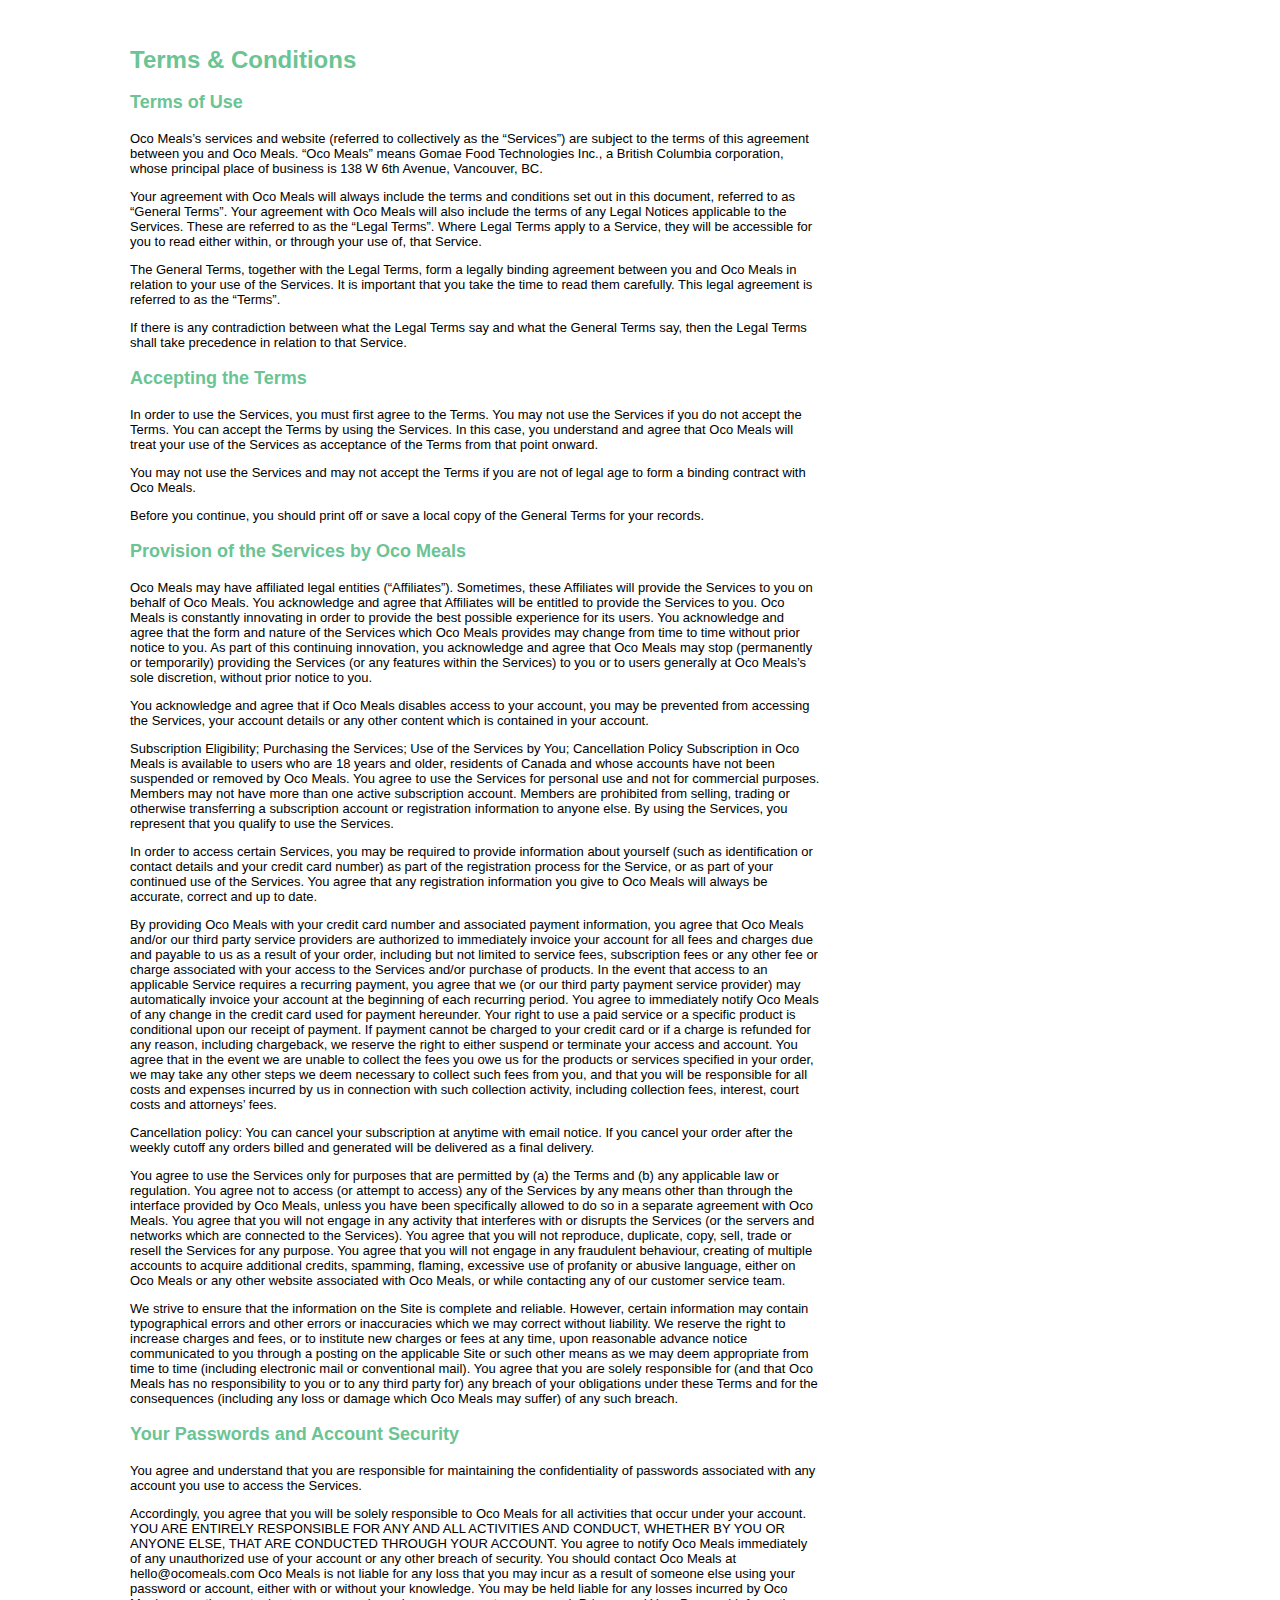
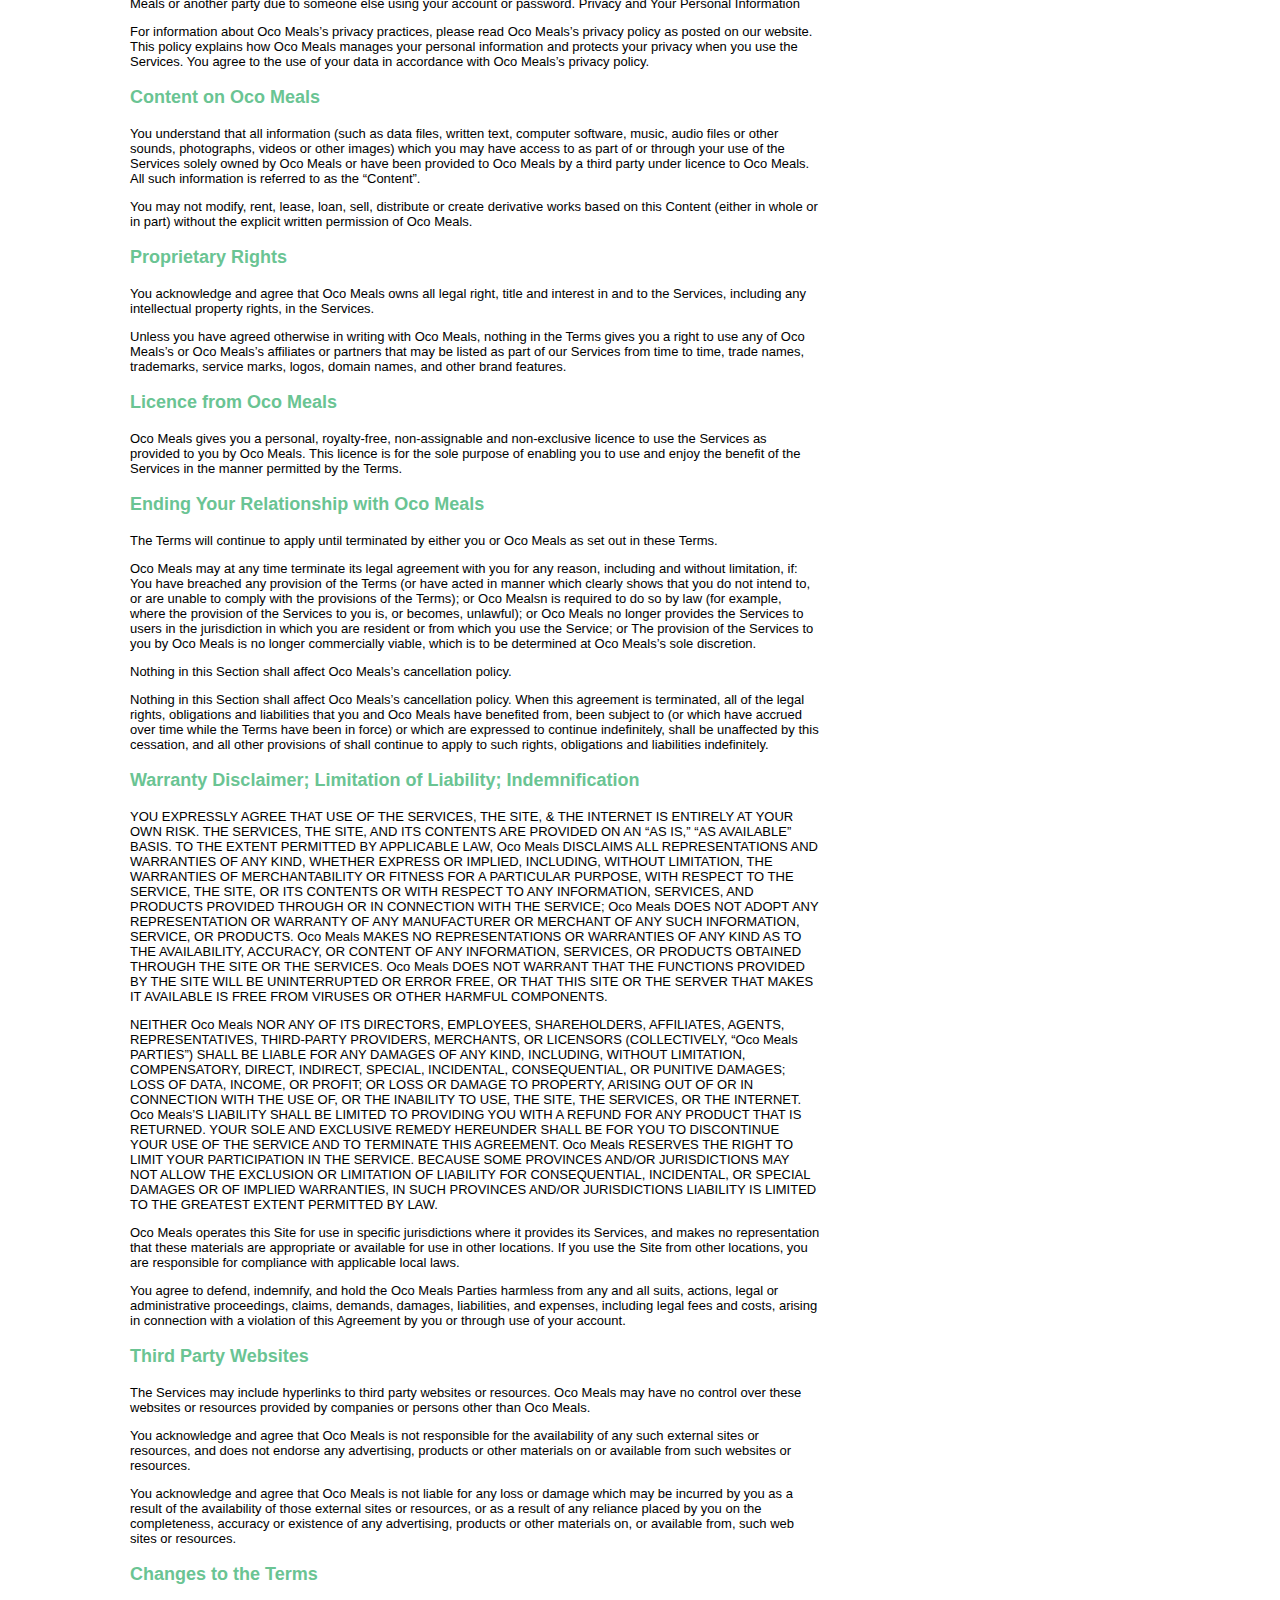
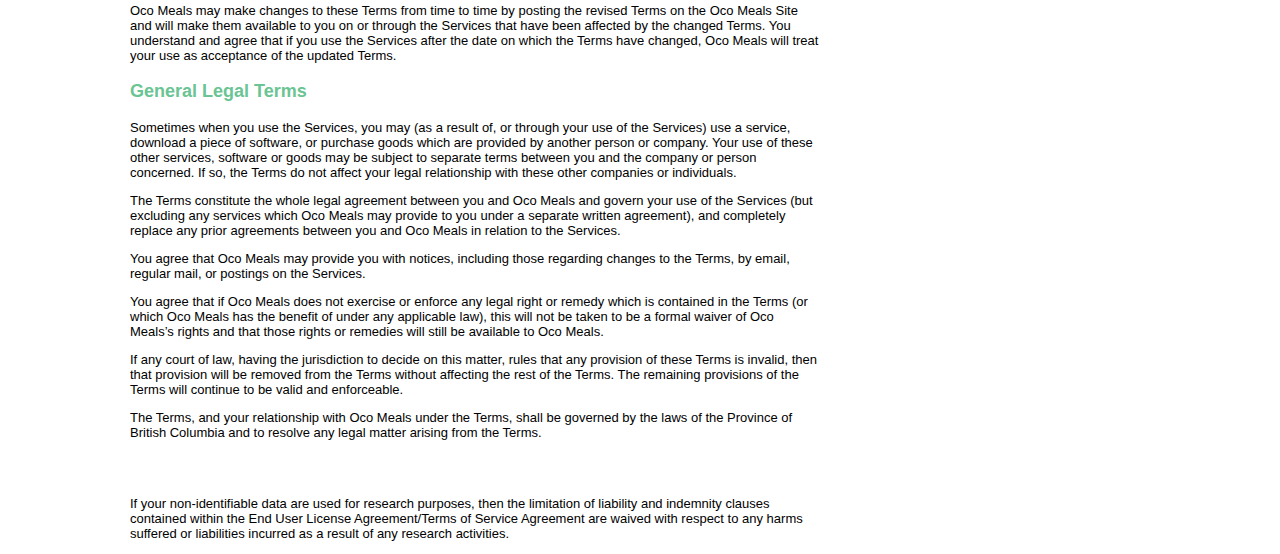
<file: ts/index.html>
<!DOCTYPE>
<html>

<head>
  <meta http-equiv="Content-Type" content="text/html; charset=UTF-8" />
  <title>Terms and Conditions</title>
  <link href="./styles.css" rel="stylesheet" type="text/css" />
  <link rel="shortcut icon" href="./imgs/oco-favicon.jpg" type="image/png">
</head>

<body class="agreement">
  <br />
  <br />
  <div class="main-div">
  <div class="width-threefifths">
    <tr>
      <td>
        <h1>Terms & Conditions</h1>
        <h3>Terms of Use</h3>
        <p>Oco Meals’s services and website (referred to collectively as the “Services”) are subject to the terms of
          this agreement between you and Oco Meals. “Oco Meals” means Gomae Food Technologies Inc., a British Columbia
          corporation, whose principal place of business is 138 W 6th Avenue, Vancouver, BC.</p>
        <p>Your agreement with Oco Meals will always include the terms and conditions set out in this document, referred
          to as “General Terms”. Your agreement with Oco Meals will also include the terms of any Legal Notices
          applicable to the Services. These are referred to as the “Legal Terms”. Where Legal Terms apply to a Service,
          they will be accessible for you to read either within, or through your use of, that Service.</p>
        <p>The General Terms, together with the Legal Terms, form a legally binding agreement between you and Oco Meals
          in relation to your use of the Services. It is important that you take the time to read them carefully. This
          legal agreement is referred to as the “Terms”.</p>
        <p>If there is any contradiction between what the Legal Terms say and what the General Terms say, then the Legal
          Terms shall take precedence in relation to that Service.</p>

        <h3>Accepting the Terms</h3>
        <p>In order to use the Services, you must first agree to the Terms. You may not use the Services if you do not
          accept the Terms.
          You can accept the Terms by using the Services. In this case, you understand and agree that Oco Meals will
          treat your use of the Services as acceptance of the Terms from that point onward.</p>
        <p>You may not use the Services and may not accept the Terms if you are not of legal age to form a binding
          contract with Oco Meals.</p>
        <p>Before you continue, you should print off or save a local copy of the General Terms for your records.</p>

        <h3>Provision of the Services by Oco Meals</h3>
        <p>Oco Meals may have affiliated legal entities (“Affiliates”). Sometimes, these Affiliates will provide the
          Services to you on behalf of Oco Meals. You acknowledge and agree that Affiliates will be entitled to provide
          the Services to you.
          Oco Meals is constantly innovating in order to provide the best possible experience for its users. You
          acknowledge and agree that the form and nature of the Services which Oco Meals provides may change from time
          to time without prior notice to you.
          As part of this continuing innovation, you acknowledge and agree that Oco Meals may stop (permanently or
          temporarily) providing the Services (or any features within the Services) to you or to users generally at Oco
          Meals’s sole discretion, without prior notice to you.</p>
        <p>You acknowledge and agree that if Oco Meals disables access to your account, you may be prevented from
          accessing the Services, your account details or any other content which is contained in your account.</p>
        <p>Subscription Eligibility; Purchasing the Services; Use of the Services by You; Cancellation Policy
          Subscription in Oco Meals is available to users who are 18 years and older, residents of Canada and whose
          accounts have not been suspended or removed by Oco Meals. You agree to use the Services for personal use and
          not for commercial purposes. Members may not have more than one active subscription account. Members are
          prohibited from selling, trading or otherwise transferring a subscription account or registration information
          to anyone else. By using the Services, you represent that you qualify to use the Services.</p>
        <p> In order to access certain Services, you may be required to provide information about yourself (such as
          identification or contact details and your credit card number) as part of the registration process for the
          Service, or as part of your continued use of the Services. You agree that any registration information you
          give to Oco Meals will always be accurate, correct and up to date.
        </p>
        <p>
          By providing Oco Meals with your credit card number and associated payment information, you agree that Oco
          Meals and/or our third party service providers are authorized to immediately invoice your account for all fees
          and charges due and payable to us as a result of your order, including but not limited to service fees,
          subscription fees or any other fee or charge associated with your access to the Services and/or purchase of
          products. In the event that access to an applicable Service requires a recurring payment, you agree that we
          (or our third party payment service provider) may automatically invoice your account at the beginning of each
          recurring period. You agree to immediately notify Oco Meals of any change in the credit card used for payment
          hereunder. Your right to use a paid service or a specific product is conditional upon our receipt of payment.
          If payment cannot be charged to your credit card or if a charge is refunded for any reason, including
          chargeback, we reserve the right to either suspend or terminate your access and account. You agree that in the
          event we are unable to collect the fees you owe us for the products or services specified in your order, we
          may take any other steps we deem necessary to collect such fees from you, and that you will be responsible for
          all costs and expenses incurred by us in connection with such collection activity, including collection fees,
          interest, court costs and attorneys’ fees.</p>
        <p>Cancellation policy: You can cancel your subscription at anytime with email notice. If you cancel your order
          after the weekly cutoff any orders billed and generated will be delivered as a final delivery.</p>
        <p>You agree to use the Services only for purposes that are permitted by (a) the Terms and (b) any applicable
          law or regulation. You agree not to access (or attempt to access) any of the Services by any means other than
          through the interface provided by Oco Meals, unless you have been specifically allowed to do so in a separate
          agreement with Oco Meals. You agree that you will not engage in any activity that interferes with or disrupts
          the Services (or the servers and networks which are connected to the Services). You agree that you will not
          reproduce, duplicate, copy, sell, trade or resell the Services for any purpose.
          You agree that you will not engage in any fraudulent behaviour, creating of multiple accounts to acquire
          additional credits, spamming, flaming, excessive use of profanity or abusive language, either on Oco Meals or
          any other website associated with Oco Meals, or while contacting any of our customer service team.</p>
        <p>We strive to ensure that the information on the Site is complete and reliable. However, certain information
          may contain typographical errors and other errors or inaccuracies which we may correct without liability.
          We reserve the right to increase charges and fees, or to institute new charges or fees at any time, upon
          reasonable advance notice communicated to you through a posting on the applicable Site or such other means as
          we may deem appropriate from time to time (including electronic mail or conventional mail).
          You agree that you are solely responsible for (and that Oco Meals has no responsibility to you or to any third
          party for) any breach of your obligations under these Terms and for the consequences (including any loss or
          damage which Oco Meals may suffer) of any such breach.</p>

        <h3>Your Passwords and Account Security</h3>
        <p>You agree and understand that you are responsible for maintaining the confidentiality of passwords associated
          with any account you use to access the Services.</p>
        <p>Accordingly, you agree that you will be solely responsible to Oco Meals for all activities that occur under
          your account. YOU ARE ENTIRELY RESPONSIBLE FOR ANY AND ALL ACTIVITIES AND CONDUCT, WHETHER BY YOU OR ANYONE
          ELSE, THAT ARE CONDUCTED THROUGH YOUR ACCOUNT. You agree to notify Oco Meals immediately of any unauthorized
          use of your account or any other breach of security. You should contact Oco Meals at hello@ocomeals.com Oco
          Meals is not liable for any loss that you may incur as a result of someone else using your password or
          account, either with or without your knowledge. You may be held liable for any losses incurred by Oco Meals or
          another party due to someone else using your account or password.
          Privacy and Your Personal Information</p>
        <p>For information about Oco Meals’s privacy practices, please read Oco Meals’s privacy policy as posted on our
          website. This policy explains how Oco Meals manages your personal information and protects your privacy when
          you use the Services.
          You agree to the use of your data in accordance with Oco Meals’s privacy policy.</p>

        <h3>Content on Oco Meals</h3>
        <p>You understand that all information (such as data files, written text, computer software, music, audio files
          or other sounds, photographs, videos or other images) which you may have access to as part of or through your
          use of the Services solely owned by Oco Meals or have been provided to Oco Meals by a third party under
          licence to Oco Meals. All such information is referred to as the “Content”.
        </p>
        <p>You may not modify, rent, lease, loan, sell, distribute or create derivative works based on this Content
          (either in whole or in part) without the explicit written permission of Oco Meals.</p>

        <h3>Proprietary Rights</h3>
        <p>You acknowledge and agree that Oco Meals owns all legal right, title and interest in and to the Services,
          including any intellectual property rights, in the Services.</p>
        <p>Unless you have agreed otherwise in writing with Oco Meals, nothing in the Terms gives you a right to use any
          of Oco Meals’s or Oco Meals’s affiliates or partners that may be listed as part of our Services from time to
          time, trade names, trademarks, service marks, logos, domain names, and other brand features.</p>

        <h3>Licence from Oco Meals</h3>
        <p>Oco Meals gives you a personal, royalty-free, non-assignable and non-exclusive licence to use the Services as
          provided to you by Oco Meals. This licence is for the sole purpose of enabling you to use and enjoy the
          benefit of the Services in the manner permitted by the Terms.</p>

        <h3>Ending Your Relationship with Oco Meals</h3>
        <p>The Terms will continue to apply until terminated by either you or Oco Meals as set out in these Terms.</p>
        <p>Oco Meals may at any time terminate its legal agreement with you for any reason, including and without
          limitation, if:
          You have breached any provision of the Terms (or have acted in manner which clearly shows that you do not
          intend to, or are unable to comply with the provisions of the Terms); or
          Oco Mealsn is required to do so by law (for example, where the provision of the Services to you is, or
          becomes, unlawful); or
          Oco Meals no longer provides the Services to users in the jurisdiction in which you are resident or from which
          you use the Service; or
          The provision of the Services to you by Oco Meals is no longer commercially viable, which is to be determined
          at Oco Meals’s sole discretion.</p>
        <p>Nothing in this Section shall affect Oco Meals’s cancellation policy.</p>
        <p>Nothing in this Section shall affect Oco Meals’s cancellation policy.
          When this agreement is terminated, all of the legal rights, obligations and liabilities that you and Oco Meals
          have benefited from, been subject to (or which have accrued over time while the Terms have been in force) or
          which are expressed to continue indefinitely, shall be unaffected by this cessation, and all other provisions
          of shall continue to apply to such rights, obligations and liabilities indefinitely.</p>
        <h3>Warranty Disclaimer; Limitation of Liability; Indemnification</h3>
        <p>YOU EXPRESSLY AGREE THAT USE OF THE SERVICES, THE SITE, & THE INTERNET IS ENTIRELY AT YOUR OWN RISK. THE
          SERVICES, THE SITE, AND ITS CONTENTS ARE PROVIDED ON AN “AS IS,” “AS AVAILABLE” BASIS. TO THE EXTENT PERMITTED
          BY APPLICABLE LAW, Oco Meals DISCLAIMS ALL REPRESENTATIONS AND WARRANTIES OF ANY KIND, WHETHER EXPRESS OR
          IMPLIED, INCLUDING, WITHOUT LIMITATION, THE WARRANTIES OF MERCHANTABILITY OR FITNESS FOR A PARTICULAR PURPOSE,
          WITH RESPECT TO THE SERVICE, THE SITE, OR ITS CONTENTS OR WITH RESPECT TO ANY INFORMATION, SERVICES, AND
          PRODUCTS PROVIDED THROUGH OR IN CONNECTION WITH THE SERVICE; Oco Meals DOES NOT ADOPT ANY REPRESENTATION OR
          WARRANTY OF ANY MANUFACTURER OR MERCHANT OF ANY SUCH INFORMATION, SERVICE, OR PRODUCTS. Oco Meals MAKES NO
          REPRESENTATIONS OR WARRANTIES OF ANY KIND AS TO THE AVAILABILITY, ACCURACY, OR CONTENT OF ANY INFORMATION,
          SERVICES, OR PRODUCTS OBTAINED THROUGH THE SITE OR THE SERVICES. Oco Meals DOES NOT WARRANT THAT THE FUNCTIONS
          PROVIDED BY THE SITE WILL BE UNINTERRUPTED OR ERROR FREE, OR THAT THIS SITE OR THE SERVER THAT MAKES IT
          AVAILABLE IS FREE FROM VIRUSES OR OTHER HARMFUL COMPONENTS.</p>
        <p>NEITHER Oco Meals NOR ANY OF ITS DIRECTORS, EMPLOYEES, SHAREHOLDERS, AFFILIATES, AGENTS, REPRESENTATIVES,
          THIRD-PARTY PROVIDERS, MERCHANTS, OR LICENSORS (COLLECTIVELY, “Oco Meals PARTIES”) SHALL BE LIABLE FOR ANY
          DAMAGES OF ANY KIND, INCLUDING, WITHOUT LIMITATION, COMPENSATORY, DIRECT, INDIRECT, SPECIAL, INCIDENTAL,
          CONSEQUENTIAL, OR PUNITIVE DAMAGES; LOSS OF DATA, INCOME, OR PROFIT; OR LOSS OR DAMAGE TO PROPERTY, ARISING
          OUT OF OR IN CONNECTION WITH THE USE OF, OR THE INABILITY TO USE, THE SITE, THE SERVICES, OR THE INTERNET. Oco
          Meals’S LIABILITY SHALL BE LIMITED TO PROVIDING YOU WITH A REFUND FOR ANY PRODUCT THAT IS RETURNED. YOUR SOLE
          AND EXCLUSIVE REMEDY HEREUNDER SHALL BE FOR YOU TO DISCONTINUE YOUR USE OF THE SERVICE AND TO TERMINATE THIS
          AGREEMENT. Oco Meals RESERVES THE RIGHT TO LIMIT YOUR PARTICIPATION IN THE SERVICE. BECAUSE SOME PROVINCES
          AND/OR JURISDICTIONS MAY NOT ALLOW THE EXCLUSION OR LIMITATION OF LIABILITY FOR CONSEQUENTIAL, INCIDENTAL, OR
          SPECIAL DAMAGES OR OF IMPLIED WARRANTIES, IN SUCH PROVINCES AND/OR JURISDICTIONS LIABILITY IS LIMITED TO THE
          GREATEST EXTENT PERMITTED BY LAW.</p>
        <p>Oco Meals operates this Site for use in specific jurisdictions where it provides its Services, and makes no
          representation that these materials are appropriate or available for use in other locations. If you use the
          Site from other locations, you are responsible for compliance with applicable local laws.</p>
        <p>You agree to defend, indemnify, and hold the Oco Meals Parties harmless from any and all suits, actions,
          legal or administrative proceedings, claims, demands, damages, liabilities, and expenses, including legal fees
          and costs, arising in connection with a violation of this Agreement by you or through use of your account.</p>
        <h3>Third Party Websites</h3>
        <p>The Services may include hyperlinks to third party websites or resources. Oco Meals may have no control over
          these websites or resources provided by companies or persons other than Oco Meals.</p>
        <p>You acknowledge and agree that Oco Meals is not responsible for the availability of any such external sites
          or resources, and does not endorse any advertising, products or other materials on or available from such
          websites or resources.</p>
        <p>You acknowledge and agree that Oco Meals is not liable for any loss or damage which may be incurred by you as
          a result of the availability of those external sites or resources, or as a result of any reliance placed by
          you on the completeness, accuracy or existence of any advertising, products or other materials on, or
          available from, such web sites or resources.</p>

        <h3>Changes to the Terms</h3>
        <p>Oco Meals may make changes to these Terms from time to time by posting the revised Terms on the Oco Meals
          Site and will make them available to you on or through the Services that have been affected by the changed
          Terms.
          You understand and agree that if you use the Services after the date on which the Terms have changed, Oco
          Meals will treat your use as acceptance of the updated Terms.</p>

        <h3>General Legal Terms</h3>
        <p>Sometimes when you use the Services, you may (as a result of, or through your use of the Services) use a
          service, download a piece of software, or purchase goods which are provided by another person or company. Your
          use of these other services, software or goods may be subject to separate terms between you and the company or
          person concerned. If so, the Terms do not affect your legal relationship with these other companies or
          individuals.</p>
        <p>The Terms constitute the whole legal agreement between you and Oco Meals and govern your use of the Services
          (but excluding any services which Oco Meals may provide to you under a separate written agreement), and
          completely replace any prior agreements between you and Oco Meals in relation to the Services.</p>
        <p>You agree that Oco Meals may provide you with notices, including those regarding changes to the Terms, by
          email, regular mail, or postings on the Services.</p>
        <p>You agree that if Oco Meals does not exercise or enforce any legal right or remedy which is contained in the
          Terms (or which Oco Meals has the benefit of under any applicable law), this will not be taken to be a formal
          waiver of Oco Meals’s rights and that those rights or remedies will still be available to Oco Meals.</p>
        <p>If any court of law, having the jurisdiction to decide on this matter, rules that any provision of these
          Terms is invalid, then that provision will be removed from the Terms without affecting the rest of the Terms.
          The remaining provisions of the Terms will continue to be valid and enforceable.</p>
        <p>The Terms, and your relationship with Oco Meals under the Terms, shall be governed by the laws of the
          Province of British Columbia and to resolve any legal matter arising from the Terms.</p>
        <br>
        <br>
        <p>If your non-identifiable data are used for research purposes, then the limitation of liability and indemnity
          clauses contained within the End User License Agreement/Terms of Service Agreement are waived with respect to
          any harms suffered or liabilities incurred as a result of any research activities.</p>


      </td>
    </tr>
  </div>
</div>
</body>

</html>
</file>
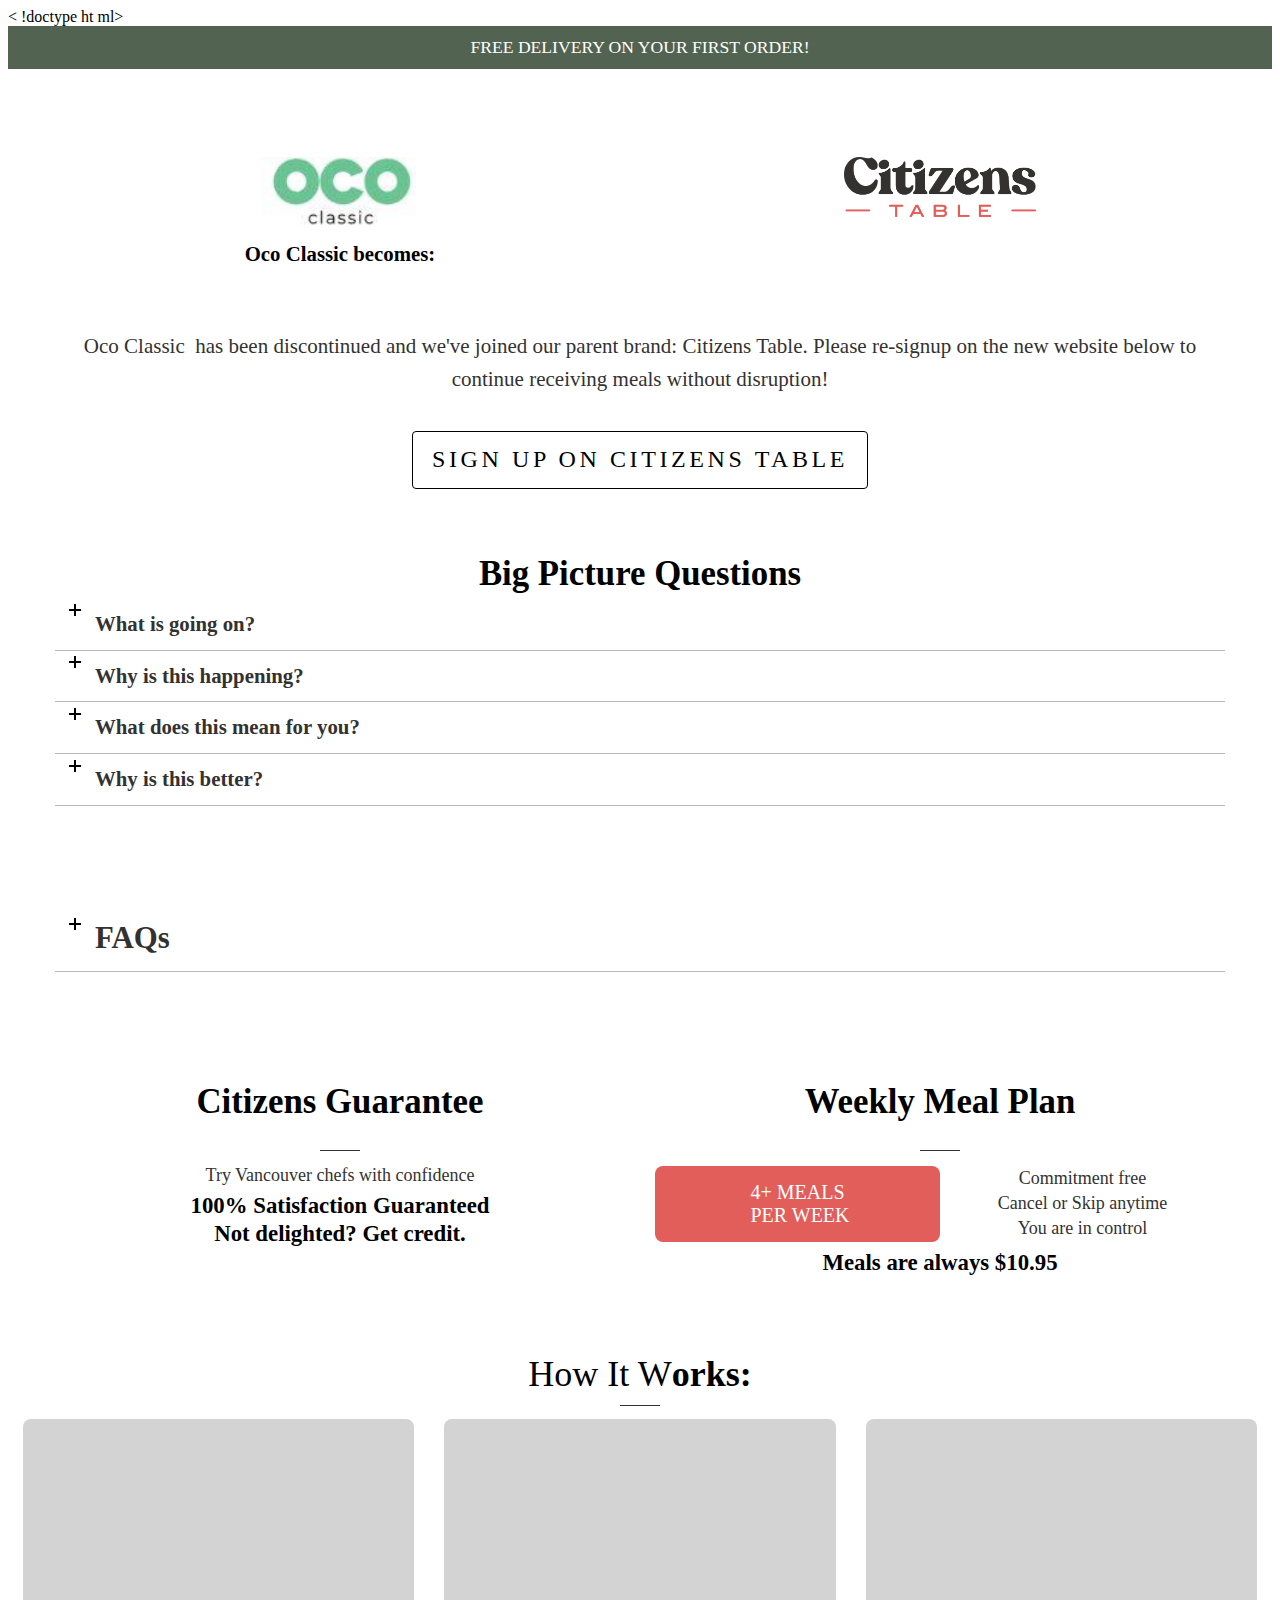
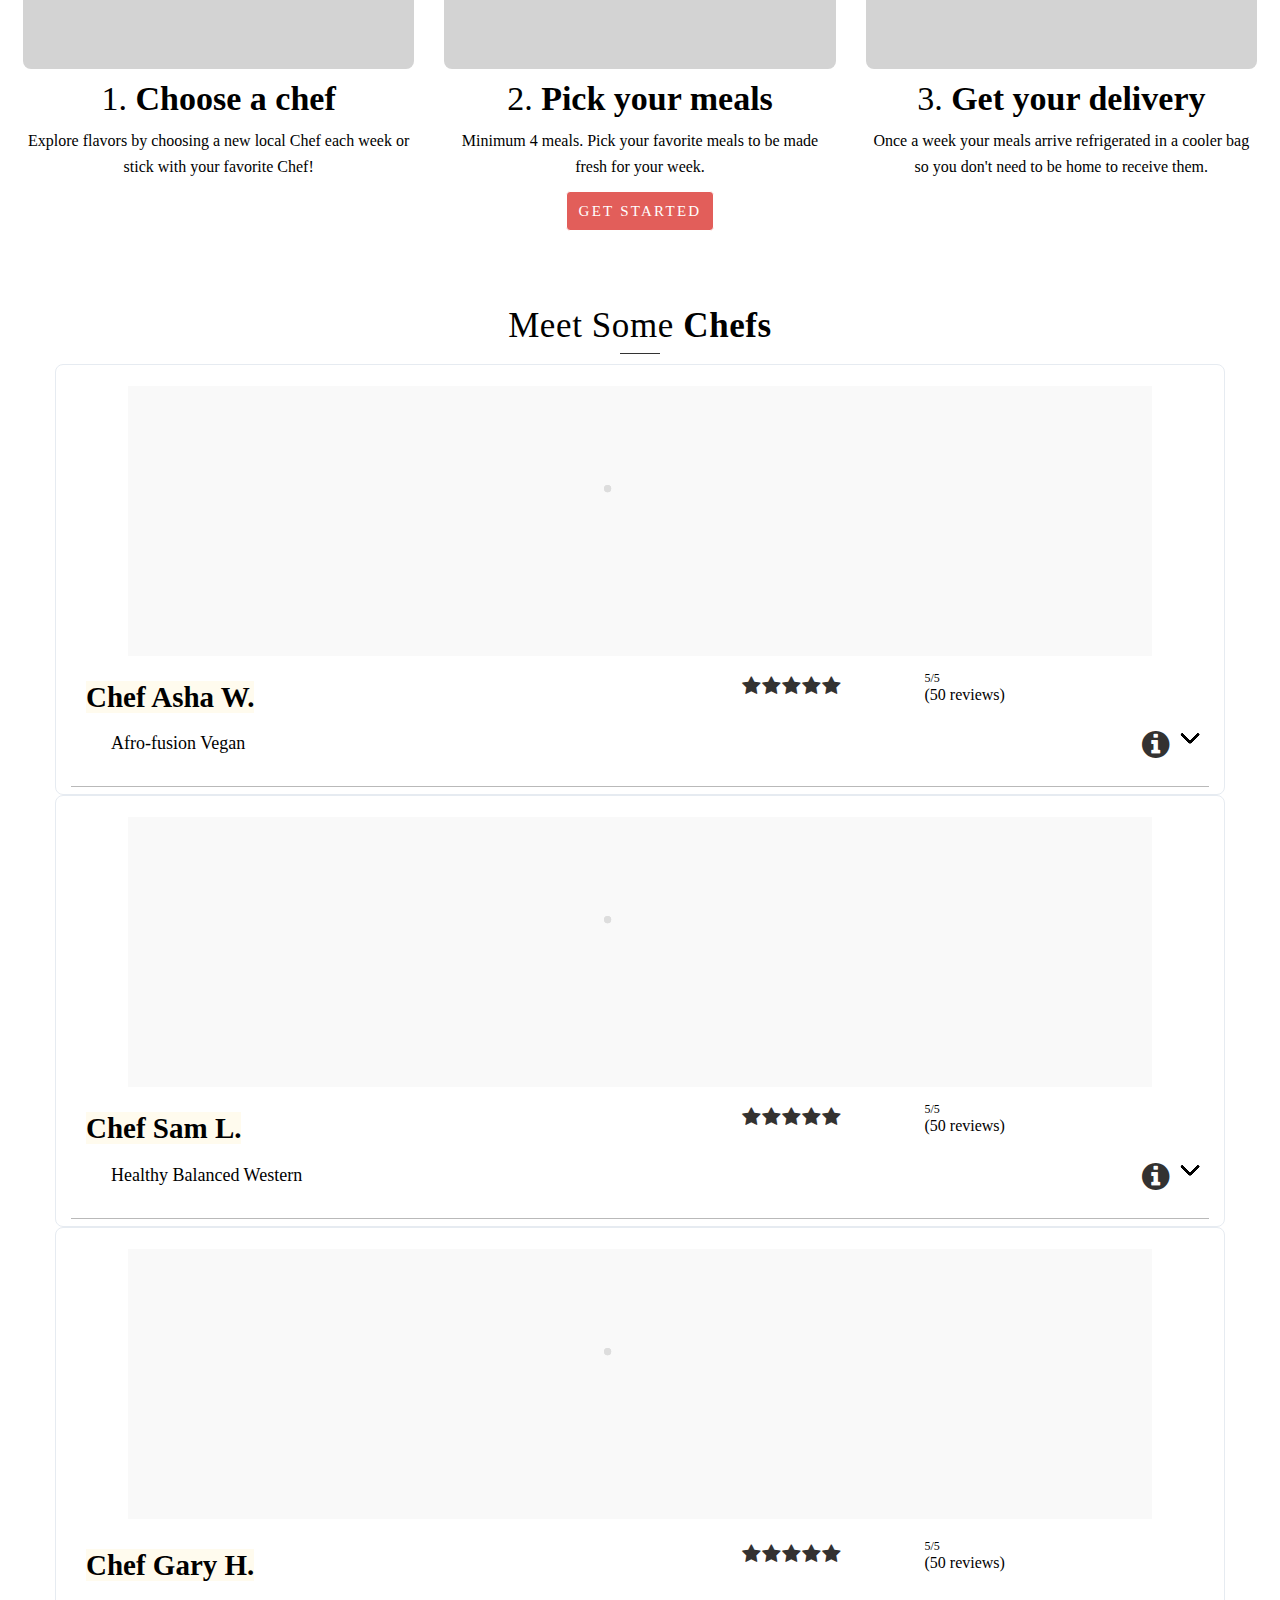
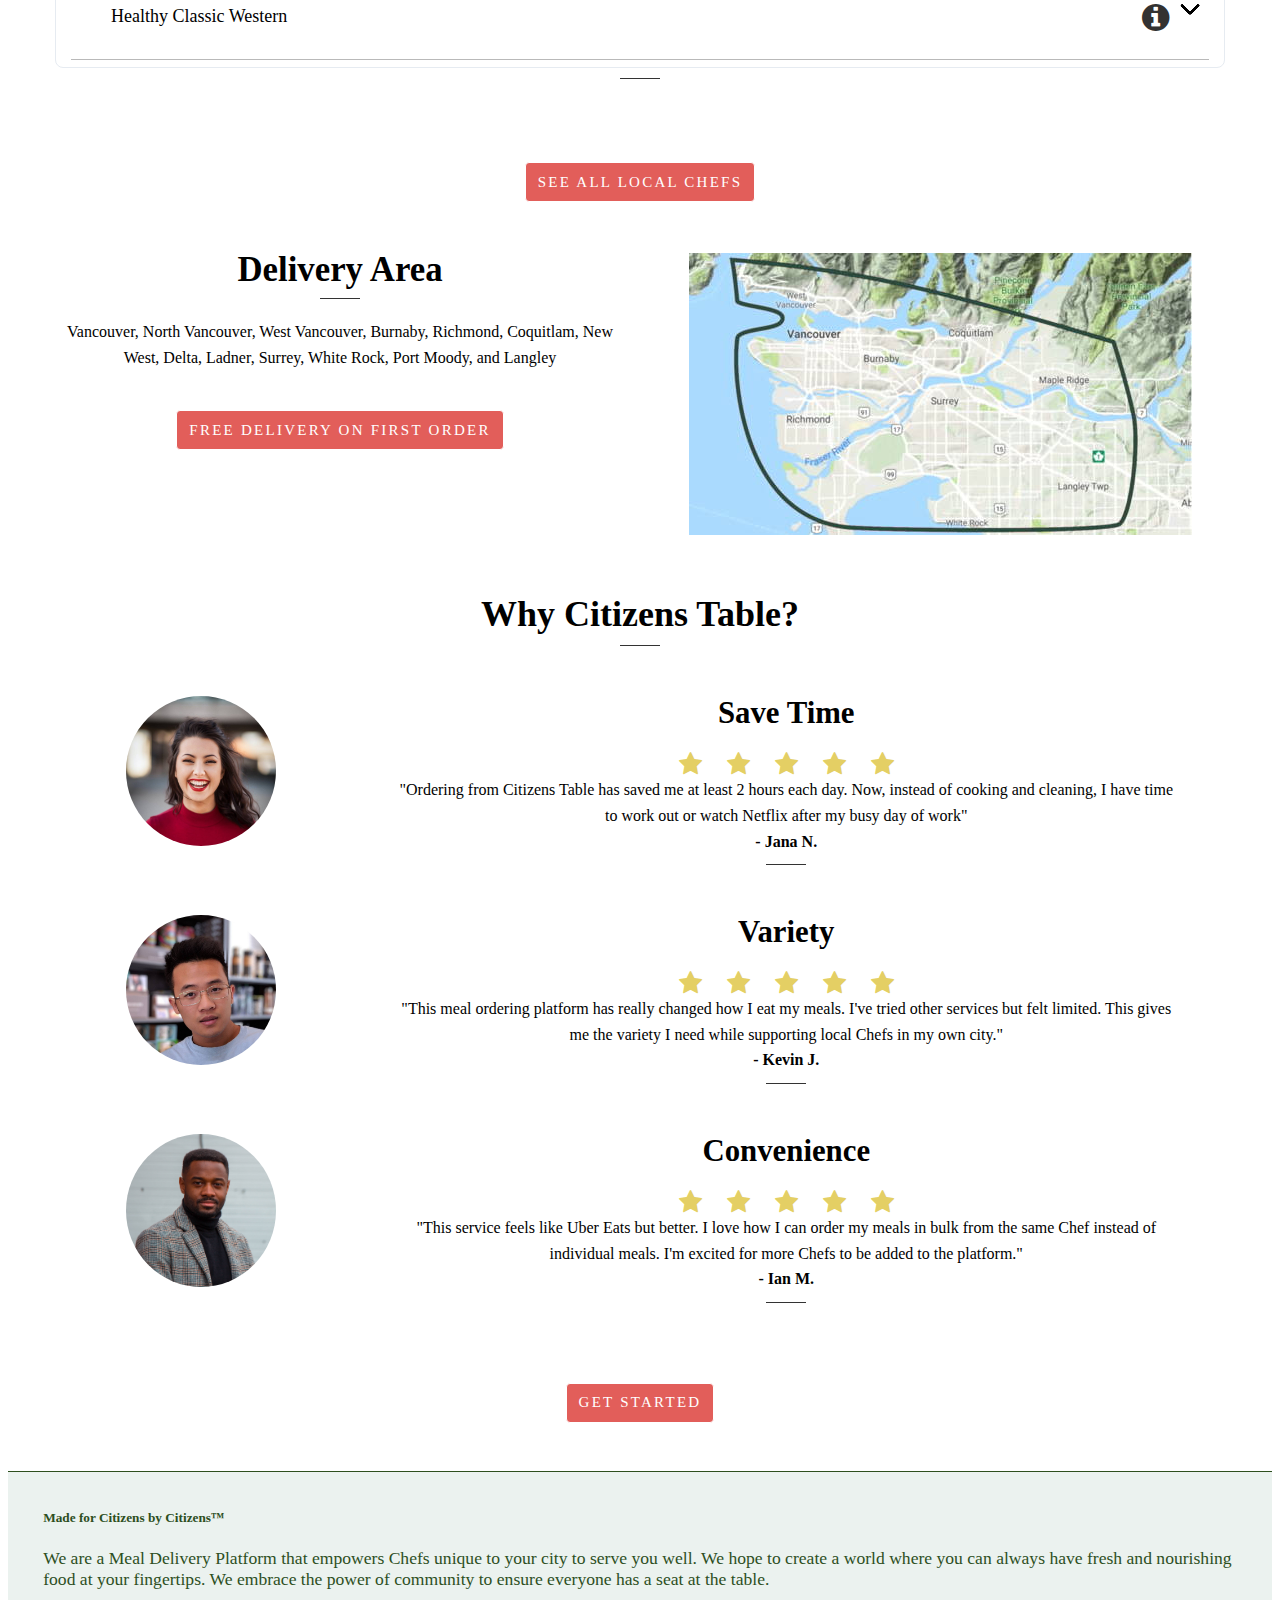
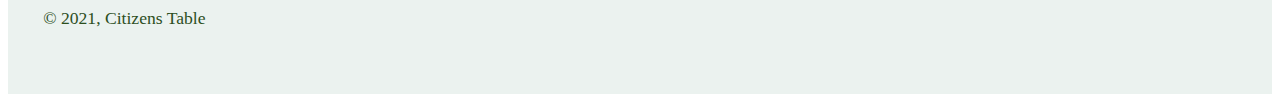
<file: classic/classic_landing.html>
< !doctype ht ml>
































































































































































    <html class="no-js" lang="en" style="scroll-behavior: smooth;">

    <head>
        <meta charset="utf-8">
        <meta http-equiv="X-UA-Compatible" content="IE=edge">
        <meta name="viewport" content="width=device-width,initial-scale=1">
        <meta name="theme-color" content="#9bab9b">

        <link rel="stylesheet" href="https://citizenstable.co/reset.css">
        <link rel="stylesheet" href="https://citizenstable.co/fonts.css">
        <link rel="stylesheet" href="https://citizenstable.co/index.css">
        <link rel="shortcut icon" href="https://citizenstable.co/favicon.ico" type="image/png">
        <title>Oco Classic becomes Citizens Table</title>
        <meta name="description" content="Oco Classic becomes: Oco Classic  has been discontinued and we&#39;ve joined our parent brand: Citizens Table. Please re-signup on the new website below to continue receiving meals without disruption! SIGN UP ON CITIZENS TABLE Big Picture Questions What is going on? Oco Classic will be upgraded into a new brand called Citi">
        <script>
            document.documentElement.className = document.documentElement.className.replace('no-js', 'js');
        </script>




        <meta property="og:site_name" content="Citizens Table">
        <meta property="og:title" content="Oco Classic becomes Citizens Table">
        <meta property="og:type" content="website">
        <meta property="og:description" content="Oco Classic becomes: Oco Classic  has been discontinued and we&#39;ve joined our parent brand: Citizens Table. Please re-signup on the new website below to continue receiving meals without disruption! SIGN UP ON CITIZENS TABLE Big Picture Questions What is going on? Oco Classic will be upgraded into a new brand called Citi">

        <meta name="twitter:site" content="@">
        <meta name="twitter:card" content="summary_large_image">
        <meta name="twitter:title" content="Oco Classic becomes Citizens Table">
        <meta name="twitter:description" content="Oco Classic becomes: Oco Classic  has been discontinued and we&#39;ve joined our parent brand: Citizens Table. Please re-signup on the new website below to continue receiving meals without disruption! SIGN UP ON CITIZENS TABLE Big Picture Questions What is going on? Oco Classic will be upgraded into a new brand called Citi">





        <!-- Facebook Pixel Code -->
        <script>
            ! function(f, b, e, v, n, t, s) {
                if (f.fbq) return;
                n = f.fbq = function() {
                    n.callMethod ?
                        n.callMethod.apply(n, arguments) : n.queue.push(arguments)
                };
                if (!f._fbq) f._fbq = n;
                n.push = n;
                n.loaded = !0;
                n.version = '2.0';
                n.queue = [];
                t = b.createElement(e);
                t.async = !0;
                t.src = v;
                s = b.getElementsByTagName(e)[0];
                s.parentNode.insertBefore(t, s)
            }(window, document, 'script',
                'https://connect.facebook.net/en_US/fbevents.js');
            fbq('init', '383536269579696');
            fbq('track', 'PageView');
        </script>
        <noscript><img height="1" width="1" style="display:none"
src="https://www.facebook.com/tr?id=383536269579696&ev=PageView&noscript=1"
/></noscript>
        <!-- End Facebook Pixel Code -->

        <script>
            ! function() {
                var analytics = window.analytics = window.analytics || [];
                if (!analytics.initialize)
                    if (analytics.invoked) window.console && console.error && console.error("Segment snippet included twice.");
                    else {
                        analytics.invoked = !0;
                        analytics.methods = ["trackSubmit", "trackClick", "trackLink", "trackForm", "pageview", "identify", "reset", "group", "track", "ready", "alias", "debug", "page", "once", "off", "on", "addSourceMiddleware", "addIntegrationMiddleware", "setAnonymousId", "addDestinationMiddleware"];
                        analytics.factory = function(e) {
                            return function() {
                                var t = Array.prototype.slice.call(arguments);
                                t.unshift(e);
                                analytics.push(t);
                                return analytics
                            }
                        };
                        for (var e = 0; e < analytics.methods.length; e++) {
                            var key = analytics.methods[e];
                            analytics[key] = analytics.factory(key)
                        }
                        analytics.load = function(key, e) {
                            var t = document.createElement("script");
                            t.type = "text/javascript";
                            t.async = !0;
                            t.src = "https://cdn.segment.com/analytics.js/v1/" + key + "/analytics.min.js";
                            var n = document.getElementsByTagName("script")[0];
                            n.parentNode.insertBefore(t, n);
                            analytics._loadOptions = e
                        };
                        analytics.SNIPPET_VERSION = "4.13.1";
                        analytics.load("yswVdDw8zlH55C1oiceGHgJgv0a0HRn1");
                        analytics.page();
                    }
            }();
        </script>




        <style>
            .gf_button {
                min-height: 2.3em;
            }
            
            .gf_button,
            a.custom-content__button.button,
            a.gf_button.button.btn {
                line-height: 1.15;
                tab-size: 4;
                -webkit-font-smoothing: antialiased;
                text-size-adjust: 100%;
                font-family: var(--font-body-family) !important;
                box-sizing: border-box;
                touch-action: manipulation;
                display: inline-flex;
                align-items: center;
                justify-content: center;
                text-decoration: none;
                text-align: center;
                border: 1px solid currentColor;
                border-radius: .25rem;
                color: var(--color-button) !important;
                background-color: transparent !important;
                padding: .6em .8em;
                font-style: normal;
                font-weight: var(--font-body-weight-bold);
                text-transform: uppercase;
                white-space: normal;
                font-size: 1.1rem;
                letter-spacing: .15em;
                max-width: 100%;
                word-break: keep-all;
                cursor: pointer;
                margin: 0 1em;
                background-color: var(--color-button) !important;
                border-color: var(--color-button) !important;
                color: var(--color-background) !important;
            }
            
            .gf_button:hover,
            a.custom-content__button.button:hover {
                outline: 0;
                -webkit-tap-highlight-color: transparent !important;
                box-sizing: border-box !important;
                transition: background-color 250ms cubic-bezier(.4, 0, .2, 1) 0ms, box-shadow 250ms cubic-bezier(.4, 0, .2, 1) 0ms, border 250ms cubic-bezier(.4, 0, .2, 1) 0ms !important;
                box-shadow: 0 2px 4px -1px rgba(0, 0, 0, .2), 0 4px 5px 0 rgba(0, 0, 0, .14), 0 1px 10px 0 rgba(0, 0, 0, .12) !important;
            }
            
            body a.button.btn.gf_button,
            .gf_button,
            .cta {
                text-transform: uppercase !important;
            }
            
            .announcement {
                line-height: 1.15;
                box-sizing: border-box;
                padding: .7rem;
                text-align: center;
                background-color: #526451;
                border-bottom: 1px solid #ffffff;
                display: block;
                width: 100%;
            }
            
            .announcement>p {
                width: 100%;
                margin: 0 auto;
                text-align: center;
                box-sizing: border-box;
                font-size: 1.1rem;
                font-weight: var(--font-body-weight-bold);
                word-break: break-word;
                hyphens: auto;
                color: #ffffff;
                margin-bottom: 0;
            }
            
            header {
                margin: 1.7em 1em 0 1em;
            }
            
            .logo {
                background-image: url([data-uri]);
                height: 72px;
                width: 201px;
                background-position: 0;
                align-self: flex-start;
                margin: .6em;
                display: block;
            }
            
            @media(max-width:768px) {
                boby {
                    font-size: 12px
                }
                .logo {
                    background-image: url([data-uri]);
                    height: 48px;
                    width: 134px
                }
            }
            
            main {
                min-height: 80vh !important;
            }
            
            div>img.custom-content__image,
            div>img.image-with-text__image.image-with-text__image--auto {
                direction: ltr;
                color: var(--color-field-text);
                padding: 0;
                border: 0;
                font: inherit;
                vertical-align: baseline;
                font-size: 100%;
                letter-spacing: 0;
                border-radius: 1em;
                width: 100%;
                height: 100%;
                max-width: 28rem;
                min-width: 28rem;
                margin: 0 auto;
            }
            
            .custom-content__wrapper {
                padding: 2em;
            }
            
            div.custom-content__blocks.custom-content__blocks--stack {
                display: flex;
                flex-direction: row;
                justify-content: space-between;
            }
            
            div.custom-content__blocks.custom-content__blocks--stack>* {
                margin: 0 0 2em 0;
            }
            
            .shopify-section:nth-child(3) div.custom-content__blocks.custom-content__blocks--stack {
                display: flex;
                flex-direction: row;
                justify-content: space-between;
                flex-wrap: wrap;
            }
            
            #MainContent>div.shopify-section {
                max-width: 68em;
                margin: 0 auto;
            }
            
            #shopify-section-header {
                width: 100%;
                margin: 0;
            }
            
            .shopify-section:nth-child(3) div.custom-content__blocks.custom-content__blocks--stack div.custom-content__item.custom-content__item--align-middle.custom-content__item--one_half {
                max-width: 28rem;
                min-width: 28rem;
            }
            
            #shopify-section-1611622045a75a3ee5>section>div>div>div>div>div.custom-content__item.custom-content__item--align-middle.custom-content__item--one_whole {
                min-width: 100%;
                max-width: 100%;
                width: 100%;
                text-align: center;
            }
            
            #shopify-section-image-with-text-2>section>div {
                display: flex;
                flex-direction: row;
                justify-content: space-between;
            }
            
            #shopify-section-image-with-text-2>section>div>* {
                margin: 2em;
            }
            
            @media (max-width: 768px) {
                #shopify-section-image-with-text-2>section>div,
                div.custom-content__blocks.custom-content__blocks--stack {
                    flex-direction: column;
                }
                div>img.custom-content__image,
                div>img.image-with-text__image.image-with-text__image--auto,
                .shopify-section:nth-child(3) div.custom-content__blocks.custom-content__blocks--stack div.custom-content__item.custom-content__item--align-middle.custom-content__item--one_half {
                    max-width: 100%;
                    min-width: 0;
                    width: 100%;
                }
            }
            
            footer {
                margin-top: 3em;
                padding: 1rem 2.2rem 3rem;
                border-top: 1px solid #2d4f1e;
                background-color: #ebf2ef;
                color: #2d4f1e;
            }
            
            footer>p {
                font-size: 1.1em;
            }
            
            .custom-content__gallery-indicator.gallery-indicator.gallery-indicator--stacked {
                display: none;
            }
            
            html {
                width: 100%;
            }
        </style>






        <!--Gem_Page_Header_Script-->

        <!--End_Gem_Page_Header_Script-->
        <link rel="canonical" href="https://citizenstable.co/pages/oco-classic-becomes-citizens-table">
        <meta property="og:image" content="classic_imgs/ct-logo.png" />
        <meta property="og:image:secure_url" content="classic_imgs/ct-logo.png" />
        <meta property="og:image:width" content="1207" />
        <meta property="og:image:height" content="482" />
    </head>

    <body>
        <div id="shopify-section-header" class="shopify-section">
            <div class="announcement">
                <p>FREE DELIVERY ON YOUR FIRST ORDER!</p>
            </div>
            <div class="header-wrapper" data-section-id="header" data-section-type="header">


                <header>
                    <!--<nav class="menu-navigation-wrapper menu-navigation-wrapper--hidden"
  role="navigation"
  data-menu-navigation
  data-menu-navigation-type="desktop"
  
>
  <ul class="menu-navigation" role="list"><li class="menu-navigation__list-item"
          
      ><a href="/plans"
            class="menu-navigation__item menu-navigation__item--link"
          >
            <span class="menu-navigation__title menu-navigation__title--main-menu">Place an Order</span>
          </a></li><li class="menu-navigation__list-item"
          
      ><a href="/faq"
            class="menu-navigation__item menu-navigation__item--link"
          >
            <span class="menu-navigation__title menu-navigation__title--main-menu">FAQ</span>
          </a></li><li class="menu-navigation__list-item"
           data-menu-navigation-last-item
      ><a href="/contact-us"
            class="menu-navigation__item menu-navigation__item--link"
          >
            <span class="menu-navigation__title menu-navigation__title--main-menu">Contact Us</span>
          </a></li></ul>
</nav>

<div class="stage header__mobile-navigation" data-popup-stage="menu-navigation" data-mobile-navigation-container>
        <div class="stage__overlay" data-popup-close="menu-navigation"></div>
        <div
          class="drawer drawer--right"
          role="dialog"
          aria-modal="true"
          aria-labelledby="menu-drawer-title"
          tabindex="-1"
          data-popup="menu-navigation"
          data-mobile-navigation-drawer
        >
          <button class="header__icon header__icon--button header__icon--mobile-navigation-close"
            aria-label="Close"
            data-popup-close="menu-navigation"
          >
            <span class="menu-icon">
              <span class="menu-icon__bar"></span>
            </span>
          </button>
          <h2 class="visually-hidden" id="menu-drawer-title">Menu</h2>
          <nav class="mobile-menu-navigation critical-hidden"
  role="navigation"
  data-menu-navigation
  data-menu-navigation-type="mobile"
   data-popup-focus="menu-navigation" tabindex="-1"
>
  <ul class="menu-navigation" role="list"><li class="menu-navigation__list-item"
          
      ><a href="/plans"
            class="menu-navigation__item menu-navigation__item--link"
          >
            <span class="menu-navigation__title menu-navigation__title--main-menu">Place an Order</span>
          </a></li><li class="menu-navigation__list-item"
          
      ><a href="/faq"
            class="menu-navigation__item menu-navigation__item--link"
          >
            <span class="menu-navigation__title menu-navigation__title--main-menu">FAQ</span>
          </a></li><li class="menu-navigation__list-item"
           data-menu-navigation-last-item
      ><a href="/contact-us"
            class="menu-navigation__item menu-navigation__item--link"
          >
            <span class="menu-navigation__title menu-navigation__title--main-menu">Contact Us</span>
          </a></li></ul>
</nav>

        </div>
      </div>-->
                </header>
            </div>




        </div>

        <main id="MainContent" class="content-for-layout" role="main" data-main-content>
            <div class="sticky-header-sentinel" data-sticky-sentinel-header></div>

            <!--GEM_HEADER-->
            <link data-instant-track rel="stylesheet" type="text/css" href="https://maxcdn.bootstrapcdn.com/font-awesome/4.6.3/css/font-awesome.min.css" class="gf-style" />
            <link data-instant-track rel="stylesheet" type="text/css" href="./cloudfront-vendor.css" class="gf-style" />
            <link data-instant-track rel="stylesheet" type="text/css" href="./gem-assets.css" class="gf_page_style">
            <link data-instant-track rel="stylesheet" type="text/css" href="./cloudfront-accordion.css" class="gf_libs">
            <link data-instant-track rel="stylesheet" type="text/css" href="./cloudfront-carousel.css" class="gf_libs">
            <!--GEM_HEADER_END-->

            <!--Gem_Page_Main_Editor-->
            <div class="clearfix"></div>
            <div class="gryffeditor">
                <div data-label="Row" data-key="row" id="r-1616093415549" class="gf_row" data-icon="gpicon-row" data-id="1616093415549" data-layout-lg="6+6" data-extraclass="" data-layout-md="6+6" data-layout-sm="6+6" data-layout-xs="12+12">
                    <div class="gf_column gf_col-lg-6 gf_col-md-6 gf_col-sm-6 gf_col-xs-12" id="c-1616093415575" data-id="1616093415575">
                        <div data-label="Image" data-key="image" id="e-1616093525486" class="element-wrap" data-icon="gpicon-image" data-ver="1.0" data-id="1616093525486" data-resolution="3000x3000">
                            <div class="elm gf-elm-center gf_elm-left-xs gf-elm-center-md gf-elm-center-sm gf-elm-center-xs gf-elm-center-lg" data-exc=""><img src="./classic_imgs/classic-logo.jpeg" alt="" class="gf_image" data-gemlang="en" data-width="auto" data-height="70px" title="" natural-width="226" natural-height="58"></div>
                        </div>
                        <div data-label="Heading" data-key="heading" id="e-1617297242654" class="element-wrap" data-icon="gpicon-heading" data-ver="1" data-id="1617297242654">
                            <div class="elm text-edit gf-elm-center" data-gemlang="en">
                                <h1>Oco Classic becomes:</h1>
                            </div>
                        </div>
                    </div>
                    <div class="gf_column gf_col-lg-6 gf_col-md-6 gf_col-sm-6 gf_col-xs-12" id="c-1616093418812" data-id="1616093418812">
                        <div data-label="Image" data-key="image" id="e-1616093954305" class="element-wrap" data-icon="gpicon-image" data-ver="1.0" data-id="1616093954305" data-resolution="3000x3000">
                            <div class="elm gf-elm-center gf_elm-left-xs gf-elm-center-md gf-elm-center-sm gf-elm-center-xs gf-elm-center-lg" data-exc=""><img src="./classic_imgs/ct-logo.png" alt="" class="gf_image" data-gemlang="en" data-width="auto" data-height="60px" title="" natural-width="1509" natural-height="471"></div>
                        </div>
                    </div>
                </div>
                <!--gfsplit-->
                <div data-label="Row" data-key="row" id="r-1617299073896" class="gf_row" data-icon="gpicon-row" data-id="1617299073896">
                    <div class="gf_col-lg-12 gf_column" id="c-1617299073906" data-id="1617299073906">
                        <div data-label="Text Block" data-key="text-block" id="e-1617300283643" class="element-wrap" data-icon="gpicon-textblock" data-ver="1" data-id="1617300283643">
                            <div class="elm text-edit gf-elm-left gf-elm-center-lg gf-elm-center-md gf-elm-center-sm gf-elm-center-xs" data-gemlang="en" data-exc="">
                                <p>Oco Classic&nbsp; has been discontinued and we've joined our parent brand: Citizens Table. Please re-signup on the new website below to continue receiving meals without disruption!</p>
                                <p><br></p>
                            </div>
                        </div>
                        <div data-label="Button" data-key="button" id="e-1617300165766" class="element-wrap" data-icon="gpicon-gpicon-button" data-ver="1.0" data-id="1617300165766">
                            <div class="elm gf-elm-center gf-elm-center-md gf-elm-center-sm gf-elm-center-xs gf-elm-center-lg" data-stretch-lg="0"><a class="button btn gf_button" href="https://citizenstable.co/vancouver/chefs/V6j3k3?utm_source=classic&amp;utm_campaign=email" target="" data-scroll-speed="2000" data-exc=""><span>SIGN UP ON CITIZENS TABLE</span></a></div>
                        </div>
                    </div>
                </div>
                <!--gfsplit-->
                <div data-label="Row" data-key="row" id="r-1616101944739" class="gf_row" data-icon="gpicon-row" data-id="1616101944739">
                    <div class="gf_col-lg-12 gf_column" id="c-1616101944712" data-id="1616101944712">
                        <div data-label="Heading" data-key="heading" id="e-1617298066810" class="element-wrap" data-icon="gpicon-heading" data-ver="1" data-id="1617298066810">
                            <div class="elm text-edit gf-elm-center" data-gemlang="en">
                                <h1>Big Picture Questions</h1>
                            </div>
                        </div>
                        <div data-label="Accordion" data-key="accordion" id="m-1617297312207" class="module-wrap" data-icon="gpicon-accordion" data-ver="2" data-id="1617297312207" style="display: block;">
                            <div data-accordion-group="" class="module " data-opendefault="1" data-opentab="1" data-single="1" data-bordercolor="#cecece" data-bordersize="1px">
                                <div data-accordion="" style="padding-bottom: ">
                                    <div data-control="" data-index="1" data-key="content" class="plus iCon-left text- item-content">
                                        <div data-label="Heading" data-key="heading" id="e-1616101963476" class="element-wrap" data-icon="gpicon-heading" data-ver="1" data-id="1616101963476">
                                            <div class="elm text-edit gf-elm-center gf-elm-left-lg gf-elm-left-md gf-elm-left-sm gf-elm-left-xs" data-gemlang="en" data-exc="">
                                                <h1>What is going on?</h1>
                                            </div>
                                        </div><button type="button" class="wrapp-icon"><span class="acc-icon" style="background-color:#000000"></span></button><button type="button" class="wrapp-icon"><span class="acc-icon" style="background-color:#000000"></span></button></div>
                                    <div data-content="" style="margin-top: ; background-color: #FFFFFF">
                                        <article data-index="1" data-key="content1" class="item-content">
                                            <div data-label="Text Block" data-key="text-block" id="e-1616101967858" class="element-wrap" data-icon="gpicon-textblock" data-ver="1" data-id="1616101967858">
                                                <div class="elm text-edit gf-elm-left" data-gemlang="en">
                                                    <p>Oco Classic will be upgraded into a new brand called Citizens Table. The last day of Oco Classic operation will be <strong><u>March 31st</u></strong>. We are still the same company and will continue
                                                        to deliver the food you love from our local Chef partners.</p>
                                                </div>
                                            </div>
                                        </article>
                                    </div>
                                </div>
                                <div data-accordion="" style="padding-bottom: ">
                                    <div data-control="" data-index="2" data-key="content" class="plus iCon-left text- item-content">
                                        <div data-label="Heading" data-key="heading" id="e-1616102076801" class="element-wrap" data-icon="gpicon-heading" data-ver="1" data-id="1616102076801">
                                            <div class="elm text-edit gf-elm-center gf-elm-left-lg gf-elm-left-md gf-elm-left-sm gf-elm-left-xs" data-gemlang="en" data-exc="">
                                                <h1>Why is this happening?</h1>
                                            </div>
                                        </div><button type="button" class="wrapp-icon"><span class="acc-icon" style="background-color:#000000"></span></button><button type="button" class="wrapp-icon"><span class="acc-icon" style="background-color:#000000"></span></button></div>
                                    <div data-content="" style="margin-top: ; background-color: #FFFFFF">
                                        <article data-index="2" data-key="content1" class="item-content">
                                            <div data-label="Text Block" data-key="text-block" id="e-1616102076789" class="element-wrap" data-icon="gpicon-textblock" data-ver="1" data-id="1616102076789">
                                                <div class="elm text-edit gf-elm-left" data-gemlang="en">
                                                    <p>Summary: Our logistics needed to change to make our business viable and sustainable in the long term. This change significantly streamlines the logistics component of our business, strengthens our relationships
                                                        with our Chef partners &amp; allows us to offer more chefs/menus to our customers. Citizens Table is the next evolution in our mission to make healthy and sustainable food more accessible, and is
                                                        built on the idea of locals supporting locals.</p>
                                                </div>
                                            </div>
                                            <div data-label="Row" data-key="row" id="r-1616092484281" class="gf_row" data-icon="gpicon-row" data-id="1616092484281" data-layout-lg="6+6" data-extraclass="" data-layout-md="6+6" data-layout-sm="6+6" data-layout-xs="12+12">
                                                <div class="gf_column gf_col-lg-6 gf_col-md-6 gf_col-sm-6 gf_col-xs-12" id="c-1616092484377" data-id="1616092484377">
                                                    <div data-label="Heading" data-key="heading" id="e-1616101918566" class="element-wrap" data-icon="gpicon-heading" data-ver="1" data-id="1616101918566">
                                                        <div class="elm text-edit gf-elm-center" data-gemlang="en">
                                                            <h1>A Letter from our Founder</h1>
                                                        </div>
                                                    </div>
                                                    <div data-label="Text Block" data-key="text-block" id="e-1616092476310" class="element-wrap" data-icon="gpicon-textblock" data-ver="1" data-id="1616092476310">
                                                        <div class="elm text-edit gf-elm-left" data-gemlang="en">
                                                            <p>Dear Oco Classic Family,</p>
                                                            <p><br></p>
                                                            <p>We are so excited to announce our move to a new brand: Citizens Table. This move is really about continuing our vision of making Healthy &amp; Sustainable food more accessible. It also aligns
                                                                with what we want to create: a marketplace. Creating this marketplace will allow us to offer you a greater selection of meals made by local and artisanal Chefs in Vancouver.</p>
                                                            <p><br></p>
                                                            <p>Everyone has been hit hard in the food industry due to COVID. Citizens Table aims to support our local community through empowering the Chefs affected and by providing amazing flavours &amp;
                                                                weekly meals to hungry Citizens (like yourself).</p>
                                                            <p><br></p>
                                                            <p>We're so excited for you to explore the Citizen Chefs unique to Vancouver. We hope to create a place where you can always have fresh and nourishing food at your fingertips. We can't wait for
                                                                you to have a seat at our Table.</p>
                                                            <p><br></p>
                                                            <p>Much love,</p>
                                                            <p>Kenton</p>
                                                            <p></p>
                                                            <p></p>
                                                            <p></p>
                                                            <p></p>
                                                            <p></p>
                                                            <p></p>
                                                            <p></p>
                                                            <p></p>
                                                            <p></p>
                                                            <p></p>
                                                            <p></p>
                                                            <p></p>
                                                            <p></p>
                                                        </div>
                                                    </div>
                                                </div>
                                                <div class="gf_column gf_col-lg-6 gf_col-md-6 gf_col-sm-6 gf_col-xs-12" id="c-1616105724236" data-id="1616105724236">
                                                    <div data-label="Image" data-key="image" id="e-1616105802709" class="element-wrap" data-icon="gpicon-image" data-ver="1.0" data-id="1616105802709" data-resolution="3000x3000">
                                                        <div class="elm gf-elm-center gf_elm-left-xs gf-elm-center-lg gf-elm-center-md gf-elm-center-sm gf-elm-center-xs" data-exc=""><img src="./classic_imgs/kenton.jpeg" alt="" class="gf_image" data-gemlang="en" data-width="auto" data-height="auto" title="" natural-width="485" natural-height="420"></div>
                                                    </div>
                                                    <div data-label="Image" data-key="image" id="e-1616105898536" class="element-wrap" data-icon="gpicon-image" data-ver="1.0" data-id="1616105898536" data-resolution="3000x3000">
                                                        <div class="elm gf-elm-center gf_elm-left-xs gf-elm-center-lg gf-elm-center-md gf-elm-center-sm gf-elm-center-xs" data-exc=""><img src="./classic_imgs/kenton-sig.jpeg" alt="" class="gf_image" data-gemlang="en" data-width="auto" data-height="auto" title="" natural-width="116" natural-height="71"></div>
                                                    </div>
                                                </div>
                                            </div>
                                        </article>
                                    </div>
                                </div>
                                <div data-accordion="" style="padding-bottom: ">
                                    <div data-control="" data-index="3" data-key="content" class="plus iCon-left text- item-content">
                                        <div data-label="Heading" data-key="heading" id="e-1616102208335" class="element-wrap" data-icon="gpicon-heading" data-ver="1" data-id="1616102208335">
                                            <div class="elm text-edit gf-elm-center gf-elm-left-lg gf-elm-left-md gf-elm-left-sm gf-elm-left-xs" data-gemlang="en" data-exc="">
                                                <h1>What does this mean for you?</h1>
                                            </div>
                                        </div><button type="button" class="wrapp-icon"><span class="acc-icon" style="background-color:#000000"></span></button><button type="button" class="wrapp-icon"><span class="acc-icon" style="background-color:#000000"></span></button></div>
                                    <div data-content="" style="margin-top: ; background-color: #FFFFFF">
                                        <article data-index="3" data-key="content1" class="item-content">
                                            <div data-label="Text Block" data-key="text-block" id="e-1616102208321" class="element-wrap" data-icon="gpicon-textblock" data-ver="1" data-id="1616102208321">
                                                <div class="elm text-edit gf-elm-left" data-gemlang="en">
                                                    <p>After March 31st Oco Classic will be redirected to Citizens Table.&nbsp;<span style="color: inherit; font-size: inherit; text-align: inherit; background-color: var(--color-background);">You will need to create an account &amp; order a weekly meal plan. You can cancel or skip anytime. We have a 100% satisfaction guarantee &amp; you are in control.&nbsp;</span></p>
                                                </div>
                                            </div>
                                        </article>
                                    </div>
                                </div>
                                <div data-accordion="" style="padding-bottom: ">
                                    <div data-control="" data-index="4" data-key="content" class="plus iCon-left text- item-content">
                                        <div data-label="Heading" data-key="heading" id="e-1616102430932" class="element-wrap" data-icon="gpicon-heading" data-ver="1" data-id="1616102430932">
                                            <div class="elm text-edit gf-elm-center gf-elm-left-lg gf-elm-left-md gf-elm-left-sm gf-elm-left-xs" data-gemlang="en" data-exc="">
                                                <h1>Why is this better?</h1>
                                            </div>
                                        </div><button type="button" class="wrapp-icon"><span class="acc-icon" style="background-color:#000000"></span></button><button type="button" class="wrapp-icon"><span class="acc-icon" style="background-color:#000000"></span></button>
                                        <button type="button" class="wrapp-icon"><span class="acc-icon" style="background-color:#000000"></span></button>
                                    </div>
                                    <div data-content="" style="margin-top: ; background-color: #FFFFFF">
                                        <article data-index="4" data-key="content1" class="item-content">
                                            <div data-label="Text Block" data-key="text-block" id="e-1616102430934" class="element-wrap" data-icon="gpicon-textblock" data-ver="1" data-id="1616102430934">
                                                <div class="elm text-edit gf-elm-left gf-elm-left-lg gf-elm-left-md gf-elm-left-sm gf-elm-left-xs" data-gemlang="en" data-exc="">
                                                    <p><strong><u>1.&nbsp;<span style="color: inherit; font-size: inherit; text-align: inherit; background-color: var(--color-background);">Closer connection with familiar Chefs</span></u></strong></p>
                                                    <p>We are continuing to work with our talented Chef partners &amp; in most cases offering an extended menu.</p>
                                                    <p><u>2. Discover new Chefs</u></p>
                                                    <p>We will have more meal options from exciting new partnerships.&nbsp;<span style="color: inherit; font-size: inherit; text-align: inherit; background-color: var(--color-background);">We continue to be committed to have the largest variety of Chefs &amp; meals available in Vancouver.</span></p>
                                                    <p><u>3. More say in food quality &amp; the experience</u></p>
                                                    <p>Make meal suggestions &amp; give feedback on the experience directly to the Chefs.</p>
                                                    <p><u>4. More meal options &amp; No rotating menu</u></p>
                                                    <p>New Chefs &amp; expanded menus for existing Chefs means a lot more selection you will love. Menus do not rotate so you can choose what you love best each week!</p>
                                                    <p><u>5. Continued Care for our planet</u></p>
                                                    <p>Our ethos of Zero Waste will continue with Reusable cooler bags. W<span style="color: inherit; font-size: inherit; text-align: inherit; background-color: var(--color-background);">e will transition to zero waste industry standard compostable containers for the meals in an effort to have a more sustainable long term footprint.</span></p>
                                                </div>
                                            </div>
                                        </article>
                                    </div>
                                </div>
                            </div>
                        </div>
                    </div>
                </div>
                <!--gfsplit-->
                <div data-label="Row" data-key="row" id="r-1616111544234" class="gf_row" data-icon="gpicon-row" data-id="1616111544234" style="display: block;">
                    <div class="gf_col-lg-12 gf_column" id="c-1616111544256" data-id="1616111544256">
                        <div data-label="Accordion" data-key="accordion" id="m-1617300716550" class="module-wrap" data-icon="gpicon-accordion" data-ver="2" data-id="1617300716550">
                            <div data-accordion-group="" class="module " data-opendefault="1" data-opentab="1" data-single="1" data-bordercolor="#cecece" data-bordersize="1px">
                                <div data-accordion="" style="padding-bottom: ">
                                    <div data-control="" data-index="1" data-key="content" class="plus iCon-left text- item-content">
                                        <div data-label="Heading" data-key="heading" id="e-1617300758758" class="element-wrap" data-icon="gpicon-heading" data-ver="1" data-id="1617300758758">
                                            <div class="elm text-edit gf-elm-center gf-elm-left-lg gf-elm-left-md gf-elm-left-sm gf-elm-left-xs" data-gemlang="en" data-exc="">
                                                <h1>FAQs</h1>
                                            </div>
                                        </div><button type="button" class="wrapp-icon"><span class="acc-icon" style="background-color:#000000"></span></button><button type="button" class="wrapp-icon"><span class="acc-icon" style="background-color:#000000"></span></button>
                                        <button type="button" class="wrapp-icon"><span class="acc-icon" style="background-color:#000000"></span></button>
                                    </div>
                                    <div data-content="" style="margin-top: ; background-color: #FFFFFF">
                                        <article data-index="1" data-key="content1" class="item-content">
                                            <div data-label="Row" data-key="row" id="r-1617301006115" class="gf_row" data-icon="gpicon-row" data-id="1617301006115">
                                                <div class="gf_col-lg-12 gf_column" id="c-1617301006158" data-id="1617301006158">
                                                    <div data-label="Heading" data-key="heading" id="e-1617300921319" class="element-wrap" data-icon="gpicon-heading" data-ver="1" data-id="1617300921319">
                                                        <div class="elm text-edit gf-elm-center gf-elm-left-lg gf-elm-left-md gf-elm-left-sm gf-elm-left-xs" data-gemlang="en" data-exc="">
                                                            <h1>Do I have to sign up to order?</h1>
                                                        </div>
                                                    </div>
                                                    <div data-label="Text Block" data-key="text-block" id="e-1617300971457" class="element-wrap" data-icon="gpicon-textblock" data-ver="1" data-id="1617300971457">
                                                        <div class="elm text-edit gf-elm-left" data-gemlang="en">
                                                            <p>Yes. You will need to create an account &amp; order a weekly meal plan. You can cancel or skip anytime. We have a 100% satisfaction guarantee &amp; you are in control.&nbsp;</p>
                                                        </div>
                                                    </div>
                                                </div>
                                            </div>
                                            <div data-label="Row" data-key="row" id="r-1617301050288" class="gf_row" data-icon="gpicon-row" data-id="1617301050288">
                                                <div class="gf_col-lg-12 gf_column" id="c-1617301006158" data-id="1617301006158">
                                                    <div data-label="Heading" data-key="heading" id="e-1617301050328" class="element-wrap" data-icon="gpicon-heading" data-ver="1" data-id="1617301050328">
                                                        <div class="elm text-edit gf-elm-center gf-elm-left-lg gf-elm-left-md gf-elm-left-sm gf-elm-left-xs" data-gemlang="en" data-exc="">
                                                            <h1>Do I use the same email?</h1>
                                                        </div>
                                                    </div>
                                                    <div data-label="Text Block" data-key="text-block" id="e-1617301050412" class="element-wrap" data-icon="gpicon-textblock" data-ver="1" data-id="1617301050412">
                                                        <div class="elm text-edit gf-elm-left" data-gemlang="en">
                                                            <p>Yes. This will help us confirm that you've successfully transitioned.</p>
                                                        </div>
                                                    </div>
                                                </div>
                                            </div>
                                            <div data-label="Row" data-key="row" id="r-1617301564241" class="gf_row" data-icon="gpicon-row" data-id="1617301564241">
                                                <div class="gf_col-lg-12 gf_column" id="c-1617301006158" data-id="1617301006158">
                                                    <div data-label="Heading" data-key="heading" id="e-1617301564261" class="element-wrap" data-icon="gpicon-heading" data-ver="1" data-id="1617301564261">
                                                        <div class="elm text-edit gf-elm-center gf-elm-left-lg gf-elm-left-md gf-elm-left-sm gf-elm-left-xs" data-gemlang="en" data-exc="">
                                                            <h1>Why is there a new website?</h1>
                                                        </div>
                                                    </div>
                                                    <div data-label="Text Block" data-key="text-block" id="e-1617301564206" class="element-wrap" data-icon="gpicon-textblock" data-ver="1" data-id="1617301564206">
                                                        <div class="elm text-edit gf-elm-left" data-gemlang="en">
                                                            <p>Our logistics needed to change to make our business viable and sustainable in the long term. This change significantly streamlines the logistics component of our business, strengthens our relationships
                                                                with our Chef partners &amp; allows us to offer more chefs/menus to our customers. Citizens Table is the next evolution in our mission to make healthy and sustainable food more accessible,
                                                                and is built on the idea of locals supporting locals.</p>
                                                        </div>
                                                    </div>
                                                </div>
                                            </div>
                                            <div data-label="Row" data-key="row" id="r-1617301615705" class="gf_row" data-icon="gpicon-row" data-id="1617301615705">
                                                <div class="gf_col-lg-12 gf_column" id="c-1617301006158" data-id="1617301006158">
                                                    <div data-label="Heading" data-key="heading" id="e-1617301615672" class="element-wrap" data-icon="gpicon-heading" data-ver="1" data-id="1617301615672">
                                                        <div class="elm text-edit gf-elm-center gf-elm-left-lg gf-elm-left-md gf-elm-left-sm gf-elm-left-xs" data-gemlang="en" data-exc="">
                                                            <h1>What happens if I don't do anything?</h1>
                                                        </div>
                                                    </div>
                                                    <div data-label="Text Block" data-key="text-block" id="e-1617301615608" class="element-wrap" data-icon="gpicon-textblock" data-ver="1" data-id="1617301615608">
                                                        <div class="elm text-edit gf-elm-left" data-gemlang="en">
                                                            <p>We will follow up with you make sure you've transitioned smoothly.</p>
                                                        </div>
                                                    </div>
                                                </div>
                                            </div>
                                            <div data-label="Row" data-key="row" id="r-1617301665604" class="gf_row" data-icon="gpicon-row" data-id="1617301665604">
                                                <div class="gf_col-lg-12 gf_column" id="c-1617301006158" data-id="1617301006158">
                                                    <div data-label="Heading" data-key="heading" id="e-1617301665615" class="element-wrap" data-icon="gpicon-heading" data-ver="1" data-id="1617301665615">
                                                        <div class="elm text-edit gf-elm-center gf-elm-left-lg gf-elm-left-md gf-elm-left-sm gf-elm-left-xs" data-gemlang="en" data-exc="">
                                                            <h1>I can't figure it out or something is wrong. What do I do?</h1>
                                                        </div>
                                                    </div>
                                                    <div data-label="Text Block" data-key="text-block" id="e-1617301665583" class="element-wrap" data-icon="gpicon-textblock" data-ver="1" data-id="1617301665583">
                                                        <div class="elm text-edit gf-elm-left" data-gemlang="en">
                                                            <p>Text us at (604) 800-5810 and we'll work together to solve the problem.</p>
                                                        </div>
                                                    </div>
                                                </div>
                                            </div>
                                        </article>
                                    </div>
                                </div>
                            </div>
                        </div>
                    </div>
                </div>
                <!--gfsplit-->
                <div data-label="Row" data-key="row" id="r-1614302236520" class="gf_row" data-icon="gpicon-row" data-id="1614302236520" data-extraclass="">
                    <div class="gf_column gf_col-lg-6 gf_col-md-6 gf_col-sm-6 gf_col-xs-12" id="c-1614302236454" data-id="1614302236454">
                        <div data-label="Heading" data-key="heading" id="e-1614302551469" class="element-wrap" data-icon="gpicon-heading" data-ver="1" data-id="1614302551469">
                            <div class="elm text-edit gf-elm-center" data-gemlang="en">
                                <h1>Citizens Guarantee</h1>
                                <div><br></div>
                            </div>
                        </div>
                        <div data-label="Separator" id="e-1570093106439" class="element-wrap" data-icon="gpicon-separator" data-ver="1" data-id="1570093106439">
                            <div class="elm gf-elm-center gf-elm-center-lg gf-elm-center-md gf-elm-center-sm gf-elm-center-xs" data-align="left" data-exc="">
                                <hr class="gf_separator">
                            </div>
                        </div>
                        <div data-label="Text Block" data-key="text-block" id="e-1614206127088" class="element-wrap" data-icon="gpicon-textblock" data-ver="1" data-id="1614206127088" style="display: block;">
                            <div class="elm text-edit gf-elm-left gf-elm-center-lg gf-elm-center-md gf-elm-center-sm gf-elm-center-xs" data-gemlang="en" data-exc="">
                                <p></p>
                                <div>Try Vancouver chefs with confidence</div>
                                <p></p>
                            </div>
                        </div>
                        <div data-label="Heading" data-key="heading" id="e-1614638025429" class="element-wrap" data-icon="gpicon-heading" data-ver="1" data-id="1614638025429">
                            <div class="elm text-edit gf-elm-center" data-gemlang="en">
                                <h1><strong>100% Satisfaction Guaranteed</strong></h1>
                            </div>
                        </div>
                        <div data-label="Heading" data-key="heading" id="e-1614820550489" class="element-wrap" data-icon="gpicon-heading" data-ver="1" data-id="1614820550489">
                            <div class="elm text-edit gf-elm-center" data-gemlang="en">
                                <h1>Not delighted? Get credit.</h1>
                            </div>
                        </div>
                    </div>
                    <div class="gf_column gf_col-lg-6 gf_col-md-6 gf_col-sm-6 gf_col-xs-12" id="c-1614302239023" data-id="1614302239023">
                        <div data-label="Heading" data-key="heading" id="e-1614205822937" class="element-wrap" data-icon="gpicon-heading" data-ver="1" data-id="1614205822937">
                            <div class="elm text-edit gf-elm-center" data-gemlang="en">
                                <h1>Weekly Meal Plan</h1>
                                <div><br></div>
                            </div>
                        </div>
                        <div data-label="Separator" id="e-1614302565242" class="element-wrap" data-icon="gpicon-separator" data-ver="1" data-id="1614302565242">
                            <div class="elm gf-elm-center gf-elm-center-lg gf-elm-center-md gf-elm-center-sm gf-elm-center-xs" data-align="left" data-exc="">
                                <hr class="gf_separator">
                            </div>
                        </div>
                        <div data-label="Row" data-key="row" id="r-1614302421103" class="gf_row gf_row-gap-0" data-icon="gpicon-row" data-id="1614302421103" data-extraclass="" data-row-gap="0px">
                            <div class="gf_column gf_col-lg-6 gf_col-md-6 gf_col-sm-6 gf_col-xs-6" id="c-1614302421177" data-id="1614302421177">
                                <div data-label="Heading" data-key="heading" id="e-1614973920471" class="element-wrap" data-icon="gpicon-heading" data-ver="1" data-id="1614973920471">
                                    <div class="elm text-edit gf-elm-center gf-elm-center-md gf-elm-center-sm gf-elm-center-lg gf-elm-center-xs" data-gemlang="en" data-exc="">
                                        <font color="#ffffff"><span style="font-size: 20px;">4+ MEALS</span></font>
                                        <div>
                                            <font color="#ffffff"><span style="font-size: 20px;">&nbsp;PER WEEK</span></font>
                                        </div>
                                    </div>
                                </div>
                            </div>
                            <div class="gf_column gf_col-lg-6 gf_col-md-6 gf_col-sm-6 gf_col-xs-6" id="c-1614302423134" data-id="1614302423134">
                                <div data-label="Text Block" data-key="text-block" id="e-1614973803562" class="element-wrap" data-icon="gpicon-textblock" data-ver="1" data-id="1614973803562" style="display: block;">
                                    <div class="elm text-edit gf-elm-left gf-elm-center-lg gf-elm-center-md gf-elm-center-sm gf-elm-center-xs" data-gemlang="en" data-exc="">
                                        <p></p>
                                        <div>Commitment free</div>
                                        <div>Cancel or Skip anytime</div>
                                        <div>You are in control</div>
                                        <p></p>
                                    </div>
                                </div>
                            </div>
                        </div>
                        <div data-label="Heading" data-key="heading" id="e-1614637983539" class="element-wrap" data-icon="gpicon-heading" data-ver="1" data-id="1614637983539">
                            <div class="elm text-edit gf-elm-center" data-gemlang="en">
                                <h1><strong>Meals are always $10.95</strong></h1>
                            </div>
                        </div>
                        <div data-label="Text Block" data-key="text-block" id="e-1614637845338" class="element-wrap" data-icon="gpicon-textblock" data-ver="1" data-id="1614637845338">
                            <div class="elm text-edit gf-elm-left gf-elm-center-lg gf-elm-center-md gf-elm-center-sm gf-elm-center-xs" data-gemlang="en" data-exc="">
                                <p></p>
                                <div><br></div>
                                <p></p>
                            </div>
                        </div>
                    </div>
                </div>
                <!--gfsplit-->
                <div data-label="Heading" data-key="heading" id="e-1613172551721" class="element-wrap" data-icon="gpicon-heading" data-ver="1" data-id="1613172551721">
                    <div class="elm text-edit gf-elm-center gf-elm-center-lg gf-elm-center-md gf-elm-center-sm gf-elm-center-xs" data-gemlang="en" data-exc="">
                        <h1>
                            <font color="#000000"><span style="font-weight: normal;">How It W</span>orks:</font>
                        </h1>
                    </div>
                </div>
                <!--gfsplit-->
                <div data-label="Separator" id="e-1614206439092" class="element-wrap" data-icon="gpicon-separator" data-ver="1" data-id="1614206439092">
                    <div class="elm gf-elm-center gf-elm-center-lg gf-elm-center-md gf-elm-center-sm gf-elm-center-xs" data-align="left" data-exc="">
                        <hr class="gf_separator">
                    </div>
                </div>
                <!--gfsplit-->
                <div data-label="Row" data-key="row" id="r-1617299943469" class="gf_row" data-icon="gpicon-row" data-id="1617299943469" data-extraclass="">
                    <div class="gf_column gf_col-lg-4 gf_col-md-4 gf_col-xs-12 gf_col-sm-4" id="c-1613172224648" data-id="1613172224648">
                        <div data-label="Hero Banner" data-key="hero-banner" id="m-1617299943494" class="module-wrap" data-icon="gpicon-herobanner" data-ver="1.0" data-id="1617299943494" style="height: inherit;">
                            <div class="module " data-image="./classic_imgs/mobile.jpeg" data-height="inheritpx" data-effect="none" data-transition="0.5" data-fixedmode="0"><span data-index="1" class="item-content align-middle"></span></div>
                            <div class="gf_hero-bg-wrap">
                                <div class="gf_hero-bg"></div>
                            </div>
                            <div class="gf_hero-overlay" style="background:transparent;opacity:0.2"></div>
                        </div>
                        <div data-label="Heading" data-key="heading" id="e-1617299943425" class="element-wrap" data-icon="gpicon-heading" data-ver="1" data-id="1617299943425">
                            <div class="elm text-edit gf-elm-center gf-elm-center-md gf-elm-center-sm gf-elm-center-lg gf-elm-center-xs" data-gemlang="en" data-exc="">
                                <h1><span style="font-size: 34px; font-weight: normal; text-align: inherit;">1.</span><span style="font-size: 34px; text-align: inherit;"> Choose a chef</span><br></h1>
                            </div>
                        </div>
                        <div data-label="Text Block" data-key="text-block" id="e-1617299943478" class="element-wrap" data-icon="gpicon-textblock" data-ver="1" data-id="1617299943478" style="display: block;">
                            <div class="elm text-edit gf-elm-left gf-elm-center-lg gf-elm-center-md gf-elm-center-sm gf-elm-center-xs" data-gemlang="en" data-exc="">
                                <p>Explore flavors by choosing a new local Chef each week or stick with your favorite Chef!</p>
                            </div>
                        </div>
                    </div>
                    <div class="gf_column gf_col-lg-4 gf_col-md-4 gf_col-xs-12 gf_col-sm-4" id="c-1613172230053" data-id="1613172230053">
                        <div data-label="Hero Banner" data-key="hero-banner" id="m-1617299943420" class="module-wrap" data-icon="gpicon-herobanner" data-ver="1.0" data-id="1617299943420" style="height: inherit;">
                            <div class="module " data-image="./classic_imgs/grab-meal.jpeg" data-height="inheritpx" data-effect="none" data-transition="0.5" data-fixedmode="0"><span data-index="1" class="item-content align-middle"></span></div>
                            <div class="gf_hero-bg-wrap">
                                <div class="gf_hero-bg"></div>
                            </div>
                            <div class="gf_hero-overlay" style="background:transparent;opacity:0.2"></div>
                        </div>
                        <div data-label="Heading" data-key="heading" id="e-1617299943435" class="element-wrap" data-icon="gpicon-heading" data-ver="1" data-id="1617299943435" style="display: block;">
                            <div class="elm text-edit gf-elm-center gf-elm-center-md gf-elm-center-sm gf-elm-center-lg gf-elm-center-xs" data-gemlang="en" data-exc="">
                                <h1><span style="font-weight: normal;">2.</span> Pick your meals</h1>
                            </div>
                        </div>
                        <div data-label="Text Block" data-key="text-block" id="e-1617299943400" class="element-wrap" data-icon="gpicon-textblock" data-ver="1" data-id="1617299943400">
                            <div class="elm text-edit gf-elm-left gf-elm-center-lg gf-elm-center-md gf-elm-center-sm gf-elm-center-xs" data-gemlang="en" data-exc="">
                                <p>Minimum 4 meals. Pick your favorite meals to be made fresh for your week.</p>
                            </div>
                        </div>
                    </div>
                    <div class="gf_column gf_col-lg-4 gf_col-md-4 gf_col-xs-12 gf_col-sm-4" id="c-1613172229941" data-id="1613172229941">
                        <div data-label="Hero Banner" data-key="hero-banner" id="m-1617299943457" class="module-wrap" data-icon="gpicon-herobanner" data-ver="1.0" data-id="1617299943457" style="height: inherit; display: block;">
                            <div class="module " data-image="./classic_imgs/delivered.jpeg" data-height="inheritpx" data-effect="none" data-transition="0.5" data-fixedmode="0"><span data-index="1" class="item-content align-middle"></span></div>
                            <div class="gf_hero-bg-wrap">
                                <div class="gf_hero-bg"></div>
                            </div>
                            <div class="gf_hero-overlay" style="background:transparent;opacity:0.2"></div>
                        </div>
                        <div data-label="Heading" data-key="heading" id="e-1617299943438" class="element-wrap" data-icon="gpicon-heading" data-ver="1" data-id="1617299943438">
                            <div class="elm text-edit gf-elm-center gf-elm-center-md gf-elm-center-sm gf-elm-center-lg gf-elm-center-xs" data-gemlang="en" data-exc="">
                                <h1><span style="font-weight: normal;">3.</span> Get your delivery</h1>
                            </div>
                        </div>
                        <div data-label="Text Block" data-key="text-block" id="e-1617299943344" class="element-wrap" data-icon="gpicon-textblock" data-ver="1" data-id="1617299943344">
                            <div class="elm text-edit gf-elm-left gf-elm--lg gf-elm--md gf-elm--sm gf-elm--xs gf-elm-center-lg gf-elm-center-md gf-elm-center-sm gf-elm-center-xs" data-gemlang="en" data-exc="">
                                <p>Once a week your meals arrive refrigerated in a cooler bag so you don't need to be home to receive them.</p>
                            </div>
                        </div>
                    </div>
                </div>
                <!--gfsplit-->
                <div data-label="Button" id="e-1613176682902" class="element-wrap" data-icon="gpicon-gpicon-button" data-ver="2" data-id="1613176682902" style="display: block;">
                    <div class="elm gf-elm-center gf-elm-center-md gf-elm-center-sm gf-elm-center-xs gf-elm-center-lg" data-stretch-xs="0" data-stretch-lg="0"><a class="button btn gf_button" href="https://citizenstable.co/vancouver/chefs/V6j3k3?utm_source=classic&amp;utm_campaign=email" target="" data-exc="" style="padding-top: 0px; padding-bottom: 0px;" data-scroll-speed-xs="2000" data-scroll-speed="2000"><span>GET STARTED</span></a></div>
                </div>
                <!--gfsplit-->
                <div data-label="Row" id="r-1570093106469" class="gf_row" data-icon="gpicon-row" data-id="1570093106469" data-extraclass="">
                    <div class="gf_col-md-12 gf_column" id="c-1542958344609" data-id="1542958344609">
                        <div data-label="Heading" id="e-1570093106408" class="element-wrap" data-icon="gpicon-heading" data-ver="1" data-id="1570093106408">
                            <div class="elm text-edit gf-elm-center gf-elm-center-lg gf-elm-center-md gf-elm-center-sm gf-elm-center-xs" data-gemlang="en" data-exc="">
                                <h2>
                                    <font color="#000000"><span style="font-weight: normal;">Meet some&nbsp;</span>Chefs</font>
                                </h2>
                            </div>
                        </div>
                        <div data-label="Separator" id="e-1613589217212" class="element-wrap" data-icon="gpicon-separator" data-ver="1" data-id="1613589217212">
                            <div class="elm gf-elm-center gf-elm-center-lg gf-elm-center-md gf-elm-center-sm gf-elm-center-xs" data-align="left" data-exc="">
                                <hr class="gf_separator">
                            </div>
                        </div>
                        <div data-label="Row" data-key="row" id="r-1615320367953" class="gf_row" data-icon="gpicon-row" data-id="1615320367953">
                            <div class="gf_col-lg-12 gf_column" id="c-1613602418946" data-id="1613602418946">
                                <div data-label="Carousel" data-key="carousel" id="m-1615320367950" class="module-wrap" data-icon="gpicon-carousel" data-ver="1.0" data-id="1615320367950" style="">
                                    <div class="module main-slider owl-carousel owl-theme " data-collg="3" data-colmd="1" data-colsm="1" data-colxs="2" data-marginlg="5px" data-marginmd="5px" data-marginsm="5px" data-marginxs="5px" data-dotslg="0" data-dotsmd="1" data-dotssm="1" data-dotsxs="0"
                                        data-navlg="1" data-navmd="1" data-navsm="0" data-navxs="1" data-navspeed="1000" data-autoplay="0" data-autoplaytimeout="15000" data-autoplayhoverpause="1" data-loop="1">
                                        <div class="item">
                                            <div data-index="1" class="item-content">
                                                <div data-label="Image" data-key="image" id="e-1615320368024" class="element-wrap" data-icon="gpicon-image" data-ver="1.0" data-id="1615320368024" data-resolution="576x576">
                                                    <div class="elm gf-elm-center gf_elm-left-xs gf-elm-center-lg gf-elm-center-md gf-elm-center-sm gf-elm-center-xs" data-exc=""><img src="./classic_imgs/asha.jpeg" alt="" class="gf_image" data-gemlang="en" data-width="auto" data-height="auto" title="" natural-width="576" natural-height="576"></div>
                                                </div>
                                            </div>
                                        </div>
                                        <div class="item">
                                            <div data-index="2" class="item-content">
                                                <div data-label="Image" data-key="image" id="e-1615320367968" class="element-wrap" data-icon="gpicon-image" data-ver="1.0" data-id="1615320367968" data-resolution="576x576" style="">
                                                    <div class="elm gf-elm-center gf_elm-left-xs gf-elm-center-lg gf-elm-center-md gf-elm-center-sm gf-elm-center-xs" data-exc=""><img src="./classic_imgs/kalameals.jpeg" alt="" class="gf_image" data-gemlang="en" data-width="auto" data-height="auto" title="" natural-width="480" natural-height="453"></div>
                                                </div>
                                            </div>
                                        </div>
                                        <div class="item">
                                            <div data-index="3" class="item-content">
                                                <div data-label="Image" data-key="image" id="e-1615339565823" class="element-wrap" data-icon="gpicon-image" data-ver="1.0" data-id="1615339565823" data-resolution="576x576" style="">
                                                    <div class="elm gf-elm-center gf_elm-left-xs gf-elm-center-lg gf-elm-center-md gf-elm-center-sm gf-elm-center-xs" data-exc=""><img src="./classic_imgs/meal4.jpeg" alt="" class="gf_image" data-gemlang="en" data-width="auto" data-height="auto" title="" natural-width="480" natural-height="453"></div>
                                                </div>
                                            </div>
                                        </div>
                                        <div class="item">
                                            <div data-index="4" class="item-content">
                                                <div data-label="Image" data-key="image" id="e-1615339567302" class="element-wrap" data-icon="gpicon-image" data-ver="1.0" data-id="1615339567302" data-resolution="576x576" style="">
                                                    <div class="elm gf-elm-center gf_elm-left-xs gf-elm-center-lg gf-elm-center-md gf-elm-center-sm gf-elm-center-xs" data-exc=""><img src="./classic_imgs/meal1.jpeg" alt="" class="gf_image" data-gemlang="en" data-width="auto" data-height="auto" title="" natural-width="576" natural-height="559"></div>
                                                </div>
                                            </div>
                                        </div>
                                        <div class="item">
                                            <div data-index="5" class="item-content">
                                                <div data-label="Image" data-key="image" id="e-1615339581091" class="element-wrap" data-icon="gpicon-image" data-ver="1.0" data-id="1615339581091" data-resolution="576x576" style="">
                                                    <div class="elm gf-elm-center gf_elm-left-xs gf-elm-center-lg gf-elm-center-md gf-elm-center-sm gf-elm-center-xs" data-exc=""><img src="./classic_imgs/meal2.jpeg" alt="" class="gf_image" data-gemlang="en" data-width="auto" data-height="auto" title="" natural-width="480" natural-height="453"></div>
                                                </div>
                                            </div>
                                        </div>
                                        <div class="item">
                                            <div data-index="6" class="item-content">
                                                <div data-label="Image" data-key="image" id="e-1615339580238" class="element-wrap" data-icon="gpicon-image" data-ver="1.0" data-id="1615339580238" data-resolution="576x576" style="">
                                                    <div class="elm gf-elm-center gf_elm-left-xs gf-elm-center-lg gf-elm-center-md gf-elm-center-sm gf-elm-center-xs" data-exc=""><img src="./classic_imgs/meal3.jpeg" alt="" class="gf_image" data-gemlang="en" data-width="auto" data-height="auto" title="" natural-width="480" natural-height="453"></div>
                                                </div>
                                            </div>
                                        </div>
                                    </div>
                                    <div class="gf-carousel-loading">
                                        <div class="gf-caousel-ripple">
                                            <div></div>
                                            <div></div>
                                        </div>
                                    </div>
                                </div>
                                <div data-label="Row" data-key="row" id="r-1615320368059" class="gf_row" data-icon="gpicon-row" data-id="1615320368059" data-extraclass="">
                                    <div class="gf_column gf_col-lg-6 gf_col-md-6 gf_col-sm-6 gf_col-xs-6" id="c-1613600769177" data-id="1613600769177">
                                        <div data-label="Heading" data-key="heading" id="e-1615321449327" class="element-wrap" data-icon="gpicon-heading" data-ver="1" data-id="1615321449327">
                                            <div class="elm text-edit gf-elm-center gf-elm-left-xs" data-gemlang="en" data-exc="">
                                                <h1>Chef Asha</h1>
                                            </div>
                                        </div>
                                    </div>
                                    <div class="gf_column gf_col-lg-6 gf_col-md-6 gf_col-sm-6 gf_col-xs-6" id="c-1613600774182" data-id="1613600774182">
                                        <div data-label="Row" data-key="row" id="r-1615320367978" class="gf_row gf_row-gap-0" data-icon="gpicon-row" data-id="1615320367978" data-extraclass="" data-row-gap="0px">
                                            <div class="gf_column gf_col-lg-4 gf_col-md-4 gf_col-sm-4 gf_col-xs-12" id="c-1614211714570" data-id="1614211714570">
                                                <div data-label="Icon List Hoz" data-key="icon-list-hoz" id="m-1615320367952" class="module-wrap" data-icon="gpicon-iconlist2" data-ver="1.0" data-id="1615320367952">
                                                    <div class="module gf_module-center gf_module-center-lg gf_module--md gf_module--sm gf_module-right-xs ">
                                                        <ul class="gf_icon-list">
                                                            <li class="item" style="width: 10px;">
                                                                <div data-index="1" data-key="content" class="item-content">
                                                                    <div data-label="Icon" id="e-1615320367952-1" class="element-wrap" data-icon="gpicon-icon" data-id="1615320367952-1" data-ver="1.0">
                                                                        <div class="elm gf-elm-center gf-elm-center-lg gf-elm-center-md gf-elm-center-sm gf-elm-center-xs" data-exc="">
                                                                            <div class="gf_icon-wrap" style="color: rgb(51, 50, 49);"><i class="gf_icon fa fa-star"></i></div>
                                                                        </div>
                                                                    </div>
                                                                </div>
                                                            </li>
                                                            <li class="item" style="width: 10px;">
                                                                <div data-index="2" data-key="content" class="item-content">
                                                                    <div data-label="Icon" id="e-1615320368022" class="element-wrap" data-icon="gpicon-icon" data-id="1615320368022" data-ver="1.0">
                                                                        <div class="elm gf-elm-center gf-elm-center-lg gf-elm-center-md gf-elm-center-sm gf-elm-center-xs" data-exc="">
                                                                            <div class="gf_icon-wrap" style="color: rgb(51, 50, 49);"><i class="gf_icon fa fa-star"></i></div>
                                                                        </div>
                                                                    </div>
                                                                </div>
                                                            </li>
                                                            <li class="item" style="width: 10px;">
                                                                <div data-index="3" data-key="content" class="item-content">
                                                                    <div data-label="Icon" id="e-1615320367987" class="element-wrap" data-icon="gpicon-icon" data-id="1615320367987" data-ver="1.0">
                                                                        <div class="elm gf-elm-center gf-elm-center-lg gf-elm-center-md gf-elm-center-sm gf-elm-center-xs" data-exc="">
                                                                            <div class="gf_icon-wrap" style="color: rgb(51, 50, 49);"><i class="gf_icon fa fa-star"></i></div>
                                                                        </div>
                                                                    </div>
                                                                </div>
                                                            </li>
                                                            <li class="item" style="width: 10px;">
                                                                <div data-index="4" data-key="content" class="item-content">
                                                                    <div data-label="Icon" id="e-1615320367956" class="element-wrap" data-icon="gpicon-icon" data-id="1615320367956" data-ver="1.0">
                                                                        <div class="elm gf-elm-center gf-elm-center-lg gf-elm-center-md gf-elm-center-sm gf-elm-center-xs" data-exc="">
                                                                            <div class="gf_icon-wrap" style="color: rgb(51, 50, 49);"><i class="gf_icon fa fa-star"></i></div>
                                                                        </div>
                                                                    </div>
                                                                </div>
                                                            </li>
                                                            <li class="item" style="width: 10px;">
                                                                <div data-index="5" data-key="content" class="item-content">
                                                                    <div data-label="Icon" id="e-1615320367945" class="element-wrap" data-icon="gpicon-icon" data-id="1615320367945" data-ver="1.0">
                                                                        <div class="elm gf-elm-center gf-elm-center-lg gf-elm-center-md gf-elm-center-sm gf-elm-center-xs" data-exc="">
                                                                            <div class="gf_icon-wrap" style="color: rgb(51, 50, 49);"><i class="gf_icon fa fa-star"></i></div>
                                                                        </div>
                                                                    </div>
                                                                </div>
                                                            </li>
                                                        </ul>
                                                    </div>
                                                </div>
                                            </div>
                                            <div class="gf_column gf_col-lg-8 gf_col-md-8 gf_col-sm-8 gf_col-xs-12" id="c-1614211724339" data-id="1614211724339">
                                                <div data-label="Text Block" data-key="text-block" id="e-1615320493546" class="element-wrap" data-icon="gpicon-textblock" data-ver="1" data-id="1615320493546">
                                                    <div class="elm text-edit gf-elm-left gf-elm-right-xs" data-gemlang="en" data-exc="">
                                                        <p>15 reviews</p>
                                                    </div>
                                                </div>
                                            </div>
                                        </div>
                                    </div>
                                </div>
                                <div data-label="Row" data-key="row" id="r-1615320367989" class="gf_row" data-icon="gpicon-row" data-id="1615320367989" data-extraclass="">
                                    <div class="gf_column gf_col-lg-6 gf_col-md-6 gf_col-sm-6 gf_col-xs-12" id="c-1613600769177" data-id="1613600769177">
                                        <div data-label="Heading" data-key="heading" id="e-1615320367912" class="element-wrap" data-icon="gpicon-heading" data-ver="1" data-id="1615320367912" style="">
                                            <div class="elm text-edit gf-elm-center gf-elm-left-md gf-elm-left-sm gf-elm-left-xs gf-elm--lg gf-elm-left-lg" data-gemlang="en" data-exc="">
                                                <h1><span style="background-color: rgb(255, 251, 238);">Chef Asha W.</span></h1>
                                            </div>
                                        </div>
                                    </div>
                                    <div class="gf_column gf_col-lg-6 gf_col-md-6 gf_col-sm-6 gf_col-xs-12" id="c-1613600774182" data-id="1613600774182">
                                        <div data-label="Row" data-key="row" id="r-1615320367916" class="gf_row gf_row-gap-0" data-icon="gpicon-row" data-id="1615320367916" data-extraclass="" data-row-gap="0px">
                                            <div class="gf_column gf_col-lg-6 gf_col-md-6 gf_col-sm-6 gf_col-xs-12" id="c-1614211714570" data-id="1614211714570">
                                                <div data-label="Icon List Hoz" data-key="icon-list-hoz" id="m-1615320367960" class="module-wrap" data-icon="gpicon-iconlist2" data-ver="1.0" data-id="1615320367960">
                                                    <div class="module gf_module-center gf_module-center-lg gf_module--md gf_module--sm gf_module--xs ">
                                                        <ul class="gf_icon-list">
                                                            <li class="item" style="width: 16px;">
                                                                <div data-index="1" data-key="content" class="item-content">
                                                                    <div data-label="Icon" id="e-1615320367960-1" class="element-wrap" data-icon="gpicon-icon" data-id="1615320367960-1" data-ver="1.0">
                                                                        <div class="elm gf-elm-center gf-elm-center-lg gf-elm-center-md gf-elm-center-sm gf-elm-center-xs" data-exc="">
                                                                            <div class="gf_icon-wrap" style="color: rgb(51, 50, 49);"><i class="gf_icon fa fa-star"></i></div>
                                                                        </div>
                                                                    </div>
                                                                </div>
                                                            </li>
                                                            <li class="item" style="width: 16px;">
                                                                <div data-index="2" data-key="content" class="item-content">
                                                                    <div data-label="Icon" id="e-1615320367960-2" class="element-wrap" data-icon="gpicon-icon" data-id="1615320367960-2" data-ver="1.0">
                                                                        <div class="elm gf-elm-center gf-elm-center-lg gf-elm-center-md gf-elm-center-sm gf-elm-center-xs" data-exc="">
                                                                            <div class="gf_icon-wrap" style="color: rgb(51, 50, 49);"><i class="gf_icon fa fa-star"></i></div>
                                                                        </div>
                                                                    </div>
                                                                </div>
                                                            </li>
                                                            <li class="item" style="width: 16px;">
                                                                <div data-index="3" data-key="content" class="item-content">
                                                                    <div data-label="Icon" id="e-1615320367960-3" class="element-wrap" data-icon="gpicon-icon" data-id="1615320367960-3" data-ver="1.0">
                                                                        <div class="elm gf-elm-center gf-elm-center-lg gf-elm-center-md gf-elm-center-sm gf-elm-center-xs" data-exc="">
                                                                            <div class="gf_icon-wrap" style="color: rgb(51, 50, 49);"><i class="gf_icon fa fa-star"></i></div>
                                                                        </div>
                                                                    </div>
                                                                </div>
                                                            </li>
                                                            <li class="item" style="width: 16px;">
                                                                <div data-index="4" data-key="content" class="item-content">
                                                                    <div data-label="Icon" id="e-1615320367960-4" class="element-wrap" data-icon="gpicon-icon" data-id="1615320367960-4" data-ver="1.0">
                                                                        <div class="elm gf-elm-center gf-elm-center-lg gf-elm-center-md gf-elm-center-sm gf-elm-center-xs" data-exc="">
                                                                            <div class="gf_icon-wrap" style="color: rgb(51, 50, 49);"><i class="gf_icon fa fa-star"></i></div>
                                                                        </div>
                                                                    </div>
                                                                </div>
                                                            </li>
                                                            <li class="item" style="width: 16px;">
                                                                <div data-index="5" data-key="content" class="item-content">
                                                                    <div data-label="Icon" id="e-1615320367960-5" class="element-wrap" data-icon="gpicon-icon" data-id="1615320367960-5" data-ver="1.0">
                                                                        <div class="elm gf-elm-center gf-elm-center-lg gf-elm-center-md gf-elm-center-sm gf-elm-center-xs" data-exc="">
                                                                            <div class="gf_icon-wrap" style="color: rgb(51, 50, 49);"><i class="gf_icon fa fa-star"></i></div>
                                                                        </div>
                                                                    </div>
                                                                </div>
                                                            </li>
                                                        </ul>
                                                    </div>
                                                </div>
                                            </div>
                                            <div class="gf_column gf_col-lg-6 gf_col-md-6 gf_col-sm-6 gf_col-xs-12" id="c-1614211724339" data-id="1614211724339">
                                                <div data-label="Heading" data-key="heading" id="e-1615320368005" class="element-wrap" data-icon="gpicon-heading" data-ver="1" data-id="1615320368005">
                                                    <div class="elm text-edit gf-elm-center gf-elm-left-lg gf-elm-left-md gf-elm-left-sm gf-elm-left-xs" data-gemlang="en" data-exc="">
                                                        <h1><span style="font-weight: normal;">5/5</span></h1>
                                                        <div><span style="font-weight: normal;">(50 reviews)</span></div>
                                                    </div>
                                                </div>
                                            </div>
                                        </div>
                                    </div>
                                </div>
                                <div data-label="Accordion" data-key="accordion" id="m-1615320367954" class="module-wrap" data-icon="gpicon-accordion" data-ver="2" data-id="1615320367954">
                                    <div data-accordion-group="" class="module " data-opendefault="0" data-opentab="1" data-single="1" data-bordercolor="#cecece" data-bordersize="1px">
                                        <div data-accordion="" style="padding-bottom: ">
                                            <div data-control="" data-index="1" data-key="content" class="chevron iCon-right text- item-content">
                                                <div data-label="Row" data-key="row" id="r-1615320368028" class="gf_row gf_row-gap-0" data-icon="gpicon-row" data-id="1615320368028" data-extraclass="" data-row-gap="0px">
                                                    <div class="gf_column gf_col-lg-8 gf_col-md-8 gf_col-sm-8 gf_col-xs-8" id="c-1614966920303" data-id="1614966920303">
                                                        <div data-label="Text Block" data-key="text-block" id="e-1615320368023" class="element-wrap" data-icon="gpicon-textblock" data-ver="1" data-id="1615320368023">
                                                            <div class="elm text-edit gf-elm-left gf-elm-left-lg gf-elm-left-md gf-elm-left-sm gf-elm-left-xs" data-gemlang="en" data-exc="">
                                                                <p>Afro-fusion Vegan</p>
                                                            </div>
                                                        </div>
                                                    </div>
                                                    <div class="gf_column gf_col-lg-4 gf_col-md-4 gf_col-sm-4 gf_col-xs-4" id="c-1614966927513" data-id="1614966927513">
                                                        <div data-label="Icon" data-key="icon" id="e-1615340082645" class="element-wrap" data-icon="gpicon-icon" data-ver="1.0" data-id="1615340082645">
                                                            <div class="elm gf-elm-center gf-elm-right-xs gf-elm-right-lg gf-elm-right-md gf-elm-right-sm" data-exc="">
                                                                <div class="gf_icon-wrap" style="color: rgb(51, 50, 49);"><i class="gf_icon fa fa-info-circle"></i></div>
                                                            </div>
                                                        </div>
                                                    </div>
                                                </div><button type="button" class="wrapp-icon"><span class="acc-icon" style="background-color:#000000"></span></button><button type="button" class="wrapp-icon"><span class="acc-icon" style="background-color:#000000"></span></button>
                                                <button type="button" class="wrapp-icon"><span class="acc-icon" style="background-color:#000000"></span></button><button type="button" class="wrapp-icon"><span class="acc-icon" style="background-color:#000000"></span></button>
                                                <button type="button" class="wrapp-icon"><span class="acc-icon" style="background-color:#000000"></span></button>
                                                <button type="button" class="wrapp-icon"><span class="acc-icon" style="background-color:#000000"></span></button><button type="button" class="wrapp-icon"><span class="acc-icon" style="background-color:#000000"></span></button>
                                                <button type="button" class="wrapp-icon"><span class="acc-icon" style="background-color:#000000"></span></button><button type="button" class="wrapp-icon"><span class="acc-icon" style="background-color:#000000"></span></button>
                                                <button type="button" class="wrapp-icon"><span class="acc-icon" style="background-color:#000000"></span></button><button type="button" class="wrapp-icon"><span class="acc-icon" style="background-color:#000000"></span></button>
                                                <button type="button" class="wrapp-icon"><span class="acc-icon" style="background-color:#000000"></span></button>
                                            </div>
                                            <div data-content="" style="margin-top: ; background-color: #FFFFFF">
                                                <article data-index="1" data-key="content1" class="item-content">
                                                    <div data-label="Row" data-key="row" id="r-1615320367913" class="gf_row" data-icon="gpicon-row" data-id="1615320367913" data-extraclass="">
                                                        <div class="gf_column gf_col-lg-6 gf_col-md-6 gf_col-sm-6 gf_col-xs-12" id="c-1614724273455" data-id="1614724273455">
                                                            <div data-label="Text Block" data-key="text-block" id="e-1615321355006" class="element-wrap" data-icon="gpicon-textblock" data-ver="1" data-id="1615321355006">
                                                                <div class="elm text-edit gf-elm-left" data-gemlang="en">
                                                                    <p>Chef Asha owns Kula Kitchen. When we say Kula, we mean “eat!” We are a plant-based food producer in Vancouver. We create Afrocentric plant-based foods that are rich in flavour and nutritious.&nbsp;</p>
                                                                    <p><br></p>
                                                                </div>
                                                            </div>
                                                            <div data-label="Heading" data-key="heading" id="e-1615320367965" class="element-wrap" data-icon="gpicon-heading" data-ver="1" data-id="1615320367965">
                                                                <div class="elm text-edit gf-elm-center" data-gemlang="en">
                                                                    <h1><strong>100% V with DF, GF options</strong></h1>
                                                                </div>
                                                            </div>
                                                            <div data-label="Text Block" data-key="text-block" id="e-1615322660667" class="element-wrap" data-icon="gpicon-textblock" data-ver="1" data-id="1615322660667">
                                                                <div class="elm text-edit gf-elm-left gf-elm-center-lg gf-elm-center-md gf-elm-center-sm gf-elm-center-xs" data-gemlang="en" data-exc="">
                                                                    <p><br></p>
                                                                    <p>Want this Chef for your first week?</p>
                                                                    <p></p>
                                                                    <p></p>
                                                                    <p></p>
                                                                    <p></p>
                                                                    <p></p>
                                                                    <p></p>
                                                                    <p></p>
                                                                    <p></p>
                                                                    <p></p>
                                                                    <p></p>
                                                                </div>
                                                            </div>
                                                            <div data-label="Button" id="e-1615322596281" class="element-wrap" data-icon="gpicon-gpicon-button" data-ver="2" data-id="1615322596281" style="display: block;">
                                                                <div class="elm gf-elm-center gf-elm-center-md gf-elm-center-sm gf-elm-center-xs gf-elm-center-lg" data-stretch-xs="0" data-stretch-lg="0"><a class="button btn gf_button" href="https://citizenstable.co/vancouver/chefs/V6j3k3?utm_source=classic&amp;utm_campaign=email" target="" data-exc="" style="padding-top: 0px; padding-bottom: 0px;"
                                                                        data-scroll-speed-xs="2000" data-scroll-speed="2000"><span>CHOOSE CHEF ASHA</span></a></div>
                                                            </div>
                                                        </div>
                                                        <div class="gf_column gf_col-lg-6 gf_col-md-6 gf_col-sm-6 gf_col-xs-12" id="c-1614724275445" data-id="1614724275445">
                                                            <div data-label="Heading" data-key="heading" id="e-1615320367914" class="element-wrap" data-icon="gpicon-heading" data-ver="1" data-id="1615320367914">
                                                                <div class="elm text-edit gf-elm-center" data-gemlang="en">
                                                                    <h1>Top Selling</h1>
                                                                </div>
                                                            </div>
                                                            <div data-label="Text Block" data-key="text-block" id="e-1615320367972" class="element-wrap" data-icon="gpicon-textblock" data-ver="1" data-id="1615320367972">
                                                                <div class="elm text-edit gf-elm-left gf-elm-center-lg gf-elm-center-md gf-elm-center-sm gf-elm-center-xs" data-gemlang="en" data-exc="">
                                                                    <p>Artichoke Lasagna</p>
                                                                    <p>Spicy Chick-Un Bowl</p>
                                                                    <p>Bolognese Pasta</p>
                                                                    <p>Mushroom Feta Salad</p>
                                                                    <p><br></p>
                                                                    <p></p>
                                                                    <p></p>
                                                                    <p></p>
                                                                    <p></p>
                                                                    <p></p>
                                                                    <p></p>
                                                                    <p></p>
                                                                    <p></p>
                                                                    <p></p>
                                                                    <p></p>
                                                                </div>
                                                            </div>
                                                        </div>
                                                    </div>
                                                </article>
                                            </div>
                                        </div>
                                    </div>
                                </div>
                            </div>
                        </div>
                        <div data-label="Row" data-key="row" id="r-1615321501288" class="gf_row" data-icon="gpicon-row" data-id="1615321501288">
                            <div class="gf_col-lg-12 gf_column" id="c-1613602418946" data-id="1613602418946">
                                <div data-label="Carousel" data-key="carousel" id="m-1615321501253" class="module-wrap" data-icon="gpicon-carousel" data-ver="1.0" data-id="1615321501253" style="">
                                    <div class="module main-slider owl-carousel owl-theme " data-collg="3" data-colmd="1" data-colsm="1" data-colxs="2" data-marginlg="5px" data-marginmd="5px" data-marginsm="5px" data-marginxs="5px" data-dotslg="0" data-dotsmd="1" data-dotssm="1" data-dotsxs="0"
                                        data-navlg="1" data-navmd="1" data-navsm="0" data-navxs="1" data-navspeed="1000" data-autoplay="0" data-autoplaytimeout="15000" data-autoplayhoverpause="1" data-loop="1">
                                        <div class="item">
                                            <div data-index="1" class="item-content">
                                                <div data-label="Image" data-key="image" id="e-1615321501248" class="element-wrap" data-icon="gpicon-image" data-ver="1.0" data-id="1615321501248" data-resolution="576x576">
                                                    <div class="elm gf-elm-center gf_elm-left-xs gf-elm-center-xs gf-elm-center-lg gf-elm-center-md gf-elm-center-sm" data-exc=""><img src="./classic_imgs/chef.jpeg" alt="" class="gf_image" data-gemlang="en" data-width="auto" data-height="auto" title="" natural-width="576" natural-height="576"></div>
                                                </div>
                                            </div>
                                        </div>
                                        <div class="item">
                                            <div data-index="2" class="item-content">
                                                <div data-label="Image" data-key="image" id="e-1615321501200" class="element-wrap" data-icon="gpicon-image" data-ver="1.0" data-id="1615321501200" data-resolution="576x576" style="">
                                                    <div class="elm gf-elm-center gf_elm-left-xs gf-elm-center-xs gf-elm-center-lg gf-elm-center-md gf-elm-center-sm" data-exc=""><img src="./classic_imgs/meals.jpeg" alt="" class="gf_image" data-gemlang="en" data-width="auto" data-height="auto" title="" natural-width="576" natural-height="576"></div>
                                                </div>
                                            </div>
                                        </div>
                                        <div class="item">
                                            <div data-index="3" class="item-content">
                                                <div data-label="Image" data-key="image" id="e-1615339811781" class="element-wrap" data-icon="gpicon-image" data-ver="1.0" data-id="1615339811781" data-resolution="576x576" style="">
                                                    <div class="elm gf-elm-center gf_elm-left-xs gf-elm-center-xs gf-elm-center-lg gf-elm-center-md gf-elm-center-sm" data-exc=""><img src="./classic_imgs/meal7.jpeg" alt="" class="gf_image" data-gemlang="en" data-width="auto" data-height="auto" title="" natural-width="576" natural-height="576"></div>
                                                </div>
                                            </div>
                                        </div>
                                    </div>
                                    <div class="gf-carousel-loading">
                                        <div class="gf-caousel-ripple">
                                            <div></div>
                                            <div></div>
                                        </div>
                                    </div>
                                </div>
                                <div data-label="Row" data-key="row" id="r-1615321501190" class="gf_row" data-icon="gpicon-row" data-id="1615321501190" data-extraclass="">
                                    <div class="gf_column gf_col-lg-6 gf_col-md-6 gf_col-sm-6 gf_col-xs-6" id="c-1613600769177" data-id="1613600769177">
                                        <div data-label="Heading" data-key="heading" id="e-1615321501166" class="element-wrap" data-icon="gpicon-heading" data-ver="1" data-id="1615321501166">
                                            <div class="elm text-edit gf-elm-center gf-elm-left-xs" data-gemlang="en" data-exc="">
                                                <h1>Chef Sam</h1>
                                            </div>
                                        </div>
                                    </div>
                                    <div class="gf_column gf_col-lg-6 gf_col-md-6 gf_col-sm-6 gf_col-xs-6" id="c-1613600774182" data-id="1613600774182">
                                        <div data-label="Row" data-key="row" id="r-1615321501225" class="gf_row gf_row-gap-0" data-icon="gpicon-row" data-id="1615321501225" data-extraclass="" data-row-gap="0px">
                                            <div class="gf_column gf_col-lg-4 gf_col-md-4 gf_col-sm-4 gf_col-xs-12" id="c-1614211714570" data-id="1614211714570">
                                                <div data-label="Icon List Hoz" data-key="icon-list-hoz" id="m-1615321501207" class="module-wrap" data-icon="gpicon-iconlist2" data-ver="1.0" data-id="1615321501207">
                                                    <div class="module gf_module-center gf_module-center-lg gf_module--md gf_module--sm gf_module-right-xs ">
                                                        <ul class="gf_icon-list">
                                                            <li class="item" style="width: 10px;">
                                                                <div data-index="1" data-key="content" class="item-content">
                                                                    <div data-label="Icon" id="e-1615321501207-1" class="element-wrap" data-icon="gpicon-icon" data-id="1615321501207-1" data-ver="1.0">
                                                                        <div class="elm gf-elm-center gf-elm-center-lg gf-elm-center-md gf-elm-center-sm gf-elm-center-xs" data-exc="">
                                                                            <div class="gf_icon-wrap" style="color: rgb(51, 50, 49);"><i class="gf_icon fa fa-star"></i></div>
                                                                        </div>
                                                                    </div>
                                                                </div>
                                                            </li>
                                                            <li class="item" style="width: 10px;">
                                                                <div data-index="2" data-key="content" class="item-content">
                                                                    <div data-label="Icon" id="e-1615321501315" class="element-wrap" data-icon="gpicon-icon" data-id="1615321501315" data-ver="1.0">
                                                                        <div class="elm gf-elm-center gf-elm-center-lg gf-elm-center-md gf-elm-center-sm gf-elm-center-xs" data-exc="">
                                                                            <div class="gf_icon-wrap" style="color: rgb(51, 50, 49);"><i class="gf_icon fa fa-star"></i></div>
                                                                        </div>
                                                                    </div>
                                                                </div>
                                                            </li>
                                                            <li class="item" style="width: 10px;">
                                                                <div data-index="3" data-key="content" class="item-content">
                                                                    <div data-label="Icon" id="e-1615321501285" class="element-wrap" data-icon="gpicon-icon" data-id="1615321501285" data-ver="1.0">
                                                                        <div class="elm gf-elm-center gf-elm-center-lg gf-elm-center-md gf-elm-center-sm gf-elm-center-xs" data-exc="">
                                                                            <div class="gf_icon-wrap" style="color: rgb(51, 50, 49);"><i class="gf_icon fa fa-star"></i></div>
                                                                        </div>
                                                                    </div>
                                                                </div>
                                                            </li>
                                                            <li class="item" style="width: 10px;">
                                                                <div data-index="4" data-key="content" class="item-content">
                                                                    <div data-label="Icon" id="e-1615321501237" class="element-wrap" data-icon="gpicon-icon" data-id="1615321501237" data-ver="1.0">
                                                                        <div class="elm gf-elm-center gf-elm-center-lg gf-elm-center-md gf-elm-center-sm gf-elm-center-xs" data-exc="">
                                                                            <div class="gf_icon-wrap" style="color: rgb(51, 50, 49);"><i class="gf_icon fa fa-star"></i></div>
                                                                        </div>
                                                                    </div>
                                                                </div>
                                                            </li>
                                                            <li class="item" style="width: 10px;">
                                                                <div data-index="5" data-key="content" class="item-content">
                                                                    <div data-label="Icon" id="e-1615321501202" class="element-wrap" data-icon="gpicon-icon" data-id="1615321501202" data-ver="1.0">
                                                                        <div class="elm gf-elm-center gf-elm-center-lg gf-elm-center-md gf-elm-center-sm gf-elm-center-xs" data-exc="">
                                                                            <div class="gf_icon-wrap" style="color: rgb(51, 50, 49);"><i class="gf_icon fa fa-star-half"></i></div>
                                                                        </div>
                                                                    </div>
                                                                </div>
                                                            </li>
                                                        </ul>
                                                    </div>
                                                </div>
                                            </div>
                                            <div class="gf_column gf_col-lg-8 gf_col-md-8 gf_col-sm-8 gf_col-xs-12" id="c-1614211724339" data-id="1614211724339">
                                                <div data-label="Text Block" data-key="text-block" id="e-1615321501323" class="element-wrap" data-icon="gpicon-textblock" data-ver="1" data-id="1615321501323">
                                                    <div class="elm text-edit gf-elm-left gf-elm-right-xs" data-gemlang="en" data-exc="">
                                                        <p>5 reviews</p>
                                                    </div>
                                                </div>
                                            </div>
                                        </div>
                                    </div>
                                </div>
                                <div data-label="Row" data-key="row" id="r-1615321501272" class="gf_row" data-icon="gpicon-row" data-id="1615321501272" data-extraclass="">
                                    <div class="gf_column gf_col-lg-6 gf_col-md-6 gf_col-sm-6 gf_col-xs-12" id="c-1613600769177" data-id="1613600769177">
                                        <div data-label="Heading" data-key="heading" id="e-1615321501218" class="element-wrap" data-icon="gpicon-heading" data-ver="1" data-id="1615321501218" style="">
                                            <div class="elm text-edit gf-elm-center gf-elm-left-md gf-elm-left-sm gf-elm-left-xs gf-elm--lg gf-elm-left-lg" data-gemlang="en" data-exc="">
                                                <h1><span style="background-color: rgb(255, 251, 238);">Chef Sam L.</span></h1>
                                            </div>
                                        </div>
                                    </div>
                                    <div class="gf_column gf_col-lg-6 gf_col-md-6 gf_col-sm-6 gf_col-xs-12" id="c-1613600774182" data-id="1613600774182">
                                        <div data-label="Row" data-key="row" id="r-1615321501347" class="gf_row gf_row-gap-0" data-icon="gpicon-row" data-id="1615321501347" data-extraclass="" data-row-gap="0px">
                                            <div class="gf_column gf_col-lg-6 gf_col-md-6 gf_col-sm-6 gf_col-xs-12" id="c-1614211714570" data-id="1614211714570">
                                                <div data-label="Icon List Hoz" data-key="icon-list-hoz" id="m-1615321501266" class="module-wrap" data-icon="gpicon-iconlist2" data-ver="1.0" data-id="1615321501266">
                                                    <div class="module gf_module-center gf_module-center-lg gf_module--md gf_module--sm gf_module--xs ">
                                                        <ul class="gf_icon-list">
                                                            <li class="item" style="width: 16px;">
                                                                <div data-index="1" data-key="content" class="item-content">
                                                                    <div data-label="Icon" id="e-1615321501266-1" class="element-wrap" data-icon="gpicon-icon" data-id="1615321501266-1" data-ver="1.0">
                                                                        <div class="elm gf-elm-center gf-elm-center-lg gf-elm-center-md gf-elm-center-sm gf-elm-center-xs" data-exc="">
                                                                            <div class="gf_icon-wrap" style="color: rgb(51, 50, 49);"><i class="gf_icon fa fa-star"></i></div>
                                                                        </div>
                                                                    </div>
                                                                </div>
                                                            </li>
                                                            <li class="item" style="width: 16px;">
                                                                <div data-index="2" data-key="content" class="item-content">
                                                                    <div data-label="Icon" id="e-1615321501266-2" class="element-wrap" data-icon="gpicon-icon" data-id="1615321501266-2" data-ver="1.0">
                                                                        <div class="elm gf-elm-center gf-elm-center-lg gf-elm-center-md gf-elm-center-sm gf-elm-center-xs" data-exc="">
                                                                            <div class="gf_icon-wrap" style="color: rgb(51, 50, 49);"><i class="gf_icon fa fa-star"></i></div>
                                                                        </div>
                                                                    </div>
                                                                </div>
                                                            </li>
                                                            <li class="item" style="width: 16px;">
                                                                <div data-index="3" data-key="content" class="item-content">
                                                                    <div data-label="Icon" id="e-1615321501266-3" class="element-wrap" data-icon="gpicon-icon" data-id="1615321501266-3" data-ver="1.0">
                                                                        <div class="elm gf-elm-center gf-elm-center-lg gf-elm-center-md gf-elm-center-sm gf-elm-center-xs" data-exc="">
                                                                            <div class="gf_icon-wrap" style="color: rgb(51, 50, 49);"><i class="gf_icon fa fa-star"></i></div>
                                                                        </div>
                                                                    </div>
                                                                </div>
                                                            </li>
                                                            <li class="item" style="width: 16px;">
                                                                <div data-index="4" data-key="content" class="item-content">
                                                                    <div data-label="Icon" id="e-1615321501266-4" class="element-wrap" data-icon="gpicon-icon" data-id="1615321501266-4" data-ver="1.0">
                                                                        <div class="elm gf-elm-center gf-elm-center-lg gf-elm-center-md gf-elm-center-sm gf-elm-center-xs" data-exc="">
                                                                            <div class="gf_icon-wrap" style="color: rgb(51, 50, 49);"><i class="gf_icon fa fa-star"></i></div>
                                                                        </div>
                                                                    </div>
                                                                </div>
                                                            </li>
                                                            <li class="item" style="width: 16px;">
                                                                <div data-index="5" data-key="content" class="item-content">
                                                                    <div data-label="Icon" id="e-1615321501266-5" class="element-wrap" data-icon="gpicon-icon" data-id="1615321501266-5" data-ver="1.0">
                                                                        <div class="elm gf-elm-center gf-elm-center-lg gf-elm-center-md gf-elm-center-sm gf-elm-center-xs" data-exc="">
                                                                            <div class="gf_icon-wrap" style="color: rgb(51, 50, 49);"><i class="gf_icon fa fa-star"></i></div>
                                                                        </div>
                                                                    </div>
                                                                </div>
                                                            </li>
                                                        </ul>
                                                    </div>
                                                </div>
                                            </div>
                                            <div class="gf_column gf_col-lg-6 gf_col-md-6 gf_col-sm-6 gf_col-xs-12" id="c-1614211724339" data-id="1614211724339">
                                                <div data-label="Heading" data-key="heading" id="e-1615321501185" class="element-wrap" data-icon="gpicon-heading" data-ver="1" data-id="1615321501185">
                                                    <div class="elm text-edit gf-elm-center gf-elm-left-lg gf-elm-left-md gf-elm-left-sm gf-elm-left-xs" data-gemlang="en" data-exc="">
                                                        <h1><span style="font-weight: normal;">5/5</span></h1>
                                                        <div><span style="font-weight: normal;">(50 reviews)</span></div>
                                                    </div>
                                                </div>
                                            </div>
                                        </div>
                                    </div>
                                </div>
                                <div data-label="Accordion" data-key="accordion" id="m-1615321501279" class="module-wrap" data-icon="gpicon-accordion" data-ver="2" data-id="1615321501279">
                                    <div data-accordion-group="" class="module " data-opendefault="0" data-opentab="1" data-single="1" data-bordercolor="#cecece" data-bordersize="1px">
                                        <div data-accordion="" style="padding-bottom: ">
                                            <div data-control="" data-index="1" data-key="content" class="chevron iCon-right text- item-content">
                                                <div data-label="Row" data-key="row" id="r-1615321501239" class="gf_row gf_row-gap-0" data-icon="gpicon-row" data-id="1615321501239" data-extraclass="" data-row-gap="0px">
                                                    <div class="gf_column gf_col-lg-8 gf_col-md-8 gf_col-sm-8 gf_col-xs-8" id="c-1614966920303" data-id="1614966920303">
                                                        <div data-label="Text Block" data-key="text-block" id="e-1615321501243" class="element-wrap" data-icon="gpicon-textblock" data-ver="1" data-id="1615321501243">
                                                            <div class="elm text-edit gf-elm-left gf-elm-left-lg gf-elm-left-md gf-elm-left-sm gf-elm-left-xs" data-gemlang="en" data-exc="">
                                                                <p>Healthy Balanced Western</p>
                                                            </div>
                                                        </div>
                                                    </div>
                                                    <div class="gf_column gf_col-lg-4 gf_col-md-4 gf_col-sm-4 gf_col-xs-4" id="c-1614966927513" data-id="1614966927513">
                                                        <div data-label="Icon" data-key="icon" id="e-1615340112080" class="element-wrap" data-icon="gpicon-icon" data-ver="1.0" data-id="1615340112080">
                                                            <div class="elm gf-elm-center gf-elm-right-xs gf-elm-right-lg gf-elm-right-md gf-elm-right-sm" data-exc="">
                                                                <div class="gf_icon-wrap" style="color: rgb(51, 50, 49);"><i class="gf_icon fa fa-info-circle"></i></div>
                                                            </div>
                                                        </div>
                                                    </div>
                                                </div><button type="button" class="wrapp-icon"><span class="acc-icon" style="background-color:#000000"></span></button><button type="button" class="wrapp-icon"><span class="acc-icon" style="background-color:#000000"></span></button>
                                                <button type="button" class="wrapp-icon"><span class="acc-icon" style="background-color:#000000"></span></button><button type="button" class="wrapp-icon"><span class="acc-icon" style="background-color:#000000"></span></button>
                                                <button type="button" class="wrapp-icon"><span class="acc-icon" style="background-color:#000000"></span></button>
                                                <button type="button" class="wrapp-icon"><span class="acc-icon" style="background-color:#000000"></span></button><button type="button" class="wrapp-icon"><span class="acc-icon" style="background-color:#000000"></span></button>
                                                <button type="button" class="wrapp-icon"><span class="acc-icon" style="background-color:#000000"></span></button><button type="button" class="wrapp-icon"><span class="acc-icon" style="background-color:#000000"></span></button>
                                                <button type="button" class="wrapp-icon"><span class="acc-icon" style="background-color:#000000"></span></button><button type="button" class="wrapp-icon"><span class="acc-icon" style="background-color:#000000"></span></button>
                                                <button type="button" class="wrapp-icon"><span class="acc-icon" style="background-color:#000000"></span></button><button type="button" class="wrapp-icon"><span class="acc-icon" style="background-color:#000000"></span></button>
                                                <button type="button" class="wrapp-icon"><span class="acc-icon" style="background-color:#000000"></span></button>
                                            </div>
                                            <div data-content="" style="margin-top: ; background-color: #FFFFFF">
                                                <article data-index="1" data-key="content1" class="item-content">
                                                    <div data-label="Row" data-key="row" id="r-1615321501254" class="gf_row" data-icon="gpicon-row" data-id="1615321501254" data-extraclass="">
                                                        <div class="gf_column gf_col-lg-6 gf_col-md-6 gf_col-sm-6 gf_col-xs-12" id="c-1614724273455" data-id="1614724273455">
                                                            <div data-label="Text Block" data-key="text-block" id="e-1615321501277" class="element-wrap" data-icon="gpicon-textblock" data-ver="1" data-id="1615321501277">
                                                                <div class="elm text-edit gf-elm-left" data-gemlang="en">
                                                                    <p>As the founder of Level Nutrition, I am looking forward to nourishing and healing your mind &amp; body with plant-powered food. Thank you for joining us on this journey.</p>
                                                                    <p><br></p>
                                                                </div>
                                                            </div>
                                                            <div data-label="Heading" data-key="heading" id="e-1615321501304" class="element-wrap" data-icon="gpicon-heading" data-ver="1" data-id="1615321501304">
                                                                <div class="elm text-edit gf-elm-center" data-gemlang="en">
                                                                    <h1>Mostly V with DF, GF options</h1>
                                                                </div>
                                                            </div>
                                                            <div data-label="Text Block" data-key="text-block" id="e-1615322709324" class="element-wrap" data-icon="gpicon-textblock" data-ver="1" data-id="1615322709324">
                                                                <div class="elm text-edit gf-elm-left gf-elm-center-lg gf-elm-center-md gf-elm-center-sm gf-elm-center-xs" data-gemlang="en" data-exc="">
                                                                    <p><br></p>
                                                                    <p>Want this Chef for your first week?</p>
                                                                    <p></p>
                                                                    <p></p>
                                                                    <p></p>
                                                                    <p></p>
                                                                    <p></p>
                                                                    <p></p>
                                                                    <p></p>
                                                                    <p></p>
                                                                    <p></p>
                                                                    <p></p>
                                                                </div>
                                                            </div>
                                                            <div data-label="Button" id="e-1614884680406" class="element-wrap" data-icon="gpicon-gpicon-button" data-ver="2" data-id="1614884680406" style="display: block;">
                                                                <div class="elm gf-elm-center gf-elm-center-xs gf-elm-center-md gf-elm-center-sm gf-elm-center-lg" data-stretch-xs="0" data-stretch-lg="0"><a class="button btn gf_button" href="https://citizenstable.co/vancouver/chefs/V6j3k3?utm_source=classic&amp;utm_campaign=email" target="" data-exc="" style="padding-top: 0px; padding-bottom: 0px;"
                                                                        data-scroll-speed-xs="2000" data-scroll-speed="2000"><span>CHOOSE CHEF SAM</span></a></div>
                                                            </div>
                                                        </div>
                                                        <div class="gf_column gf_col-lg-6 gf_col-md-6 gf_col-sm-6 gf_col-xs-12" id="c-1614724275445" data-id="1614724275445">
                                                            <div data-label="Heading" data-key="heading" id="e-1615321501256" class="element-wrap" data-icon="gpicon-heading" data-ver="1" data-id="1615321501256">
                                                                <div class="elm text-edit gf-elm-center" data-gemlang="en">
                                                                    <h1>Top Selling</h1>
                                                                </div>
                                                            </div>
                                                            <div data-label="Text Block" data-key="text-block" id="e-1615321501307" class="element-wrap" data-icon="gpicon-textblock" data-ver="1" data-id="1615321501307">
                                                                <div class="elm text-edit gf-elm-left gf-elm-center-lg gf-elm-center-md gf-elm-center-sm gf-elm-center-xs" data-gemlang="en" data-exc="">
                                                                    <p>Falafel Breakfast Wrap</p>
                                                                    <p>Sunrise Salad</p>
                                                                    <p>Falafel Salad</p>
                                                                    <p>Modern Meat Spagetti</p>
                                                                    <p>Modern Meat Shepherds Pie</p>
                                                                    <p><br></p>
                                                                    <p></p>
                                                                    <p></p>
                                                                    <p></p>
                                                                    <p></p>
                                                                    <p></p>
                                                                    <p></p>
                                                                    <p></p>
                                                                    <p></p>
                                                                    <p></p>
                                                                    <p></p>
                                                                    <p></p>
                                                                    <p></p>
                                                                    <p></p>
                                                                </div>
                                                            </div>
                                                        </div>
                                                    </div>
                                                </article>
                                            </div>
                                        </div>
                                    </div>
                                </div>
                            </div>
                        </div>
                        <div data-label="Row" data-key="row" id="r-1615321625683" class="gf_row" data-icon="gpicon-row" data-id="1615321625683">
                            <div class="gf_col-lg-12 gf_column" id="c-1613602418946" data-id="1613602418946">
                                <div data-label="Carousel" data-key="carousel" id="m-1615321625648" class="module-wrap" data-icon="gpicon-carousel" data-ver="1.0" data-id="1615321625648" style="">
                                    <div class="module main-slider owl-carousel owl-theme " data-collg="3" data-colmd="1" data-colsm="1" data-colxs="2" data-marginlg="5px" data-marginmd="5px" data-marginsm="5px" data-marginxs="5px" data-dotslg="0" data-dotsmd="1" data-dotssm="1" data-dotsxs="0"
                                        data-navlg="1" data-navmd="1" data-navsm="0" data-navxs="1" data-navspeed="1000" data-autoplay="0" data-autoplaytimeout="15000" data-autoplayhoverpause="1" data-loop="1">
                                        <div class="item">
                                            <div data-index="1" class="item-content">
                                                <div data-label="Image" data-key="image" id="e-1615321625621" class="element-wrap" data-icon="gpicon-image" data-ver="1.0" data-id="1615321625621" data-resolution="576x576">
                                                    <div class="elm gf-elm-center gf_elm-left-xs gf-elm-center-md gf-elm-center-sm gf-elm-center-xs gf-elm-center-lg" data-exc=""><img src="./classic_imgs/gary.jpeg" alt="" class="gf_image" data-gemlang="en" data-width="auto" data-height="auto" title="" natural-width="576" natural-height="576"></div>
                                                </div>
                                            </div>
                                        </div>
                                        <div class="item">
                                            <div data-index="2" class="item-content">
                                                <div data-label="Image" data-key="image" id="e-1615321625694" class="element-wrap" data-icon="gpicon-image" data-ver="1.0" data-id="1615321625694" data-resolution="576x576" style="">
                                                    <div class="elm gf-elm-center gf_elm-left-xs gf-elm-center-xs gf-elm-center-md gf-elm-center-sm gf-elm-center-lg" data-exc=""><img src="./classic_imgs/meals2.jpeg" alt="" class="gf_image" data-gemlang="en" data-width="auto" data-height="auto" title="" natural-width="576" natural-height="576"></div>
                                                </div>
                                            </div>
                                        </div>
                                        <div class="item">
                                            <div data-index="3" class="item-content">
                                                <div data-label="Image" data-key="image" id="e-1616093182808" class="element-wrap" data-icon="gpicon-image" data-ver="1.0" data-id="1616093182808" data-resolution="576x576" style="">
                                                    <div class="elm gf-elm-center gf_elm-left-xs gf-elm-center-xs gf-elm-center-md gf-elm-center-sm gf-elm-center-lg" data-exc=""><img src="./classic_imgs/meal10.jpeg" alt="" class="gf_image" data-gemlang="en" data-width="auto" data-height="auto" title="" natural-width="576" natural-height="576"></div>
                                                </div>
                                            </div>
                                        </div>
                                    </div>
                                    <div class="gf-carousel-loading">
                                        <div class="gf-caousel-ripple">
                                            <div></div>
                                            <div></div>
                                        </div>
                                    </div>
                                </div>
                                <div data-label="Row" data-key="row" id="r-1615321625645" class="gf_row" data-icon="gpicon-row" data-id="1615321625645" data-extraclass="">
                                    <div class="gf_column gf_col-lg-6 gf_col-md-6 gf_col-sm-6 gf_col-xs-6" id="c-1613600769177" data-id="1613600769177">
                                        <div data-label="Heading" data-key="heading" id="e-1615321625592" class="element-wrap" data-icon="gpicon-heading" data-ver="1" data-id="1615321625592">
                                            <div class="elm text-edit gf-elm-center gf-elm-left-xs" data-gemlang="en" data-exc="">
                                                <h1>Chef Ari</h1>
                                            </div>
                                        </div>
                                    </div>
                                    <div class="gf_column gf_col-lg-6 gf_col-md-6 gf_col-sm-6 gf_col-xs-6" id="c-1613600774182" data-id="1613600774182">
                                        <div data-label="Row" data-key="row" id="r-1615321625722" class="gf_row gf_row-gap-0" data-icon="gpicon-row" data-id="1615321625722" data-extraclass="" data-row-gap="0px">
                                            <div class="gf_column gf_col-lg-4 gf_col-md-4 gf_col-sm-4 gf_col-xs-12" id="c-1614211714570" data-id="1614211714570">
                                                <div data-label="Icon List Hoz" data-key="icon-list-hoz" id="m-1615321625713" class="module-wrap" data-icon="gpicon-iconlist2" data-ver="1.0" data-id="1615321625713">
                                                    <div class="module gf_module-center gf_module-center-lg gf_module--md gf_module--sm gf_module-right-xs ">
                                                        <ul class="gf_icon-list">
                                                            <li class="item" style="width: 10px;">
                                                                <div data-index="1" data-key="content" class="item-content">
                                                                    <div data-label="Icon" id="e-1615321625713-1" class="element-wrap" data-icon="gpicon-icon" data-id="1615321625713-1" data-ver="1.0">
                                                                        <div class="elm gf-elm-center gf-elm-center-lg gf-elm-center-md gf-elm-center-sm gf-elm-center-xs" data-exc="">
                                                                            <div class="gf_icon-wrap" style="color: rgb(51, 50, 49);"><i class="gf_icon fa fa-star"></i></div>
                                                                        </div>
                                                                    </div>
                                                                </div>
                                                            </li>
                                                            <li class="item" style="width: 10px;">
                                                                <div data-index="2" data-key="content" class="item-content">
                                                                    <div data-label="Icon" id="e-1615321625709" class="element-wrap" data-icon="gpicon-icon" data-id="1615321625709" data-ver="1.0">
                                                                        <div class="elm gf-elm-center gf-elm-center-lg gf-elm-center-md gf-elm-center-sm gf-elm-center-xs" data-exc="">
                                                                            <div class="gf_icon-wrap" style="color: rgb(51, 50, 49);"><i class="gf_icon fa fa-star"></i></div>
                                                                        </div>
                                                                    </div>
                                                                </div>
                                                            </li>
                                                            <li class="item" style="width: 10px;">
                                                                <div data-index="3" data-key="content" class="item-content">
                                                                    <div data-label="Icon" id="e-1615321625664" class="element-wrap" data-icon="gpicon-icon" data-id="1615321625664" data-ver="1.0">
                                                                        <div class="elm gf-elm-center gf-elm-center-lg gf-elm-center-md gf-elm-center-sm gf-elm-center-xs" data-exc="">
                                                                            <div class="gf_icon-wrap" style="color: rgb(51, 50, 49);"><i class="gf_icon fa fa-star"></i></div>
                                                                        </div>
                                                                    </div>
                                                                </div>
                                                            </li>
                                                            <li class="item" style="width: 10px;">
                                                                <div data-index="4" data-key="content" class="item-content">
                                                                    <div data-label="Icon" id="e-1615321625598" class="element-wrap" data-icon="gpicon-icon" data-id="1615321625598" data-ver="1.0">
                                                                        <div class="elm gf-elm-center gf-elm-center-lg gf-elm-center-md gf-elm-center-sm gf-elm-center-xs" data-exc="">
                                                                            <div class="gf_icon-wrap" style="color: rgb(51, 50, 49);"><i class="gf_icon fa fa-star"></i></div>
                                                                        </div>
                                                                    </div>
                                                                </div>
                                                            </li>
                                                            <li class="item" style="width: 10px;">
                                                                <div data-index="5" data-key="content" class="item-content">
                                                                    <div data-label="Icon" id="e-1615321625675" class="element-wrap" data-icon="gpicon-icon" data-id="1615321625675" data-ver="1.0">
                                                                        <div class="elm gf-elm-center gf-elm-center-lg gf-elm-center-md gf-elm-center-sm gf-elm-center-xs" data-exc="">
                                                                            <div class="gf_icon-wrap" style="color: rgb(51, 50, 49);"><i class="gf_icon fa fa-star"></i></div>
                                                                        </div>
                                                                    </div>
                                                                </div>
                                                            </li>
                                                        </ul>
                                                    </div>
                                                </div>
                                            </div>
                                            <div class="gf_column gf_col-lg-8 gf_col-md-8 gf_col-sm-8 gf_col-xs-12" id="c-1614211724339" data-id="1614211724339">
                                                <div data-label="Text Block" data-key="text-block" id="e-1615321625680" class="element-wrap" data-icon="gpicon-textblock" data-ver="1" data-id="1615321625680">
                                                    <div class="elm text-edit gf-elm-left gf-elm-right-xs" data-gemlang="en" data-exc="">
                                                        <p>26 reviews</p>
                                                    </div>
                                                </div>
                                            </div>
                                        </div>
                                    </div>
                                </div>
                                <div data-label="Row" data-key="row" id="r-1615321625615" class="gf_row" data-icon="gpicon-row" data-id="1615321625615" data-extraclass="">
                                    <div class="gf_column gf_col-lg-6 gf_col-md-6 gf_col-sm-6 gf_col-xs-12" id="c-1613600769177" data-id="1613600769177">
                                        <div data-label="Heading" data-key="heading" id="e-1615321625688" class="element-wrap" data-icon="gpicon-heading" data-ver="1" data-id="1615321625688" style="">
                                            <div class="elm text-edit gf-elm-center gf-elm-left-md gf-elm-left-sm gf-elm-left-xs gf-elm--lg gf-elm-left-lg" data-gemlang="en" data-exc="">
                                                <h1><span style="background-color: rgb(255, 251, 238);">Chef Gary H.</span></h1>
                                            </div>
                                        </div>
                                    </div>
                                    <div class="gf_column gf_col-lg-6 gf_col-md-6 gf_col-sm-6 gf_col-xs-12" id="c-1613600774182" data-id="1613600774182">
                                        <div data-label="Row" data-key="row" id="r-1615321625731" class="gf_row gf_row-gap-0" data-icon="gpicon-row" data-id="1615321625731" data-extraclass="" data-row-gap="0px">
                                            <div class="gf_column gf_col-lg-6 gf_col-md-6 gf_col-sm-6 gf_col-xs-12" id="c-1614211714570" data-id="1614211714570">
                                                <div data-label="Icon List Hoz" data-key="icon-list-hoz" id="m-1615321625641" class="module-wrap" data-icon="gpicon-iconlist2" data-ver="1.0" data-id="1615321625641">
                                                    <div class="module gf_module-center gf_module-center-lg gf_module--md gf_module--sm gf_module--xs ">
                                                        <ul class="gf_icon-list">
                                                            <li class="item" style="width: 16px;">
                                                                <div data-index="1" data-key="content" class="item-content">
                                                                    <div data-label="Icon" id="e-1615321625641-1" class="element-wrap" data-icon="gpicon-icon" data-id="1615321625641-1" data-ver="1.0">
                                                                        <div class="elm gf-elm-center gf-elm-center-lg gf-elm-center-md gf-elm-center-sm gf-elm-center-xs" data-exc="">
                                                                            <div class="gf_icon-wrap" style="color: rgb(51, 50, 49);"><i class="gf_icon fa fa-star"></i></div>
                                                                        </div>
                                                                    </div>
                                                                </div>
                                                            </li>
                                                            <li class="item" style="width: 16px;">
                                                                <div data-index="2" data-key="content" class="item-content">
                                                                    <div data-label="Icon" id="e-1615321625641-2" class="element-wrap" data-icon="gpicon-icon" data-id="1615321625641-2" data-ver="1.0">
                                                                        <div class="elm gf-elm-center gf-elm-center-lg gf-elm-center-md gf-elm-center-sm gf-elm-center-xs" data-exc="">
                                                                            <div class="gf_icon-wrap" style="color: rgb(51, 50, 49);"><i class="gf_icon fa fa-star"></i></div>
                                                                        </div>
                                                                    </div>
                                                                </div>
                                                            </li>
                                                            <li class="item" style="width: 16px;">
                                                                <div data-index="3" data-key="content" class="item-content">
                                                                    <div data-label="Icon" id="e-1615321625641-3" class="element-wrap" data-icon="gpicon-icon" data-id="1615321625641-3" data-ver="1.0">
                                                                        <div class="elm gf-elm-center gf-elm-center-lg gf-elm-center-md gf-elm-center-sm gf-elm-center-xs" data-exc="">
                                                                            <div class="gf_icon-wrap" style="color: rgb(51, 50, 49);"><i class="gf_icon fa fa-star"></i></div>
                                                                        </div>
                                                                    </div>
                                                                </div>
                                                            </li>
                                                            <li class="item" style="width: 16px;">
                                                                <div data-index="4" data-key="content" class="item-content">
                                                                    <div data-label="Icon" id="e-1615321625641-4" class="element-wrap" data-icon="gpicon-icon" data-id="1615321625641-4" data-ver="1.0">
                                                                        <div class="elm gf-elm-center gf-elm-center-lg gf-elm-center-md gf-elm-center-sm gf-elm-center-xs" data-exc="">
                                                                            <div class="gf_icon-wrap" style="color: rgb(51, 50, 49);"><i class="gf_icon fa fa-star"></i></div>
                                                                        </div>
                                                                    </div>
                                                                </div>
                                                            </li>
                                                            <li class="item" style="width: 16px;">
                                                                <div data-index="5" data-key="content" class="item-content">
                                                                    <div data-label="Icon" id="e-1615321625641-5" class="element-wrap" data-icon="gpicon-icon" data-id="1615321625641-5" data-ver="1.0">
                                                                        <div class="elm gf-elm-center gf-elm-center-lg gf-elm-center-md gf-elm-center-sm gf-elm-center-xs" data-exc="">
                                                                            <div class="gf_icon-wrap" style="color: rgb(51, 50, 49);"><i class="gf_icon fa fa-star"></i></div>
                                                                        </div>
                                                                    </div>
                                                                </div>
                                                            </li>
                                                        </ul>
                                                    </div>
                                                </div>
                                            </div>
                                            <div class="gf_column gf_col-lg-6 gf_col-md-6 gf_col-sm-6 gf_col-xs-12" id="c-1614211724339" data-id="1614211724339">
                                                <div data-label="Heading" data-key="heading" id="e-1615321625715" class="element-wrap" data-icon="gpicon-heading" data-ver="1" data-id="1615321625715">
                                                    <div class="elm text-edit gf-elm-center gf-elm-left-lg gf-elm-left-md gf-elm-left-sm gf-elm-left-xs" data-gemlang="en" data-exc="">
                                                        <h1><span style="font-weight: normal;">5/5</span></h1>
                                                        <div><span style="font-weight: normal;">(50 reviews)</span></div>
                                                    </div>
                                                </div>
                                            </div>
                                        </div>
                                    </div>
                                </div>
                                <div data-label="Accordion" data-key="accordion" id="m-1615321625588" class="module-wrap" data-icon="gpicon-accordion" data-ver="2" data-id="1615321625588">
                                    <div data-accordion-group="" class="module " data-opendefault="0" data-opentab="1" data-single="1" data-bordercolor="#cecece" data-bordersize="1px">
                                        <div data-accordion="" style="padding-bottom: ">
                                            <div data-control="" data-index="1" data-key="content" class="chevron iCon-right text- item-content">
                                                <div data-label="Row" data-key="row" id="r-1615321625616" class="gf_row gf_row-gap-0" data-icon="gpicon-row" data-id="1615321625616" data-extraclass="" data-row-gap="0px">
                                                    <div class="gf_column gf_col-lg-8 gf_col-md-8 gf_col-sm-8 gf_col-xs-8" id="c-1614966920303" data-id="1614966920303">
                                                        <div data-label="Text Block" data-key="text-block" id="e-1615321625685" class="element-wrap" data-icon="gpicon-textblock" data-ver="1" data-id="1615321625685">
                                                            <div class="elm text-edit gf-elm-left gf-elm-left-lg gf-elm-left-md gf-elm-left-sm gf-elm-left-xs" data-gemlang="en" data-exc="">
                                                                <p>Healthy Classic Western</p>
                                                            </div>
                                                        </div>
                                                    </div>
                                                    <div class="gf_column gf_col-lg-4 gf_col-md-4 gf_col-sm-4 gf_col-xs-4" id="c-1614966927513" data-id="1614966927513">
                                                        <div data-label="Icon" data-key="icon" id="e-1615340164492" class="element-wrap" data-icon="gpicon-icon" data-ver="1.0" data-id="1615340164492">
                                                            <div class="elm gf-elm-center gf-elm-right-xs gf-elm-right-lg gf-elm-right-md gf-elm-right-sm" data-exc="">
                                                                <div class="gf_icon-wrap" style="color: rgb(51, 50, 49);"><i class="gf_icon fa fa-info-circle"></i></div>
                                                            </div>
                                                        </div>
                                                    </div>
                                                </div><button type="button" class="wrapp-icon"><span class="acc-icon" style="background-color:#000000"></span></button><button type="button" class="wrapp-icon"><span class="acc-icon" style="background-color:#000000"></span></button>
                                                <button type="button" class="wrapp-icon"><span class="acc-icon" style="background-color:#000000"></span></button><button type="button" class="wrapp-icon"><span class="acc-icon" style="background-color:#000000"></span></button>
                                                <button type="button" class="wrapp-icon"><span class="acc-icon" style="background-color:#000000"></span></button>
                                                <button type="button" class="wrapp-icon"><span class="acc-icon" style="background-color:#000000"></span></button><button type="button" class="wrapp-icon"><span class="acc-icon" style="background-color:#000000"></span></button>
                                                <button type="button" class="wrapp-icon"><span class="acc-icon" style="background-color:#000000"></span></button><button type="button" class="wrapp-icon"><span class="acc-icon" style="background-color:#000000"></span></button>
                                                <button type="button" class="wrapp-icon"><span class="acc-icon" style="background-color:#000000"></span></button><button type="button" class="wrapp-icon"><span class="acc-icon" style="background-color:#000000"></span></button>
                                                <button type="button" class="wrapp-icon"><span class="acc-icon" style="background-color:#000000"></span></button><button type="button" class="wrapp-icon"><span class="acc-icon" style="background-color:#000000"></span></button>
                                                <button type="button" class="wrapp-icon"><span class="acc-icon" style="background-color:#000000"></span></button><button type="button" class="wrapp-icon"><span class="acc-icon" style="background-color:#000000"></span></button>
                                                <button type="button" class="wrapp-icon"><span class="acc-icon" style="background-color:#000000"></span></button>
                                            </div>
                                            <div data-content="" style="margin-top: ; background-color: #FFFFFF">
                                                <article data-index="1" data-key="content1" class="item-content">
                                                    <div data-label="Row" data-key="row" id="r-1615321625594" class="gf_row" data-icon="gpicon-row" data-id="1615321625594" data-extraclass="">
                                                        <div class="gf_column gf_col-lg-6 gf_col-md-6 gf_col-sm-6 gf_col-xs-12" id="c-1614724273455" data-id="1614724273455">
                                                            <div data-label="Text Block" data-key="text-block" id="e-1615321625654" class="element-wrap" data-icon="gpicon-textblock" data-ver="1" data-id="1615321625654">
                                                                <div class="elm text-edit gf-elm-left" data-gemlang="en">
                                                                    <p>Chef Gary H. of Simply Foods offers an elevated menu along with the unique customer experience that you know and trust.</p>
                                                                    <p><br></p>
                                                                </div>
                                                            </div>
                                                            <div data-label="Heading" data-key="heading" id="e-1615321625660" class="element-wrap" data-icon="gpicon-heading" data-ver="1" data-id="1615321625660">
                                                                <div class="elm text-edit gf-elm-center" data-gemlang="en"></div>
                                                            </div>
                                                            <div data-label="Text Block" data-key="text-block" id="e-1615322735506" class="element-wrap" data-icon="gpicon-textblock" data-ver="1" data-id="1615322735506">
                                                                <div class="elm text-edit gf-elm-left gf-elm-center-lg gf-elm-center-md gf-elm-center-sm gf-elm-center-xs" data-gemlang="en" data-exc="">
                                                                    <p><br></p>
                                                                    <p>Want this Chef for your first week?</p>
                                                                    <p></p>
                                                                    <p></p>
                                                                    <p></p>
                                                                    <p></p>
                                                                    <p></p>
                                                                    <p></p>
                                                                    <p></p>
                                                                    <p></p>
                                                                    <p></p>
                                                                    <p></p>
                                                                </div>
                                                            </div>
                                                            <div data-label="Button" id="e-1615322485503" class="element-wrap" data-icon="gpicon-gpicon-button" data-ver="2" data-id="1615322485503" style="display: block;">
                                                                <div class="elm gf-elm-center gf-elm-center-md gf-elm-center-sm gf-elm-center-xs gf-elm-center-lg" data-stretch-xs="0" data-stretch-lg="0"><a class="button btn gf_button" href="https://citizenstable.co/vancouver/chefs/V6j3k3?utm_source=classic&amp;utm_campaign=email" target="" data-exc="" style="padding-top: 0px; padding-bottom: 0px;"
                                                                        data-scroll-speed-xs="2000" data-scroll-speed="2000"><span>CHOOSE CHEF GARY</span></a></div>
                                                            </div>
                                                        </div>
                                                        <div class="gf_column gf_col-lg-6 gf_col-md-6 gf_col-sm-6 gf_col-xs-12" id="c-1614724275445" data-id="1614724275445">
                                                            <div data-label="Heading" data-key="heading" id="e-1615321625691" class="element-wrap" data-icon="gpicon-heading" data-ver="1" data-id="1615321625691">
                                                                <div class="elm text-edit gf-elm-center" data-gemlang="en">
                                                                    <h1>Top Selling</h1>
                                                                </div>
                                                            </div>
                                                            <div data-label="Text Block" data-key="text-block" id="e-1615321625696" class="element-wrap" data-icon="gpicon-textblock" data-ver="1" data-id="1615321625696">
                                                                <div class="elm text-edit gf-elm-left gf-elm-center-lg gf-elm-center-md gf-elm-center-sm gf-elm-center-xs" data-gemlang="en" data-exc="">
                                                                    <p>Beef Lasagna</p>
                                                                    <p>Grilled Chicken Salad</p>
                                                                    <p>Greek Chicken Quinoa Bowl</p>
                                                                    <p>Tandoori Chicken Wrap</p>
                                                                    <p>Beef or Vegetarian Chili</p>
                                                                    <p></p>
                                                                    <p></p>
                                                                    <p></p>
                                                                    <p></p>
                                                                    <p></p>
                                                                    <p></p>
                                                                    <p></p>
                                                                    <p></p>
                                                                    <p></p>
                                                                    <p></p>
                                                                    <p></p>
                                                                    <p></p>
                                                                    <p></p>
                                                                    <p></p>
                                                                    <p></p>
                                                                    <p></p>
                                                                    <p></p>
                                                                    <p></p>
                                                                    <p></p>
                                                                    <p></p>
                                                                    <p></p>
                                                                    <p></p>
                                                                    <p></p>
                                                                    <p></p>
                                                                    <p></p>
                                                                    <p></p>
                                                                </div>
                                                            </div>
                                                        </div>
                                                    </div>
                                                </article>
                                            </div>
                                        </div>
                                    </div>
                                </div>
                            </div>
                        </div>
                        <div data-label="Separator" id="e-1613590383919" class="element-wrap" data-icon="gpicon-separator" data-ver="1" data-id="1613590383919">
                            <div class="elm gf-elm-center gf-elm-center-lg gf-elm-center-md gf-elm-center-sm gf-elm-center-xs" data-align="left" data-exc="">
                                <hr class="gf_separator">
                            </div>
                        </div>
                    </div>
                </div>
                <!--gfsplit-->
                <div data-label="Button" id="e-1615322411256" class="element-wrap" data-icon="gpicon-gpicon-button" data-ver="2" data-id="1615322411256" style="display: block;">
                    <div class="elm gf-elm-center gf-elm-center-md gf-elm-center-sm gf-elm-center-xs gf-elm-center-lg" data-stretch-xs="0" data-stretch-lg="0"><a class="button btn gf_button" href="https://citizenstable.co/vancouver/chefs/V6j3k3?utm_source=classic&amp;utm_campaign=email" target="" data-exc="" style="padding-top: 0px; padding-bottom: 0px;" data-scroll-speed-xs="2000" data-scroll-speed="2000"><span>SEE ALL LOCAL CHEFS</span></a></div>
                </div>
                <!--gfsplit-->
                <div data-label="Row" data-key="row" id="r-1613589053137" class="gf_row" data-icon="gpicon-row" data-id="1613589053137" data-extraclass="">
                    <div class="gf_column gf_col-lg-6 gf_col-md-6 gf_col-sm-6 gf_col-xs-12" id="c-1613589053097" data-id="1613589053097">
                        <div data-label="Heading" data-key="heading" id="e-1614206735809" class="element-wrap" data-icon="gpicon-heading" data-ver="1" data-id="1614206735809">
                            <div class="elm text-edit gf-elm-center gf-elm-center-xs" data-gemlang="en" data-exc="">
                                <h1>
                                    <font color="#000000"><strong>Delivery </strong><strong style="">Area</strong></font>
                                </h1>
                            </div>
                        </div>
                        <div data-label="Separator" id="e-1614206744151" class="element-wrap" data-icon="gpicon-separator" data-ver="1" data-id="1614206744151">
                            <div class="elm gf-elm-center gf-elm-center-lg gf-elm-center-md gf-elm-center-sm gf-elm-center-xs" data-align="left" data-exc="">
                                <hr class="gf_separator">
                            </div>
                        </div>
                        <div data-label="Text Block" data-key="text-block" id="e-1613589131397" class="element-wrap" data-icon="gpicon-textblock" data-ver="1" data-id="1613589131397">
                            <div class="elm text-edit gf-elm-left gf-elm-center-lg gf-elm-center-md gf-elm-center-sm gf-elm-center-xs" data-gemlang="en" data-exc="">
                                <p>Vancouver, North Vancouver, West Vancouver, Burnaby, Richmond, Coquitlam, New West, Delta, Ladner, Surrey, White Rock, Port Moody, and Langley</p>
                            </div>
                        </div>
                        <div data-label="Button" id="e-1613335955651" class="element-wrap" data-icon="gpicon-gpicon-button" data-ver="2" data-id="1613335955651" style="display: block;">
                            <div class="elm gf-elm-center gf-elm-center-md gf-elm-center-sm gf-elm-center-xs gf-elm-center-lg" data-stretch-xs="0" data-stretch-lg="0"><a class="button btn gf_button" href="https://citizenstable.co/vancouver/chefs/V6j3k3?utm_source=classic&amp;utm_campaign=email" target="" data-exc="" style="padding-top: 0px; padding-bottom: 0px;" data-scroll-speed-xs="2000"
                                    data-scroll-speed="2000"><span>FREE DELIVERY ON FIRST ORDER</span></a></div>
                        </div>
                    </div>
                    <div class="gf_column gf_col-lg-6 gf_col-md-6 gf_col-sm-6 gf_col-xs-12" id="c-1613589060658" data-id="1613589060658">
                        <div data-label="Image" data-key="image" id="e-1613589067924" class="element-wrap" data-icon="gpicon-image" data-ver="1.0" data-id="1613589067924" data-resolution="3000x3000">
                            <div class="elm gf-elm-center gf_elm-left-xs gf-elm-center-lg gf-elm-center-md gf-elm-center-sm gf-elm-center-xs" data-exc=""><img src="./classic_imgs/zone.jpeg" alt="" class="gf_image" data-gemlang="en" data-width="auto" data-height="auto" title="" natural-width="503" natural-height="282"></div>
                        </div>
                    </div>
                </div>
                <!--gfsplit-->
                <div data-label="Row" data-key="row" id="r-1613589338746" class="gf_row" data-icon="gpicon-row" data-id="1613589338746">
                    <div class="gf_col-lg-12 gf_column" id="c-1613589338783" data-id="1613589338783">
                        <div data-label="Heading" data-key="heading" id="e-1613589391348" class="element-wrap" data-icon="gpicon-heading" data-ver="1" data-id="1613589391348">
                            <div class="elm text-edit gf-elm-center gf-elm-center-lg gf-elm-center-md gf-elm-center-sm gf-elm-center-xs" data-gemlang="en" data-exc="">
                                <h1>Why Citizens Table?</h1>
                            </div>
                        </div>
                        <div data-label="Separator" id="e-1613589686964" class="element-wrap" data-icon="gpicon-separator" data-ver="1" data-id="1613589686964">
                            <div class="elm gf-elm-center gf-elm-center-lg gf-elm-center-md gf-elm-center-sm gf-elm-center-xs" data-align="left" data-exc="">
                                <hr class="gf_separator">
                            </div>
                        </div>
                        <div data-label="Row" data-key="row" id="r-1614639078348" class="gf_row" data-icon="gpicon-row" data-id="1614639078348" data-extraclass="">
                            <div class="gf_column gf_col-lg-3 gf_col-md-3 gf_col-sm-3 gf_col-xs-12" id="c-1614639078294" data-id="1614639078294">
                                <div data-label="Image" data-key="image" id="e-1614639252072" class="element-wrap" data-icon="gpicon-image" data-ver="1.0" data-id="1614639252072" data-resolution="3000x3000">
                                    <div class="elm gf-elm-center gf_elm-left-xs gf-elm-center-lg gf-elm-center-md gf-elm-center-sm gf-elm-center-xs" data-exc=""><img src="./classic_imgs/person1.jpeg" alt="" class="gf_image" data-gemlang="en" data-width="100px" data-height="auto" title="" natural-width="1080" natural-height="1080"></div>
                                </div>
                            </div>
                            <div class="gf_column gf_col-lg-9 gf_col-md-9 gf_col-sm-9 gf_col-xs-12" id="c-1614639081590" data-id="1614639081590">
                                <div data-label="Heading" data-key="heading" id="e-1614639133983" class="element-wrap" data-icon="gpicon-heading" data-ver="1" data-id="1614639133983">
                                    <div class="elm text-edit gf-elm-center" data-gemlang="en">
                                        <h1>Save Time</h1>
                                    </div>
                                </div>
                                <div data-label="Icon List Hoz" data-key="icon-list-hoz" id="m-1613589486816" class="module-wrap" data-icon="gpicon-iconlist2" data-ver="1.0" data-id="1613589486816">
                                    <div class="module gf_module-center gf_module-center-lg gf_module--md gf_module--sm gf_module--xs ">
                                        <ul class="gf_icon-list">
                                            <li class="item" style="width: 44px;">
                                                <div data-index="1" data-key="content" class="item-content">
                                                    <div data-label="Icon" id="e-1613589486816-1" class="element-wrap" data-icon="gpicon-icon" data-id="1613589486816-1" data-ver="1.0">
                                                        <div class="elm gf-elm-center gf-elm-center-md gf-elm-center-sm gf-elm-center-xs gf-elm-center-lg" data-exc="">
                                                            <div class="gf_icon-wrap" style="color: rgb(228, 207, 100);"><i class="gf_icon fa fa-star"></i></div>
                                                        </div>
                                                    </div>
                                                </div>
                                            </li>
                                            <li class="item" style="width: 44px;">
                                                <div data-index="2" data-key="content" class="item-content">
                                                    <div data-label="Icon" id="e-1614639027359" class="element-wrap" data-icon="gpicon-icon" data-id="1614639027359" data-ver="1.0">
                                                        <div class="elm gf-elm-center gf-elm-center-md gf-elm-center-sm gf-elm-center-xs gf-elm-center-lg" data-exc="">
                                                            <div class="gf_icon-wrap" style="color: rgb(228, 207, 100);"><i class="gf_icon fa fa-star"></i></div>
                                                        </div>
                                                    </div>
                                                </div>
                                            </li>
                                            <li class="item" style="width: 44px;">
                                                <div data-index="3" data-key="content" class="item-content">
                                                    <div data-label="Icon" id="e-1614639026806" class="element-wrap" data-icon="gpicon-icon" data-id="1614639026806" data-ver="1.0">
                                                        <div class="elm gf-elm-center gf-elm-center-md gf-elm-center-sm gf-elm-center-xs gf-elm-center-lg" data-exc="">
                                                            <div class="gf_icon-wrap" style="color: rgb(228, 207, 100);"><i class="gf_icon fa fa-star"></i></div>
                                                        </div>
                                                    </div>
                                                </div>
                                            </li>
                                            <li class="item" style="width: 44px;">
                                                <div data-index="4" data-key="content" class="item-content">
                                                    <div data-label="Icon" id="e-1614639025984" class="element-wrap" data-icon="gpicon-icon" data-id="1614639025984" data-ver="1.0">
                                                        <div class="elm gf-elm-center gf-elm-center-md gf-elm-center-sm gf-elm-center-xs gf-elm-center-lg" data-exc="">
                                                            <div class="gf_icon-wrap" style="color: rgb(228, 207, 100);"><i class="gf_icon fa fa-star"></i></div>
                                                        </div>
                                                    </div>
                                                </div>
                                            </li>
                                            <li class="item" style="width: 44px;">
                                                <div data-index="5" data-key="content" class="item-content">
                                                    <div data-label="Icon" id="e-1614639025321" class="element-wrap" data-icon="gpicon-icon" data-id="1614639025321" data-ver="1.0">
                                                        <div class="elm gf-elm-center gf-elm-center-md gf-elm-center-sm gf-elm-center-xs gf-elm-center-lg" data-exc="">
                                                            <div class="gf_icon-wrap" style="color: rgb(228, 207, 100);"><i class="gf_icon fa fa-star"></i></div>
                                                        </div>
                                                    </div>
                                                </div>
                                            </li>
                                        </ul>
                                    </div>
                                </div>
                                <div data-label="Text Block" data-key="text-block" id="e-1613589346326" class="element-wrap" data-icon="gpicon-textblock" data-ver="1" data-id="1613589346326">
                                    <div class="elm text-edit gf-elm-left gf-elm-center-lg gf-elm-center-md gf-elm-center-sm gf-elm-center-xs" data-gemlang="en" data-exc="">
                                        <p>"Ordering from Citizens Table has saved me at least 2 hours each day. Now, instead of cooking and cleaning, I have time to work out or watch Netflix after my busy day of work"</p>
                                        <p><strong>- Jana N.</strong></p>
                                        <p></p>
                                    </div>
                                </div>
                                <div data-label="Separator" id="e-1613589696012" class="element-wrap" data-icon="gpicon-separator" data-ver="1" data-id="1613589696012">
                                    <div class="elm gf-elm-center gf-elm-center-lg gf-elm-center-md gf-elm-center-sm gf-elm-center-xs" data-align="left" data-exc="">
                                        <hr class="gf_separator">
                                    </div>
                                </div>
                            </div>
                        </div>
                        <div data-label="Row" data-key="row" id="r-1614639396508" class="gf_row" data-icon="gpicon-row" data-id="1614639396508" data-extraclass="" data-layout-lg="3+9" data-layout-md="3+9" data-layout-sm="3+9" data-layout-xs="12+12">
                            <div class="gf_column gf_col-lg-3 gf_col-md-3 gf_col-sm-3 gf_col-xs-12" id="c-1614639078294" data-id="1614639078294">
                                <div data-label="Image" data-key="image" id="e-1614639396388" class="element-wrap" data-icon="gpicon-image" data-ver="1.0" data-id="1614639396388" data-resolution="3000x3000">
                                    <div class="elm gf-elm-center gf_elm-left-xs gf-elm-center-xs gf-elm-center-lg gf-elm-center-md gf-elm-center-sm" data-exc=""><img src="./classic_imgs/person2.jpeg" alt="" class="gf_image" data-gemlang="en" data-width="150px" data-height="auto" title="" natural-width="1080" natural-height="1080"></div>
                                </div>
                            </div>
                            <div class="gf_column gf_col-lg-9 gf_col-md-9 gf_col-sm-9 gf_col-xs-12" id="c-1614639081590" data-id="1614639081590">
                                <div data-label="Heading" data-key="heading" id="e-1614639396404" class="element-wrap" data-icon="gpicon-heading" data-ver="1" data-id="1614639396404">
                                    <div class="elm text-edit gf-elm-center" data-gemlang="en">
                                        <h1>Variety</h1>
                                    </div>
                                </div>
                                <div data-label="Icon List Hoz" data-key="icon-list-hoz" id="m-1614639396399" class="module-wrap" data-icon="gpicon-iconlist2" data-ver="1.0" data-id="1614639396399">
                                    <div class="module gf_module-center gf_module-center-lg gf_module--md gf_module--sm gf_module--xs ">
                                        <ul class="gf_icon-list">
                                            <li class="item" style="width: 44px;">
                                                <div data-index="1" data-key="content" class="item-content">
                                                    <div data-label="Icon" id="e-1614639396399-1" class="element-wrap" data-icon="gpicon-icon" data-id="1614639396399-1" data-ver="1.0">
                                                        <div class="elm gf-elm-center gf-elm-center-md gf-elm-center-sm gf-elm-center-xs gf-elm-center-lg" data-exc="">
                                                            <div class="gf_icon-wrap" style="color: rgb(228, 207, 100);"><i class="gf_icon fa fa-star"></i></div>
                                                        </div>
                                                    </div>
                                                </div>
                                            </li>
                                            <li class="item" style="width: 44px;">
                                                <div data-index="2" data-key="content" class="item-content">
                                                    <div data-label="Icon" id="e-1614639396440" class="element-wrap" data-icon="gpicon-icon" data-id="1614639396440" data-ver="1.0">
                                                        <div class="elm gf-elm-center gf-elm-center-md gf-elm-center-sm gf-elm-center-xs gf-elm-center-lg" data-exc="">
                                                            <div class="gf_icon-wrap" style="color: rgb(228, 207, 100);"><i class="gf_icon fa fa-star"></i></div>
                                                        </div>
                                                    </div>
                                                </div>
                                            </li>
                                            <li class="item" style="width: 44px;">
                                                <div data-index="3" data-key="content" class="item-content">
                                                    <div data-label="Icon" id="e-1614639396437" class="element-wrap" data-icon="gpicon-icon" data-id="1614639396437" data-ver="1.0">
                                                        <div class="elm gf-elm-center gf-elm-center-md gf-elm-center-sm gf-elm-center-xs gf-elm-center-lg" data-exc="">
                                                            <div class="gf_icon-wrap" style="color: rgb(228, 207, 100);"><i class="gf_icon fa fa-star"></i></div>
                                                        </div>
                                                    </div>
                                                </div>
                                            </li>
                                            <li class="item" style="width: 44px;">
                                                <div data-index="4" data-key="content" class="item-content">
                                                    <div data-label="Icon" id="e-1614639396411" class="element-wrap" data-icon="gpicon-icon" data-id="1614639396411" data-ver="1.0">
                                                        <div class="elm gf-elm-center gf-elm-center-md gf-elm-center-sm gf-elm-center-xs gf-elm-center-lg" data-exc="">
                                                            <div class="gf_icon-wrap" style="color: rgb(228, 207, 100);"><i class="gf_icon fa fa-star"></i></div>
                                                        </div>
                                                    </div>
                                                </div>
                                            </li>
                                            <li class="item" style="width: 44px;">
                                                <div data-index="5" data-key="content" class="item-content">
                                                    <div data-label="Icon" id="e-1614639396459" class="element-wrap" data-icon="gpicon-icon" data-id="1614639396459" data-ver="1.0">
                                                        <div class="elm gf-elm-center gf-elm-center-md gf-elm-center-sm gf-elm-center-xs gf-elm-center-lg" data-exc="">
                                                            <div class="gf_icon-wrap" style="color: rgb(228, 207, 100);"><i class="gf_icon fa fa-star"></i></div>
                                                        </div>
                                                    </div>
                                                </div>
                                            </li>
                                        </ul>
                                    </div>
                                </div>
                                <div data-label="Text Block" data-key="text-block" id="e-1613589622404" class="element-wrap" data-icon="gpicon-textblock" data-ver="1" data-id="1613589622404">
                                    <div class="elm text-edit gf-elm-left gf-elm-center-lg gf-elm-center-md gf-elm-center-sm gf-elm-center-xs" data-gemlang="en" data-exc="">
                                        <p>"This meal ordering platform has really changed how I eat my meals. I've tried other services but felt limited. This gives me the variety I need while supporting local Chefs in my own city."</p>
                                        <p><strong>- Kevin J.</strong></p>
                                        <p></p>
                                        <p></p>
                                    </div>
                                </div>
                                <div data-label="Separator" id="e-1614639973143" class="element-wrap" data-icon="gpicon-separator" data-ver="1" data-id="1614639973143">
                                    <div class="elm gf-elm-center gf-elm-center-lg gf-elm-center-md gf-elm-center-sm gf-elm-center-xs" data-align="left" data-exc="">
                                        <hr class="gf_separator">
                                    </div>
                                </div>
                            </div>
                        </div>
                        <div data-label="Row" data-key="row" id="r-1614639859336" class="gf_row" data-icon="gpicon-row" data-id="1614639859336" data-extraclass="">
                            <div class="gf_column gf_col-lg-3 gf_col-md-3 gf_col-sm-3 gf_col-xs-12" id="c-1614639078294" data-id="1614639078294">
                                <div data-label="Image" data-key="image" id="e-1614639859364" class="element-wrap" data-icon="gpicon-image" data-ver="1.0" data-id="1614639859364" data-resolution="3000x3000">
                                    <div class="elm gf-elm-center gf_elm-left-xs gf-elm-center-md gf-elm-center-sm gf-elm-center-xs gf-elm-center-lg" data-exc=""><img src="./classic_imgs/person3.jpeg" alt="" class="gf_image" data-gemlang="en" data-width="150px" data-height="auto" title="" natural-width="2943" natural-height="3000"></div>
                                </div>
                            </div>
                            <div class="gf_column gf_col-lg-9 gf_col-md-9 gf_col-sm-9 gf_col-xs-12" id="c-1614639081590" data-id="1614639081590">
                                <div data-label="Heading" data-key="heading" id="e-1614639859350" class="element-wrap" data-icon="gpicon-heading" data-ver="1" data-id="1614639859350">
                                    <div class="elm text-edit gf-elm-center" data-gemlang="en">
                                        <h1>Convenience</h1>
                                    </div>
                                </div>
                                <div data-label="Icon List Hoz" data-key="icon-list-hoz" id="m-1614639859295" class="module-wrap" data-icon="gpicon-iconlist2" data-ver="1.0" data-id="1614639859295">
                                    <div class="module gf_module-center gf_module-center-lg gf_module--md gf_module--sm gf_module--xs ">
                                        <ul class="gf_icon-list">
                                            <li class="item" style="width: 44px;">
                                                <div data-index="1" data-key="content" class="item-content">
                                                    <div data-label="Icon" id="e-1614639859295-1" class="element-wrap" data-icon="gpicon-icon" data-id="1614639859295-1" data-ver="1.0">
                                                        <div class="elm gf-elm-center gf-elm-center-md gf-elm-center-sm gf-elm-center-xs gf-elm-center-lg" data-exc="">
                                                            <div class="gf_icon-wrap" style="color: rgb(228, 207, 100);"><i class="gf_icon fa fa-star"></i></div>
                                                        </div>
                                                    </div>
                                                </div>
                                            </li>
                                            <li class="item" style="width: 44px;">
                                                <div data-index="2" data-key="content" class="item-content">
                                                    <div data-label="Icon" id="e-1614639859347" class="element-wrap" data-icon="gpicon-icon" data-id="1614639859347" data-ver="1.0">
                                                        <div class="elm gf-elm-center gf-elm-center-md gf-elm-center-sm gf-elm-center-xs gf-elm-center-lg" data-exc="">
                                                            <div class="gf_icon-wrap" style="color: rgb(228, 207, 100);"><i class="gf_icon fa fa-star"></i></div>
                                                        </div>
                                                    </div>
                                                </div>
                                            </li>
                                            <li class="item" style="width: 44px;">
                                                <div data-index="3" data-key="content" class="item-content">
                                                    <div data-label="Icon" id="e-1614639859286" class="element-wrap" data-icon="gpicon-icon" data-id="1614639859286" data-ver="1.0">
                                                        <div class="elm gf-elm-center gf-elm-center-md gf-elm-center-sm gf-elm-center-xs gf-elm-center-lg" data-exc="">
                                                            <div class="gf_icon-wrap" style="color: rgb(228, 207, 100);"><i class="gf_icon fa fa-star"></i></div>
                                                        </div>
                                                    </div>
                                                </div>
                                            </li>
                                            <li class="item" style="width: 44px;">
                                                <div data-index="4" data-key="content" class="item-content">
                                                    <div data-label="Icon" id="e-1614639859246" class="element-wrap" data-icon="gpicon-icon" data-id="1614639859246" data-ver="1.0">
                                                        <div class="elm gf-elm-center gf-elm-center-md gf-elm-center-sm gf-elm-center-xs gf-elm-center-lg" data-exc="">
                                                            <div class="gf_icon-wrap" style="color: rgb(228, 207, 100);"><i class="gf_icon fa fa-star"></i></div>
                                                        </div>
                                                    </div>
                                                </div>
                                            </li>
                                            <li class="item" style="width: 44px;">
                                                <div data-index="5" data-key="content" class="item-content">
                                                    <div data-label="Icon" id="e-1614639859309" class="element-wrap" data-icon="gpicon-icon" data-id="1614639859309" data-ver="1.0">
                                                        <div class="elm gf-elm-center gf-elm-center-md gf-elm-center-sm gf-elm-center-xs gf-elm-center-lg" data-exc="">
                                                            <div class="gf_icon-wrap" style="color: rgb(228, 207, 100);"><i class="gf_icon fa fa-star"></i></div>
                                                        </div>
                                                    </div>
                                                </div>
                                            </li>
                                        </ul>
                                    </div>
                                </div>
                                <div data-label="Text Block" data-key="text-block" id="e-1613589627036" class="element-wrap" data-icon="gpicon-textblock" data-ver="1" data-id="1613589627036">
                                    <div class="elm text-edit gf-elm-left gf-elm-center-lg gf-elm-center-md gf-elm-center-sm gf-elm-center-xs" data-gemlang="en" data-exc="">
                                        <p>"This service feels like Uber Eats but better. I love how I can order my meals in bulk from the same Chef instead of individual meals. I'm excited for more Chefs to be added to the platform."</p>
                                        <p><strong>- Ian M.</strong></p>
                                        <p></p>
                                        <p></p>
                                    </div>
                                </div>
                                <div data-label="Separator" id="e-1613589705737" class="element-wrap" data-icon="gpicon-separator" data-ver="1" data-id="1613589705737">
                                    <div class="elm gf-elm-center gf-elm-center-lg gf-elm-center-md gf-elm-center-sm gf-elm-center-xs" data-align="left" data-exc="">
                                        <hr class="gf_separator">
                                    </div>
                                </div>
                            </div>
                        </div>
                    </div>
                </div>
                <!--gfsplit-->
                <div data-label="Button" id="e-1613591248772" class="element-wrap" data-icon="gpicon-gpicon-button" data-ver="2" data-id="1613591248772" style="display: block;">
                    <div class="elm gf-elm-center gf-elm-center-md gf-elm-center-sm gf-elm-center-xs gf-elm-center-lg" data-stretch-xs="0" data-stretch-lg="0"><a class="button btn gf_button" href="https://citizenstable.co/vancouver/chefs/V6j3k3?utm_source=classic&amp;utm_campaign=email" target="" data-exc="" style="padding-top: 0px; padding-bottom: 0px;" data-scroll-speed-xs="2000" data-scroll-speed="2000"><span>GET STARTED</span></a></div>
                </div>
                <!--gfsplit-->
            </div>
            <div id="divContentBk"></div>
            <!--End_Gem_Page_Main_Editor-->
            <!--GEM_FOOTER-->

            <!--GEM_FOOTER_END-->
        </main>

        <div id="shopify-section-footer" class="shopify-section">
            <footer>
                <h5>Made for Citizens by Citizens™ </h5>
                <p class="footer-text">We are a Meal Delivery Platform that empowers Chefs unique to your city to serve you well. We hope to create a world where you can always have fresh and nourishing food at your fingertips. We embrace the power of community to ensure everyone
                    has a seat at the table. </p>
                <p class="copy">© 2021, Citizens Table</p>
            </footer>


        </div>

        <ul hidden>
            <li id="a11y-refresh-page-message">Choosing a selection results in a full page refresh.</li>
            <li id="a11y-selection-message">Press the space key then arrow keys to make a selection.</li>
        </ul>

        <!--Gem_Page_Footer_Script-->


        <script data-instant-track type="text/javascript">
            var pageLibs = ["./accordion.js",
                "./carousel.js",
                './gem.js',
            ];
        </script>
        <script data-instant-track type="text/javascript">
            var GEMVENDOR = GEMVENDOR || (function() {
                var _js = {};
                return {
                    init: function(Args) {
                        _js = Args;
                    },
                    getLibs: function() {
                        return _js;
                    }
                };
            }());
            GEMVENDOR.init(pageLibs);
        </script>
        <script data-instant-track type="text/javascript" src="./gempagev2.js" class="gf-script" defer></script>




        <!--End_Gem_Page_Footer_Script-->

        <script>
        </script>

    </body>

    </html>
</file>
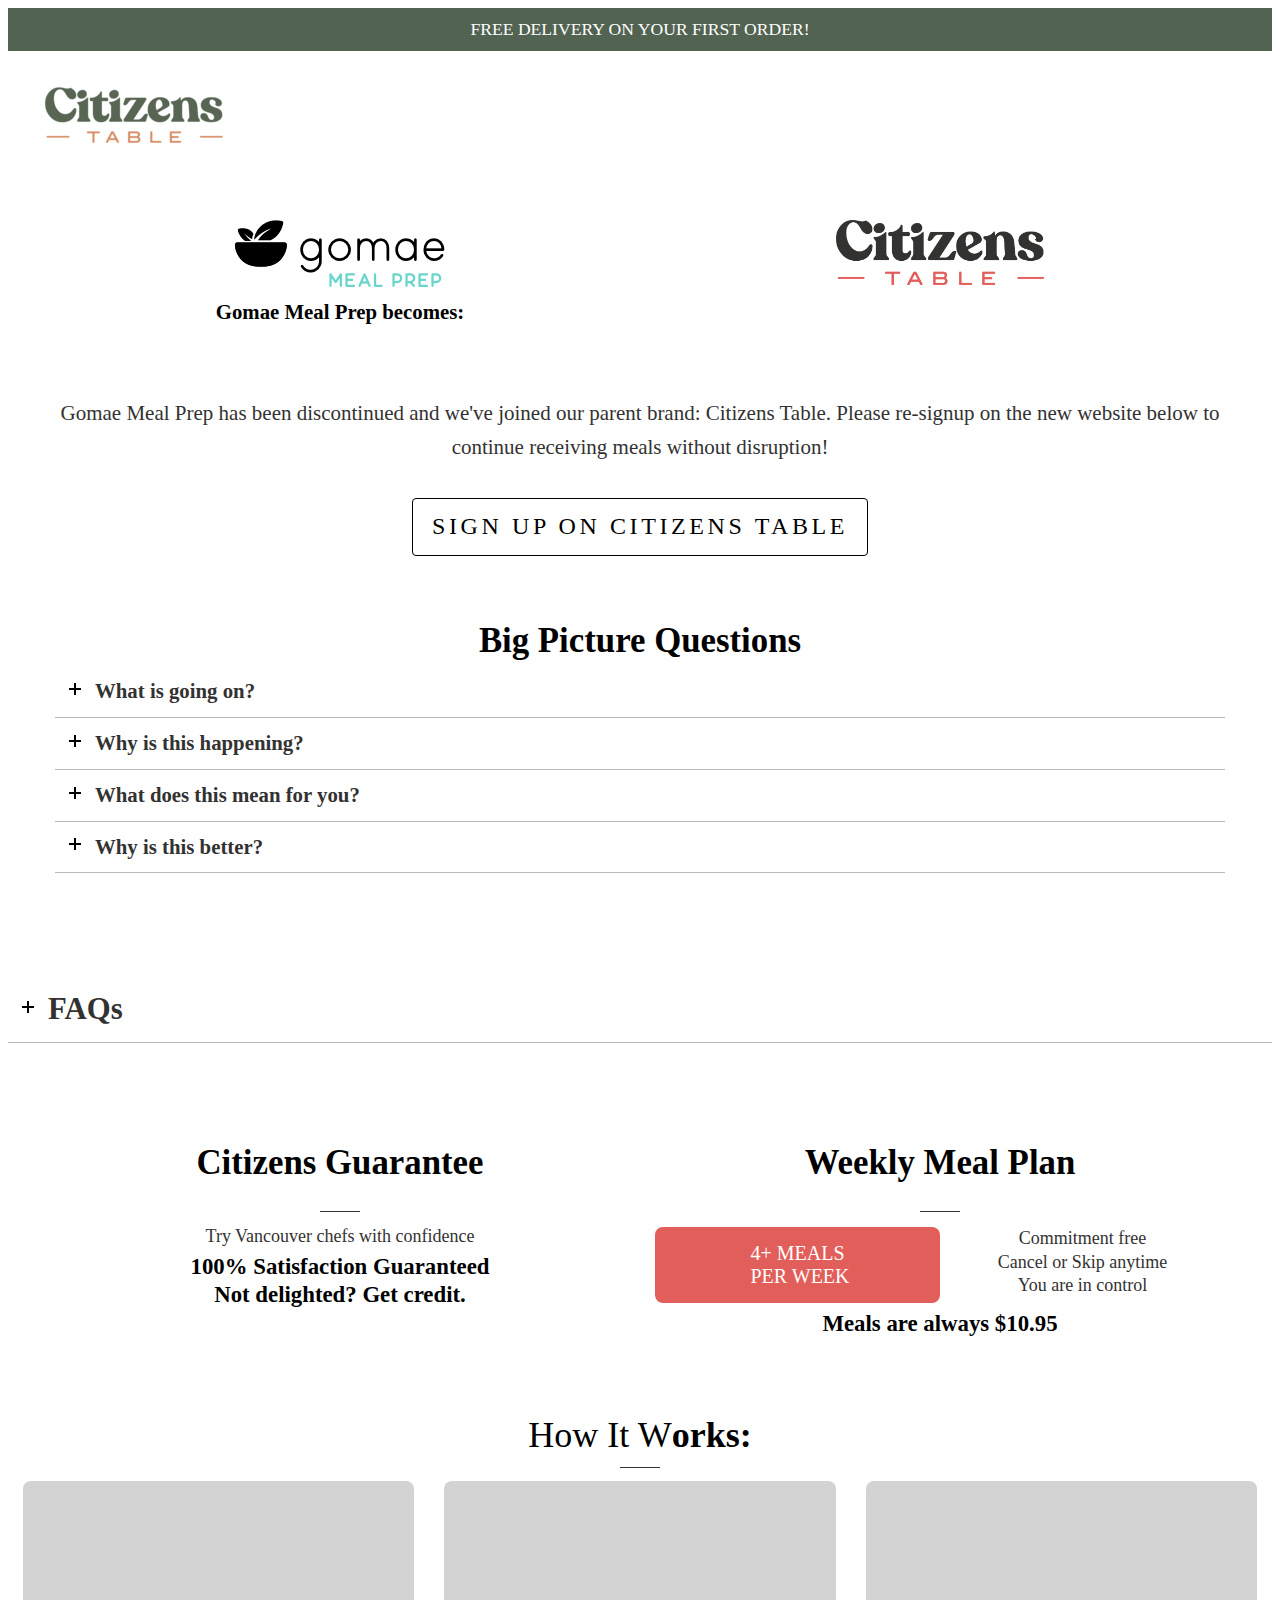
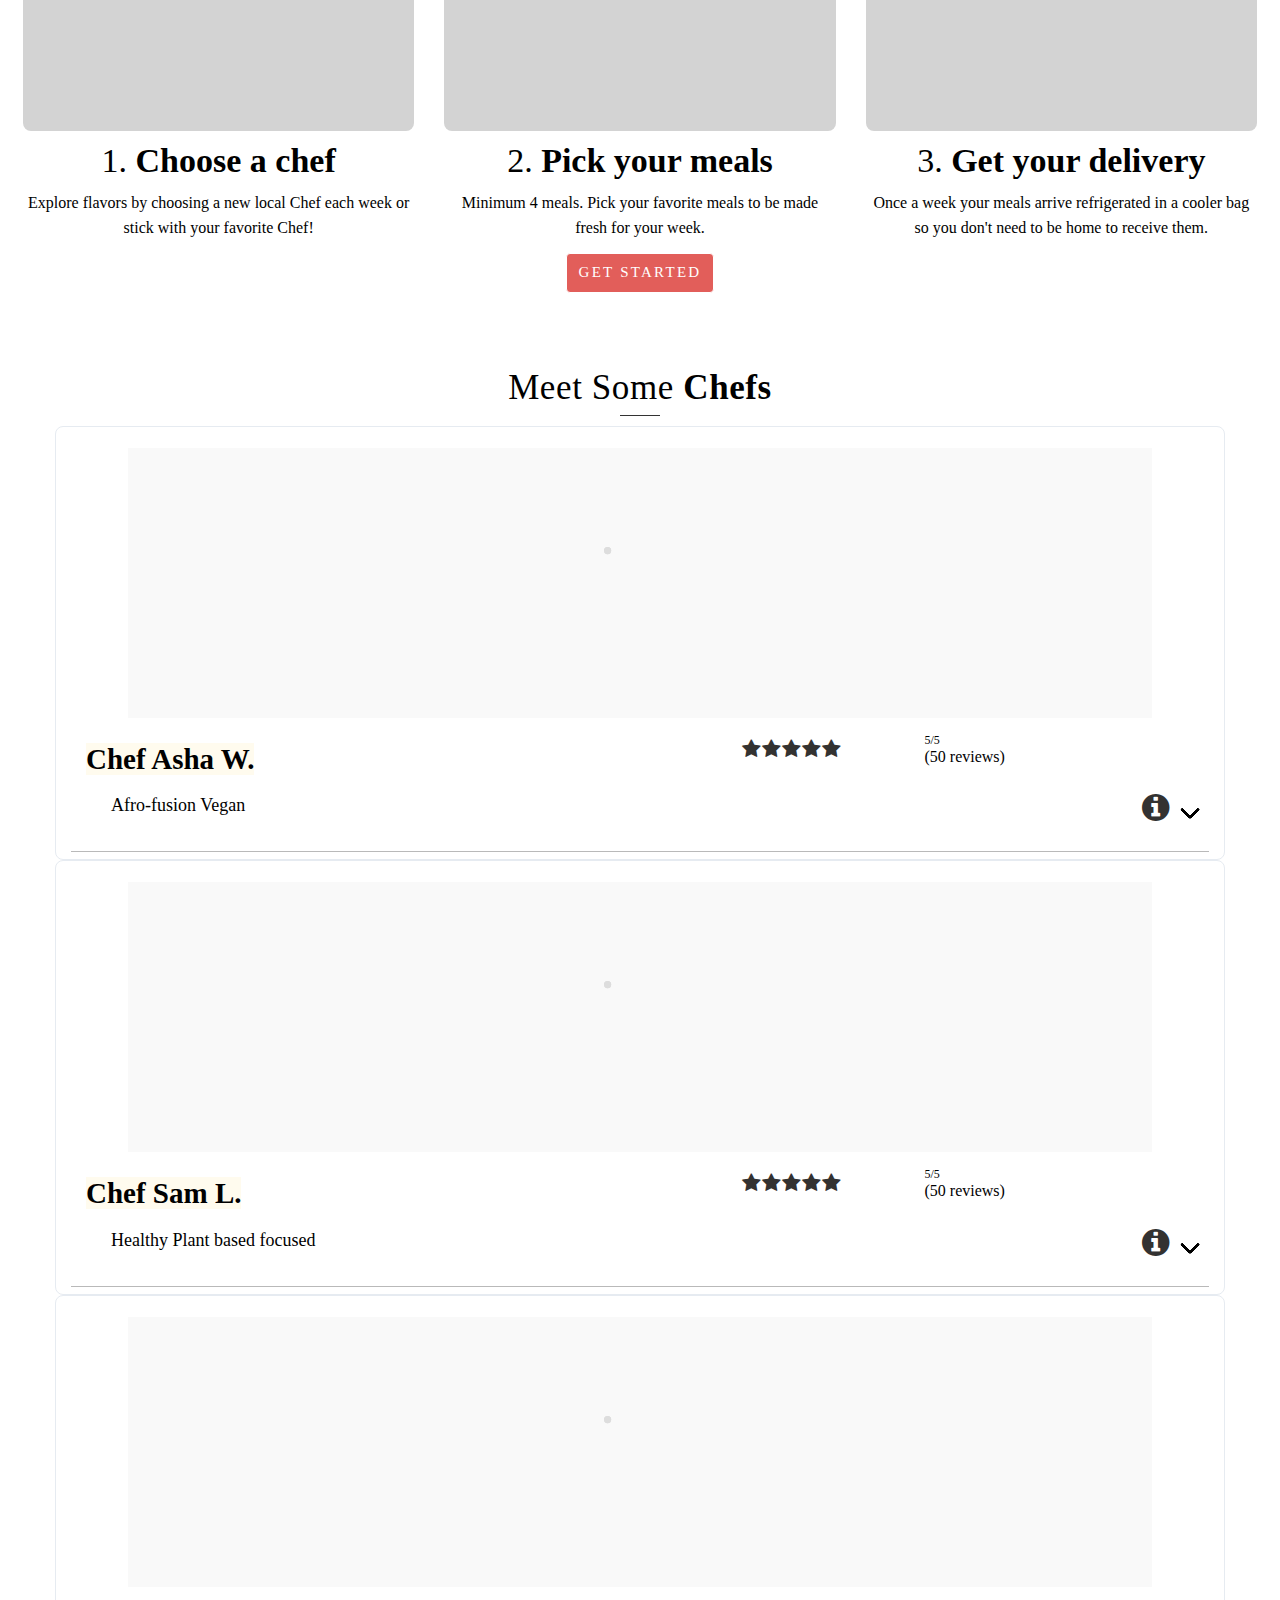
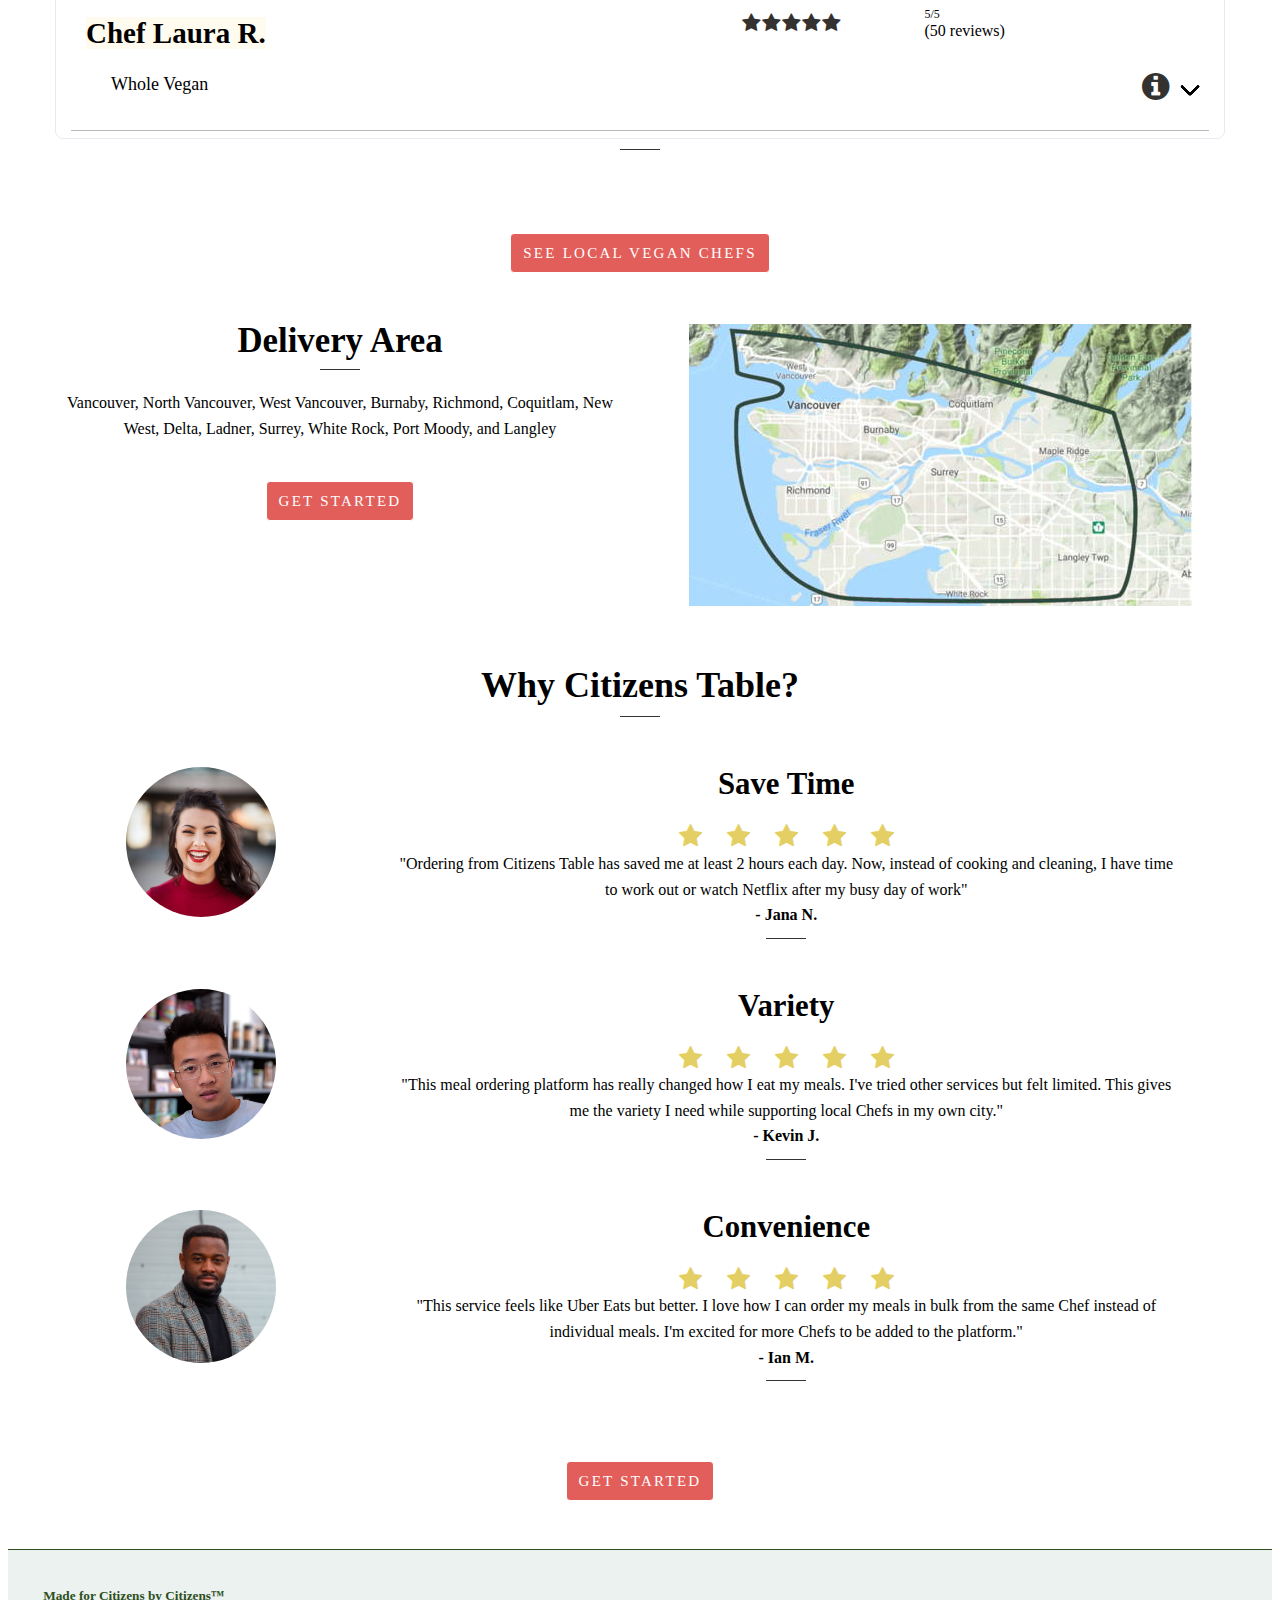
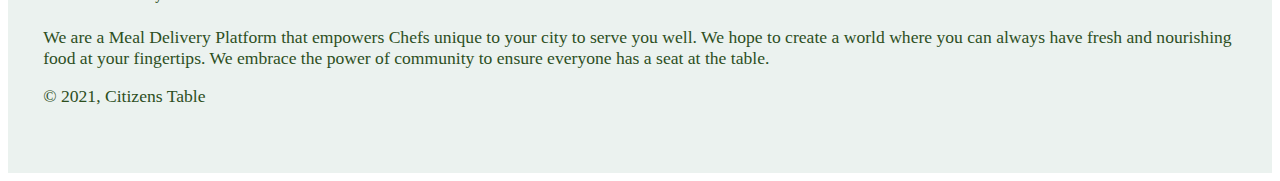
<file: gomae/gomae_landing.html>
<!doctype html>
<html class="no-js" lang="en" style="scroll-behavior: smooth;">

<head>
    <meta charset="utf-8">
    <meta http-equiv="X-UA-Compatible" content="IE=edge">
    <meta name="viewport" content="width=device-width,initial-scale=1">
    <meta name="theme-color" content="#9bab9b">

    <link rel="stylesheet" href="https://citizenstable.co/reset.css">
    <link rel="stylesheet" href="https://citizenstable.co/fonts.css">
    <link rel="stylesheet" href="https://citizenstable.co/index.css">
    <link rel="shortcut icon" href="https://citizenstable.co/favicon.ico" type="image/png">
    <title>Gomae Meal Prep becomes Citizens Table</title>
    <meta name="description" content="Gomae Meal Prep becomes: Gomae Meal Prep has been discontinued and we&#39;ve joined our parent brand: Citizens Table. Please re-signup on the new website below to continue receiving meals without disruption! SIGN UP ON CITIZENS TABLE Big Picture Questions What is going on? Gomae Meal Prep will be joining our main brand: Ci">
    <script>
        document.documentElement.className = document.documentElement.className.replace('no-js', 'js');
    </script>




    <meta property="og:site_name" content="Citizens Table">
    <meta property="og:title" content="Gomae Meal Prep becomes Citizens Table">
    <meta property="og:type" content="website">
    <meta property="og:description" content="Gomae Meal Prep becomes: Gomae Meal Prep has been discontinued and we&#39;ve joined our parent brand: Citizens Table. Please re-signup on the new website below to continue receiving meals without disruption! SIGN UP ON CITIZENS TABLE Big Picture Questions What is going on? Gomae Meal Prep will be joining our main brand: Ci">

    <meta name="twitter:site" content="@">
    <meta name="twitter:card" content="summary_large_image">
    <meta name="twitter:title" content="Gomae Meal Prep becomes Citizens Table">
    <meta name="twitter:description" content="Gomae Meal Prep becomes: Gomae Meal Prep has been discontinued and we&#39;ve joined our parent brand: Citizens Table. Please re-signup on the new website below to continue receiving meals without disruption! SIGN UP ON CITIZENS TABLE Big Picture Questions What is going on? Gomae Meal Prep will be joining our main brand: Ci">






    <!-- Facebook Pixel Code -->
    <script>
        ! function(f, b, e, v, n, t, s) {
            if (f.fbq) return;
            n = f.fbq = function() {
                n.callMethod ?
                    n.callMethod.apply(n, arguments) : n.queue.push(arguments)
            };
            if (!f._fbq) f._fbq = n;
            n.push = n;
            n.loaded = !0;
            n.version = '2.0';
            n.queue = [];
            t = b.createElement(e);
            t.async = !0;
            t.src = v;
            s = b.getElementsByTagName(e)[0];
            s.parentNode.insertBefore(t, s)
        }(window, document, 'script',
            'https://connect.facebook.net/en_US/fbevents.js');
        fbq('init', '383536269579696');
        fbq('track', 'PageView');
    </script>
    <noscript><img height="1" width="1" style="display:none"
      src="https://www.facebook.com/tr?id=383536269579696&ev=PageView&noscript=1" /></noscript>
    <!-- End Facebook Pixel Code -->

    <script>
        ! function() {
            var analytics = window.analytics = window.analytics || [];
            if (!analytics.initialize)
                if (analytics.invoked) window.console && console.error && console.error("Segment snippet included twice.");
                else {
                    analytics.invoked = !0;
                    analytics.methods = ["trackSubmit", "trackClick", "trackLink", "trackForm", "pageview", "identify", "reset", "group", "track", "ready", "alias", "debug", "page", "once", "off", "on", "addSourceMiddleware", "addIntegrationMiddleware", "setAnonymousId", "addDestinationMiddleware"];
                    analytics.factory = function(e) {
                        return function() {
                            var t = Array.prototype.slice.call(arguments);
                            t.unshift(e);
                            analytics.push(t);
                            return analytics
                        }
                    };
                    for (var e = 0; e < analytics.methods.length; e++) {
                        var key = analytics.methods[e];
                        analytics[key] = analytics.factory(key)
                    }
                    analytics.load = function(key, e) {
                        var t = document.createElement("script");
                        t.type = "text/javascript";
                        t.async = !0;
                        t.src = "https://cdn.segment.com/analytics.js/v1/" + key + "/analytics.min.js";
                        var n = document.getElementsByTagName("script")[0];
                        n.parentNode.insertBefore(t, n);
                        analytics._loadOptions = e
                    };
                    analytics.SNIPPET_VERSION = "4.13.1";
                    analytics.load("yswVdDw8zlH55C1oiceGHgJgv0a0HRn1");
                    analytics.page();
                }
        }();
    </script>




    <style>
        .gf_button {
            min-height: 2.3em;
        }
        
        .gf_button,
        a.custom-content__button.button,
        a.gf_button.button.btn {
            line-height: 1.15;
            tab-size: 4;
            -webkit-font-smoothing: antialiased;
            text-size-adjust: 100%;
            font-family: var(--font-body-family) !important;
            box-sizing: border-box;
            touch-action: manipulation;
            display: inline-flex;
            align-items: center;
            justify-content: center;
            text-decoration: none;
            text-align: center;
            border: 1px solid currentColor;
            border-radius: .25rem;
            color: var(--color-button) !important;
            background-color: transparent !important;
            padding: .6em .8em;
            font-style: normal;
            font-weight: var(--font-body-weight-bold);
            text-transform: uppercase;
            white-space: normal;
            font-size: 1.1rem;
            letter-spacing: .15em;
            max-width: 100%;
            word-break: keep-all;
            cursor: pointer;
            margin: 0 1em;
            background-color: var(--color-button) !important;
            border-color: var(--color-button) !important;
            color: var(--color-background) !important;
        }
        
        .gf_button:hover,
        a.custom-content__button.button:hover {
            outline: 0;
            -webkit-tap-highlight-color: transparent !important;
            box-sizing: border-box !important;
            transition: background-color 250ms cubic-bezier(.4, 0, .2, 1) 0ms, box-shadow 250ms cubic-bezier(.4, 0, .2, 1) 0ms, border 250ms cubic-bezier(.4, 0, .2, 1) 0ms !important;
            box-shadow: 0 2px 4px -1px rgba(0, 0, 0, .2), 0 4px 5px 0 rgba(0, 0, 0, .14), 0 1px 10px 0 rgba(0, 0, 0, .12) !important;
        }
        
        body a.button.btn.gf_button,
        .gf_button,
        .cta {
            text-transform: uppercase !important;
        }
        
        .announcement {
            line-height: 1.15;
            box-sizing: border-box;
            padding: .7rem;
            text-align: center;
            background-color: #526451;
            border-bottom: 1px solid #ffffff;
            display: block;
            width: 100%;
        }
        
        .announcement>p {
            width: 100%;
            margin: 0 auto;
            text-align: center;
            box-sizing: border-box;
            font-size: 1.1rem;
            font-weight: var(--font-body-weight-bold);
            word-break: break-word;
            hyphens: auto;
            color: #ffffff;
            margin-bottom: 0;
        }
        
        header {
            margin: 1.7em 1em 0 1em;
        }
        
        .logo {
            background-image: url([data-uri]);
            height: 72px;
            width: 201px;
            background-position: 0;
            align-self: flex-start;
            margin: .6em;
            display: block;
        }
        
        @media(max-width:768px) {
            boby {
                font-size: 12px
            }
            .logo {
                background-image: url([data-uri]);
                height: 48px;
                width: 134px
            }
        }
        
        main {
            min-height: 80vh !important;
        }
        
        div>img.custom-content__image,
        div>img.image-with-text__image.image-with-text__image--auto {
            direction: ltr;
            color: var(--color-field-text);
            padding: 0;
            border: 0;
            font: inherit;
            vertical-align: baseline;
            font-size: 100%;
            letter-spacing: 0;
            border-radius: 1em;
            width: 100%;
            height: 100%;
            max-width: 28rem;
            min-width: 28rem;
            margin: 0 auto;
        }
        
        .custom-content__wrapper {
            padding: 2em;
        }
        
        div.custom-content__blocks.custom-content__blocks--stack {
            display: flex;
            flex-direction: row;
            justify-content: space-between;
        }
        
        div.custom-content__blocks.custom-content__blocks--stack>* {
            margin: 0 0 2em 0;
        }
        
        .shopify-section:nth-child(3) div.custom-content__blocks.custom-content__blocks--stack {
            display: flex;
            flex-direction: row;
            justify-content: space-between;
            flex-wrap: wrap;
        }
        
        #MainContent>div.shopify-section {
            max-width: 68em;
            margin: 0 auto;
        }
        
        #shopify-section-header {
            width: 100%;
            margin: 0;
        }
        
        .shopify-section:nth-child(3) div.custom-content__blocks.custom-content__blocks--stack div.custom-content__item.custom-content__item--align-middle.custom-content__item--one_half {
            max-width: 28rem;
            min-width: 28rem;
        }
        
        #shopify-section-1611622045a75a3ee5>section>div>div>div>div>div.custom-content__item.custom-content__item--align-middle.custom-content__item--one_whole {
            min-width: 100%;
            max-width: 100%;
            width: 100%;
            text-align: center;
        }
        
        #shopify-section-image-with-text-2>section>div {
            display: flex;
            flex-direction: row;
            justify-content: space-between;
        }
        
        #shopify-section-image-with-text-2>section>div>* {
            margin: 2em;
        }
        
        @media (max-width: 768px) {
            #shopify-section-image-with-text-2>section>div,
            div.custom-content__blocks.custom-content__blocks--stack {
                flex-direction: column;
            }
            div>img.custom-content__image,
            div>img.image-with-text__image.image-with-text__image--auto,
            .shopify-section:nth-child(3) div.custom-content__blocks.custom-content__blocks--stack div.custom-content__item.custom-content__item--align-middle.custom-content__item--one_half {
                max-width: 100%;
                min-width: 0;
                width: 100%;
            }
        }
        
        footer {
            margin-top: 3em;
            padding: 1rem 2.2rem 3rem;
            border-top: 1px solid #2d4f1e;
            background-color: #ebf2ef;
            color: #2d4f1e;
        }
        
        footer>p {
            font-size: 1.1em;
        }
        
        .custom-content__gallery-indicator.gallery-indicator.gallery-indicator--stacked {
            display: none;
        }
        
        html {
            width: 100%;
        }
    </style>






    <!--Gem_Page_Header_Script-->

    <!--End_Gem_Page_Header_Script-->
    <link rel="canonical" href="https://citizenstable.co/pages/gomae-meal-prep-landing-page">
    <meta property="og:image" content="gomae_imgs/ct-logo.png" />
    <meta property="og:image:secure_url" content="gomae_imgs/ct-logo.png" />
    <meta property="og:image:width" content="1207" />
    <meta property="og:image:height" content="482" />
</head>

<body>
    <div id="shopify-section-header" class="shopify-section">
        <div class="announcement">
            <p>FREE DELIVERY ON YOUR FIRST ORDER!</p>
        </div>
        <div class="header-wrapper" data-section-id="header" data-section-type="header">


            <header>
                <a href="https://citizenstable.co/" class="logo" aria-label="Citizens Table Logo"></a>
                <!--<nav class="menu-navigation-wrapper menu-navigation-wrapper--hidden"
  role="navigation"
  data-menu-navigation
  data-menu-navigation-type="desktop"
  
>
  <ul class="menu-navigation" role="list"><li class="menu-navigation__list-item"
          
      ><a href="/plans"
            class="menu-navigation__item menu-navigation__item--link"
          >
            <span class="menu-navigation__title menu-navigation__title--main-menu">Place an Order</span>
          </a></li><li class="menu-navigation__list-item"
          
      ><a href="/faq"
            class="menu-navigation__item menu-navigation__item--link"
          >
            <span class="menu-navigation__title menu-navigation__title--main-menu">FAQ</span>
          </a></li><li class="menu-navigation__list-item"
           data-menu-navigation-last-item
      ><a href="/contact-us"
            class="menu-navigation__item menu-navigation__item--link"
          >
            <span class="menu-navigation__title menu-navigation__title--main-menu">Contact Us</span>
          </a></li></ul>
</nav>

<div class="stage header__mobile-navigation" data-popup-stage="menu-navigation" data-mobile-navigation-container>
        <div class="stage__overlay" data-popup-close="menu-navigation"></div>
        <div
          class="drawer drawer--right"
          role="dialog"
          aria-modal="true"
          aria-labelledby="menu-drawer-title"
          tabindex="-1"
          data-popup="menu-navigation"
          data-mobile-navigation-drawer
        >
          <button class="header__icon header__icon--button header__icon--mobile-navigation-close"
            aria-label="Close"
            data-popup-close="menu-navigation"
          >
            <span class="menu-icon">
              <span class="menu-icon__bar"></span>
            </span>
          </button>
          <h2 class="visually-hidden" id="menu-drawer-title">Menu</h2>
          <nav class="mobile-menu-navigation critical-hidden"
  role="navigation"
  data-menu-navigation
  data-menu-navigation-type="mobile"
   data-popup-focus="menu-navigation" tabindex="-1"
>
  <ul class="menu-navigation" role="list"><li class="menu-navigation__list-item"
          
      ><a href="/plans"
            class="menu-navigation__item menu-navigation__item--link"
          >
            <span class="menu-navigation__title menu-navigation__title--main-menu">Place an Order</span>
          </a></li><li class="menu-navigation__list-item"
          
      ><a href="/faq"
            class="menu-navigation__item menu-navigation__item--link"
          >
            <span class="menu-navigation__title menu-navigation__title--main-menu">FAQ</span>
          </a></li><li class="menu-navigation__list-item"
           data-menu-navigation-last-item
      ><a href="/contact-us"
            class="menu-navigation__item menu-navigation__item--link"
          >
            <span class="menu-navigation__title menu-navigation__title--main-menu">Contact Us</span>
          </a></li></ul>
</nav>

        </div>
      </div>-->
            </header>
        </div>




    </div>

    <main id="MainContent" class="content-for-layout" role="main" data-main-content>
        <div class="sticky-header-sentinel" data-sticky-sentinel-header></div>

        <!--GEM_HEADER-->
        <link data-instant-track rel="stylesheet" type="text/css" href="https://maxcdn.bootstrapcdn.com/font-awesome/4.6.3/css/font-awesome.min.css" class="gf-style" />
        <link data-instant-track rel="stylesheet" type="text/css" href="./cloudront-vendor.css" class="gf-style" />
        <link data-instant-track rel="stylesheet" type="text/css" href="gomae_landing.css" class="gf_page_style">
        <link data-instant-track rel="stylesheet" type="text/css" href="./accordion.css" class="gf_libs">
        <link data-instant-track rel="stylesheet" type="text/css" href="./carousel.css" class="gf_libs">
        <!--GEM_HEADER_END-->

        <!--Gem_Page_Main_Editor-->
        <div class="clearfix"></div>
        <div class="gryffeditor">
            <div data-label="Row" data-key="row" id="r-1616093415549" class="gf_row" data-icon="gpicon-row" data-id="1616093415549" data-layout-lg="6+6" data-extraclass="" data-layout-md="6+6" data-layout-sm="6+6" data-layout-xs="12+12">
                <div class="gf_column gf_col-lg-6 gf_col-md-6 gf_col-sm-6 gf_col-xs-12" id="c-1616093415575" data-id="1616093415575">
                    <div data-label="Image" data-key="image" id="e-1616093525486" class="element-wrap" data-icon="gpicon-image" data-ver="1.0" data-id="1616093525486" data-resolution="3000x3000">
                        <div class="elm gf-elm-center gf_elm-left-xs gf-elm-center-lg gf-elm-center-md gf-elm-center-sm gf-elm-center-xs" data-exc=""><img src="./gomae_imgs/gomae-logo.png" alt="" class="gf_image" data-gemlang="en" data-width="auto" data-height="auto" title="" natural-width="210" natural-height="67"></div>
                    </div>
                    <div data-label="Heading" data-key="heading" id="e-1617307635569" class="element-wrap" data-icon="gpicon-heading" data-ver="1" data-id="1617307635569">
                        <div class="elm text-edit gf-elm-center" data-gemlang="en">
                            <h1>Gomae Meal Prep becomes:</h1>
                        </div>
                    </div>
                </div>
                <div class="gf_column gf_col-lg-6 gf_col-md-6 gf_col-sm-6 gf_col-xs-12" id="c-1616093418812" data-id="1616093418812">
                    <div data-label="Image" data-key="image" id="e-1616093954305" class="element-wrap" data-icon="gpicon-image" data-ver="1.0" data-id="1616093954305" data-resolution="3000x3000">
                        <div class="elm gf-elm-center gf_elm-left-xs gf-elm-center-md gf-elm-center-sm gf-elm-center-xs gf-elm-center-lg" data-exc=""><img src="./gomae_imgs/ct-logo.png" alt="" class="gf_image" data-gemlang="en" data-width="auto" data-height="65px" title="" natural-width="1509" natural-height="471"></div>
                    </div>
                </div>
            </div>
            <!--gfsplit-->
            <div data-label="Row" data-key="row" id="r-1617307525671" class="gf_row" data-icon="gpicon-row" data-id="1617307525671">
                <div class="gf_col-lg-12 gf_column" id="c-1617299073906" data-id="1617299073906">
                    <div data-label="Text Block" data-key="text-block" id="e-1617307525721" class="element-wrap" data-icon="gpicon-textblock" data-ver="1" data-id="1617307525721">
                        <div class="elm text-edit gf-elm-left gf-elm-center-lg gf-elm-center-md gf-elm-center-sm gf-elm-center-xs" data-gemlang="en" data-exc="">
                            <p>Gomae Meal Prep has been discontinued and we've joined our parent brand: Citizens Table. Please re-signup on the new website below to continue receiving meals without disruption!</p>
                            <p><br></p>
                        </div>
                    </div>
                    <div data-label="Button" data-key="button" id="e-1617307525646" class="element-wrap" data-icon="gpicon-gpicon-button" data-ver="1.0" data-id="1617307525646">
                        <div class="elm gf-elm-center gf-elm-center-md gf-elm-center-sm gf-elm-center-xs gf-elm-center-lg" data-stretch-lg="0"><a class="button btn gf_button" href="https://citizenstable.co/vancouver/chefs/V6j3k3?utm_source=gomae&amp;utm_campaign=email" target="" data-scroll-speed="2000" data-exc=""><span>SIGN UP ON CITIZENS TABLE</span></a></div>
                    </div>
                </div>
            </div>
            <!--gfsplit-->
            <div data-label="Row" data-key="row" id="r-1617307188670" class="gf_row" data-icon="gpicon-row" data-id="1617307188670">
                <div class="gf_col-lg-12 gf_column" id="c-1616101944712" data-id="1616101944712">
                    <div data-label="Heading" data-key="heading" id="e-1617307188704" class="element-wrap" data-icon="gpicon-heading" data-ver="1" data-id="1617307188704">
                        <div class="elm text-edit gf-elm-center" data-gemlang="en">
                            <h1>Big Picture Questions</h1>
                        </div>
                    </div>
                    <div data-label="Accordion" data-key="accordion" id="m-1617307188802" class="module-wrap" data-icon="gpicon-accordion" data-ver="2" data-id="1617307188802" style="display: block;">
                        <div data-accordion-group="" class="module " data-opendefault="1" data-opentab="1" data-single="1" data-bordercolor="#cecece" data-bordersize="1px">
                            <div data-accordion="" style="padding-bottom: ">
                                <div data-control="" data-index="1" data-key="content" class="plus iCon-left text- item-content">
                                    <div data-label="Heading" data-key="heading" id="e-1617307188799" class="element-wrap" data-icon="gpicon-heading" data-ver="1" data-id="1617307188799">
                                        <div class="elm text-edit gf-elm-center gf-elm-left-lg gf-elm-left-md gf-elm-left-sm gf-elm-left-xs" data-gemlang="en" data-exc="">
                                            <h1>What is going on?</h1>
                                        </div>
                                    </div><button type="button" class="wrapp-icon"><span class="acc-icon"
                      style="background-color:#000000"></span></button><button type="button" class="wrapp-icon"><span
                      class="acc-icon" style="background-color:#000000"></span></button>
                                </div>
                                <div data-content="" style="margin-top: ; background-color: #FFFFFF">
                                    <article data-index="1" data-key="content1" class="item-content">
                                        <div data-label="Text Block" data-key="text-block" id="e-1617307188714" class="element-wrap" data-icon="gpicon-textblock" data-ver="1" data-id="1617307188714">
                                            <div class="elm text-edit gf-elm-left" data-gemlang="en">
                                                <p>Gomae Meal Prep will be joining our main brand: Citizens Table. The last day of Gomae Meal Prep operation will be on March 31st. We are still the same company and will continue to deliver the food you love
                                                    from our local plant based and vegan Chef partners.</p>
                                            </div>
                                        </div>
                                    </article>
                                </div>
                            </div>
                            <div data-accordion="" style="padding-bottom: ">
                                <div data-control="" data-index="2" data-key="content" class="plus iCon-left text- item-content">
                                    <div data-label="Heading" data-key="heading" id="e-1617307188771" class="element-wrap" data-icon="gpicon-heading" data-ver="1" data-id="1617307188771">
                                        <div class="elm text-edit gf-elm-center gf-elm-left-lg gf-elm-left-md gf-elm-left-sm gf-elm-left-xs" data-gemlang="en" data-exc="">
                                            <h1>Why is this happening?</h1>
                                        </div>
                                    </div><button type="button" class="wrapp-icon"><span class="acc-icon"
                      style="background-color:#000000"></span></button><button type="button" class="wrapp-icon"><span
                      class="acc-icon" style="background-color:#000000"></span></button>
                                </div>
                                <div data-content="" style="margin-top: ; background-color: #FFFFFF">
                                    <article data-index="2" data-key="content1" class="item-content">
                                        <div data-label="Text Block" data-key="text-block" id="e-1617307188706" class="element-wrap" data-icon="gpicon-textblock" data-ver="1" data-id="1617307188706">
                                            <div class="elm text-edit gf-elm-left" data-gemlang="en">
                                                <p>Our vision with Gomae has always been to make Healthy and Sustainable Food more Accessible. This move will enable us to offer a vastly greater selection of chefs and menu items.</p>
                                                <p>We will also be offering a greater selection of diets, expanding from vegan to also include vegetarian, flexitarian, and other diets, in an effort to be more inclusive of those in our community, and to use
                                                    our platform as a gateway to introduce people to plant based diets.</p>
                                                <p></p>
                                            </div>
                                        </div>
                                        <div data-label="Row" data-key="row" id="r-1617307188793" class="gf_row" data-icon="gpicon-row" data-id="1617307188793" data-layout-lg="6+6" data-extraclass="" data-layout-md="6+6" data-layout-sm="6+6" data-layout-xs="12+12">
                                            <div class="gf_column gf_col-lg-6 gf_col-md-6 gf_col-sm-6 gf_col-xs-12" id="c-1616092484377" data-id="1616092484377">
                                                <div data-label="Heading" data-key="heading" id="e-1617307188851" class="element-wrap" data-icon="gpicon-heading" data-ver="1" data-id="1617307188851">
                                                    <div class="elm text-edit gf-elm-center" data-gemlang="en">
                                                        <h1>A Letter from our Founder</h1>
                                                    </div>
                                                </div>
                                                <div data-label="Text Block" data-key="text-block" id="e-1617307188792" class="element-wrap" data-icon="gpicon-textblock" data-ver="1" data-id="1617307188792">
                                                    <div class="elm text-edit gf-elm-left" data-gemlang="en">
                                                        <p>Dear Gomae Family,</p>
                                                        <p><br></p>
                                                        <p>We are so excited to announce our move to a new brand: Citizens Table. This move is really about continuing our vision of making Healthy &amp; Sustainable food more accessible. It also aligns with
                                                            what we want to create: a marketplace. Creating this marketplace will allow us to offer you a greater selection of meals made by local and artisanal Chefs in Vancouver. We will also be offering
                                                            a greater selection of diets, expanding from Vegan to also include Vegetarian, Flexitarian, and other diets. Although this change is a big one, we feel it is inline with our vision and really
                                                            is in an effort to be more inclusive of those in our community and to use our platform as a gateway to introduce more people to plant based diets.</p>
                                                        <p><br></p>
                                                        <p>Everyone has been hit hard in the food industry due to COVID. Citizens Table aims to support our local community through empowering the Chefs affected and by providing amazing flavours &amp; weekly
                                                            meals to hungry Citizens (like yourself).</p>
                                                        <p><br></p>
                                                        <p>We're so excited for you to explore the Citizen Chefs unique to your city. We hope to create a place where you can always have fresh and nourishing food at your fingertips. We can't wait for you
                                                            to have a seat at our Table.</p>
                                                        <p><br></p>
                                                        <p>Much love,</p>
                                                        <p>Kenton</p>
                                                        <p><br></p>
                                                        <p></p>
                                                        <p></p>
                                                        <p></p>
                                                        <p></p>
                                                        <p></p>
                                                        <p></p>
                                                        <p></p>
                                                        <p></p>
                                                        <p></p>
                                                        <p></p>
                                                        <p></p>
                                                        <p></p>
                                                        <p></p>
                                                        <p></p>
                                                        <p></p>
                                                        <p></p>
                                                        <p></p>
                                                        <p></p>
                                                        <p></p>
                                                        <p></p>
                                                        <p></p>
                                                        <p></p>
                                                        <p></p>
                                                        <p></p>
                                                        <p></p>
                                                        <p></p>
                                                        <p></p>
                                                    </div>
                                                </div>
                                            </div>
                                            <div class="gf_column gf_col-lg-6 gf_col-md-6 gf_col-sm-6 gf_col-xs-12" id="c-1616105724236" data-id="1616105724236">
                                                <div data-label="Image" data-key="image" id="e-1617307188789" class="element-wrap" data-icon="gpicon-image" data-ver="1.0" data-id="1617307188789" data-resolution="3000x3000">
                                                    <div class="elm gf-elm-center gf_elm-left-xs gf-elm-center-lg gf-elm-center-md gf-elm-center-sm gf-elm-center-xs" data-exc=""><img src="./gomae_imgs/kenton.jpeg" alt="" class="gf_image" data-gemlang="en" data-width="auto" data-height="auto" title="" natural-width="485" natural-height="420"></div>
                                                </div>
                                                <div data-label="Image" data-key="image" id="e-1617307188750" class="element-wrap" data-icon="gpicon-image" data-ver="1.0" data-id="1617307188750" data-resolution="3000x3000">
                                                    <div class="elm gf-elm-center gf_elm-left-xs gf-elm-center-lg gf-elm-center-md gf-elm-center-sm gf-elm-center-xs" data-exc=""><img src="./gomae_imgs/kenton-sig.jpeg" alt="" class="gf_image" data-gemlang="en" data-width="auto" data-height="auto" title="" natural-width="116" natural-height="71"></div>
                                                </div>
                                            </div>
                                        </div>
                                    </article>
                                </div>
                            </div>
                            <div data-accordion="" style="padding-bottom: ">
                                <div data-control="" data-index="3" data-key="content" class="plus iCon-left text- item-content">
                                    <div data-label="Heading" data-key="heading" id="e-1617307188783" class="element-wrap" data-icon="gpicon-heading" data-ver="1" data-id="1617307188783">
                                        <div class="elm text-edit gf-elm-center gf-elm-left-lg gf-elm-left-md gf-elm-left-sm gf-elm-left-xs" data-gemlang="en" data-exc="">
                                            <h1>What does this mean for you?</h1>
                                        </div>
                                    </div><button type="button" class="wrapp-icon"><span class="acc-icon"
                      style="background-color:#000000"></span></button><button type="button" class="wrapp-icon"><span
                      class="acc-icon" style="background-color:#000000"></span></button>
                                </div>
                                <div data-content="" style="margin-top: ; background-color: #FFFFFF">
                                    <article data-index="3" data-key="content1" class="item-content">
                                        <div data-label="Text Block" data-key="text-block" id="e-1617307188798" class="element-wrap" data-icon="gpicon-textblock" data-ver="1" data-id="1617307188798">
                                            <div class="elm text-edit gf-elm-left" data-gemlang="en">
                                                <p>After March 31st, Gomae Meal Prep will be redirected to Citizens Table. You will need to create an account to start receiving weekly deliveries. You can edit your order, skip or cancel anytime. No need to
                                                    cancel your Gomae Account. We will automatically shut it down on March 31st.</p>
                                            </div>
                                        </div>
                                    </article>
                                </div>
                            </div>
                            <div data-accordion="" style="padding-bottom: ">
                                <div data-control="" data-index="4" data-key="content" class="plus iCon-left text- item-content">
                                    <div data-label="Heading" data-key="heading" id="e-1617307188716" class="element-wrap" data-icon="gpicon-heading" data-ver="1" data-id="1617307188716">
                                        <div class="elm text-edit gf-elm-center gf-elm-left-lg gf-elm-left-md gf-elm-left-sm gf-elm-left-xs" data-gemlang="en" data-exc="">
                                            <h1>Why is this better?</h1>
                                        </div>
                                    </div><button type="button" class="wrapp-icon"><span class="acc-icon"
                      style="background-color:#000000"></span></button><button type="button" class="wrapp-icon"><span
                      class="acc-icon" style="background-color:#000000"></span></button><button type="button" class="wrapp-icon"><span class="acc-icon" style="background-color:#000000"></span></button>
                                </div>
                                <div data-content="" style="margin-top: ; background-color: #FFFFFF">
                                    <article data-index="4" data-key="content1" class="item-content">
                                        <div data-label="Text Block" data-key="text-block" id="e-1617307188737" class="element-wrap" data-icon="gpicon-textblock" data-ver="1" data-id="1617307188737">
                                            <div class="elm text-edit gf-elm-left gf-elm-left-lg gf-elm-left-md gf-elm-left-sm gf-elm-left-xs" data-gemlang="en" data-exc="">
                                                <p style="box-sizing: border-box; margin: 0px !important; padding: 0px !important; border: 0px; vertical-align: baseline; font-style: normal; font-variant-ligatures: normal; font-variant-caps: normal; font-variant-numeric: inherit; font-variant-east-asian: inherit; font-weight: 400; font-stretch: inherit; line-height: inherit !important; font-family: Muli, sans-serif; font-size: 14px; letter-spacing: normal; text-align: left; color: rgb(51, 50, 49); orphans: 2; text-indent: 0px; text-transform: none; white-space: normal; widows: 2; word-spacing: 0px; -webkit-text-stroke-width: 0px; background-color: rgb(255, 255, 255); text-decoration-thickness: initial; text-decoration-style: initial; text-decoration-color: initial;">
                                                    <strong style="box-sizing: border-box; margin: 0px; padding: 0px; border: 0px; vertical-align: baseline; font-style: inherit; font-variant: inherit; font-weight: inherit; font-stretch: inherit; line-height: inherit; font-family: inherit; font-size: 14px; letter-spacing: 0px;"><u
                              style="box-sizing: border-box; margin: 0px; padding: 0px; border: 0px; vertical-align: baseline; font-style: inherit; font-variant: inherit; font-weight: inherit; font-stretch: inherit; line-height: inherit; font-family: inherit; font-size: 14px; letter-spacing: 0px;">1.&nbsp;<span
                                style="box-sizing: border-box; margin: 0px; padding: 0px; border: 0px; vertical-align: baseline; font: inherit; letter-spacing: 0px; color: inherit; text-align: inherit; background-color: var(--color-background);">Closer
                                connection with familiar Chefs</span></u></strong></p>
                                                <p style="box-sizing: border-box; margin: 0px !important; padding: 0px !important; border: 0px; vertical-align: baseline; font-style: normal; font-variant-ligatures: normal; font-variant-caps: normal; font-variant-numeric: inherit; font-variant-east-asian: inherit; font-weight: 400; font-stretch: inherit; line-height: inherit !important; font-family: Muli, sans-serif; font-size: 14px; letter-spacing: normal; text-align: left; color: rgb(51, 50, 49); orphans: 2; text-indent: 0px; text-transform: none; white-space: normal; widows: 2; word-spacing: 0px; -webkit-text-stroke-width: 0px; background-color: rgb(255, 255, 255); text-decoration-thickness: initial; text-decoration-style: initial; text-decoration-color: initial;">
                                                    We are continuing to work with our talented Chef partners &amp; in most cases offering an extended menu.</p>
                                                <p style="box-sizing: border-box; margin: 0px !important; padding: 0px !important; border: 0px; vertical-align: baseline; font-style: normal; font-variant-ligatures: normal; font-variant-caps: normal; font-variant-numeric: inherit; font-variant-east-asian: inherit; font-weight: 400; font-stretch: inherit; line-height: inherit !important; font-family: Muli, sans-serif; font-size: 14px; letter-spacing: normal; text-align: left; color: rgb(51, 50, 49); orphans: 2; text-indent: 0px; text-transform: none; white-space: normal; widows: 2; word-spacing: 0px; -webkit-text-stroke-width: 0px; background-color: rgb(255, 255, 255); text-decoration-thickness: initial; text-decoration-style: initial; text-decoration-color: initial;">
                                                    <u style="box-sizing: border-box; margin: 0px; padding: 0px; border: 0px; vertical-align: baseline; font-style: inherit; font-variant: inherit; font-weight: inherit; font-stretch: inherit; line-height: inherit; font-family: inherit; font-size: 14px; letter-spacing: 0px;">2.
                            Discover new Chefs</u></p>
                                                <p style="box-sizing: border-box; margin: 0px !important; padding: 0px !important; border: 0px; vertical-align: baseline; font-style: normal; font-variant-ligatures: normal; font-variant-caps: normal; font-variant-numeric: inherit; font-variant-east-asian: inherit; font-weight: 400; font-stretch: inherit; line-height: inherit !important; font-family: Muli, sans-serif; font-size: 14px; letter-spacing: normal; text-align: left; color: rgb(51, 50, 49); orphans: 2; text-indent: 0px; text-transform: none; white-space: normal; widows: 2; word-spacing: 0px; -webkit-text-stroke-width: 0px; background-color: rgb(255, 255, 255); text-decoration-thickness: initial; text-decoration-style: initial; text-decoration-color: initial;">
                                                    We will have more meal options from exciting new partnerships.&nbsp;<span style="box-sizing: border-box; margin: 0px; padding: 0px; border: 0px; vertical-align: baseline; font: inherit; letter-spacing: 0px; color: inherit; text-align: inherit; background-color: var(--color-background);">Although
                            not all Chefs on Citizens Table are plant based we will continue to support plant based
                            chefs in Vancouver &amp; offer the largest selection of plant based options.</span></p>
                                                <p style="box-sizing: border-box; margin: 0px !important; padding: 0px !important; border: 0px; vertical-align: baseline; font-style: normal; font-variant-ligatures: normal; font-variant-caps: normal; font-variant-numeric: inherit; font-variant-east-asian: inherit; font-weight: 400; font-stretch: inherit; line-height: inherit !important; font-family: Muli, sans-serif; font-size: 14px; letter-spacing: normal; text-align: left; color: rgb(51, 50, 49); orphans: 2; text-indent: 0px; text-transform: none; white-space: normal; widows: 2; word-spacing: 0px; -webkit-text-stroke-width: 0px; background-color: rgb(255, 255, 255); text-decoration-thickness: initial; text-decoration-style: initial; text-decoration-color: initial;">
                                                    <u style="box-sizing: border-box; margin: 0px; padding: 0px; border: 0px; vertical-align: baseline; font-style: inherit; font-variant: inherit; font-weight: inherit; font-stretch: inherit; line-height: inherit; font-family: inherit; font-size: 14px; letter-spacing: 0px;">3.
                            More say in food quality &amp; the experience</u></p>
                                                <p style="box-sizing: border-box; margin: 0px !important; padding: 0px !important; border: 0px; vertical-align: baseline; font-style: normal; font-variant-ligatures: normal; font-variant-caps: normal; font-variant-numeric: inherit; font-variant-east-asian: inherit; font-weight: 400; font-stretch: inherit; line-height: inherit !important; font-family: Muli, sans-serif; font-size: 14px; letter-spacing: normal; text-align: left; color: rgb(51, 50, 49); orphans: 2; text-indent: 0px; text-transform: none; white-space: normal; widows: 2; word-spacing: 0px; -webkit-text-stroke-width: 0px; background-color: rgb(255, 255, 255); text-decoration-thickness: initial; text-decoration-style: initial; text-decoration-color: initial;">
                                                    Make meal suggestions &amp; give feedback on the experience directly to the Chefs.</p>
                                                <p style="box-sizing: border-box; margin: 0px !important; padding: 0px !important; border: 0px; vertical-align: baseline; font-style: normal; font-variant-ligatures: normal; font-variant-caps: normal; font-variant-numeric: inherit; font-variant-east-asian: inherit; font-weight: 400; font-stretch: inherit; line-height: inherit !important; font-family: Muli, sans-serif; font-size: 14px; letter-spacing: normal; text-align: left; color: rgb(51, 50, 49); orphans: 2; text-indent: 0px; text-transform: none; white-space: normal; widows: 2; word-spacing: 0px; -webkit-text-stroke-width: 0px; background-color: rgb(255, 255, 255); text-decoration-thickness: initial; text-decoration-style: initial; text-decoration-color: initial;">
                                                    <u style="box-sizing: border-box; margin: 0px; padding: 0px; border: 0px; vertical-align: baseline; font-style: inherit; font-variant: inherit; font-weight: inherit; font-stretch: inherit; line-height: inherit; font-family: inherit; font-size: 14px; letter-spacing: 0px;">4.
                            More meal options &amp; No rotating menu</u></p>
                                                <p style="box-sizing: border-box; margin: 0px !important; padding: 0px !important; border: 0px; vertical-align: baseline; font-style: normal; font-variant-ligatures: normal; font-variant-caps: normal; font-variant-numeric: inherit; font-variant-east-asian: inherit; font-weight: 400; font-stretch: inherit; line-height: inherit !important; font-family: Muli, sans-serif; font-size: 14px; letter-spacing: normal; text-align: left; color: rgb(51, 50, 49); orphans: 2; text-indent: 0px; text-transform: none; white-space: normal; widows: 2; word-spacing: 0px; -webkit-text-stroke-width: 0px; background-color: rgb(255, 255, 255); text-decoration-thickness: initial; text-decoration-style: initial; text-decoration-color: initial;">
                                                    New Chefs &amp; expanded menus for existing Chefs means a lot more selection you will love. Menus do not rotate so you can choose what you love best each week!</p>
                                                <p style="box-sizing: border-box; margin: 0px !important; padding: 0px !important; border: 0px; vertical-align: baseline; font-style: normal; font-variant-ligatures: normal; font-variant-caps: normal; font-variant-numeric: inherit; font-variant-east-asian: inherit; font-weight: 400; font-stretch: inherit; line-height: inherit !important; font-family: Muli, sans-serif; font-size: 14px; letter-spacing: normal; text-align: left; color: rgb(51, 50, 49); orphans: 2; text-indent: 0px; text-transform: none; white-space: normal; widows: 2; word-spacing: 0px; -webkit-text-stroke-width: 0px; background-color: rgb(255, 255, 255); text-decoration-thickness: initial; text-decoration-style: initial; text-decoration-color: initial;">
                                                    <u style="box-sizing: border-box; margin: 0px; padding: 0px; border: 0px; vertical-align: baseline; font-style: inherit; font-variant: inherit; font-weight: inherit; font-stretch: inherit; line-height: inherit; font-family: inherit; font-size: 14px; letter-spacing: 0px;">5.
                            Continued Care for our planet</u></p>
                                                <p style="box-sizing: border-box; margin: 0px !important; padding: 0px !important; border: 0px; vertical-align: baseline; font-style: normal; font-variant-ligatures: normal; font-variant-caps: normal; font-variant-numeric: inherit; font-variant-east-asian: inherit; font-weight: 400; font-stretch: inherit; line-height: inherit !important; font-family: Muli, sans-serif; font-size: 14px; letter-spacing: normal; text-align: left; color: rgb(51, 50, 49); orphans: 2; text-indent: 0px; text-transform: none; white-space: normal; widows: 2; word-spacing: 0px; -webkit-text-stroke-width: 0px; background-color: rgb(255, 255, 255); text-decoration-thickness: initial; text-decoration-style: initial; text-decoration-color: initial;">
                                                    Our ethos of Zero Waste will continue with Reusable cooler bags.&nbsp;<span style="box-sizing: border-box; margin: 0px; padding: 0px; border: 0px; vertical-align: baseline; font: inherit; letter-spacing: 0px; color: inherit; text-align: inherit; background-color: var(--color-background);">As
                            our current reusable container system is ageing we will transition to zero waste industry
                            standard compostable containers for the meals in an effort to have a more sustainable long
                            term footprint.</span></p>
                                                <p style="box-sizing: border-box; margin: 0px !important; padding: 0px !important; border: 0px; vertical-align: baseline; font-style: normal; font-variant-ligatures: normal; font-variant-caps: normal; font-variant-numeric: inherit; font-variant-east-asian: inherit; font-weight: 400; font-stretch: inherit; line-height: inherit !important; font-family: Muli, sans-serif; font-size: 14px; letter-spacing: normal; text-align: left; color: rgb(51, 50, 49); orphans: 2; text-indent: 0px; text-transform: none; white-space: normal; widows: 2; word-spacing: 0px; -webkit-text-stroke-width: 0px; background-color: rgb(255, 255, 255); text-decoration-thickness: initial; text-decoration-style: initial; text-decoration-color: initial;">
                                                    <span style="box-sizing: border-box; margin: 0px; padding: 0px; border: 0px; vertical-align: baseline; font: inherit; letter-spacing: 0px; color: inherit; text-align: inherit; background-color: var(--color-background);"><u
                              style="box-sizing: border-box; margin: 0px; padding: 0px; border: 0px; vertical-align: baseline; font-style: inherit; font-variant: inherit; font-weight: inherit; font-stretch: inherit; line-height: inherit; font-family: inherit; font-size: 14px; letter-spacing: 0px;">6.
                              Lower Prices</u></span></p>
                                                <p>
                                                    <!--StartFragment-->
                                                    <!--EndFragment-->
                                                </p>
                                                <p style="box-sizing: border-box; margin: 0px !important; padding: 0px !important; border: 0px; vertical-align: baseline; font-style: normal; font-variant-ligatures: normal; font-variant-caps: normal; font-variant-numeric: inherit; font-variant-east-asian: inherit; font-weight: 400; font-stretch: inherit; line-height: inherit !important; font-family: Muli, sans-serif; font-size: 14px; letter-spacing: normal; text-align: left; color: rgb(51, 50, 49); orphans: 2; text-indent: 0px; text-transform: none; white-space: normal; widows: 2; word-spacing: 0px; -webkit-text-stroke-width: 0px; background-color: rgb(255, 255, 255); text-decoration-thickness: initial; text-decoration-style: initial; text-decoration-color: initial;">
                                                    <span style="box-sizing: border-box; margin: 0px; padding: 0px; border: 0px; vertical-align: baseline; font: inherit; letter-spacing: 0px; color: inherit; text-align: inherit; background-color: var(--color-background);">We
                            want meals to be more affordable for our community so we have reduced our margin to allow
                            Chefs &amp; customers to benefit.</span></p>
                                                <p><u></u></p>
                                                <p><u></u></p>
                                                <p><u></u></p>
                                                <p><u></u></p>
                                                <p><u></u></p>
                                                <p><u></u></p>
                                                <p><u></u></p>
                                                <p><u></u></p>
                                                <p><u></u></p>
                                                <p><u></u></p>
                                                <p><u></u></p>
                                            </div>
                                        </div>
                                    </article>
                                </div>
                            </div>
                        </div>
                    </div>
                </div>
            </div>
            <!--gfsplit-->
            <div data-label="Accordion" data-key="accordion" id="m-1617307033732" class="module-wrap" data-icon="gpicon-accordion" data-ver="2" data-id="1617307033732">
                <div data-accordion-group="" class="module " data-opendefault="1" data-opentab="1" data-single="1" data-bordercolor="#cecece" data-bordersize="1px">
                    <div data-accordion="" style="padding-bottom: ">
                        <div data-control="" data-index="1" data-key="content" class="plus iCon-left text- item-content">
                            <div data-label="Heading" data-key="heading" id="e-1617307033768" class="element-wrap" data-icon="gpicon-heading" data-ver="1" data-id="1617307033768">
                                <div class="elm text-edit gf-elm-center gf-elm-left-lg gf-elm-left-md gf-elm-left-sm gf-elm-left-xs" data-gemlang="en" data-exc="">
                                    <h1>FAQs</h1>
                                </div>
                            </div><button type="button" class="wrapp-icon"><span class="acc-icon"
                  style="background-color:#000000"></span></button><button type="button" class="wrapp-icon"><span
                  class="acc-icon" style="background-color:#000000"></span></button><button type="button" class="wrapp-icon"><span class="acc-icon" style="background-color:#000000"></span></button>
                        </div>
                        <div data-content="" style="margin-top: ; background-color: #FFFFFF">
                            <article data-index="1" data-key="content1" class="item-content">
                                <div data-label="Row" data-key="row" id="r-1617307033647" class="gf_row" data-icon="gpicon-row" data-id="1617307033647">
                                    <div class="gf_col-lg-12 gf_column" id="c-1617301006158" data-id="1617301006158">
                                        <div data-label="Heading" data-key="heading" id="e-1617307033723" class="element-wrap" data-icon="gpicon-heading" data-ver="1" data-id="1617307033723">
                                            <div class="elm text-edit gf-elm-center gf-elm-left-lg gf-elm-left-md gf-elm-left-sm gf-elm-left-xs" data-gemlang="en" data-exc="">
                                                <h1>Do I login or make a new account?</h1>
                                            </div>
                                        </div>
                                        <div data-label="Text Block" data-key="text-block" id="e-1617307033722" class="element-wrap" data-icon="gpicon-textblock" data-ver="1" data-id="1617307033722">
                                            <div class="elm text-edit gf-elm-left" data-gemlang="en">
                                                <p>Make a new account. Go through the meal selection and follow the steps to make a new account.
                                                    <u>You will not be able to login to the new website without making a new account.</u></p>
                                            </div>
                                        </div>
                                    </div>
                                </div>
                                <div data-label="Row" data-key="row" id="r-1617307033757" class="gf_row" data-icon="gpicon-row" data-id="1617307033757">
                                    <div class="gf_col-lg-12 gf_column" id="c-1617301006158" data-id="1617301006158">
                                        <div data-label="Heading" data-key="heading" id="e-1617307033696" class="element-wrap" data-icon="gpicon-heading" data-ver="1" data-id="1617307033696">
                                            <div class="elm text-edit gf-elm-center gf-elm-left-lg gf-elm-left-md gf-elm-left-sm gf-elm-left-xs" data-gemlang="en" data-exc="">
                                                <h1>Do I use the same email?</h1>
                                            </div>
                                        </div>
                                        <div data-label="Text Block" data-key="text-block" id="e-1617307033767" class="element-wrap" data-icon="gpicon-textblock" data-ver="1" data-id="1617307033767">
                                            <div class="elm text-edit gf-elm-left" data-gemlang="en">
                                                <p>Yes. This will help us confirm that you've successfully transitioned.</p>
                                            </div>
                                        </div>
                                    </div>
                                </div>
                                <div data-label="Row" data-key="row" id="r-1617307033755" class="gf_row" data-icon="gpicon-row" data-id="1617307033755">
                                    <div class="gf_col-lg-12 gf_column" id="c-1617301006158" data-id="1617301006158">
                                        <div data-label="Heading" data-key="heading" id="e-1617307033724" class="element-wrap" data-icon="gpicon-heading" data-ver="1" data-id="1617307033724">
                                            <div class="elm text-edit gf-elm-center gf-elm-left-lg gf-elm-left-md gf-elm-left-sm gf-elm-left-xs" data-gemlang="en" data-exc="">
                                                <h1>Why do I have to make a new account? Can't you just automatically switch everything over?
                                                </h1>
                                            </div>
                                        </div>
                                        <div data-label="Text Block" data-key="text-block" id="e-1617307033727" class="element-wrap" data-icon="gpicon-textblock" data-ver="1" data-id="1617307033727">
                                            <div class="elm text-edit gf-elm-left" data-gemlang="en">
                                                <p>We would love to switch it over for you automatically, but unfortunately, we can't because of security reasons.</p>
                                            </div>
                                        </div>
                                    </div>
                                </div>
                                <div data-label="Row" data-key="row" id="r-1617308913887" class="gf_row" data-icon="gpicon-row" data-id="1617308913887">
                                    <div class="gf_col-lg-12 gf_column" id="c-1617301006158" data-id="1617301006158">
                                        <div data-label="Heading" data-key="heading" id="e-1617308913926" class="element-wrap" data-icon="gpicon-heading" data-ver="1" data-id="1617308913926">
                                            <div class="elm text-edit gf-elm-center gf-elm-left-lg gf-elm-left-md gf-elm-left-sm gf-elm-left-xs" data-gemlang="en" data-exc="">
                                                <h1>Do I need to cancel my old Gomae account?</h1>
                                            </div>
                                        </div>
                                        <div data-label="Text Block" data-key="text-block" id="e-1617308914020" class="element-wrap" data-icon="gpicon-textblock" data-ver="1" data-id="1617308914020">
                                            <div class="elm text-edit gf-elm-left" data-gemlang="en">
                                                <p>No. It will cancel automatically after you create an account on the new website</p>
                                            </div>
                                        </div>
                                    </div>
                                </div>
                                <div data-label="Row" data-key="row" id="r-1617307033669" class="gf_row" data-icon="gpicon-row" data-id="1617307033669">
                                    <div class="gf_col-lg-12 gf_column" id="c-1617301006158" data-id="1617301006158">
                                        <div data-label="Heading" data-key="heading" id="e-1617307033698" class="element-wrap" data-icon="gpicon-heading" data-ver="1" data-id="1617307033698">
                                            <div class="elm text-edit gf-elm-center gf-elm-left-lg gf-elm-left-md gf-elm-left-sm gf-elm-left-xs" data-gemlang="en" data-exc="">
                                                <h1>What happens if I don't do anything?</h1>
                                            </div>
                                        </div>
                                        <div data-label="Text Block" data-key="text-block" id="e-1617307033651" class="element-wrap" data-icon="gpicon-textblock" data-ver="1" data-id="1617307033651">
                                            <div class="elm text-edit gf-elm-left" data-gemlang="en">
                                                <p>We will follow up with you make sure you've transitioned smoothly.</p>
                                            </div>
                                        </div>
                                    </div>
                                </div>
                                <div data-label="Row" data-key="row" id="r-1617307033720" class="gf_row" data-icon="gpicon-row" data-id="1617307033720">
                                    <div class="gf_col-lg-12 gf_column" id="c-1617301006158" data-id="1617301006158">
                                        <div data-label="Heading" data-key="heading" id="e-1617307033683" class="element-wrap" data-icon="gpicon-heading" data-ver="1" data-id="1617307033683">
                                            <div class="elm text-edit gf-elm-center gf-elm-left-lg gf-elm-left-md gf-elm-left-sm gf-elm-left-xs" data-gemlang="en" data-exc="">
                                                <h1>I can't figure it out or something is wrong. What do I do?</h1>
                                            </div>
                                        </div>
                                        <div data-label="Text Block" data-key="text-block" id="e-1617307033725" class="element-wrap" data-icon="gpicon-textblock" data-ver="1" data-id="1617307033725">
                                            <div class="elm text-edit gf-elm-left" data-gemlang="en">
                                                <p>Text us at (604) 800-5810 and we'll work together to solve the problem.</p>
                                            </div>
                                        </div>
                                    </div>
                                </div>
                                <div data-label="Row" data-key="row" id="r-1617309275254" class="gf_row" data-icon="gpicon-row" data-id="1617309275254">
                                    <div class="gf_col-lg-12 gf_column" id="c-1617301006158" data-id="1617301006158">
                                        <div data-label="Heading" data-key="heading" id="e-1617309275280" class="element-wrap" data-icon="gpicon-heading" data-ver="1" data-id="1617309275280">
                                            <div class="elm text-edit gf-elm-center gf-elm-left-lg gf-elm-left-md gf-elm-left-sm gf-elm-left-xs" data-gemlang="en" data-exc="">
                                                <h1>Will my gift card be valid?</h1>
                                            </div>
                                        </div>
                                        <div data-label="Text Block" data-key="text-block" id="e-1617309275192" class="element-wrap" data-icon="gpicon-textblock" data-ver="1" data-id="1617309275192">
                                            <div class="elm text-edit gf-elm-left" data-gemlang="en">
                                                <p>Yes. Contact customer service via email, hello@citizenstable.co, or text, (604) 800-5810, and we can add it to your new account.</p>
                                            </div>
                                        </div>
                                    </div>
                                </div>
                            </article>
                        </div>
                    </div>
                </div>
            </div>
            <!--gfsplit-->
            <div data-label="Row" data-key="row" id="r-1614302236520" class="gf_row" data-icon="gpicon-row" data-id="1614302236520" data-extraclass="">
                <div class="gf_column gf_col-lg-6 gf_col-md-6 gf_col-sm-6 gf_col-xs-12" id="c-1614302236454" data-id="1614302236454">
                    <div data-label="Heading" data-key="heading" id="e-1614302551469" class="element-wrap" data-icon="gpicon-heading" data-ver="1" data-id="1614302551469">
                        <div class="elm text-edit gf-elm-center" data-gemlang="en">
                            <h1>Citizens Guarantee</h1>
                            <div><br></div>
                        </div>
                    </div>
                    <div data-label="Separator" id="e-1570093106439" class="element-wrap" data-icon="gpicon-separator" data-ver="1" data-id="1570093106439">
                        <div class="elm gf-elm-center gf-elm-center-lg gf-elm-center-md gf-elm-center-sm gf-elm-center-xs" data-align="left" data-exc="">
                            <hr class="gf_separator">
                        </div>
                    </div>
                    <div data-label="Text Block" data-key="text-block" id="e-1614206127088" class="element-wrap" data-icon="gpicon-textblock" data-ver="1" data-id="1614206127088" style="display: block;">
                        <div class="elm text-edit gf-elm-left gf-elm-center-lg gf-elm-center-md gf-elm-center-sm gf-elm-center-xs" data-gemlang="en" data-exc="">
                            <p></p>
                            <div>Try Vancouver chefs with confidence</div>
                            <p></p>
                        </div>
                    </div>
                    <div data-label="Heading" data-key="heading" id="e-1614638025429" class="element-wrap" data-icon="gpicon-heading" data-ver="1" data-id="1614638025429">
                        <div class="elm text-edit gf-elm-center" data-gemlang="en">
                            <h1><strong>100% Satisfaction Guaranteed</strong></h1>
                        </div>
                    </div>
                    <div data-label="Heading" data-key="heading" id="e-1614820550489" class="element-wrap" data-icon="gpicon-heading" data-ver="1" data-id="1614820550489">
                        <div class="elm text-edit gf-elm-center" data-gemlang="en">
                            <h1>Not delighted? Get credit.</h1>
                        </div>
                    </div>
                </div>
                <div class="gf_column gf_col-lg-6 gf_col-md-6 gf_col-sm-6 gf_col-xs-12" id="c-1614302239023" data-id="1614302239023">
                    <div data-label="Heading" data-key="heading" id="e-1614205822937" class="element-wrap" data-icon="gpicon-heading" data-ver="1" data-id="1614205822937">
                        <div class="elm text-edit gf-elm-center" data-gemlang="en">
                            <h1>Weekly Meal Plan</h1>
                            <div><br></div>
                        </div>
                    </div>
                    <div data-label="Separator" id="e-1614302565242" class="element-wrap" data-icon="gpicon-separator" data-ver="1" data-id="1614302565242">
                        <div class="elm gf-elm-center gf-elm-center-lg gf-elm-center-md gf-elm-center-sm gf-elm-center-xs" data-align="left" data-exc="">
                            <hr class="gf_separator">
                        </div>
                    </div>
                    <div data-label="Row" data-key="row" id="r-1614302421103" class="gf_row gf_row-gap-0" data-icon="gpicon-row" data-id="1614302421103" data-extraclass="" data-row-gap="0px">
                        <div class="gf_column gf_col-lg-6 gf_col-md-6 gf_col-sm-6 gf_col-xs-6" id="c-1614302421177" data-id="1614302421177">
                            <div data-label="Heading" data-key="heading" id="e-1614973920471" class="element-wrap" data-icon="gpicon-heading" data-ver="1" data-id="1614973920471">
                                <div class="elm text-edit gf-elm-center gf-elm-center-md gf-elm-center-sm gf-elm-center-lg gf-elm-center-xs" data-gemlang="en" data-exc="">
                                    <font color="#ffffff"><span style="font-size: 20px;">4+ MEALS</span></font>
                                    <div>
                                        <font color="#ffffff"><span style="font-size: 20px;">&nbsp;PER WEEK</span></font>
                                    </div>
                                </div>
                            </div>
                        </div>
                        <div class="gf_column gf_col-lg-6 gf_col-md-6 gf_col-sm-6 gf_col-xs-6" id="c-1614302423134" data-id="1614302423134">
                            <div data-label="Text Block" data-key="text-block" id="e-1614973803562" class="element-wrap" data-icon="gpicon-textblock" data-ver="1" data-id="1614973803562" style="display: block;">
                                <div class="elm text-edit gf-elm-left gf-elm-center-md gf-elm-center-sm gf-elm-center-xs gf-elm-center-lg" data-gemlang="en" data-exc="">
                                    <p></p>
                                    <div>Commitment free</div>
                                    <div>Cancel or Skip anytime</div>
                                    <div>You are in control</div>
                                    <p></p>
                                </div>
                            </div>
                        </div>
                    </div>
                    <div data-label="Heading" data-key="heading" id="e-1614637983539" class="element-wrap" data-icon="gpicon-heading" data-ver="1" data-id="1614637983539">
                        <div class="elm text-edit gf-elm-center" data-gemlang="en">
                            <h1><strong>Meals are always $10.95</strong></h1>
                        </div>
                    </div>
                    <div data-label="Text Block" data-key="text-block" id="e-1614637845338" class="element-wrap" data-icon="gpicon-textblock" data-ver="1" data-id="1614637845338">
                        <div class="elm text-edit gf-elm-left gf-elm-center-lg gf-elm-center-md gf-elm-center-sm gf-elm-center-xs" data-gemlang="en" data-exc="">
                            <p></p>
                            <div><br></div>
                            <p></p>
                        </div>
                    </div>
                </div>
            </div>
            <!--gfsplit-->
            <div data-label="Heading" data-key="heading" id="e-1613172551721" class="element-wrap" data-icon="gpicon-heading" data-ver="1" data-id="1613172551721">
                <div class="elm text-edit gf-elm-center gf-elm-center-lg gf-elm-center-md gf-elm-center-sm gf-elm-center-xs" data-gemlang="en" data-exc="">
                    <h1>
                        <font color="#000000"><span style="font-weight: normal;">How It W</span>orks:</font>
                    </h1>
                </div>
            </div>
            <!--gfsplit-->
            <div data-label="Separator" id="e-1614206439092" class="element-wrap" data-icon="gpicon-separator" data-ver="1" data-id="1614206439092">
                <div class="elm gf-elm-center gf-elm-center-lg gf-elm-center-md gf-elm-center-sm gf-elm-center-xs" data-align="left" data-exc="">
                    <hr class="gf_separator">
                </div>
            </div>
            <!--gfsplit-->
            <div data-label="Row" data-key="row" id="r-1613172224549" class="gf_row" data-icon="gpicon-row" data-id="1613172224549" data-extraclass="">
                <div class="gf_column gf_col-lg-4 gf_col-md-4 gf_col-xs-12 gf_col-sm-4" id="c-1613172224648" data-id="1613172224648">
                    <div data-label="Hero Banner" data-key="hero-banner" id="m-1613172261182" class="module-wrap" data-icon="gpicon-herobanner" data-ver="1.0" data-id="1613172261182" style="height: inherit;">
                        <div class="module " data-image="./gomae_imgs/mobile" data-height="inheritpx" data-effect="none" data-transition="0.5" data-fixedmode="0"><span data-index="1" class="item-content align-middle"></span></div>
                        <div class="gf_hero-bg-wrap">
                            <div class="gf_hero-bg"></div>
                        </div>
                        <div class="gf_hero-overlay" style="background:transparent;opacity:0.2"></div>
                    </div>
                    <div data-label="Heading" data-key="heading" id="e-1613172656170" class="element-wrap" data-icon="gpicon-heading" data-ver="1" data-id="1613172656170">
                        <div class="elm text-edit gf-elm-center gf-elm-center-md gf-elm-center-sm gf-elm-center-lg gf-elm-center-xs" data-gemlang="en" data-exc="">
                            <h1><span style="font-size: 34px; font-weight: normal; text-align: inherit;">1.</span><span style="font-size: 34px; text-align: inherit;"> Choose a chef</span><br></h1>
                        </div>
                    </div>
                    <div data-label="Text Block" data-key="text-block" id="e-1613173090253" class="element-wrap" data-icon="gpicon-textblock" data-ver="1" data-id="1613173090253" style="display: block;">
                        <div class="elm text-edit gf-elm-left gf-elm-center-lg gf-elm-center-md gf-elm-center-sm gf-elm-center-xs" data-gemlang="en" data-exc="">
                            <p>Explore flavors by choosing a new local Chef each week or stick with your favorite Chef!</p>
                        </div>
                    </div>
                </div>
                <div class="gf_column gf_col-lg-4 gf_col-md-4 gf_col-xs-12 gf_col-sm-4" id="c-1613172230053" data-id="1613172230053">
                    <div data-label="Hero Banner" data-key="hero-banner" id="m-1613172414410" class="module-wrap" data-icon="gpicon-herobanner" data-ver="1.0" data-id="1613172414410" style="height: inherit;">
                        <div class="module " data-image="./gomae_imgs/meal1" data-height="inheritpx" data-effect="none" data-transition="0.5" data-fixedmode="0"><span data-index="1" class="item-content align-middle"></span></div>
                        <div class="gf_hero-bg-wrap">
                            <div class="gf_hero-bg"></div>
                        </div>
                        <div class="gf_hero-overlay" style="background:transparent;opacity:0.2"></div>
                    </div>
                    <div data-label="Heading" data-key="heading" id="e-1613172743756" class="element-wrap" data-icon="gpicon-heading" data-ver="1" data-id="1613172743756" style="display: block;">
                        <div class="elm text-edit gf-elm-center gf-elm-center-md gf-elm-center-sm gf-elm-center-lg gf-elm-center-xs" data-gemlang="en" data-exc="">
                            <h1><span style="font-weight: normal;">2.</span> Pick your meals</h1>
                        </div>
                    </div>
                    <div data-label="Text Block" data-key="text-block" id="e-1613173049618" class="element-wrap" data-icon="gpicon-textblock" data-ver="1" data-id="1613173049618">
                        <div class="elm text-edit gf-elm-left gf-elm-center-lg gf-elm-center-md gf-elm-center-sm gf-elm-center-xs" data-gemlang="en" data-exc="">
                            <p>Minimum 4 meals. Pick your favorite meals to be made fresh for your week.</p>
                        </div>
                    </div>
                </div>
                <div class="gf_column gf_col-lg-4 gf_col-md-4 gf_col-xs-12 gf_col-sm-4" id="c-1613172229941" data-id="1613172229941">
                    <div data-label="Hero Banner" data-key="hero-banner" id="m-1613172496268" class="module-wrap" data-icon="gpicon-herobanner" data-ver="1.0" data-id="1613172496268" style="height: inherit; display: block;">
                        <div class="module " data-image="./gomae_imgs/delivered" data-height="inheritpx" data-effect="none" data-transition="0.5" data-fixedmode="0"><span data-index="1" class="item-content align-middle"></span></div>
                        <div class="gf_hero-bg-wrap">
                            <div class="gf_hero-bg"></div>
                        </div>
                        <div class="gf_hero-overlay" style="background:transparent;opacity:0.2"></div>
                    </div>
                    <div data-label="Heading" data-key="heading" id="e-1613172755692" class="element-wrap" data-icon="gpicon-heading" data-ver="1" data-id="1613172755692">
                        <div class="elm text-edit gf-elm-center gf-elm-center-md gf-elm-center-sm gf-elm-center-lg gf-elm-center-xs" data-gemlang="en" data-exc="">
                            <h1><span style="font-weight: normal;">3.</span> Get your delivery</h1>
                        </div>
                    </div>
                    <div data-label="Text Block" data-key="text-block" id="e-1613173055061" class="element-wrap" data-icon="gpicon-textblock" data-ver="1" data-id="1613173055061">
                        <div class="elm text-edit gf-elm-left gf-elm--lg gf-elm--md gf-elm--sm gf-elm--xs gf-elm-center-lg gf-elm-center-md gf-elm-center-sm gf-elm-center-xs" data-gemlang="en" data-exc="">
                            <p>Once a week your meals arrive refrigerated in a cooler bag so you don't need to be home to receive them.
                            </p>
                        </div>
                    </div>
                </div>
            </div>
            <!--gfsplit-->
            <div data-label="Button" id="e-1613176682902" class="element-wrap" data-icon="gpicon-gpicon-button" data-ver="2" data-id="1613176682902" style="display: block;">
                <div class="elm gf-elm-center gf-elm-center-md gf-elm-center-sm gf-elm-center-xs gf-elm-center-lg" data-stretch-xs="0" data-stretch-lg="0"><a class="button btn gf_button" href="https://citizenstable.co/vancouver/chefs/V6j3k3?utm_source=gomae&amp;utm_campaign=email" target="" data-exc="" style="padding-top: 0px; padding-bottom: 0px;" data-scroll-speed-xs="2000" data-scroll-speed="2000"><span>GET STARTED</span></a></div>
            </div>
            <!--gfsplit-->
            <div data-label="Row" id="r-1570093106469" class="gf_row" data-icon="gpicon-row" data-id="1570093106469" data-extraclass="">
                <div class="gf_col-md-12 gf_column" id="c-1542958344609" data-id="1542958344609">
                    <div data-label="Heading" id="e-1570093106408" class="element-wrap" data-icon="gpicon-heading" data-ver="1" data-id="1570093106408">
                        <div class="elm text-edit gf-elm-center gf-elm-center-lg gf-elm-center-md gf-elm-center-sm gf-elm-center-xs" data-gemlang="en" data-exc="">
                            <h2>
                                <font color="#000000"><span style="font-weight: normal;">Meet some&nbsp;</span>Chefs</font>
                            </h2>
                        </div>
                    </div>
                    <div data-label="Separator" id="e-1613589217212" class="element-wrap" data-icon="gpicon-separator" data-ver="1" data-id="1613589217212">
                        <div class="elm gf-elm-center gf-elm-center-lg gf-elm-center-md gf-elm-center-sm gf-elm-center-xs" data-align="left" data-exc="">
                            <hr class="gf_separator">
                        </div>
                    </div>
                    <div data-label="Row" data-key="row" id="r-1615320367953" class="gf_row" data-icon="gpicon-row" data-id="1615320367953">
                        <div class="gf_col-lg-12 gf_column" id="c-1613602418946" data-id="1613602418946">
                            <div data-label="Carousel" data-key="carousel" id="m-1615320367950" class="module-wrap" data-icon="gpicon-carousel" data-ver="1.0" data-id="1615320367950" style="">
                                <div class="module main-slider owl-carousel owl-theme " data-collg="3" data-colmd="1" data-colsm="1" data-colxs="2" data-marginlg="5px" data-marginmd="5px" data-marginsm="5px" data-marginxs="5px" data-dotslg="0" data-dotsmd="1" data-dotssm="1" data-dotsxs="0"
                                    data-navlg="1" data-navmd="1" data-navsm="0" data-navxs="1" data-navspeed="1000" data-autoplay="0" data-autoplaytimeout="15000" data-autoplayhoverpause="1" data-loop="1">
                                    <div class="item">
                                        <div data-index="1" class="item-content">
                                            <div data-label="Image" data-key="image" id="e-1615320368024" class="element-wrap" data-icon="gpicon-image" data-ver="1.0" data-id="1615320368024" data-resolution="576x576">
                                                <div class="elm gf-elm-center gf_elm-left-xs gf-elm-center-lg gf-elm-center-md gf-elm-center-sm gf-elm-center-xs" data-exc=""><img src="./gomae_imgs/asha.jpeg" alt="" class="gf_image" data-gemlang="en" data-width="auto" data-height="auto" title="" natural-width="576" natural-height="576"></div>
                                            </div>
                                        </div>
                                    </div>
                                    <div class="item">
                                        <div data-index="2" class="item-content">
                                            <div data-label="Image" data-key="image" id="e-1615320367968" class="element-wrap" data-icon="gpicon-image" data-ver="1.0" data-id="1615320367968" data-resolution="576x576" style="">
                                                <div class="elm gf-elm-center gf_elm-left-xs gf-elm-center-lg gf-elm-center-md gf-elm-center-sm gf-elm-center-xs" data-exc=""><img src="./gomae_imgs/kalameals.jpeg" alt="" class="gf_image" data-gemlang="en" data-width="auto" data-height="auto" title="" natural-width="480" natural-height="453"></div>
                                            </div>
                                        </div>
                                    </div>
                                    <div class="item">
                                        <div data-index="3" class="item-content">
                                            <div data-label="Image" data-key="image" id="e-1615339565823" class="element-wrap" data-icon="gpicon-image" data-ver="1.0" data-id="1615339565823" data-resolution="576x576" style="">
                                                <div class="elm gf-elm-center gf_elm-left-xs gf-elm-center-lg gf-elm-center-md gf-elm-center-sm gf-elm-center-xs" data-exc=""><img src="./gomae_imgs/meals4.jpeg" alt="" class="gf_image" data-gemlang="en" data-width="auto" data-height="auto" title="" natural-width="480" natural-height="453"></div>
                                            </div>
                                        </div>
                                    </div>
                                    <div class="item">
                                        <div data-index="4" class="item-content">
                                            <div data-label="Image" data-key="image" id="e-1615339567302" class="element-wrap" data-icon="gpicon-image" data-ver="1.0" data-id="1615339567302" data-resolution="576x576" style="">
                                                <div class="elm gf-elm-center gf_elm-left-xs gf-elm-center-lg gf-elm-center-md gf-elm-center-sm gf-elm-center-xs" data-exc=""><img src="./gomae_imgs/meal1.jpeg" alt="" class="gf_image" data-gemlang="en" data-width="auto" data-height="auto" title="" natural-width="576" natural-height="559"></div>
                                            </div>
                                        </div>
                                    </div>
                                    <div class="item">
                                        <div data-index="5" class="item-content">
                                            <div data-label="Image" data-key="image" id="e-1615339581091" class="element-wrap" data-icon="gpicon-image" data-ver="1.0" data-id="1615339581091" data-resolution="576x576" style="">
                                                <div class="elm gf-elm-center gf_elm-left-xs gf-elm-center-lg gf-elm-center-md gf-elm-center-sm gf-elm-center-xs" data-exc=""><img src="./gomae_imgs/meal2.jpeg" alt="" class="gf_image" data-gemlang="en" data-width="auto" data-height="auto" title="" natural-width="480" natural-height="453"></div>
                                            </div>
                                        </div>
                                    </div>
                                    <div class="item">
                                        <div data-index="6" class="item-content">
                                            <div data-label="Image" data-key="image" id="e-1615339580238" class="element-wrap" data-icon="gpicon-image" data-ver="1.0" data-id="1615339580238" data-resolution="576x576" style="">
                                                <div class="elm gf-elm-center gf_elm-left-xs gf-elm-center-lg gf-elm-center-md gf-elm-center-sm gf-elm-center-xs" data-exc=""><img src="./gomae_imgs/meal3.jpeg" alt="" class="gf_image" data-gemlang="en" data-width="auto" data-height="auto" title="" natural-width="480" natural-height="453"></div>
                                            </div>
                                        </div>
                                    </div>
                                </div>
                                <div class="gf-carousel-loading">
                                    <div class="gf-caousel-ripple">
                                        <div></div>
                                        <div></div>
                                    </div>
                                </div>
                            </div>
                            <div data-label="Row" data-key="row" id="r-1615320368059" class="gf_row" data-icon="gpicon-row" data-id="1615320368059" data-extraclass="">
                                <div class="gf_column gf_col-lg-6 gf_col-md-6 gf_col-sm-6 gf_col-xs-6" id="c-1613600769177" data-id="1613600769177">
                                    <div data-label="Heading" data-key="heading" id="e-1615321449327" class="element-wrap" data-icon="gpicon-heading" data-ver="1" data-id="1615321449327">
                                        <div class="elm text-edit gf-elm-center gf-elm-left-xs" data-gemlang="en" data-exc="">
                                            <h1>Chef Asha</h1>
                                        </div>
                                    </div>
                                </div>
                                <div class="gf_column gf_col-lg-6 gf_col-md-6 gf_col-sm-6 gf_col-xs-6" id="c-1613600774182" data-id="1613600774182">
                                    <div data-label="Row" data-key="row" id="r-1615320367978" class="gf_row gf_row-gap-0" data-icon="gpicon-row" data-id="1615320367978" data-extraclass="" data-row-gap="0px">
                                        <div class="gf_column gf_col-lg-4 gf_col-md-4 gf_col-sm-4 gf_col-xs-12" id="c-1614211714570" data-id="1614211714570">
                                            <div data-label="Icon List Hoz" data-key="icon-list-hoz" id="m-1615320367952" class="module-wrap" data-icon="gpicon-iconlist2" data-ver="1.0" data-id="1615320367952">
                                                <div class="module gf_module-center gf_module-center-lg gf_module--md gf_module--sm gf_module-right-xs ">
                                                    <ul class="gf_icon-list">
                                                        <li class="item" style="width: 10px;">
                                                            <div data-index="1" data-key="content" class="item-content">
                                                                <div data-label="Icon" id="e-1615320367952-1" class="element-wrap" data-icon="gpicon-icon" data-id="1615320367952-1" data-ver="1.0">
                                                                    <div class="elm gf-elm-center gf-elm-center-lg gf-elm-center-md gf-elm-center-sm gf-elm-center-xs" data-exc="">
                                                                        <div class="gf_icon-wrap" style="color: rgb(51, 50, 49);"><i class="gf_icon fa fa-star"></i></div>
                                                                    </div>
                                                                </div>
                                                            </div>
                                                        </li>
                                                        <li class="item" style="width: 10px;">
                                                            <div data-index="2" data-key="content" class="item-content">
                                                                <div data-label="Icon" id="e-1615320368022" class="element-wrap" data-icon="gpicon-icon" data-id="1615320368022" data-ver="1.0">
                                                                    <div class="elm gf-elm-center gf-elm-center-lg gf-elm-center-md gf-elm-center-sm gf-elm-center-xs" data-exc="">
                                                                        <div class="gf_icon-wrap" style="color: rgb(51, 50, 49);"><i class="gf_icon fa fa-star"></i></div>
                                                                    </div>
                                                                </div>
                                                            </div>
                                                        </li>
                                                        <li class="item" style="width: 10px;">
                                                            <div data-index="3" data-key="content" class="item-content">
                                                                <div data-label="Icon" id="e-1615320367987" class="element-wrap" data-icon="gpicon-icon" data-id="1615320367987" data-ver="1.0">
                                                                    <div class="elm gf-elm-center gf-elm-center-lg gf-elm-center-md gf-elm-center-sm gf-elm-center-xs" data-exc="">
                                                                        <div class="gf_icon-wrap" style="color: rgb(51, 50, 49);"><i class="gf_icon fa fa-star"></i></div>
                                                                    </div>
                                                                </div>
                                                            </div>
                                                        </li>
                                                        <li class="item" style="width: 10px;">
                                                            <div data-index="4" data-key="content" class="item-content">
                                                                <div data-label="Icon" id="e-1615320367956" class="element-wrap" data-icon="gpicon-icon" data-id="1615320367956" data-ver="1.0">
                                                                    <div class="elm gf-elm-center gf-elm-center-lg gf-elm-center-md gf-elm-center-sm gf-elm-center-xs" data-exc="">
                                                                        <div class="gf_icon-wrap" style="color: rgb(51, 50, 49);"><i class="gf_icon fa fa-star"></i></div>
                                                                    </div>
                                                                </div>
                                                            </div>
                                                        </li>
                                                        <li class="item" style="width: 10px;">
                                                            <div data-index="5" data-key="content" class="item-content">
                                                                <div data-label="Icon" id="e-1615320367945" class="element-wrap" data-icon="gpicon-icon" data-id="1615320367945" data-ver="1.0">
                                                                    <div class="elm gf-elm-center gf-elm-center-lg gf-elm-center-md gf-elm-center-sm gf-elm-center-xs" data-exc="">
                                                                        <div class="gf_icon-wrap" style="color: rgb(51, 50, 49);"><i class="gf_icon fa fa-star"></i></div>
                                                                    </div>
                                                                </div>
                                                            </div>
                                                        </li>
                                                    </ul>
                                                </div>
                                            </div>
                                        </div>
                                        <div class="gf_column gf_col-lg-8 gf_col-md-8 gf_col-sm-8 gf_col-xs-12" id="c-1614211724339" data-id="1614211724339">
                                            <div data-label="Text Block" data-key="text-block" id="e-1615320493546" class="element-wrap" data-icon="gpicon-textblock" data-ver="1" data-id="1615320493546">
                                                <div class="elm text-edit gf-elm-left gf-elm-right-xs" data-gemlang="en" data-exc="">
                                                    <p>15 reviews</p>
                                                </div>
                                            </div>
                                        </div>
                                    </div>
                                </div>
                            </div>
                            <div data-label="Row" data-key="row" id="r-1615320367989" class="gf_row" data-icon="gpicon-row" data-id="1615320367989" data-extraclass="">
                                <div class="gf_column gf_col-lg-6 gf_col-md-6 gf_col-sm-6 gf_col-xs-12" id="c-1613600769177" data-id="1613600769177">
                                    <div data-label="Heading" data-key="heading" id="e-1615320367912" class="element-wrap" data-icon="gpicon-heading" data-ver="1" data-id="1615320367912" style="">
                                        <div class="elm text-edit gf-elm-center gf-elm-left-md gf-elm-left-sm gf-elm-left-xs gf-elm--lg gf-elm-left-lg" data-gemlang="en" data-exc="">
                                            <h1><span style="background-color: rgb(255, 251, 238);">Chef Asha W.</span></h1>
                                        </div>
                                    </div>
                                </div>
                                <div class="gf_column gf_col-lg-6 gf_col-md-6 gf_col-sm-6 gf_col-xs-12" id="c-1613600774182" data-id="1613600774182">
                                    <div data-label="Row" data-key="row" id="r-1615320367916" class="gf_row gf_row-gap-0" data-icon="gpicon-row" data-id="1615320367916" data-extraclass="" data-row-gap="0px">
                                        <div class="gf_column gf_col-lg-6 gf_col-md-6 gf_col-sm-6 gf_col-xs-12" id="c-1614211714570" data-id="1614211714570">
                                            <div data-label="Icon List Hoz" data-key="icon-list-hoz" id="m-1615320367960" class="module-wrap" data-icon="gpicon-iconlist2" data-ver="1.0" data-id="1615320367960">
                                                <div class="module gf_module-center gf_module-center-lg gf_module--md gf_module--sm gf_module--xs ">
                                                    <ul class="gf_icon-list">
                                                        <li class="item" style="width: 16px;">
                                                            <div data-index="1" data-key="content" class="item-content">
                                                                <div data-label="Icon" id="e-1615320367960-1" class="element-wrap" data-icon="gpicon-icon" data-id="1615320367960-1" data-ver="1.0">
                                                                    <div class="elm gf-elm-center gf-elm-center-lg gf-elm-center-md gf-elm-center-sm gf-elm-center-xs" data-exc="">
                                                                        <div class="gf_icon-wrap" style="color: rgb(51, 50, 49);"><i class="gf_icon fa fa-star"></i></div>
                                                                    </div>
                                                                </div>
                                                            </div>
                                                        </li>
                                                        <li class="item" style="width: 16px;">
                                                            <div data-index="2" data-key="content" class="item-content">
                                                                <div data-label="Icon" id="e-1615320367960-2" class="element-wrap" data-icon="gpicon-icon" data-id="1615320367960-2" data-ver="1.0">
                                                                    <div class="elm gf-elm-center gf-elm-center-lg gf-elm-center-md gf-elm-center-sm gf-elm-center-xs" data-exc="">
                                                                        <div class="gf_icon-wrap" style="color: rgb(51, 50, 49);"><i class="gf_icon fa fa-star"></i></div>
                                                                    </div>
                                                                </div>
                                                            </div>
                                                        </li>
                                                        <li class="item" style="width: 16px;">
                                                            <div data-index="3" data-key="content" class="item-content">
                                                                <div data-label="Icon" id="e-1615320367960-3" class="element-wrap" data-icon="gpicon-icon" data-id="1615320367960-3" data-ver="1.0">
                                                                    <div class="elm gf-elm-center gf-elm-center-lg gf-elm-center-md gf-elm-center-sm gf-elm-center-xs" data-exc="">
                                                                        <div class="gf_icon-wrap" style="color: rgb(51, 50, 49);"><i class="gf_icon fa fa-star"></i></div>
                                                                    </div>
                                                                </div>
                                                            </div>
                                                        </li>
                                                        <li class="item" style="width: 16px;">
                                                            <div data-index="4" data-key="content" class="item-content">
                                                                <div data-label="Icon" id="e-1615320367960-4" class="element-wrap" data-icon="gpicon-icon" data-id="1615320367960-4" data-ver="1.0">
                                                                    <div class="elm gf-elm-center gf-elm-center-lg gf-elm-center-md gf-elm-center-sm gf-elm-center-xs" data-exc="">
                                                                        <div class="gf_icon-wrap" style="color: rgb(51, 50, 49);"><i class="gf_icon fa fa-star"></i></div>
                                                                    </div>
                                                                </div>
                                                            </div>
                                                        </li>
                                                        <li class="item" style="width: 16px;">
                                                            <div data-index="5" data-key="content" class="item-content">
                                                                <div data-label="Icon" id="e-1615320367960-5" class="element-wrap" data-icon="gpicon-icon" data-id="1615320367960-5" data-ver="1.0">
                                                                    <div class="elm gf-elm-center gf-elm-center-lg gf-elm-center-md gf-elm-center-sm gf-elm-center-xs" data-exc="">
                                                                        <div class="gf_icon-wrap" style="color: rgb(51, 50, 49);"><i class="gf_icon fa fa-star"></i></div>
                                                                    </div>
                                                                </div>
                                                            </div>
                                                        </li>
                                                    </ul>
                                                </div>
                                            </div>
                                        </div>
                                        <div class="gf_column gf_col-lg-6 gf_col-md-6 gf_col-sm-6 gf_col-xs-12" id="c-1614211724339" data-id="1614211724339">
                                            <div data-label="Heading" data-key="heading" id="e-1615320368005" class="element-wrap" data-icon="gpicon-heading" data-ver="1" data-id="1615320368005">
                                                <div class="elm text-edit gf-elm-center gf-elm-left-lg gf-elm-left-md gf-elm-left-sm gf-elm-left-xs" data-gemlang="en" data-exc="">
                                                    <h1><span style="font-weight: normal;">5/5</span></h1>
                                                    <div><span style="font-weight: normal;">(50 reviews)</span></div>
                                                </div>
                                            </div>
                                        </div>
                                    </div>
                                </div>
                            </div>
                            <div data-label="Accordion" data-key="accordion" id="m-1615320367954" class="module-wrap" data-icon="gpicon-accordion" data-ver="2" data-id="1615320367954">
                                <div data-accordion-group="" class="module " data-opendefault="0" data-opentab="1" data-single="1" data-bordercolor="#cecece" data-bordersize="1px">
                                    <div data-accordion="" style="padding-bottom: ">
                                        <div data-control="" data-index="1" data-key="content" class="chevron iCon-right text- item-content">
                                            <div data-label="Row" data-key="row" id="r-1615320368028" class="gf_row gf_row-gap-0" data-icon="gpicon-row" data-id="1615320368028" data-extraclass="" data-row-gap="0px">
                                                <div class="gf_column gf_col-lg-8 gf_col-md-8 gf_col-sm-8 gf_col-xs-8" id="c-1614966920303" data-id="1614966920303">
                                                    <div data-label="Text Block" data-key="text-block" id="e-1615320368023" class="element-wrap" data-icon="gpicon-textblock" data-ver="1" data-id="1615320368023">
                                                        <div class="elm text-edit gf-elm-left gf-elm-left-lg gf-elm-left-md gf-elm-left-sm gf-elm-left-xs" data-gemlang="en" data-exc="">
                                                            <p>Afro-fusion Vegan</p>
                                                        </div>
                                                    </div>
                                                </div>
                                                <div class="gf_column gf_col-lg-4 gf_col-md-4 gf_col-sm-4 gf_col-xs-4" id="c-1614966927513" data-id="1614966927513">
                                                    <div data-label="Icon" data-key="icon" id="e-1615340082645" class="element-wrap" data-icon="gpicon-icon" data-ver="1.0" data-id="1615340082645">
                                                        <div class="elm gf-elm-center gf-elm-right-xs gf-elm-right-lg gf-elm-right-md gf-elm-right-sm" data-exc="">
                                                            <div class="gf_icon-wrap" style="color: rgb(51, 50, 49);"><i class="gf_icon fa fa-info-circle"></i></div>
                                                        </div>
                                                    </div>
                                                </div>
                                            </div><button type="button" class="wrapp-icon"><span class="acc-icon"
                          style="background-color:#000000"></span></button><button type="button" class="wrapp-icon"><span class="acc-icon"
                          style="background-color:#000000"></span></button><button type="button" class="wrapp-icon"><span class="acc-icon"
                          style="background-color:#000000"></span></button><button type="button" class="wrapp-icon"><span class="acc-icon"
                          style="background-color:#000000"></span></button><button type="button" class="wrapp-icon"><span class="acc-icon"
                          style="background-color:#000000"></span></button><button type="button" class="wrapp-icon"><span class="acc-icon"
                          style="background-color:#000000"></span></button><button type="button" class="wrapp-icon"><span class="acc-icon"
                          style="background-color:#000000"></span></button><button type="button" class="wrapp-icon"><span class="acc-icon"
                          style="background-color:#000000"></span></button><button type="button" class="wrapp-icon"><span class="acc-icon"
                          style="background-color:#000000"></span></button><button type="button" class="wrapp-icon"><span class="acc-icon"
                          style="background-color:#000000"></span></button><button type="button" class="wrapp-icon"><span class="acc-icon"
                          style="background-color:#000000"></span></button><button type="button" class="wrapp-icon"><span class="acc-icon" style="background-color:#000000"></span></button>
                                        </div>
                                        <div data-content="" style="margin-top: ; background-color: #FFFFFF">
                                            <article data-index="1" data-key="content1" class="item-content">
                                                <div data-label="Row" data-key="row" id="r-1615320367913" class="gf_row" data-icon="gpicon-row" data-id="1615320367913" data-extraclass="">
                                                    <div class="gf_column gf_col-lg-6 gf_col-md-6 gf_col-sm-6 gf_col-xs-12" id="c-1614724273455" data-id="1614724273455">
                                                        <div data-label="Text Block" data-key="text-block" id="e-1615321355006" class="element-wrap" data-icon="gpicon-textblock" data-ver="1" data-id="1615321355006">
                                                            <div class="elm text-edit gf-elm-left" data-gemlang="en">
                                                                <p>Chef Asha owns Kula Kitchen. When we say Kula, we mean “eat!” We are a plant-based food producer in Vancouver. We create Afrocentric plant-based foods that are rich in flavour and nutritious.&nbsp;</p>
                                                                <p><br></p>
                                                            </div>
                                                        </div>
                                                        <div data-label="Heading" data-key="heading" id="e-1615320367965" class="element-wrap" data-icon="gpicon-heading" data-ver="1" data-id="1615320367965">
                                                            <div class="elm text-edit gf-elm-center" data-gemlang="en">
                                                                <h1><strong>100% V with DF, GF options</strong></h1>
                                                            </div>
                                                        </div>
                                                        <div data-label="Text Block" data-key="text-block" id="e-1615322660667" class="element-wrap" data-icon="gpicon-textblock" data-ver="1" data-id="1615322660667">
                                                            <div class="elm text-edit gf-elm-left gf-elm-center-lg gf-elm-center-md gf-elm-center-sm gf-elm-center-xs" data-gemlang="en" data-exc="">
                                                                <p><br></p>
                                                                <p>Want this Chef for your first week?</p>
                                                                <p></p>
                                                                <p></p>
                                                                <p></p>
                                                                <p></p>
                                                                <p></p>
                                                                <p></p>
                                                                <p></p>
                                                                <p></p>
                                                                <p></p>
                                                                <p></p>
                                                            </div>
                                                        </div>
                                                        <div data-label="Button" id="e-1615322596281" class="element-wrap" data-icon="gpicon-gpicon-button" data-ver="2" data-id="1615322596281" style="display: block;">
                                                            <div class="elm gf-elm-center gf-elm-center-md gf-elm-center-sm gf-elm-center-xs gf-elm-center-lg" data-stretch-xs="0" data-stretch-lg="0"><a class="button btn gf_button" href="https://citizenstable.co/vancouver/chefs/V6j3k3?utm_source=gomae&amp;utm_campaign=email" target="" data-exc="" style="padding-top: 0px; padding-bottom: 0px;"
                                                                    data-scroll-speed-xs="2000" data-scroll-speed="2000"><span>CHOOSE CHEF ASHA</span></a>
                                                            </div>
                                                        </div>
                                                    </div>
                                                    <div class="gf_column gf_col-lg-6 gf_col-md-6 gf_col-sm-6 gf_col-xs-12" id="c-1614724275445" data-id="1614724275445">
                                                        <div data-label="Heading" data-key="heading" id="e-1615320367914" class="element-wrap" data-icon="gpicon-heading" data-ver="1" data-id="1615320367914">
                                                            <div class="elm text-edit gf-elm-center" data-gemlang="en">
                                                                <h1>Top Selling</h1>
                                                            </div>
                                                        </div>
                                                        <div data-label="Text Block" data-key="text-block" id="e-1615320367972" class="element-wrap" data-icon="gpicon-textblock" data-ver="1" data-id="1615320367972">
                                                            <div class="elm text-edit gf-elm-left gf-elm-center-lg gf-elm-center-md gf-elm-center-sm gf-elm-center-xs" data-gemlang="en" data-exc="">
                                                                <p>Artichoke Lasagna</p>
                                                                <p>Spicy Chick-Un Bowl</p>
                                                                <p>Bolognese Pasta</p>
                                                                <p>Mushroom Feta Salad</p>
                                                                <p><br></p>
                                                                <p></p>
                                                                <p></p>
                                                                <p></p>
                                                                <p></p>
                                                                <p></p>
                                                                <p></p>
                                                                <p></p>
                                                                <p></p>
                                                                <p></p>
                                                                <p></p>
                                                            </div>
                                                        </div>
                                                    </div>
                                                </div>
                                            </article>
                                        </div>
                                    </div>
                                </div>
                            </div>
                        </div>
                    </div>
                    <div data-label="Row" data-key="row" id="r-1615321501288" class="gf_row" data-icon="gpicon-row" data-id="1615321501288">
                        <div class="gf_col-lg-12 gf_column" id="c-1613602418946" data-id="1613602418946">
                            <div data-label="Carousel" data-key="carousel" id="m-1615321501253" class="module-wrap" data-icon="gpicon-carousel" data-ver="1.0" data-id="1615321501253" style="">
                                <div class="module main-slider owl-carousel owl-theme " data-collg="3" data-colmd="1" data-colsm="1" data-colxs="2" data-marginlg="5px" data-marginmd="5px" data-marginsm="5px" data-marginxs="5px" data-dotslg="0" data-dotsmd="1" data-dotssm="1" data-dotsxs="0"
                                    data-navlg="1" data-navmd="1" data-navsm="0" data-navxs="1" data-navspeed="1000" data-autoplay="0" data-autoplaytimeout="15000" data-autoplayhoverpause="1" data-loop="1">
                                    <div class="item">
                                        <div data-index="1" class="item-content">
                                            <div data-label="Image" data-key="image" id="e-1615321501248" class="element-wrap" data-icon="gpicon-image" data-ver="1.0" data-id="1615321501248" data-resolution="576x576">
                                                <div class="elm gf-elm-center gf_elm-left-xs gf-elm-center-xs gf-elm-center-lg gf-elm-center-md gf-elm-center-sm" data-exc=""><img src="./gomae_imgs/chef.jpeg" alt="" class="gf_image" data-gemlang="en" data-width="auto" data-height="auto" title="" natural-width="576" natural-height="576"></div>
                                            </div>
                                        </div>
                                    </div>
                                    <div class="item">
                                        <div data-index="2" class="item-content">
                                            <div data-label="Image" data-key="image" id="e-1615321501200" class="element-wrap" data-icon="gpicon-image" data-ver="1.0" data-id="1615321501200" data-resolution="576x576" style="">
                                                <div class="elm gf-elm-center gf_elm-left-xs gf-elm-center-xs gf-elm-center-lg gf-elm-center-md gf-elm-center-sm" data-exc=""><img src="./gomae_imgs/meals.jpeg" alt="" class="gf_image" data-gemlang="en" data-width="auto" data-height="auto" title="" natural-width="576" natural-height="576"></div>
                                            </div>
                                        </div>
                                    </div>
                                    <div class="item">
                                        <div data-index="3" class="item-content">
                                            <div data-label="Image" data-key="image" id="e-1615339811781" class="element-wrap" data-icon="gpicon-image" data-ver="1.0" data-id="1615339811781" data-resolution="576x576" style="">
                                                <div class="elm gf-elm-center gf_elm-left-xs gf-elm-center-xs gf-elm-center-lg gf-elm-center-md gf-elm-center-sm" data-exc=""><img src="./gomae_imgs/meal4.jpeg" alt="" class="gf_image" data-gemlang="en" data-width="auto" data-height="auto" title="" natural-width="576" natural-height="576"></div>
                                            </div>
                                        </div>
                                    </div>
                                </div>
                                <div class="gf-carousel-loading">
                                    <div class="gf-caousel-ripple">
                                        <div></div>
                                        <div></div>
                                    </div>
                                </div>
                            </div>
                            <div data-label="Row" data-key="row" id="r-1615321501190" class="gf_row" data-icon="gpicon-row" data-id="1615321501190" data-extraclass="">
                                <div class="gf_column gf_col-lg-6 gf_col-md-6 gf_col-sm-6 gf_col-xs-6" id="c-1613600769177" data-id="1613600769177">
                                    <div data-label="Heading" data-key="heading" id="e-1615321501166" class="element-wrap" data-icon="gpicon-heading" data-ver="1" data-id="1615321501166">
                                        <div class="elm text-edit gf-elm-center gf-elm-left-xs" data-gemlang="en" data-exc="">
                                            <h1>Chef Sam</h1>
                                        </div>
                                    </div>
                                </div>
                                <div class="gf_column gf_col-lg-6 gf_col-md-6 gf_col-sm-6 gf_col-xs-6" id="c-1613600774182" data-id="1613600774182">
                                    <div data-label="Row" data-key="row" id="r-1615321501225" class="gf_row gf_row-gap-0" data-icon="gpicon-row" data-id="1615321501225" data-extraclass="" data-row-gap="0px">
                                        <div class="gf_column gf_col-lg-4 gf_col-md-4 gf_col-sm-4 gf_col-xs-12" id="c-1614211714570" data-id="1614211714570">
                                            <div data-label="Icon List Hoz" data-key="icon-list-hoz" id="m-1615321501207" class="module-wrap" data-icon="gpicon-iconlist2" data-ver="1.0" data-id="1615321501207">
                                                <div class="module gf_module-center gf_module-center-lg gf_module--md gf_module--sm gf_module-right-xs ">
                                                    <ul class="gf_icon-list">
                                                        <li class="item" style="width: 10px;">
                                                            <div data-index="1" data-key="content" class="item-content">
                                                                <div data-label="Icon" id="e-1615321501207-1" class="element-wrap" data-icon="gpicon-icon" data-id="1615321501207-1" data-ver="1.0">
                                                                    <div class="elm gf-elm-center gf-elm-center-lg gf-elm-center-md gf-elm-center-sm gf-elm-center-xs" data-exc="">
                                                                        <div class="gf_icon-wrap" style="color: rgb(51, 50, 49);"><i class="gf_icon fa fa-star"></i></div>
                                                                    </div>
                                                                </div>
                                                            </div>
                                                        </li>
                                                        <li class="item" style="width: 10px;">
                                                            <div data-index="2" data-key="content" class="item-content">
                                                                <div data-label="Icon" id="e-1615321501315" class="element-wrap" data-icon="gpicon-icon" data-id="1615321501315" data-ver="1.0">
                                                                    <div class="elm gf-elm-center gf-elm-center-lg gf-elm-center-md gf-elm-center-sm gf-elm-center-xs" data-exc="">
                                                                        <div class="gf_icon-wrap" style="color: rgb(51, 50, 49);"><i class="gf_icon fa fa-star"></i></div>
                                                                    </div>
                                                                </div>
                                                            </div>
                                                        </li>
                                                        <li class="item" style="width: 10px;">
                                                            <div data-index="3" data-key="content" class="item-content">
                                                                <div data-label="Icon" id="e-1615321501285" class="element-wrap" data-icon="gpicon-icon" data-id="1615321501285" data-ver="1.0">
                                                                    <div class="elm gf-elm-center gf-elm-center-lg gf-elm-center-md gf-elm-center-sm gf-elm-center-xs" data-exc="">
                                                                        <div class="gf_icon-wrap" style="color: rgb(51, 50, 49);"><i class="gf_icon fa fa-star"></i></div>
                                                                    </div>
                                                                </div>
                                                            </div>
                                                        </li>
                                                        <li class="item" style="width: 10px;">
                                                            <div data-index="4" data-key="content" class="item-content">
                                                                <div data-label="Icon" id="e-1615321501237" class="element-wrap" data-icon="gpicon-icon" data-id="1615321501237" data-ver="1.0">
                                                                    <div class="elm gf-elm-center gf-elm-center-lg gf-elm-center-md gf-elm-center-sm gf-elm-center-xs" data-exc="">
                                                                        <div class="gf_icon-wrap" style="color: rgb(51, 50, 49);"><i class="gf_icon fa fa-star"></i></div>
                                                                    </div>
                                                                </div>
                                                            </div>
                                                        </li>
                                                        <li class="item" style="width: 10px;">
                                                            <div data-index="5" data-key="content" class="item-content">
                                                                <div data-label="Icon" id="e-1615321501202" class="element-wrap" data-icon="gpicon-icon" data-id="1615321501202" data-ver="1.0">
                                                                    <div class="elm gf-elm-center gf-elm-center-lg gf-elm-center-md gf-elm-center-sm gf-elm-center-xs" data-exc="">
                                                                        <div class="gf_icon-wrap" style="color: rgb(51, 50, 49);"><i class="gf_icon fa fa-star-half"></i></div>
                                                                    </div>
                                                                </div>
                                                            </div>
                                                        </li>
                                                    </ul>
                                                </div>
                                            </div>
                                        </div>
                                        <div class="gf_column gf_col-lg-8 gf_col-md-8 gf_col-sm-8 gf_col-xs-12" id="c-1614211724339" data-id="1614211724339">
                                            <div data-label="Text Block" data-key="text-block" id="e-1615321501323" class="element-wrap" data-icon="gpicon-textblock" data-ver="1" data-id="1615321501323">
                                                <div class="elm text-edit gf-elm-left gf-elm-right-xs" data-gemlang="en" data-exc="">
                                                    <p>5 reviews</p>
                                                </div>
                                            </div>
                                        </div>
                                    </div>
                                </div>
                            </div>
                            <div data-label="Row" data-key="row" id="r-1615321501272" class="gf_row" data-icon="gpicon-row" data-id="1615321501272" data-extraclass="">
                                <div class="gf_column gf_col-lg-6 gf_col-md-6 gf_col-sm-6 gf_col-xs-12" id="c-1613600769177" data-id="1613600769177">
                                    <div data-label="Heading" data-key="heading" id="e-1615321501218" class="element-wrap" data-icon="gpicon-heading" data-ver="1" data-id="1615321501218" style="">
                                        <div class="elm text-edit gf-elm-center gf-elm-left-md gf-elm-left-sm gf-elm-left-xs gf-elm--lg gf-elm-left-lg" data-gemlang="en" data-exc="">
                                            <h1><span style="background-color: rgb(255, 251, 238);">Chef Sam L.</span></h1>
                                        </div>
                                    </div>
                                </div>
                                <div class="gf_column gf_col-lg-6 gf_col-md-6 gf_col-sm-6 gf_col-xs-12" id="c-1613600774182" data-id="1613600774182">
                                    <div data-label="Row" data-key="row" id="r-1615321501347" class="gf_row gf_row-gap-0" data-icon="gpicon-row" data-id="1615321501347" data-extraclass="" data-row-gap="0px">
                                        <div class="gf_column gf_col-lg-6 gf_col-md-6 gf_col-sm-6 gf_col-xs-12" id="c-1614211714570" data-id="1614211714570">
                                            <div data-label="Icon List Hoz" data-key="icon-list-hoz" id="m-1615321501266" class="module-wrap" data-icon="gpicon-iconlist2" data-ver="1.0" data-id="1615321501266">
                                                <div class="module gf_module-center gf_module-center-lg gf_module--md gf_module--sm gf_module--xs ">
                                                    <ul class="gf_icon-list">
                                                        <li class="item" style="width: 16px;">
                                                            <div data-index="1" data-key="content" class="item-content">
                                                                <div data-label="Icon" id="e-1615321501266-1" class="element-wrap" data-icon="gpicon-icon" data-id="1615321501266-1" data-ver="1.0">
                                                                    <div class="elm gf-elm-center gf-elm-center-lg gf-elm-center-md gf-elm-center-sm gf-elm-center-xs" data-exc="">
                                                                        <div class="gf_icon-wrap" style="color: rgb(51, 50, 49);"><i class="gf_icon fa fa-star"></i></div>
                                                                    </div>
                                                                </div>
                                                            </div>
                                                        </li>
                                                        <li class="item" style="width: 16px;">
                                                            <div data-index="2" data-key="content" class="item-content">
                                                                <div data-label="Icon" id="e-1615321501266-2" class="element-wrap" data-icon="gpicon-icon" data-id="1615321501266-2" data-ver="1.0">
                                                                    <div class="elm gf-elm-center gf-elm-center-lg gf-elm-center-md gf-elm-center-sm gf-elm-center-xs" data-exc="">
                                                                        <div class="gf_icon-wrap" style="color: rgb(51, 50, 49);"><i class="gf_icon fa fa-star"></i></div>
                                                                    </div>
                                                                </div>
                                                            </div>
                                                        </li>
                                                        <li class="item" style="width: 16px;">
                                                            <div data-index="3" data-key="content" class="item-content">
                                                                <div data-label="Icon" id="e-1615321501266-3" class="element-wrap" data-icon="gpicon-icon" data-id="1615321501266-3" data-ver="1.0">
                                                                    <div class="elm gf-elm-center gf-elm-center-lg gf-elm-center-md gf-elm-center-sm gf-elm-center-xs" data-exc="">
                                                                        <div class="gf_icon-wrap" style="color: rgb(51, 50, 49);"><i class="gf_icon fa fa-star"></i></div>
                                                                    </div>
                                                                </div>
                                                            </div>
                                                        </li>
                                                        <li class="item" style="width: 16px;">
                                                            <div data-index="4" data-key="content" class="item-content">
                                                                <div data-label="Icon" id="e-1615321501266-4" class="element-wrap" data-icon="gpicon-icon" data-id="1615321501266-4" data-ver="1.0">
                                                                    <div class="elm gf-elm-center gf-elm-center-lg gf-elm-center-md gf-elm-center-sm gf-elm-center-xs" data-exc="">
                                                                        <div class="gf_icon-wrap" style="color: rgb(51, 50, 49);"><i class="gf_icon fa fa-star"></i></div>
                                                                    </div>
                                                                </div>
                                                            </div>
                                                        </li>
                                                        <li class="item" style="width: 16px;">
                                                            <div data-index="5" data-key="content" class="item-content">
                                                                <div data-label="Icon" id="e-1615321501266-5" class="element-wrap" data-icon="gpicon-icon" data-id="1615321501266-5" data-ver="1.0">
                                                                    <div class="elm gf-elm-center gf-elm-center-lg gf-elm-center-md gf-elm-center-sm gf-elm-center-xs" data-exc="">
                                                                        <div class="gf_icon-wrap" style="color: rgb(51, 50, 49);"><i class="gf_icon fa fa-star"></i></div>
                                                                    </div>
                                                                </div>
                                                            </div>
                                                        </li>
                                                    </ul>
                                                </div>
                                            </div>
                                        </div>
                                        <div class="gf_column gf_col-lg-6 gf_col-md-6 gf_col-sm-6 gf_col-xs-12" id="c-1614211724339" data-id="1614211724339">
                                            <div data-label="Heading" data-key="heading" id="e-1615321501185" class="element-wrap" data-icon="gpicon-heading" data-ver="1" data-id="1615321501185">
                                                <div class="elm text-edit gf-elm-center gf-elm-left-lg gf-elm-left-md gf-elm-left-sm gf-elm-left-xs" data-gemlang="en" data-exc="">
                                                    <h1><span style="font-weight: normal;">5/5</span></h1>
                                                    <div><span style="font-weight: normal;">(50 reviews)</span></div>
                                                </div>
                                            </div>
                                        </div>
                                    </div>
                                </div>
                            </div>
                            <div data-label="Accordion" data-key="accordion" id="m-1615321501279" class="module-wrap" data-icon="gpicon-accordion" data-ver="2" data-id="1615321501279">
                                <div data-accordion-group="" class="module " data-opendefault="0" data-opentab="1" data-single="1" data-bordercolor="#cecece" data-bordersize="1px">
                                    <div data-accordion="" style="padding-bottom: ">
                                        <div data-control="" data-index="1" data-key="content" class="chevron iCon-right text- item-content">
                                            <div data-label="Row" data-key="row" id="r-1615321501239" class="gf_row gf_row-gap-0" data-icon="gpicon-row" data-id="1615321501239" data-extraclass="" data-row-gap="0px">
                                                <div class="gf_column gf_col-lg-8 gf_col-md-8 gf_col-sm-8 gf_col-xs-8" id="c-1614966920303" data-id="1614966920303">
                                                    <div data-label="Text Block" data-key="text-block" id="e-1615321501243" class="element-wrap" data-icon="gpicon-textblock" data-ver="1" data-id="1615321501243">
                                                        <div class="elm text-edit gf-elm-left gf-elm-left-lg gf-elm-left-md gf-elm-left-sm gf-elm-left-xs" data-gemlang="en" data-exc="">
                                                            <p>Healthy Plant based focused</p>
                                                        </div>
                                                    </div>
                                                </div>
                                                <div class="gf_column gf_col-lg-4 gf_col-md-4 gf_col-sm-4 gf_col-xs-4" id="c-1614966927513" data-id="1614966927513">
                                                    <div data-label="Icon" data-key="icon" id="e-1615340112080" class="element-wrap" data-icon="gpicon-icon" data-ver="1.0" data-id="1615340112080">
                                                        <div class="elm gf-elm-center gf-elm-right-xs gf-elm-right-lg gf-elm-right-md gf-elm-right-sm" data-exc="">
                                                            <div class="gf_icon-wrap" style="color: rgb(51, 50, 49);"><i class="gf_icon fa fa-info-circle"></i></div>
                                                        </div>
                                                    </div>
                                                </div>
                                            </div><button type="button" class="wrapp-icon"><span class="acc-icon"
                          style="background-color:#000000"></span></button><button type="button" class="wrapp-icon"><span class="acc-icon"
                          style="background-color:#000000"></span></button><button type="button" class="wrapp-icon"><span class="acc-icon"
                          style="background-color:#000000"></span></button><button type="button" class="wrapp-icon"><span class="acc-icon"
                          style="background-color:#000000"></span></button><button type="button" class="wrapp-icon"><span class="acc-icon"
                          style="background-color:#000000"></span></button><button type="button" class="wrapp-icon"><span class="acc-icon"
                          style="background-color:#000000"></span></button><button type="button" class="wrapp-icon"><span class="acc-icon"
                          style="background-color:#000000"></span></button><button type="button" class="wrapp-icon"><span class="acc-icon"
                          style="background-color:#000000"></span></button><button type="button" class="wrapp-icon"><span class="acc-icon"
                          style="background-color:#000000"></span></button><button type="button" class="wrapp-icon"><span class="acc-icon"
                          style="background-color:#000000"></span></button><button type="button" class="wrapp-icon"><span class="acc-icon"
                          style="background-color:#000000"></span></button><button type="button" class="wrapp-icon"><span class="acc-icon"
                          style="background-color:#000000"></span></button><button type="button" class="wrapp-icon"><span class="acc-icon" style="background-color:#000000"></span></button>
                                        </div>
                                        <div data-content="" style="margin-top: ; background-color: #FFFFFF">
                                            <article data-index="1" data-key="content1" class="item-content">
                                                <div data-label="Row" data-key="row" id="r-1615321501254" class="gf_row" data-icon="gpicon-row" data-id="1615321501254" data-extraclass="">
                                                    <div class="gf_column gf_col-lg-6 gf_col-md-6 gf_col-sm-6 gf_col-xs-12" id="c-1614724273455" data-id="1614724273455">
                                                        <div data-label="Text Block" data-key="text-block" id="e-1615321501277" class="element-wrap" data-icon="gpicon-textblock" data-ver="1" data-id="1615321501277">
                                                            <div class="elm text-edit gf-elm-left" data-gemlang="en">
                                                                <p>As the founder of Level Nutrition, I am looking forward to nourishing and healing your mind &amp; body with plant-powered food. Thank you for joining us on this journey.
                                                                </p>
                                                                <p><br></p>
                                                            </div>
                                                        </div>
                                                        <div data-label="Heading" data-key="heading" id="e-1615321501304" class="element-wrap" data-icon="gpicon-heading" data-ver="1" data-id="1615321501304">
                                                            <div class="elm text-edit gf-elm-center" data-gemlang="en">
                                                                <h1>Mostly V with DF, GF options</h1>
                                                            </div>
                                                        </div>
                                                        <div data-label="Text Block" data-key="text-block" id="e-1615322709324" class="element-wrap" data-icon="gpicon-textblock" data-ver="1" data-id="1615322709324">
                                                            <div class="elm text-edit gf-elm-left gf-elm-center-lg gf-elm-center-md gf-elm-center-sm gf-elm-center-xs" data-gemlang="en" data-exc="">
                                                                <p><br></p>
                                                                <p>Want this Chef for your first week?</p>
                                                                <p></p>
                                                                <p></p>
                                                                <p></p>
                                                                <p></p>
                                                                <p></p>
                                                                <p></p>
                                                                <p></p>
                                                                <p></p>
                                                                <p></p>
                                                                <p></p>
                                                            </div>
                                                        </div>
                                                        <div data-label="Button" id="e-1614884680406" class="element-wrap" data-icon="gpicon-gpicon-button" data-ver="2" data-id="1614884680406" style="display: block;">
                                                            <div class="elm gf-elm-center gf-elm-center-xs gf-elm-center-md gf-elm-center-sm gf-elm-center-lg" data-stretch-xs="0" data-stretch-lg="0"><a class="button btn gf_button" href="https://citizenstable.co/vancouver/chefs/V6j3k3?utm_source=gomae&amp;utm_campaign=email" target="" data-exc="" style="padding-top: 0px; padding-bottom: 0px;"
                                                                    data-scroll-speed-xs="2000" data-scroll-speed="2000"><span>CHOOSE CHEF SAM</span></a>
                                                            </div>
                                                        </div>
                                                    </div>
                                                    <div class="gf_column gf_col-lg-6 gf_col-md-6 gf_col-sm-6 gf_col-xs-12" id="c-1614724275445" data-id="1614724275445">
                                                        <div data-label="Heading" data-key="heading" id="e-1615321501256" class="element-wrap" data-icon="gpicon-heading" data-ver="1" data-id="1615321501256">
                                                            <div class="elm text-edit gf-elm-center" data-gemlang="en">
                                                                <h1>Top Selling</h1>
                                                            </div>
                                                        </div>
                                                        <div data-label="Text Block" data-key="text-block" id="e-1615321501307" class="element-wrap" data-icon="gpicon-textblock" data-ver="1" data-id="1615321501307">
                                                            <div class="elm text-edit gf-elm-left gf-elm-center-lg gf-elm-center-md gf-elm-center-sm gf-elm-center-xs" data-gemlang="en" data-exc="">
                                                                <p>Falafel Breakfast Wrap</p>
                                                                <p>Sunrise Salad</p>
                                                                <p>Falafel Salad</p>
                                                                <p>Modern Meat Spagetti</p>
                                                                <p>Modern Meat Shepherds Pie</p>
                                                                <p><br></p>
                                                                <p></p>
                                                                <p></p>
                                                                <p></p>
                                                                <p></p>
                                                                <p></p>
                                                                <p></p>
                                                                <p></p>
                                                                <p></p>
                                                                <p></p>
                                                                <p></p>
                                                                <p></p>
                                                                <p></p>
                                                                <p></p>
                                                            </div>
                                                        </div>
                                                    </div>
                                                </div>
                                            </article>
                                        </div>
                                    </div>
                                </div>
                            </div>
                        </div>
                    </div>
                    <div data-label="Row" data-key="row" id="r-1615321625683" class="gf_row" data-icon="gpicon-row" data-id="1615321625683">
                        <div class="gf_col-lg-12 gf_column" id="c-1613602418946" data-id="1613602418946">
                            <div data-label="Carousel" data-key="carousel" id="m-1615321625648" class="module-wrap" data-icon="gpicon-carousel" data-ver="1.0" data-id="1615321625648" style="">
                                <div class="module main-slider owl-carousel owl-theme " data-collg="3" data-colmd="1" data-colsm="1" data-colxs="2" data-marginlg="5px" data-marginmd="5px" data-marginsm="5px" data-marginxs="5px" data-dotslg="0" data-dotsmd="1" data-dotssm="1" data-dotsxs="0"
                                    data-navlg="1" data-navmd="1" data-navsm="0" data-navxs="1" data-navspeed="1000" data-autoplay="0" data-autoplaytimeout="15000" data-autoplayhoverpause="1" data-loop="1">
                                    <div class="item">
                                        <div data-index="1" class="item-content">
                                            <div data-label="Image" data-key="image" id="e-1615321625621" class="element-wrap" data-icon="gpicon-image" data-ver="1.0" data-id="1615321625621" data-resolution="576x576">
                                                <div class="elm gf-elm-center gf_elm-left-xs gf-elm-center-xs gf-elm-center-lg gf-elm-center-md gf-elm-center-sm" data-exc=""><img src="./gomae_imgs/laura.jpeg" alt="" class="gf_image" data-gemlang="en" data-width="auto" data-height="auto" title="" natural-width="576" natural-height="576"></div>
                                            </div>
                                        </div>
                                    </div>
                                    <div class="item">
                                        <div data-index="2" class="item-content">
                                            <div data-label="Image" data-key="image" id="e-1615321625694" class="element-wrap" data-icon="gpicon-image" data-ver="1.0" data-id="1615321625694" data-resolution="576x576" style="">
                                                <div class="elm gf-elm-center gf_elm-left-xs gf-elm-center-xs gf-elm-center-lg gf-elm-center-md gf-elm-center-sm" data-exc=""><img src="./gomae_imgs/meals2.jpeg" alt="" class="gf_image" data-gemlang="en" data-width="auto" data-height="auto" title="" natural-width="480" natural-height="453"></div>
                                            </div>
                                        </div>
                                    </div>
                                    <div class="item">
                                        <div data-index="3" class="item-content">
                                            <div data-label="Image" data-key="image" id="e-1616093182808" class="element-wrap" data-icon="gpicon-image" data-ver="1.0" data-id="1616093182808" data-resolution="576x576" style="">
                                                <div class="elm gf-elm-center gf_elm-left-xs gf-elm-center-xs gf-elm-center-lg gf-elm-center-md gf-elm-center-sm" data-exc=""><img src="./gomae_imgs/meal5.jpeg" alt="" class="gf_image" data-gemlang="en" data-width="auto" data-height="auto" title="" natural-width="480" natural-height="453"></div>
                                            </div>
                                        </div>
                                    </div>
                                    <div class="item">
                                        <div data-index="4" class="item-content">
                                            <div data-label="Image" data-key="image" id="e-1616093238338" class="element-wrap" data-icon="gpicon-image" data-ver="1.0" data-id="1616093238338" data-resolution="576x576" style="">
                                                <div class="elm gf-elm-center gf_elm-left-xs gf-elm-center-xs gf-elm-center-lg gf-elm-center-md gf-elm-center-sm" data-exc=""><img src="./gomae_imgs/meal6.jpeg" alt="" class="gf_image" data-gemlang="en" data-width="auto" data-height="auto" title="" natural-width="576" natural-height="576"></div>
                                            </div>
                                        </div>
                                    </div>
                                </div>
                                <div class="gf-carousel-loading">
                                    <div class="gf-caousel-ripple">
                                        <div></div>
                                        <div></div>
                                    </div>
                                </div>
                            </div>
                            <div data-label="Row" data-key="row" id="r-1615321625645" class="gf_row" data-icon="gpicon-row" data-id="1615321625645" data-extraclass="">
                                <div class="gf_column gf_col-lg-6 gf_col-md-6 gf_col-sm-6 gf_col-xs-6" id="c-1613600769177" data-id="1613600769177">
                                    <div data-label="Heading" data-key="heading" id="e-1615321625592" class="element-wrap" data-icon="gpicon-heading" data-ver="1" data-id="1615321625592">
                                        <div class="elm text-edit gf-elm-center gf-elm-left-xs" data-gemlang="en" data-exc="">
                                            <h1>Chef Laura</h1>
                                        </div>
                                    </div>
                                </div>
                                <div class="gf_column gf_col-lg-6 gf_col-md-6 gf_col-sm-6 gf_col-xs-6" id="c-1613600774182" data-id="1613600774182">
                                    <div data-label="Row" data-key="row" id="r-1615321625722" class="gf_row gf_row-gap-0" data-icon="gpicon-row" data-id="1615321625722" data-extraclass="" data-row-gap="0px">
                                        <div class="gf_column gf_col-lg-4 gf_col-md-4 gf_col-sm-4 gf_col-xs-12" id="c-1614211714570" data-id="1614211714570">
                                            <div data-label="Icon List Hoz" data-key="icon-list-hoz" id="m-1615321625713" class="module-wrap" data-icon="gpicon-iconlist2" data-ver="1.0" data-id="1615321625713">
                                                <div class="module gf_module-center gf_module-center-lg gf_module--md gf_module--sm gf_module-right-xs ">
                                                    <ul class="gf_icon-list">
                                                        <li class="item" style="width: 10px;">
                                                            <div data-index="1" data-key="content" class="item-content">
                                                                <div data-label="Icon" id="e-1615321625713-1" class="element-wrap" data-icon="gpicon-icon" data-id="1615321625713-1" data-ver="1.0">
                                                                    <div class="elm gf-elm-center gf-elm-center-lg gf-elm-center-md gf-elm-center-sm gf-elm-center-xs" data-exc="">
                                                                        <div class="gf_icon-wrap" style="color: rgb(51, 50, 49);"><i class="gf_icon fa fa-star"></i></div>
                                                                    </div>
                                                                </div>
                                                            </div>
                                                        </li>
                                                        <li class="item" style="width: 10px;">
                                                            <div data-index="2" data-key="content" class="item-content">
                                                                <div data-label="Icon" id="e-1615321625709" class="element-wrap" data-icon="gpicon-icon" data-id="1615321625709" data-ver="1.0">
                                                                    <div class="elm gf-elm-center gf-elm-center-lg gf-elm-center-md gf-elm-center-sm gf-elm-center-xs" data-exc="">
                                                                        <div class="gf_icon-wrap" style="color: rgb(51, 50, 49);"><i class="gf_icon fa fa-star"></i></div>
                                                                    </div>
                                                                </div>
                                                            </div>
                                                        </li>
                                                        <li class="item" style="width: 10px;">
                                                            <div data-index="3" data-key="content" class="item-content">
                                                                <div data-label="Icon" id="e-1615321625664" class="element-wrap" data-icon="gpicon-icon" data-id="1615321625664" data-ver="1.0">
                                                                    <div class="elm gf-elm-center gf-elm-center-lg gf-elm-center-md gf-elm-center-sm gf-elm-center-xs" data-exc="">
                                                                        <div class="gf_icon-wrap" style="color: rgb(51, 50, 49);"><i class="gf_icon fa fa-star"></i></div>
                                                                    </div>
                                                                </div>
                                                            </div>
                                                        </li>
                                                        <li class="item" style="width: 10px;">
                                                            <div data-index="4" data-key="content" class="item-content">
                                                                <div data-label="Icon" id="e-1615321625598" class="element-wrap" data-icon="gpicon-icon" data-id="1615321625598" data-ver="1.0">
                                                                    <div class="elm gf-elm-center gf-elm-center-lg gf-elm-center-md gf-elm-center-sm gf-elm-center-xs" data-exc="">
                                                                        <div class="gf_icon-wrap" style="color: rgb(51, 50, 49);"><i class="gf_icon fa fa-star"></i></div>
                                                                    </div>
                                                                </div>
                                                            </div>
                                                        </li>
                                                        <li class="item" style="width: 10px;">
                                                            <div data-index="5" data-key="content" class="item-content">
                                                                <div data-label="Icon" id="e-1615321625675" class="element-wrap" data-icon="gpicon-icon" data-id="1615321625675" data-ver="1.0">
                                                                    <div class="elm gf-elm-center gf-elm-center-lg gf-elm-center-md gf-elm-center-sm gf-elm-center-xs" data-exc="">
                                                                        <div class="gf_icon-wrap" style="color: rgb(51, 50, 49);"><i class="gf_icon fa fa-star"></i></div>
                                                                    </div>
                                                                </div>
                                                            </div>
                                                        </li>
                                                    </ul>
                                                </div>
                                            </div>
                                        </div>
                                        <div class="gf_column gf_col-lg-8 gf_col-md-8 gf_col-sm-8 gf_col-xs-12" id="c-1614211724339" data-id="1614211724339">
                                            <div data-label="Text Block" data-key="text-block" id="e-1615321625680" class="element-wrap" data-icon="gpicon-textblock" data-ver="1" data-id="1615321625680">
                                                <div class="elm text-edit gf-elm-left gf-elm-right-xs" data-gemlang="en" data-exc="">
                                                    <p>26 reviews</p>
                                                </div>
                                            </div>
                                        </div>
                                    </div>
                                </div>
                            </div>
                            <div data-label="Row" data-key="row" id="r-1615321625615" class="gf_row" data-icon="gpicon-row" data-id="1615321625615" data-extraclass="">
                                <div class="gf_column gf_col-lg-6 gf_col-md-6 gf_col-sm-6 gf_col-xs-12" id="c-1613600769177" data-id="1613600769177">
                                    <div data-label="Heading" data-key="heading" id="e-1615321625688" class="element-wrap" data-icon="gpicon-heading" data-ver="1" data-id="1615321625688" style="">
                                        <div class="elm text-edit gf-elm-center gf-elm-left-md gf-elm-left-sm gf-elm-left-xs gf-elm--lg gf-elm-left-lg" data-gemlang="en" data-exc="">
                                            <h1><span style="background-color: rgb(255, 251, 238);">Chef Laura R.</span></h1>
                                        </div>
                                    </div>
                                </div>
                                <div class="gf_column gf_col-lg-6 gf_col-md-6 gf_col-sm-6 gf_col-xs-12" id="c-1613600774182" data-id="1613600774182">
                                    <div data-label="Row" data-key="row" id="r-1615321625731" class="gf_row gf_row-gap-0" data-icon="gpicon-row" data-id="1615321625731" data-extraclass="" data-row-gap="0px">
                                        <div class="gf_column gf_col-lg-6 gf_col-md-6 gf_col-sm-6 gf_col-xs-12" id="c-1614211714570" data-id="1614211714570">
                                            <div data-label="Icon List Hoz" data-key="icon-list-hoz" id="m-1615321625641" class="module-wrap" data-icon="gpicon-iconlist2" data-ver="1.0" data-id="1615321625641">
                                                <div class="module gf_module-center gf_module-center-lg gf_module--md gf_module--sm gf_module--xs ">
                                                    <ul class="gf_icon-list">
                                                        <li class="item" style="width: 16px;">
                                                            <div data-index="1" data-key="content" class="item-content">
                                                                <div data-label="Icon" id="e-1615321625641-1" class="element-wrap" data-icon="gpicon-icon" data-id="1615321625641-1" data-ver="1.0">
                                                                    <div class="elm gf-elm-center gf-elm-center-lg gf-elm-center-md gf-elm-center-sm gf-elm-center-xs" data-exc="">
                                                                        <div class="gf_icon-wrap" style="color: rgb(51, 50, 49);"><i class="gf_icon fa fa-star"></i></div>
                                                                    </div>
                                                                </div>
                                                            </div>
                                                        </li>
                                                        <li class="item" style="width: 16px;">
                                                            <div data-index="2" data-key="content" class="item-content">
                                                                <div data-label="Icon" id="e-1615321625641-2" class="element-wrap" data-icon="gpicon-icon" data-id="1615321625641-2" data-ver="1.0">
                                                                    <div class="elm gf-elm-center gf-elm-center-lg gf-elm-center-md gf-elm-center-sm gf-elm-center-xs" data-exc="">
                                                                        <div class="gf_icon-wrap" style="color: rgb(51, 50, 49);"><i class="gf_icon fa fa-star"></i></div>
                                                                    </div>
                                                                </div>
                                                            </div>
                                                        </li>
                                                        <li class="item" style="width: 16px;">
                                                            <div data-index="3" data-key="content" class="item-content">
                                                                <div data-label="Icon" id="e-1615321625641-3" class="element-wrap" data-icon="gpicon-icon" data-id="1615321625641-3" data-ver="1.0">
                                                                    <div class="elm gf-elm-center gf-elm-center-lg gf-elm-center-md gf-elm-center-sm gf-elm-center-xs" data-exc="">
                                                                        <div class="gf_icon-wrap" style="color: rgb(51, 50, 49);"><i class="gf_icon fa fa-star"></i></div>
                                                                    </div>
                                                                </div>
                                                            </div>
                                                        </li>
                                                        <li class="item" style="width: 16px;">
                                                            <div data-index="4" data-key="content" class="item-content">
                                                                <div data-label="Icon" id="e-1615321625641-4" class="element-wrap" data-icon="gpicon-icon" data-id="1615321625641-4" data-ver="1.0">
                                                                    <div class="elm gf-elm-center gf-elm-center-lg gf-elm-center-md gf-elm-center-sm gf-elm-center-xs" data-exc="">
                                                                        <div class="gf_icon-wrap" style="color: rgb(51, 50, 49);"><i class="gf_icon fa fa-star"></i></div>
                                                                    </div>
                                                                </div>
                                                            </div>
                                                        </li>
                                                        <li class="item" style="width: 16px;">
                                                            <div data-index="5" data-key="content" class="item-content">
                                                                <div data-label="Icon" id="e-1615321625641-5" class="element-wrap" data-icon="gpicon-icon" data-id="1615321625641-5" data-ver="1.0">
                                                                    <div class="elm gf-elm-center gf-elm-center-lg gf-elm-center-md gf-elm-center-sm gf-elm-center-xs" data-exc="">
                                                                        <div class="gf_icon-wrap" style="color: rgb(51, 50, 49);"><i class="gf_icon fa fa-star"></i></div>
                                                                    </div>
                                                                </div>
                                                            </div>
                                                        </li>
                                                    </ul>
                                                </div>
                                            </div>
                                        </div>
                                        <div class="gf_column gf_col-lg-6 gf_col-md-6 gf_col-sm-6 gf_col-xs-12" id="c-1614211724339" data-id="1614211724339">
                                            <div data-label="Heading" data-key="heading" id="e-1615321625715" class="element-wrap" data-icon="gpicon-heading" data-ver="1" data-id="1615321625715">
                                                <div class="elm text-edit gf-elm-center gf-elm-left-lg gf-elm-left-md gf-elm-left-sm gf-elm-left-xs" data-gemlang="en" data-exc="">
                                                    <h1><span style="font-weight: normal;">5/5</span></h1>
                                                    <div><span style="font-weight: normal;">(50 reviews)</span></div>
                                                </div>
                                            </div>
                                        </div>
                                    </div>
                                </div>
                            </div>
                            <div data-label="Accordion" data-key="accordion" id="m-1615321625588" class="module-wrap" data-icon="gpicon-accordion" data-ver="2" data-id="1615321625588">
                                <div data-accordion-group="" class="module " data-opendefault="0" data-opentab="1" data-single="1" data-bordercolor="#cecece" data-bordersize="1px">
                                    <div data-accordion="" style="padding-bottom: ">
                                        <div data-control="" data-index="1" data-key="content" class="chevron iCon-right text- item-content">
                                            <div data-label="Row" data-key="row" id="r-1615321625616" class="gf_row gf_row-gap-0" data-icon="gpicon-row" data-id="1615321625616" data-extraclass="" data-row-gap="0px">
                                                <div class="gf_column gf_col-lg-8 gf_col-md-8 gf_col-sm-8 gf_col-xs-8" id="c-1614966920303" data-id="1614966920303">
                                                    <div data-label="Text Block" data-key="text-block" id="e-1615321625685" class="element-wrap" data-icon="gpicon-textblock" data-ver="1" data-id="1615321625685">
                                                        <div class="elm text-edit gf-elm-left gf-elm-left-lg gf-elm-left-md gf-elm-left-sm gf-elm-left-xs" data-gemlang="en" data-exc="">
                                                            <p>Whole Vegan</p>
                                                        </div>
                                                    </div>
                                                </div>
                                                <div class="gf_column gf_col-lg-4 gf_col-md-4 gf_col-sm-4 gf_col-xs-4" id="c-1614966927513" data-id="1614966927513">
                                                    <div data-label="Icon" data-key="icon" id="e-1615340164492" class="element-wrap" data-icon="gpicon-icon" data-ver="1.0" data-id="1615340164492">
                                                        <div class="elm gf-elm-center gf-elm-right-xs gf-elm-right-lg gf-elm-right-md gf-elm-right-sm" data-exc="">
                                                            <div class="gf_icon-wrap" style="color: rgb(51, 50, 49);"><i class="gf_icon fa fa-info-circle"></i></div>
                                                        </div>
                                                    </div>
                                                </div>
                                            </div><button type="button" class="wrapp-icon"><span class="acc-icon"
                          style="background-color:#000000"></span></button><button type="button" class="wrapp-icon"><span class="acc-icon"
                          style="background-color:#000000"></span></button><button type="button" class="wrapp-icon"><span class="acc-icon"
                          style="background-color:#000000"></span></button><button type="button" class="wrapp-icon"><span class="acc-icon"
                          style="background-color:#000000"></span></button><button type="button" class="wrapp-icon"><span class="acc-icon"
                          style="background-color:#000000"></span></button><button type="button" class="wrapp-icon"><span class="acc-icon"
                          style="background-color:#000000"></span></button><button type="button" class="wrapp-icon"><span class="acc-icon"
                          style="background-color:#000000"></span></button><button type="button" class="wrapp-icon"><span class="acc-icon"
                          style="background-color:#000000"></span></button><button type="button" class="wrapp-icon"><span class="acc-icon"
                          style="background-color:#000000"></span></button><button type="button" class="wrapp-icon"><span class="acc-icon"
                          style="background-color:#000000"></span></button><button type="button" class="wrapp-icon"><span class="acc-icon"
                          style="background-color:#000000"></span></button><button type="button" class="wrapp-icon"><span class="acc-icon"
                          style="background-color:#000000"></span></button><button type="button" class="wrapp-icon"><span class="acc-icon"
                          style="background-color:#000000"></span></button><button type="button" class="wrapp-icon"><span class="acc-icon" style="background-color:#000000"></span></button>
                                        </div>
                                        <div data-content="" style="margin-top: ; background-color: #FFFFFF">
                                            <article data-index="1" data-key="content1" class="item-content">
                                                <div data-label="Row" data-key="row" id="r-1615321625594" class="gf_row" data-icon="gpicon-row" data-id="1615321625594" data-extraclass="">
                                                    <div class="gf_column gf_col-lg-6 gf_col-md-6 gf_col-sm-6 gf_col-xs-12" id="c-1614724273455" data-id="1614724273455">
                                                        <div data-label="Text Block" data-key="text-block" id="e-1615321625654" class="element-wrap" data-icon="gpicon-textblock" data-ver="1" data-id="1615321625654">
                                                            <div class="elm text-edit gf-elm-left" data-gemlang="en">
                                                                <p>Urban Flavour is born from the belief in the power of food to cherish our well being. Our priority is to bring to house-made delightful high quality products always producing from the best
                                                                    natural and local ingredients.</p>
                                                                <p><br></p>
                                                            </div>
                                                        </div>
                                                        <div data-label="Heading" data-key="heading" id="e-1615321625660" class="element-wrap" data-icon="gpicon-heading" data-ver="1" data-id="1615321625660">
                                                            <div class="elm text-edit gf-elm-center" data-gemlang="en">
                                                                <h1>100% V with DF, GF options</h1>
                                                            </div>
                                                        </div>
                                                        <div data-label="Text Block" data-key="text-block" id="e-1615322735506" class="element-wrap" data-icon="gpicon-textblock" data-ver="1" data-id="1615322735506">
                                                            <div class="elm text-edit gf-elm-left gf-elm-center-lg gf-elm-center-md gf-elm-center-sm gf-elm-center-xs" data-gemlang="en" data-exc="">
                                                                <p><br></p>
                                                                <p>Want this Chef for your first week?</p>
                                                                <p></p>
                                                                <p></p>
                                                                <p></p>
                                                                <p></p>
                                                                <p></p>
                                                                <p></p>
                                                                <p></p>
                                                                <p></p>
                                                                <p></p>
                                                                <p></p>
                                                            </div>
                                                        </div>
                                                        <div data-label="Button" id="e-1615322485503" class="element-wrap" data-icon="gpicon-gpicon-button" data-ver="2" data-id="1615322485503" style="display: block;">
                                                            <div class="elm gf-elm-center gf-elm-center-md gf-elm-center-sm gf-elm-center-xs gf-elm-center-lg" data-stretch-xs="0" data-stretch-lg="0"><a class="button btn gf_button" href="https://citizenstable.co/vancouver/chefs/V6j3k3?utm_source=gomae&amp;utm_campaign=email" target="" data-exc="" style="padding-top: 0px; padding-bottom: 0px;"
                                                                    data-scroll-speed-xs="2000" data-scroll-speed="2000"><span>CHOOSE CHEF
                                    LAURA</span></a></div>
                                                        </div>
                                                    </div>
                                                    <div class="gf_column gf_col-lg-6 gf_col-md-6 gf_col-sm-6 gf_col-xs-12" id="c-1614724275445" data-id="1614724275445">
                                                        <div data-label="Heading" data-key="heading" id="e-1615321625691" class="element-wrap" data-icon="gpicon-heading" data-ver="1" data-id="1615321625691">
                                                            <div class="elm text-edit gf-elm-center" data-gemlang="en">
                                                                <h1>Top Selling</h1>
                                                            </div>
                                                        </div>
                                                        <div data-label="Text Block" data-key="text-block" id="e-1615321625696" class="element-wrap" data-icon="gpicon-textblock" data-ver="1" data-id="1615321625696">
                                                            <div class="elm text-edit gf-elm-left gf-elm-center-lg gf-elm-center-md gf-elm-center-sm gf-elm-center-xs" data-gemlang="en" data-exc="">
                                                                <p>Buddha Bowl</p>
                                                                <p>Masala Chickpea Wrap</p>
                                                                <p>Kale Pakora Salad</p>
                                                                <p>Naan Lentil Wrap</p>
                                                                <p>Rainbow Bean Salad</p>
                                                                <p><br></p>
                                                                <p></p>
                                                                <p></p>
                                                                <p></p>
                                                                <p></p>
                                                                <p></p>
                                                                <p></p>
                                                                <p></p>
                                                                <p></p>
                                                                <p></p>
                                                                <p></p>
                                                                <p></p>
                                                                <p></p>
                                                                <p></p>
                                                                <p></p>
                                                                <p></p>
                                                                <p></p>
                                                                <p></p>
                                                                <p></p>
                                                                <p></p>
                                                            </div>
                                                        </div>
                                                    </div>
                                                </div>
                                            </article>
                                        </div>
                                    </div>
                                </div>
                            </div>
                        </div>
                    </div>
                    <div data-label="Separator" id="e-1613590383919" class="element-wrap" data-icon="gpicon-separator" data-ver="1" data-id="1613590383919">
                        <div class="elm gf-elm-center gf-elm-center-lg gf-elm-center-md gf-elm-center-sm gf-elm-center-xs" data-align="left" data-exc="">
                            <hr class="gf_separator">
                        </div>
                    </div>
                </div>
            </div>
            <!--gfsplit-->
            <div data-label="Button" id="e-1615322411256" class="element-wrap" data-icon="gpicon-gpicon-button" data-ver="2" data-id="1615322411256" style="display: block;">
                <div class="elm gf-elm-center gf-elm-center-md gf-elm-center-sm gf-elm-center-xs gf-elm-center-lg" data-stretch-xs="0" data-stretch-lg="0"><a class="button btn gf_button" href="https://citizenstable.co/vancouver/chefs/V6j3k3?utm_source=gomae&amp;utm_campaign=email" target="" data-exc="" style="padding-top: 0px; padding-bottom: 0px;" data-scroll-speed-xs="2000" data-scroll-speed="2000"><span>SEE LOCAL VEGAN CHEFS</span></a></div>
            </div>
            <!--gfsplit-->
            <div data-label="Row" data-key="row" id="r-1613589053137" class="gf_row" data-icon="gpicon-row" data-id="1613589053137" data-extraclass="">
                <div class="gf_column gf_col-lg-6 gf_col-md-6 gf_col-sm-6 gf_col-xs-12" id="c-1613589053097" data-id="1613589053097">
                    <div data-label="Heading" data-key="heading" id="e-1614206735809" class="element-wrap" data-icon="gpicon-heading" data-ver="1" data-id="1614206735809">
                        <div class="elm text-edit gf-elm-center gf-elm-center-xs" data-gemlang="en" data-exc="">
                            <h1>
                                <font color="#000000"><strong>Delivery </strong><strong style="">Area</strong></font>
                            </h1>
                        </div>
                    </div>
                    <div data-label="Separator" id="e-1614206744151" class="element-wrap" data-icon="gpicon-separator" data-ver="1" data-id="1614206744151">
                        <div class="elm gf-elm-center gf-elm-center-lg gf-elm-center-md gf-elm-center-sm gf-elm-center-xs" data-align="left" data-exc="">
                            <hr class="gf_separator">
                        </div>
                    </div>
                    <div data-label="Text Block" data-key="text-block" id="e-1613589131397" class="element-wrap" data-icon="gpicon-textblock" data-ver="1" data-id="1613589131397">
                        <div class="elm text-edit gf-elm-left gf-elm-center-lg gf-elm-center-md gf-elm-center-sm gf-elm-center-xs" data-gemlang="en" data-exc="">
                            <p>Vancouver, North Vancouver, West Vancouver, Burnaby, Richmond, Coquitlam, New West, Delta, Ladner, Surrey, White Rock, Port Moody, and Langley</p>
                        </div>
                    </div>
                    <div data-label="Button" id="e-1613335955651" class="element-wrap" data-icon="gpicon-gpicon-button" data-ver="2" data-id="1613335955651" style="display: block;">
                        <div class="elm gf-elm-center gf-elm-center-md gf-elm-center-sm gf-elm-center-xs gf-elm-center-lg" data-stretch-xs="0" data-stretch-lg="0"><a class="button btn gf_button" href="https://citizenstable.co/vancouver/chefs/V6j3k3?utm_source=gomae&amp;utm_campaign=email" target="" data-exc="" style="padding-top: 0px; padding-bottom: 0px;" data-scroll-speed-xs="2000" data-scroll-speed="2000"><span>GET STARTED</span></a></div>
                    </div>
                </div>
                <div class="gf_column gf_col-lg-6 gf_col-md-6 gf_col-sm-6 gf_col-xs-12" id="c-1613589060658" data-id="1613589060658">
                    <div data-label="Image" data-key="image" id="e-1613589067924" class="element-wrap" data-icon="gpicon-image" data-ver="1.0" data-id="1613589067924" data-resolution="3000x3000">
                        <div class="elm gf-elm-center gf_elm-left-xs gf-elm-center-lg gf-elm-center-md gf-elm-center-sm gf-elm-center-xs" data-exc=""><img src="./gomae_imgs/zone.jpeg" alt="" class="gf_image" data-gemlang="en" data-width="auto" data-height="auto" title="" natural-width="503" natural-height="282"></div>
                    </div>
                </div>
            </div>
            <!--gfsplit-->
            <div data-label="Row" data-key="row" id="r-1613589338746" class="gf_row" data-icon="gpicon-row" data-id="1613589338746">
                <div class="gf_col-lg-12 gf_column" id="c-1613589338783" data-id="1613589338783">
                    <div data-label="Heading" data-key="heading" id="e-1613589391348" class="element-wrap" data-icon="gpicon-heading" data-ver="1" data-id="1613589391348">
                        <div class="elm text-edit gf-elm-center gf-elm-center-lg gf-elm-center-md gf-elm-center-sm gf-elm-center-xs" data-gemlang="en" data-exc="">
                            <h1>Why Citizens Table?</h1>
                        </div>
                    </div>
                    <div data-label="Separator" id="e-1613589686964" class="element-wrap" data-icon="gpicon-separator" data-ver="1" data-id="1613589686964">
                        <div class="elm gf-elm-center gf-elm-center-lg gf-elm-center-md gf-elm-center-sm gf-elm-center-xs" data-align="left" data-exc="">
                            <hr class="gf_separator">
                        </div>
                    </div>
                    <div data-label="Row" data-key="row" id="r-1614639078348" class="gf_row" data-icon="gpicon-row" data-id="1614639078348" data-extraclass="">
                        <div class="gf_column gf_col-lg-3 gf_col-md-3 gf_col-sm-3 gf_col-xs-12" id="c-1614639078294" data-id="1614639078294">
                            <div data-label="Image" data-key="image" id="e-1614639252072" class="element-wrap" data-icon="gpicon-image" data-ver="1.0" data-id="1614639252072" data-resolution="3000x3000">
                                <div class="elm gf-elm-center gf_elm-left-xs gf-elm-center-lg gf-elm-center-md gf-elm-center-sm gf-elm-center-xs" data-exc=""><img src="./gomae_imgs/person1.jpeg" alt="" class="gf_image" data-gemlang="en" data-width="100px" data-height="auto" title="" natural-width="1080" natural-height="1080"></div>
                            </div>
                        </div>
                        <div class="gf_column gf_col-lg-9 gf_col-md-9 gf_col-sm-9 gf_col-xs-12" id="c-1614639081590" data-id="1614639081590">
                            <div data-label="Heading" data-key="heading" id="e-1614639133983" class="element-wrap" data-icon="gpicon-heading" data-ver="1" data-id="1614639133983">
                                <div class="elm text-edit gf-elm-center" data-gemlang="en">
                                    <h1>Save Time</h1>
                                </div>
                            </div>
                            <div data-label="Icon List Hoz" data-key="icon-list-hoz" id="m-1613589486816" class="module-wrap" data-icon="gpicon-iconlist2" data-ver="1.0" data-id="1613589486816">
                                <div class="module gf_module-center gf_module-center-lg gf_module--md gf_module--sm gf_module--xs ">
                                    <ul class="gf_icon-list">
                                        <li class="item" style="width: 44px;">
                                            <div data-index="1" data-key="content" class="item-content">
                                                <div data-label="Icon" id="e-1613589486816-1" class="element-wrap" data-icon="gpicon-icon" data-id="1613589486816-1" data-ver="1.0">
                                                    <div class="elm gf-elm-center gf-elm-center-md gf-elm-center-sm gf-elm-center-xs gf-elm-center-lg" data-exc="">
                                                        <div class="gf_icon-wrap" style="color: rgb(228, 207, 100);"><i class="gf_icon fa fa-star"></i></div>
                                                    </div>
                                                </div>
                                            </div>
                                        </li>
                                        <li class="item" style="width: 44px;">
                                            <div data-index="2" data-key="content" class="item-content">
                                                <div data-label="Icon" id="e-1614639027359" class="element-wrap" data-icon="gpicon-icon" data-id="1614639027359" data-ver="1.0">
                                                    <div class="elm gf-elm-center gf-elm-center-md gf-elm-center-sm gf-elm-center-xs gf-elm-center-lg" data-exc="">
                                                        <div class="gf_icon-wrap" style="color: rgb(228, 207, 100);"><i class="gf_icon fa fa-star"></i></div>
                                                    </div>
                                                </div>
                                            </div>
                                        </li>
                                        <li class="item" style="width: 44px;">
                                            <div data-index="3" data-key="content" class="item-content">
                                                <div data-label="Icon" id="e-1614639026806" class="element-wrap" data-icon="gpicon-icon" data-id="1614639026806" data-ver="1.0">
                                                    <div class="elm gf-elm-center gf-elm-center-md gf-elm-center-sm gf-elm-center-xs gf-elm-center-lg" data-exc="">
                                                        <div class="gf_icon-wrap" style="color: rgb(228, 207, 100);"><i class="gf_icon fa fa-star"></i></div>
                                                    </div>
                                                </div>
                                            </div>
                                        </li>
                                        <li class="item" style="width: 44px;">
                                            <div data-index="4" data-key="content" class="item-content">
                                                <div data-label="Icon" id="e-1614639025984" class="element-wrap" data-icon="gpicon-icon" data-id="1614639025984" data-ver="1.0">
                                                    <div class="elm gf-elm-center gf-elm-center-md gf-elm-center-sm gf-elm-center-xs gf-elm-center-lg" data-exc="">
                                                        <div class="gf_icon-wrap" style="color: rgb(228, 207, 100);"><i class="gf_icon fa fa-star"></i></div>
                                                    </div>
                                                </div>
                                            </div>
                                        </li>
                                        <li class="item" style="width: 44px;">
                                            <div data-index="5" data-key="content" class="item-content">
                                                <div data-label="Icon" id="e-1614639025321" class="element-wrap" data-icon="gpicon-icon" data-id="1614639025321" data-ver="1.0">
                                                    <div class="elm gf-elm-center gf-elm-center-md gf-elm-center-sm gf-elm-center-xs gf-elm-center-lg" data-exc="">
                                                        <div class="gf_icon-wrap" style="color: rgb(228, 207, 100);"><i class="gf_icon fa fa-star"></i></div>
                                                    </div>
                                                </div>
                                            </div>
                                        </li>
                                    </ul>
                                </div>
                            </div>
                            <div data-label="Text Block" data-key="text-block" id="e-1613589346326" class="element-wrap" data-icon="gpicon-textblock" data-ver="1" data-id="1613589346326">
                                <div class="elm text-edit gf-elm-left gf-elm-center-lg gf-elm-center-md gf-elm-center-sm gf-elm-center-xs" data-gemlang="en" data-exc="">
                                    <p>"Ordering from Citizens Table has saved me at least 2 hours each day. Now, instead of cooking and cleaning, I have time to work out or watch Netflix after my busy day of work"</p>
                                    <p><strong>- Jana N.</strong></p>
                                    <p></p>
                                </div>
                            </div>
                            <div data-label="Separator" id="e-1613589696012" class="element-wrap" data-icon="gpicon-separator" data-ver="1" data-id="1613589696012">
                                <div class="elm gf-elm-center gf-elm-center-lg gf-elm-center-md gf-elm-center-sm gf-elm-center-xs" data-align="left" data-exc="">
                                    <hr class="gf_separator">
                                </div>
                            </div>
                        </div>
                    </div>
                    <div data-label="Row" data-key="row" id="r-1614639396508" class="gf_row" data-icon="gpicon-row" data-id="1614639396508" data-extraclass="" data-layout-lg="3+9" data-layout-md="3+9" data-layout-sm="3+9" data-layout-xs="12+12">
                        <div class="gf_column gf_col-lg-3 gf_col-md-3 gf_col-sm-3 gf_col-xs-12" id="c-1614639078294" data-id="1614639078294">
                            <div data-label="Image" data-key="image" id="e-1614639396388" class="element-wrap" data-icon="gpicon-image" data-ver="1.0" data-id="1614639396388" data-resolution="3000x3000">
                                <div class="elm gf-elm-center gf_elm-left-xs gf-elm-center-xs gf-elm-center-lg gf-elm-center-md gf-elm-center-sm" data-exc=""><img src="./gomae_imgs/person2.jpeg" alt="" class="gf_image" data-gemlang="en" data-width="150px" data-height="auto" title="" natural-width="1080" natural-height="1080"></div>
                            </div>
                        </div>
                        <div class="gf_column gf_col-lg-9 gf_col-md-9 gf_col-sm-9 gf_col-xs-12" id="c-1614639081590" data-id="1614639081590">
                            <div data-label="Heading" data-key="heading" id="e-1614639396404" class="element-wrap" data-icon="gpicon-heading" data-ver="1" data-id="1614639396404">
                                <div class="elm text-edit gf-elm-center" data-gemlang="en">
                                    <h1>Variety</h1>
                                </div>
                            </div>
                            <div data-label="Icon List Hoz" data-key="icon-list-hoz" id="m-1614639396399" class="module-wrap" data-icon="gpicon-iconlist2" data-ver="1.0" data-id="1614639396399">
                                <div class="module gf_module-center gf_module-center-lg gf_module--md gf_module--sm gf_module--xs ">
                                    <ul class="gf_icon-list">
                                        <li class="item" style="width: 44px;">
                                            <div data-index="1" data-key="content" class="item-content">
                                                <div data-label="Icon" id="e-1614639396399-1" class="element-wrap" data-icon="gpicon-icon" data-id="1614639396399-1" data-ver="1.0">
                                                    <div class="elm gf-elm-center gf-elm-center-md gf-elm-center-sm gf-elm-center-xs gf-elm-center-lg" data-exc="">
                                                        <div class="gf_icon-wrap" style="color: rgb(228, 207, 100);"><i class="gf_icon fa fa-star"></i></div>
                                                    </div>
                                                </div>
                                            </div>
                                        </li>
                                        <li class="item" style="width: 44px;">
                                            <div data-index="2" data-key="content" class="item-content">
                                                <div data-label="Icon" id="e-1614639396440" class="element-wrap" data-icon="gpicon-icon" data-id="1614639396440" data-ver="1.0">
                                                    <div class="elm gf-elm-center gf-elm-center-md gf-elm-center-sm gf-elm-center-xs gf-elm-center-lg" data-exc="">
                                                        <div class="gf_icon-wrap" style="color: rgb(228, 207, 100);"><i class="gf_icon fa fa-star"></i></div>
                                                    </div>
                                                </div>
                                            </div>
                                        </li>
                                        <li class="item" style="width: 44px;">
                                            <div data-index="3" data-key="content" class="item-content">
                                                <div data-label="Icon" id="e-1614639396437" class="element-wrap" data-icon="gpicon-icon" data-id="1614639396437" data-ver="1.0">
                                                    <div class="elm gf-elm-center gf-elm-center-md gf-elm-center-sm gf-elm-center-xs gf-elm-center-lg" data-exc="">
                                                        <div class="gf_icon-wrap" style="color: rgb(228, 207, 100);"><i class="gf_icon fa fa-star"></i></div>
                                                    </div>
                                                </div>
                                            </div>
                                        </li>
                                        <li class="item" style="width: 44px;">
                                            <div data-index="4" data-key="content" class="item-content">
                                                <div data-label="Icon" id="e-1614639396411" class="element-wrap" data-icon="gpicon-icon" data-id="1614639396411" data-ver="1.0">
                                                    <div class="elm gf-elm-center gf-elm-center-md gf-elm-center-sm gf-elm-center-xs gf-elm-center-lg" data-exc="">
                                                        <div class="gf_icon-wrap" style="color: rgb(228, 207, 100);"><i class="gf_icon fa fa-star"></i></div>
                                                    </div>
                                                </div>
                                            </div>
                                        </li>
                                        <li class="item" style="width: 44px;">
                                            <div data-index="5" data-key="content" class="item-content">
                                                <div data-label="Icon" id="e-1614639396459" class="element-wrap" data-icon="gpicon-icon" data-id="1614639396459" data-ver="1.0">
                                                    <div class="elm gf-elm-center gf-elm-center-md gf-elm-center-sm gf-elm-center-xs gf-elm-center-lg" data-exc="">
                                                        <div class="gf_icon-wrap" style="color: rgb(228, 207, 100);"><i class="gf_icon fa fa-star"></i></div>
                                                    </div>
                                                </div>
                                            </div>
                                        </li>
                                    </ul>
                                </div>
                            </div>
                            <div data-label="Text Block" data-key="text-block" id="e-1613589622404" class="element-wrap" data-icon="gpicon-textblock" data-ver="1" data-id="1613589622404">
                                <div class="elm text-edit gf-elm-left gf-elm-center-lg gf-elm-center-md gf-elm-center-sm gf-elm-center-xs" data-gemlang="en" data-exc="">
                                    <p>"This meal ordering platform has really changed how I eat my meals. I've tried other services but felt limited. This gives me the variety I need while supporting local Chefs in my own city."</p>
                                    <p><strong>- Kevin J.</strong></p>
                                    <p></p>
                                    <p></p>
                                </div>
                            </div>
                            <div data-label="Separator" id="e-1614639973143" class="element-wrap" data-icon="gpicon-separator" data-ver="1" data-id="1614639973143">
                                <div class="elm gf-elm-center gf-elm-center-lg gf-elm-center-md gf-elm-center-sm gf-elm-center-xs" data-align="left" data-exc="">
                                    <hr class="gf_separator">
                                </div>
                            </div>
                        </div>
                    </div>
                    <div data-label="Row" data-key="row" id="r-1614639859336" class="gf_row" data-icon="gpicon-row" data-id="1614639859336" data-extraclass="">
                        <div class="gf_column gf_col-lg-3 gf_col-md-3 gf_col-sm-3 gf_col-xs-12" id="c-1614639078294" data-id="1614639078294">
                            <div data-label="Image" data-key="image" id="e-1614639859364" class="element-wrap" data-icon="gpicon-image" data-ver="1.0" data-id="1614639859364" data-resolution="3000x3000">
                                <div class="elm gf-elm-center gf_elm-left-xs gf-elm-center-md gf-elm-center-sm gf-elm-center-xs gf-elm-center-lg" data-exc=""><img src="./gomae_imgs/person3.jpeg" alt="" class="gf_image" data-gemlang="en" data-width="150px" data-height="auto" title="" natural-width="2943" natural-height="3000"></div>
                            </div>
                        </div>
                        <div class="gf_column gf_col-lg-9 gf_col-md-9 gf_col-sm-9 gf_col-xs-12" id="c-1614639081590" data-id="1614639081590">
                            <div data-label="Heading" data-key="heading" id="e-1614639859350" class="element-wrap" data-icon="gpicon-heading" data-ver="1" data-id="1614639859350">
                                <div class="elm text-edit gf-elm-center" data-gemlang="en">
                                    <h1>Convenience</h1>
                                </div>
                            </div>
                            <div data-label="Icon List Hoz" data-key="icon-list-hoz" id="m-1614639859295" class="module-wrap" data-icon="gpicon-iconlist2" data-ver="1.0" data-id="1614639859295">
                                <div class="module gf_module-center gf_module-center-lg gf_module--md gf_module--sm gf_module--xs ">
                                    <ul class="gf_icon-list">
                                        <li class="item" style="width: 44px;">
                                            <div data-index="1" data-key="content" class="item-content">
                                                <div data-label="Icon" id="e-1614639859295-1" class="element-wrap" data-icon="gpicon-icon" data-id="1614639859295-1" data-ver="1.0">
                                                    <div class="elm gf-elm-center gf-elm-center-md gf-elm-center-sm gf-elm-center-xs gf-elm-center-lg" data-exc="">
                                                        <div class="gf_icon-wrap" style="color: rgb(228, 207, 100);"><i class="gf_icon fa fa-star"></i></div>
                                                    </div>
                                                </div>
                                            </div>
                                        </li>
                                        <li class="item" style="width: 44px;">
                                            <div data-index="2" data-key="content" class="item-content">
                                                <div data-label="Icon" id="e-1614639859347" class="element-wrap" data-icon="gpicon-icon" data-id="1614639859347" data-ver="1.0">
                                                    <div class="elm gf-elm-center gf-elm-center-md gf-elm-center-sm gf-elm-center-xs gf-elm-center-lg" data-exc="">
                                                        <div class="gf_icon-wrap" style="color: rgb(228, 207, 100);"><i class="gf_icon fa fa-star"></i></div>
                                                    </div>
                                                </div>
                                            </div>
                                        </li>
                                        <li class="item" style="width: 44px;">
                                            <div data-index="3" data-key="content" class="item-content">
                                                <div data-label="Icon" id="e-1614639859286" class="element-wrap" data-icon="gpicon-icon" data-id="1614639859286" data-ver="1.0">
                                                    <div class="elm gf-elm-center gf-elm-center-md gf-elm-center-sm gf-elm-center-xs gf-elm-center-lg" data-exc="">
                                                        <div class="gf_icon-wrap" style="color: rgb(228, 207, 100);"><i class="gf_icon fa fa-star"></i></div>
                                                    </div>
                                                </div>
                                            </div>
                                        </li>
                                        <li class="item" style="width: 44px;">
                                            <div data-index="4" data-key="content" class="item-content">
                                                <div data-label="Icon" id="e-1614639859246" class="element-wrap" data-icon="gpicon-icon" data-id="1614639859246" data-ver="1.0">
                                                    <div class="elm gf-elm-center gf-elm-center-md gf-elm-center-sm gf-elm-center-xs gf-elm-center-lg" data-exc="">
                                                        <div class="gf_icon-wrap" style="color: rgb(228, 207, 100);"><i class="gf_icon fa fa-star"></i></div>
                                                    </div>
                                                </div>
                                            </div>
                                        </li>
                                        <li class="item" style="width: 44px;">
                                            <div data-index="5" data-key="content" class="item-content">
                                                <div data-label="Icon" id="e-1614639859309" class="element-wrap" data-icon="gpicon-icon" data-id="1614639859309" data-ver="1.0">
                                                    <div class="elm gf-elm-center gf-elm-center-md gf-elm-center-sm gf-elm-center-xs gf-elm-center-lg" data-exc="">
                                                        <div class="gf_icon-wrap" style="color: rgb(228, 207, 100);"><i class="gf_icon fa fa-star"></i></div>
                                                    </div>
                                                </div>
                                            </div>
                                        </li>
                                    </ul>
                                </div>
                            </div>
                            <div data-label="Text Block" data-key="text-block" id="e-1613589627036" class="element-wrap" data-icon="gpicon-textblock" data-ver="1" data-id="1613589627036">
                                <div class="elm text-edit gf-elm-left gf-elm-center-lg gf-elm-center-md gf-elm-center-sm gf-elm-center-xs" data-gemlang="en" data-exc="">
                                    <p>"This service feels like Uber Eats but better. I love how I can order my meals in bulk from the same Chef instead of individual meals. I'm excited for more Chefs to be added to the platform."</p>
                                    <p><strong>- Ian M.</strong></p>
                                    <p></p>
                                    <p></p>
                                </div>
                            </div>
                            <div data-label="Separator" id="e-1613589705737" class="element-wrap" data-icon="gpicon-separator" data-ver="1" data-id="1613589705737">
                                <div class="elm gf-elm-center gf-elm-center-lg gf-elm-center-md gf-elm-center-sm gf-elm-center-xs" data-align="left" data-exc="">
                                    <hr class="gf_separator">
                                </div>
                            </div>
                        </div>
                    </div>
                </div>
            </div>
            <!--gfsplit-->
            <div data-label="Button" id="e-1613591248772" class="element-wrap" data-icon="gpicon-gpicon-button" data-ver="2" data-id="1613591248772" style="display: block;">
                <div class="elm gf-elm-center gf-elm-center-md gf-elm-center-sm gf-elm-center-xs gf-elm-center-lg" data-stretch-xs="0" data-stretch-lg="0"><a class="button btn gf_button" href="https://citizenstable.co/vancouver/chefs/V6j3k3?utm_source=gomae&amp;utm_campaign=email" target="" data-exc="" style="padding-top: 0px; padding-bottom: 0px;" data-scroll-speed-xs="2000" data-scroll-speed="2000"><span>GET STARTED</span></a></div>
            </div>
            <!--gfsplit-->
        </div>
        <div id="divContentBk"></div>
        <!--End_Gem_Page_Main_Editor-->
        <!--GEM_FOOTER-->

        <!--GEM_FOOTER_END-->
    </main>

    <div id="shopify-section-footer" class="shopify-section">
        <footer>
            <h5>Made for Citizens by Citizens™ </h5>
            <p class="footer-text">We are a Meal Delivery Platform that empowers Chefs unique to your city to serve you well. We hope to create a world where you can always have fresh and nourishing food at your fingertips. We embrace the power of community to ensure everyone
                has a seat at the table. </p>
            <p class="copy">© 2021, Citizens Table</p>
        </footer>


    </div>

    <ul hidden>
        <li id="a11y-refresh-page-message">Choosing a selection results in a full page refresh.</li>
        <li id="a11y-selection-message">Press the space key then arrow keys to make a selection.</li>
    </ul>

    <!--Gem_Page_Footer_Script-->

    <script data-instant-track type="text/javascript">
        var pageLibs = ["./accordion.js",
            "./carousel.js",
            './gem.js',
        ];
    </script>
    <script data-instant-track type="text/javascript">
        var GEMVENDOR = GEMVENDOR || (function() {
            var _js = {};
            return {
                init: function(Args) {
                    _js = Args;
                },
                getLibs: function() {
                    return _js;
                }
            };
        }());
        GEMVENDOR.init(pageLibs);
    </script>
    <script data-instant-track type="text/javascript" src="./gemv2.js" class="gf-script" defer></script>


    <!--End_Gem_Page_Footer_Script-->

    <script>
    </script>

</body>

</html>
</file>
<file: ts/styles.css>
/*START*****************afsc.template.css**************/
/* tells a component to take up the full width of it's container */
.width-full
{
	width: 100%;
    display: inline-block;
}

/* tells a component to take up the 1/5 width of it's container */
.width-onefifth
{
	width: 20%;
    display: inline-block;
}
/* tells a component to take up the 2/5 width of it's container */
.width-twofifths
{
	width: 40%;
    display: inline-block;
}

/* tells a component to take up the 3/5 width of it's container */
.width-threefifths
{
	width: 60%;
    display: inline-block;
}

/* tells a component to take up the 4/5 width of it's container */
.width-fourfifths
{
	width: 80%;
    display: inline-block;
}

/* tells a component to take up the 1/4 width of it's container */
.width-onequarter
{
	width: 25%;
    display: inline-block;
}

/* tells a component to take up the 1/6 width of it's container */
.width-onesixth
{
	width: 17%;
    display: inline-block;
}

/* tells a component to take up the one third width of it's container */
.width-onethird
{
	width: 33%;
    display: inline-block;
}

/* tells a component to take up the 1/2 width of it's container */
.width-half
{
	width: 50%;
    display: inline-block;
}

/* tells a component to take up the 2/3 width of it's container */
.width-twothirds
{
	width: 67%;
    display: inline-block;
}

/* tells a component to take up the 75% width of it's container */
.width-threequarters
{
	width: 75%;
    display: inline-block;
}

/* tells a component to take up the 5/6 width of it's container */
.width-fivesixths
{
	width: 83%;
    display: inline-block;
}

/* tells a component to have the default amount of padding and spacing on all sides of it. */
.default-pad-margin
{
	padding: 5px;
	margin: 5px;
}

/**
 * Add this class to a parent component to make it a flexbox that aligns things horizontally
 */
.flex-box-horizontal
{
	display: flex;
	flex-direction: row;
}



/**
 * This class requires one of the flex-container classes as well.  It will align the content to the beginning of the container.
 */ 
.flex-align-start
{
	justify-content: flex-start;
}


/**
 * This class requires one of the flex-container classes as well.  It will align the content to the center of the container.
 */ 
.flex-align-end
{
	justify-content:  flex-end;
}



/*** AFSC Specific CSS ***/

body.agreement {
  font: 13px Helvetica, Arial, Sans-Serif;
}


/* need to use flexbox instead */

/* Customize some standard elements for AFSC branding */


/**  Alignment of Text **/

.alignCenter {
  text-align: center;
}

.alignRight {
  text-align: right;
}

.alignLeft {
  text-align: left;
}

body {
  margin: 0px 0px 0px 0px;
  font: 13px "Trebuchet MS", arial, sans-serif;
  color: #000000;
  background-color: #FFFFFF;
}

h1 {
  font-size: 24px;
  color: #6ac493;
}

h2 {
  font-size: 21px;
  color: #6ac493;
}

h3 {
  font-size: 18px;
  color: #6ac493;
}

p {}

input,
select,
fieldset {
  border: solid 1px #999999;
}

textarea {
  color: #000000;
}

button {
  background-color: #6ac493;
  border: solid 1px #999999;
  padding: 3px !important;
  color: #FFFFFF;
}

label {
  color: #000000;
}

acronym {
  font-variant: small-caps;
  border-bottom: dashed 2px;
}

abbr {
  border-bottom: dashed 2px;
}

address {
  font-style: italic;
}

em {
  font-style: italic;
}

strong {
  font-weight: bold;
}

del {
  color: #8b0000;
  text-decoration: line-through;
}

ins {
  color: #00008b;
  text-decoration: none;
}

dfn {
  border-bottom: double 2px;
}

kbd {
  font-family: Consolas, "Courier New", monospace;
}

blockquote {}

cite {}

code {}

pre {}

samp {}

sub {}

sup {}

var {}

a:link {
  color: #6ac493;
  text-decoration: underline;
}

a:visited {
  color: #6ac493;
  text-decoration: underline;
}

a:hover {
  color: #aa0000;
  text-decoration: underline;
}

dl {
  font-weight: bold;
}

dt {
  margin: 0em;
}

dd {
  text-indent: 2em;
  margin: 0em;
}

ul {
  text-indent: 2em;
  list-style-type: disc
}

ul.li {
  text-indent: 2em;
  list-style-type: disc;
}

ol {
  text-indent: 2em;
  list-style-type: decimal;
}

ol.li {
  text-indent: 2em;
  list-style-type: decimal;
}


/*END*****************afsc_list_tag.template.css**************/

td {
  vertical-align: top;
}

#afsc-header-welcome {
  float: left;
  color: #6ac493;
  letter-spacing: 1px;
  padding: 6px 4px 0px 12px;
  font-weight: bold;
}


/**
 * Defines the style for the area at the top right of the page that contains links for things like
 * login/logout, Profile settings, etc.
 */

#afsc-header-nav {
  float: right;
  letter-spacing: 1px;
  padding: 4px 20px 4px 20px;
  text-align: right;
  background: #FFFFFF;
  border: 1px solid #999999;
  border-top: none;
}

#afsc-header-nav ul {
  display: inline;
  padding: 0px;
}

#afsc-header-nav li {
  display: inline;
  padding-right: 4px;
  padding-left: 4px;
}


/**
 * Additional styling 
 */

#afsc-header-topbar {
  height: 30px;
  background-color: #F1F3E3;
}


/**
 * Controls the layer of the header that displays the solid color bar under the AFSC Logo.
 */

.afsc-header-bar {
  width: 100%;
  height: 90px;
  margin: 0px;
  padding: 0px;
  background: url(../images/banner-bar.gif)repeat;
}

.afsc-header-logo {
  clear: left;
  float: left;
  padding: 5px 10px 0px 14px;
}


/**
 * Controls the layer of the header that displays the gradient over top of the background image (i.e. the cows, storm, or pig).
 */

.afsc-header-bar-gradient {
  width: 100%;
  height: 90px;
  margin: 0px;
  padding: 0px;
  background: url(../images/banner-gradiant.png)no-repeat;
  background-position: right top;
}

#afsc-bodycontent {
  background-color: white;
}

.afsc-footer {
  height: 100%;
  background-color: #DCBF6A;
  width: 100%;
  position: fixed;
  top: 0;
  left: 0;
  z-index: -100;
}

#afsc-footer-relative {
  width: 100%;
  height: 100px;
  position: relative;
  bottom: 0;
  left: 0;
}

#afsc-footer-fixed {
  width: 100%;
  height: 100px;
  position: absolute;
  bottom: 0;
  left: 0;
}

#afsc-moduletable_image {
  background: #FFFFFF;
  padding: 2px;
  border: solid 1px #BDBDBD;
}

#afsc-moduletable_footer {
  background-color: #EDEDED;
  /* #E3E3E3; */
  height: 52px;
  border-bottom: solid 1px #6ac493;
  border-top: solid 1px #6ac493;
}

#afsc-partners {
  background: #FFFFFF;
  padding: 4px;
  border: solid 1px #999999;
  float: right;
  width: 550px !important;
}

#afsc-partners-inner {
  border: solid 1px #999999;
  padding: 10px;
  float: right;
  width: 525px !important;
}

#afsc-partners img {
  border: none;
}

.afsc-header-context-bg_385 {
  width: 100%;
  height: 90px;
  margin: 0px;
  padding: 0px;
  background: url(../images/default_headerBg.jpg)repeat;
}


/**
 * Renders the context specific image.
 **/

.afsc-header-context-img_385 {
  width: 100%;
  height: 90px;
  margin: 0px;
  padding: 0px;
  background: url(../images/default_header.jpg)no-repeat;
  background-position: right top;
}


/**
* Renders the context specific image.
**/

.afsc-header-logo-img_385 {
  clear: left;
  float: left;
  padding: 0px 10px 0px 14px;
  background: url(../images/AfscLogoTrans.gif)no-repeat;
  background-position: right top;
}

.portlet-msg-info {
  color: #000000;
  border-color: #000000;
  border: solid 2px;
  background: url(../images/info_24.png)#b0e0e6 no-repeat;
  padding: 3px 3px 3px 30px;
  background-position: 5px 1px;
  list-style-type: none;
  min-height: 20px;
}

.portletTitle {
  color: #6ac493;
  font-size: 18px;
  font-weight: bold;
}

.main-div {
  padding-left: 10em;
}
</file>
<file: classic/cloudfront-vendor.css>
* {
    box-sizing: border-box
}

.gf_row {
    margin-left: -16px;
    margin-right: -16px
}

.gf_row.gf_row-no-padding {
    margin-left: 0;
    margin-right: 0
}

.gf_row>.gf_column {
    margin: 0
}

.gf_row:after,
.gf_row:before {
    content: " ";
    display: table
}

.gf_row:after {
    clear: both
}

.gf_col-lg-1,
.gf_col-lg-2,
.gf_col-lg-3,
.gf_col-lg-4,
.gf_col-lg-5,
.gf_col-lg-6,
.gf_col-lg-7,
.gf_col-lg-8,
.gf_col-lg-9,
.gf_col-lg-10,
.gf_col-lg-11,
.gf_col-lg-12,
.gf_col-md-1,
.gf_col-md-2,
.gf_col-md-3,
.gf_col-md-4,
.gf_col-md-5,
.gf_col-md-6,
.gf_col-md-7,
.gf_col-md-8,
.gf_col-md-9,
.gf_col-md-10,
.gf_col-md-11,
.gf_col-md-12,
.gf_col-sm-1,
.gf_col-sm-2,
.gf_col-sm-3,
.gf_col-sm-4,
.gf_col-sm-5,
.gf_col-sm-6,
.gf_col-sm-7,
.gf_col-sm-8,
.gf_col-sm-9,
.gf_col-sm-10,
.gf_col-sm-11,
.gf_col-sm-12,
.gf_col-xs-1,
.gf_col-xs-2,
.gf_col-xs-3,
.gf_col-xs-4,
.gf_col-xs-5,
.gf_col-xs-6,
.gf_col-xs-7,
.gf_col-xs-8,
.gf_col-xs-9,
.gf_col-xs-10,
.gf_col-xs-11,
.gf_col-xs-12 {
    position: relative;
    min-height: 1px;
    padding-left: 15px;
    padding-right: 15px
}

.gf_col-xs-1,
.gf_col-xs-2,
.gf_col-xs-3,
.gf_col-xs-4,
.gf_col-xs-5,
.gf_col-xs-6,
.gf_col-xs-7,
.gf_col-xs-8,
.gf_col-xs-9,
.gf_col-xs-10,
.gf_col-xs-11,
.gf_col-xs-12 {
    float: left
}

.gf_col-xs-1 {
    width: 8.33333%
}

.gf_col-xs-2 {
    width: 16.66667%
}

.gf_col-xs-3 {
    width: 25%
}

.gf_col-xs-4 {
    width: 33.33333%
}

.gf_col-xs-5 {
    width: 41.66667%
}

.gf_col-xs-6 {
    width: 50%
}

.gf_col-xs-7 {
    width: 58.33333%
}

.gf_col-xs-8 {
    width: 66.66667%
}

.gf_col-xs-9 {
    width: 75%
}

.gf_col-xs-10 {
    width: 83.33333%
}

.gf_col-xs-11 {
    width: 91.66667%
}

.gf_col-xs-12 {
    width: 100%
}

.gf_col-xs-pull-0 {
    right: auto
}

.gf_col-xs-pull-1 {
    right: 8.33333%
}

.gf_col-xs-pull-2 {
    right: 16.66667%
}

.gf_col-xs-pull-3 {
    right: 25%
}

.gf_col-xs-pull-4 {
    right: 33.33333%
}

.gf_col-xs-pull-5 {
    right: 41.66667%
}

.gf_col-xs-pull-6 {
    right: 50%
}

.gf_col-xs-pull-7 {
    right: 58.33333%
}

.gf_col-xs-pull-8 {
    right: 66.66667%
}

.gf_col-xs-pull-9 {
    right: 75%
}

.gf_col-xs-pull-10 {
    right: 83.33333%
}

.gf_col-xs-pull-11 {
    right: 91.66667%
}

.gf_col-xs-pull-12 {
    right: 100%
}

.gf_col-xs-push-0 {
    left: auto
}

.gf_col-xs-push-1 {
    left: 8.33333%
}

.gf_col-xs-push-2 {
    left: 16.66667%
}

.gf_col-xs-push-3 {
    left: 25%
}

.gf_col-xs-push-4 {
    left: 33.33333%
}

.gf_col-xs-push-5 {
    left: 41.66667%
}

.gf_col-xs-push-6 {
    left: 50%
}

.gf_col-xs-push-7 {
    left: 58.33333%
}

.gf_col-xs-push-8 {
    left: 66.66667%
}

.gf_col-xs-push-9 {
    left: 75%
}

.gf_col-xs-push-10 {
    left: 83.33333%
}

.gf_col-xs-push-11 {
    left: 91.66667%
}

.gf_col-xs-push-12 {
    left: 100%
}

.gf_col-xs-offset-0 {
    margin-left: 0
}

.gf_col-xs-offset-1 {
    margin-left: 8.33333%
}

.gf_col-xs-offset-2 {
    margin-left: 16.66667%
}

.gf_col-xs-offset-3 {
    margin-left: 25%
}

.gf_col-xs-offset-4 {
    margin-left: 33.33333%
}

.gf_col-xs-offset-5 {
    margin-left: 41.66667%
}

.gf_col-xs-offset-6 {
    margin-left: 50%
}

.gf_col-xs-offset-7 {
    margin-left: 58.33333%
}

.gf_col-xs-offset-8 {
    margin-left: 66.66667%
}

.gf_col-xs-offset-9 {
    margin-left: 75%
}

.gf_col-xs-offset-10 {
    margin-left: 83.33333%
}

.gf_col-xs-offset-11 {
    margin-left: 91.66667%
}

.gf_col-xs-offset-12 {
    margin-left: 100%
}

@media (min-width:768px) {
    .gf_col-sm-1,
    .gf_col-sm-2,
    .gf_col-sm-3,
    .gf_col-sm-4,
    .gf_col-sm-5,
    .gf_col-sm-6,
    .gf_col-sm-7,
    .gf_col-sm-8,
    .gf_col-sm-9,
    .gf_col-sm-10,
    .gf_col-sm-11,
    .gf_col-sm-12 {
        float: left
    }
    .gf_col-sm-1 {
        width: 8.33333%
    }
    .gf_col-sm-2 {
        width: 16.66667%
    }
    .gf_col-sm-3 {
        width: 25%
    }
    .gf_col-sm-4 {
        width: 33.33333%
    }
    .gf_col-sm-5 {
        width: 41.66667%
    }
    .gf_col-sm-6 {
        width: 50%
    }
    .gf_col-sm-7 {
        width: 58.33333%
    }
    .gf_col-sm-8 {
        width: 66.66667%
    }
    .gf_col-sm-9 {
        width: 75%
    }
    .gf_col-sm-10 {
        width: 83.33333%
    }
    .gf_col-sm-11 {
        width: 91.66667%
    }
    .gf_col-sm-12 {
        width: 100%
    }
    .gf_col-sm-pull-0 {
        right: auto
    }
    .gf_col-sm-pull-1 {
        right: 8.33333%
    }
    .gf_col-sm-pull-2 {
        right: 16.66667%
    }
    .gf_col-sm-pull-3 {
        right: 25%
    }
    .gf_col-sm-pull-4 {
        right: 33.33333%
    }
    .gf_col-sm-pull-5 {
        right: 41.66667%
    }
    .gf_col-sm-pull-6 {
        right: 50%
    }
    .gf_col-sm-pull-7 {
        right: 58.33333%
    }
    .gf_col-sm-pull-8 {
        right: 66.66667%
    }
    .gf_col-sm-pull-9 {
        right: 75%
    }
    .gf_col-sm-pull-10 {
        right: 83.33333%
    }
    .gf_col-sm-pull-11 {
        right: 91.66667%
    }
    .gf_col-sm-pull-12 {
        right: 100%
    }
    .gf_col-sm-push-0 {
        left: auto
    }
    .gf_col-sm-push-1 {
        left: 8.33333%
    }
    .gf_col-sm-push-2 {
        left: 16.66667%
    }
    .gf_col-sm-push-3 {
        left: 25%
    }
    .gf_col-sm-push-4 {
        left: 33.33333%
    }
    .gf_col-sm-push-5 {
        left: 41.66667%
    }
    .gf_col-sm-push-6 {
        left: 50%
    }
    .gf_col-sm-push-7 {
        left: 58.33333%
    }
    .gf_col-sm-push-8 {
        left: 66.66667%
    }
    .gf_col-sm-push-9 {
        left: 75%
    }
    .gf_col-sm-push-10 {
        left: 83.33333%
    }
    .gf_col-sm-push-11 {
        left: 91.66667%
    }
    .gf_col-sm-push-12 {
        left: 100%
    }
    .gf_col-sm-offset-0 {
        margin-left: 0
    }
    .gf_col-sm-offset-1 {
        margin-left: 8.33333%
    }
    .gf_col-sm-offset-2 {
        margin-left: 16.66667%
    }
    .gf_col-sm-offset-3 {
        margin-left: 25%
    }
    .gf_col-sm-offset-4 {
        margin-left: 33.33333%
    }
    .gf_col-sm-offset-5 {
        margin-left: 41.66667%
    }
    .gf_col-sm-offset-6 {
        margin-left: 50%
    }
    .gf_col-sm-offset-7 {
        margin-left: 58.33333%
    }
    .gf_col-sm-offset-8 {
        margin-left: 66.66667%
    }
    .gf_col-sm-offset-9 {
        margin-left: 75%
    }
    .gf_col-sm-offset-10 {
        margin-left: 83.33333%
    }
    .gf_col-sm-offset-11 {
        margin-left: 91.66667%
    }
    .gf_col-sm-offset-12 {
        margin-left: 100%
    }
}

@media (min-width:992px) {
    .gf_col-md-1,
    .gf_col-md-2,
    .gf_col-md-3,
    .gf_col-md-4,
    .gf_col-md-5,
    .gf_col-md-6,
    .gf_col-md-7,
    .gf_col-md-8,
    .gf_col-md-9,
    .gf_col-md-10,
    .gf_col-md-11,
    .gf_col-md-12 {
        float: left
    }
    .gf_col-md-1 {
        width: 8.33333%
    }
    .gf_col-md-2 {
        width: 16.66667%
    }
    .gf_col-md-3 {
        width: 25%
    }
    .gf_col-md-4 {
        width: 33.33333%
    }
    .gf_col-md-5 {
        width: 41.66667%
    }
    .gf_col-md-6 {
        width: 50%
    }
    .gf_col-md-7 {
        width: 58.33333%
    }
    .gf_col-md-8 {
        width: 66.66667%
    }
    .gf_col-md-9 {
        width: 75%
    }
    .gf_col-md-10 {
        width: 83.33333%
    }
    .gf_col-md-11 {
        width: 91.66667%
    }
    .gf_col-md-12 {
        width: 100%
    }
    .gf_col-md-pull-0 {
        right: auto
    }
    .gf_col-md-pull-1 {
        right: 8.33333%
    }
    .gf_col-md-pull-2 {
        right: 16.66667%
    }
    .gf_col-md-pull-3 {
        right: 25%
    }
    .gf_col-md-pull-4 {
        right: 33.33333%
    }
    .gf_col-md-pull-5 {
        right: 41.66667%
    }
    .gf_col-md-pull-6 {
        right: 50%
    }
    .gf_col-md-pull-7 {
        right: 58.33333%
    }
    .gf_col-md-pull-8 {
        right: 66.66667%
    }
    .gf_col-md-pull-9 {
        right: 75%
    }
    .gf_col-md-pull-10 {
        right: 83.33333%
    }
    .gf_col-md-pull-11 {
        right: 91.66667%
    }
    .gf_col-md-pull-12 {
        right: 100%
    }
    .gf_col-md-push-0 {
        left: auto
    }
    .gf_col-md-push-1 {
        left: 8.33333%
    }
    .gf_col-md-push-2 {
        left: 16.66667%
    }
    .gf_col-md-push-3 {
        left: 25%
    }
    .gf_col-md-push-4 {
        left: 33.33333%
    }
    .gf_col-md-push-5 {
        left: 41.66667%
    }
    .gf_col-md-push-6 {
        left: 50%
    }
    .gf_col-md-push-7 {
        left: 58.33333%
    }
    .gf_col-md-push-8 {
        left: 66.66667%
    }
    .gf_col-md-push-9 {
        left: 75%
    }
    .gf_col-md-push-10 {
        left: 83.33333%
    }
    .gf_col-md-push-11 {
        left: 91.66667%
    }
    .gf_col-md-push-12 {
        left: 100%
    }
    .gf_col-md-offset-0 {
        margin-left: 0
    }
    .gf_col-md-offset-1 {
        margin-left: 8.33333%
    }
    .gf_col-md-offset-2 {
        margin-left: 16.66667%
    }
    .gf_col-md-offset-3 {
        margin-left: 25%
    }
    .gf_col-md-offset-4 {
        margin-left: 33.33333%
    }
    .gf_col-md-offset-5 {
        margin-left: 41.66667%
    }
    .gf_col-md-offset-6 {
        margin-left: 50%
    }
    .gf_col-md-offset-7 {
        margin-left: 58.33333%
    }
    .gf_col-md-offset-8 {
        margin-left: 66.66667%
    }
    .gf_col-md-offset-9 {
        margin-left: 75%
    }
    .gf_col-md-offset-10 {
        margin-left: 83.33333%
    }
    .gf_col-md-offset-11 {
        margin-left: 91.66667%
    }
    .gf_col-md-offset-12 {
        margin-left: 100%
    }
}

@media (min-width:1200px) {
    .gf_col-lg-1,
    .gf_col-lg-2,
    .gf_col-lg-3,
    .gf_col-lg-4,
    .gf_col-lg-5,
    .gf_col-lg-6,
    .gf_col-lg-7,
    .gf_col-lg-8,
    .gf_col-lg-9,
    .gf_col-lg-10,
    .gf_col-lg-11,
    .gf_col-lg-12 {
        float: left
    }
    .gf_col-lg-1 {
        width: 8.33333%
    }
    .gf_col-lg-2 {
        width: 16.66667%
    }
    .gf_col-lg-3 {
        width: 25%
    }
    .gf_col-lg-4 {
        width: 33.33333%
    }
    .gf_col-lg-5 {
        width: 41.66667%
    }
    .gf_col-lg-6 {
        width: 50%
    }
    .gf_col-lg-7 {
        width: 58.33333%
    }
    .gf_col-lg-8 {
        width: 66.66667%
    }
    .gf_col-lg-9 {
        width: 75%
    }
    .gf_col-lg-10 {
        width: 83.33333%
    }
    .gf_col-lg-11 {
        width: 91.66667%
    }
    .gf_col-lg-12 {
        width: 100%
    }
    .gf_col-lg-pull-0 {
        right: auto
    }
    .gf_col-lg-pull-1 {
        right: 8.33333%
    }
    .gf_col-lg-pull-2 {
        right: 16.66667%
    }
    .gf_col-lg-pull-3 {
        right: 25%
    }
    .gf_col-lg-pull-4 {
        right: 33.33333%
    }
    .gf_col-lg-pull-5 {
        right: 41.66667%
    }
    .gf_col-lg-pull-6 {
        right: 50%
    }
    .gf_col-lg-pull-7 {
        right: 58.33333%
    }
    .gf_col-lg-pull-8 {
        right: 66.66667%
    }
    .gf_col-lg-pull-9 {
        right: 75%
    }
    .gf_col-lg-pull-10 {
        right: 83.33333%
    }
    .gf_col-lg-pull-11 {
        right: 91.66667%
    }
    .gf_col-lg-pull-12 {
        right: 100%
    }
    .gf_col-lg-push-0 {
        left: auto
    }
    .gf_col-lg-push-1 {
        left: 8.33333%
    }
    .gf_col-lg-push-2 {
        left: 16.66667%
    }
    .gf_col-lg-push-3 {
        left: 25%
    }
    .gf_col-lg-push-4 {
        left: 33.33333%
    }
    .gf_col-lg-push-5 {
        left: 41.66667%
    }
    .gf_col-lg-push-6 {
        left: 50%
    }
    .gf_col-lg-push-7 {
        left: 58.33333%
    }
    .gf_col-lg-push-8 {
        left: 66.66667%
    }
    .gf_col-lg-push-9 {
        left: 75%
    }
    .gf_col-lg-push-10 {
        left: 83.33333%
    }
    .gf_col-lg-push-11 {
        left: 91.66667%
    }
    .gf_col-lg-push-12 {
        left: 100%
    }
    .gf_col-lg-offset-0 {
        margin-left: 0
    }
    .gf_col-lg-offset-1 {
        margin-left: 8.33333%
    }
    .gf_col-lg-offset-2 {
        margin-left: 16.66667%
    }
    .gf_col-lg-offset-3 {
        margin-left: 25%
    }
    .gf_col-lg-offset-4 {
        margin-left: 33.33333%
    }
    .gf_col-lg-offset-5 {
        margin-left: 41.66667%
    }
    .gf_col-lg-offset-6 {
        margin-left: 50%
    }
    .gf_col-lg-offset-7 {
        margin-left: 58.33333%
    }
    .gf_col-lg-offset-8 {
        margin-left: 66.66667%
    }
    .gf_col-lg-offset-9 {
        margin-left: 75%
    }
    .gf_col-lg-offset-10 {
        margin-left: 83.33333%
    }
    .gf_col-lg-offset-11 {
        margin-left: 91.66667%
    }
    .gf_col-lg-offset-12 {
        margin-left: 100%
    }
}

.gf_clearfix:after,
.gf_clearfix:before {
    content: " ";
    display: table
}

.gf_clearfix:after {
    clear: both
}

.gryffeditor .center-block {
    display: block;
    margin-left: auto;
    margin-right: auto
}

.gryffeditor .pull-right {
    float: right!important
}

.gryffeditor .pull-left {
    float: left!important
}

.gryffeditor .hide {
    display: none!important
}

.gryffeditor .show {
    display: block!important
}

.gryffeditor .invisible {
    visibility: hidden
}

.gryffeditor .text-hide {
    font: 0/0 a;
    color: transparent;
    text-shadow: none;
    background-color: transparent;
    border: 0
}

.gf_hidden {
    display: none!important
}

.affix {
    position: fixed
}

@-ms-viewport {
    width: device-width
}

.visible-lg,
.visible-lg-block,
.visible-lg-inline,
.visible-lg-inline-block,
.visible-md,
.visible-md-block,
.visible-md-inline,
.visible-md-inline-block,
.visible-sm,
.visible-sm-block,
.visible-sm-inline,
.visible-sm-inline-block,
.visible-xs,
.visible-xs-block,
.visible-xs-inline,
.visible-xs-inline-block {
    display: none!important
}

@media (max-width:767px) {
    .visible-xs {
        display: block!important
    }
    table.visible-xs {
        display: table!important
    }
    tr.visible-xs {
        display: table-row!important
    }
    td.visible-xs,
    th.visible-xs {
        display: table-cell!important
    }
}

@media (max-width:767px) {
    .visible-xs-block {
        display: block!important
    }
}

@media (max-width:767px) {
    .visible-xs-inline {
        display: inline!important
    }
}

@media (max-width:767px) {
    .visible-xs-inline-block {
        display: inline-block!important
    }
}

@media (min-width:768px) and (max-width:991px) {
    .visible-sm {
        display: block!important
    }
    table.visible-sm {
        display: table!important
    }
    tr.visible-sm {
        display: table-row!important
    }
    td.visible-sm,
    th.visible-sm {
        display: table-cell!important
    }
}

@media (min-width:768px) and (max-width:991px) {
    .visible-sm-block {
        display: block!important
    }
}

@media (min-width:768px) and (max-width:991px) {
    .visible-sm-inline {
        display: inline!important
    }
}

@media (min-width:768px) and (max-width:991px) {
    .visible-sm-inline-block {
        display: inline-block!important
    }
}

@media (min-width:992px) and (max-width:1199px) {
    .visible-md {
        display: block!important
    }
    table.visible-md {
        display: table!important
    }
    tr.visible-md {
        display: table-row!important
    }
    td.visible-md,
    th.visible-md {
        display: table-cell!important
    }
}

@media (min-width:992px) and (max-width:1199px) {
    .visible-md-block {
        display: block!important
    }
}

@media (min-width:992px) and (max-width:1199px) {
    .visible-md-inline {
        display: inline!important
    }
}

@media (min-width:992px) and (max-width:1199px) {
    .visible-md-inline-block {
        display: inline-block!important
    }
}

@media (min-width:1200px) {
    .visible-lg {
        display: block!important
    }
    table.visible-lg {
        display: table!important
    }
    tr.visible-lg {
        display: table-row!important
    }
    td.visible-lg,
    th.visible-lg {
        display: table-cell!important
    }
}

@media (min-width:1200px) {
    .visible-lg-block {
        display: block!important
    }
}

@media (min-width:1200px) {
    .visible-lg-inline {
        display: inline!important
    }
}

@media (min-width:1200px) {
    .visible-lg-inline-block {
        display: inline-block!important
    }
}

@media (max-width:767px) {
    .gf_hidden-xs,
    .hidden-xs {
        display: none!important
    }
}

@media (min-width:768px) and (max-width:991px) {
    .gf_hidden-sm,
    .hidden-sm {
        display: none!important
    }
}

@media (min-width:992px) and (max-width:1199px) {
    .gf_hidden-md,
    .hidden-md {
        display: none!important
    }
}

@media (min-width:1200px) {
    .gf_hidden-lg,
    .hidden-lg {
        display: none!important
    }
}

.visible-print {
    display: none!important
}

@media print {
    .visible-print {
        display: block!important
    }
    table.visible-print {
        display: table!important
    }
    tr.visible-print {
        display: table-row!important
    }
    td.visible-print,
    th.visible-print {
        display: table-cell!important
    }
}

.visible-print-block {
    display: none!important
}

@media print {
    .visible-print-block {
        display: block!important
    }
}

.visible-print-inline {
    display: none!important
}

@media print {
    .visible-print-inline {
        display: inline!important
    }
}

.visible-print-inline-block {
    display: none!important
}

@media print {
    .visible-print-inline-block {
        display: inline-block!important
    }
}

@media print {
    .hidden-print {
        display: none!important
    }
}

.gryffeditor {
    position: relative;
    z-index: 0;
    padding-bottom: 0
}

html.video {
    display: block
}

html.gemapp.opacity {
    opacity: 1!important
}

html.gemapp.video {
    overflow-y: auto!important;
    padding-bottom: 0!important;
    -webkit-overflow-scrolling: touch;
    display: block;
    position: relative
}

html.gemapp body.navigation-open,
html.gemapp nav.cbp-spmenu-open {
    overflow-y: hidden!important;
    height: 100vh!important
}

html.gemapp body.no-scroll {
    -webkit-overflow-scrolling: initial
}

html.gemapp .site-footer--parallax .site-footer {
    z-index: 0
}

html.gemapp:after,
html.gemapp:before {
    display: none
}

body {
    overflow-x: hidden!important
}

body.gempage {
    height: auto!important;
    overflow-y: auto!important
}

body.gempage.gridlock {
    height: inherit!important
}

body .gryffeditor .gf_row,
body .module-wrap[data-label=Popup] .gf_row {
    padding-top: 30px;
    max-width: 1200px;
    margin-left: auto!important;
    margin-right: auto!important
}

body .gryffeditor .gf_row.gf_row-fluid,
body .module-wrap[data-label=Popup] .gf_row.gf_row-fluid {
    max-width: none!important;
    width: 100vw!important;
    position: relative!important;
    left: 50%!important;
    right: 50%!important;
    transform: translateX(-50vw);
    visibility: visible;
    -webkit-backface-visibility: hidden!important;
    backface-visibility: hidden!important
}

.gryffeditor img,
.module-wrap[data-label=Popup] img {
    max-width: 100%;
    vertical-align: text-bottom;
    vertical-align: bottom
}

.gf_row-no-padding>.gf_column {
    padding-left: 0!important;
    padding-right: 0!important
}

.gf_row-no-width {
    max-width: 100%!important
}

.gf_equal-height {
    visibility: hidden
}

.gf_circle-image {
    border-radius: 100%!important
}

@media (max-width:768px) {
    .gf_column {
        display: block
    }
}

.element-wrap,
.gf_column,
.gf_row,
.module-wrap {
    position: relative;
    z-index: 1
}

.gf_row:before {
    display: none!important
}

.module-wrap:after,
.module-wrap:before {
    display: none!important
}

.module-wrap .module {
    padding: 0!important;
    max-width: auto!important
}

.element-wrap {
    position: relative
}

.element-wrap:after,
.element-wrap:before {
    display: none!important
}

.element-wrap .elm.gf-elm-left {
    text-align: left
}

.element-wrap .elm.gf-elm-center {
    display: block!important;
    text-align: center;
    width: 100%
}

.element-wrap .elm.gf-elm-right {
    display: block!important;
    text-align: right;
    width: 100%
}

.element-wrap .elm.gf-elm-justify {
    display: block!important;
    text-align: justify;
    width: 100%
}

@media (max-width:767px) {
    .element-wrap .elm.gf-elm-center-xs {
        display: block!important;
        text-align: center;
        width: 100%
    }
    .element-wrap .elm.gf-elm-justify-xs {
        display: block!important;
        text-align: justify;
        width: 100%
    }
    .element-wrap .elm.gf-elm-left-xs {
        text-align: left
    }
    .element-wrap .elm.gf-elm-right-xs {
        display: block!important;
        text-align: right;
        width: 100%
    }
}

@media (min-width:768px) and (max-width:991px) {
    .element-wrap .elm.gf-elm-center-sm {
        display: block!important;
        text-align: center;
        width: 100%
    }
    .element-wrap .elm.gf-elm-justify-sm {
        display: block!important;
        text-align: justify;
        width: 100%
    }
    .element-wrap .elm.gf-elm-left-sm {
        text-align: left
    }
    .element-wrap .elm.gf-elm-right-sm {
        display: block!important;
        text-align: right;
        width: 100%
    }
}

@media (min-width:992px) and (max-width:1199px) {
    .element-wrap .elm.gf-elm-center-md {
        display: block!important;
        text-align: center;
        width: 100%
    }
    .element-wrap .elm.gf-elm-justify-md {
        display: block!important;
        text-align: justify;
        width: 100%
    }
    .element-wrap .elm.gf-elm-left-md {
        text-align: left
    }
    .element-wrap .elm.gf-elm-right-md {
        display: block!important;
        text-align: right;
        width: 100%
    }
}

@media (min-width:1200px) {
    .element-wrap .elm.gf-elm-center-lg {
        display: block!important;
        text-align: center;
        width: 100%
    }
    .element-wrap .elm.gf-elm-justify-lg {
        display: block!important;
        text-align: justify;
        width: 100%
    }
    .element-wrap .elm.gf-elm-left-lg {
        text-align: left
    }
    .element-wrap .elm.gf-elm-right-lg {
        display: block!important;
        text-align: right;
        width: 100%
    }
}

.gf_icon {
    line-height: 1em!important
}

.gf_dropdown,
.gf_icon,
.gf_image,
.gf_product-desc,
.gf_product-image,
.gf_product-price,
.gf_product-quantity,
.gf_product-quantity-wrapper,
.gf_product-title,
.gf_textarea,
.gf_textfield {
    transition: all 0s ease-in-out;
    max-width: 100%;
    display: inline-block!important
}

.gf_product-image {
    cursor: pointer
}

.element-wrap[data-label="Email Field"] .elm,
.element-wrap[data-label="Text Area"] .elm,
.element-wrap[data-label="Text Block"] .text-edit,
.element-wrap[data-label="Text Field"] .elm,
.element-wrap[data-label=Dropdown] .elm,
.element-wrap[data-label=Separator] .elm {
    display: block!important
}

.gf_separator {
    display: inline-block;
    margin: 0;
    padding: 0;
    background: transparent;
    border-top: 1px solid #333;
    width: 100%
}

.gf_separator-icon {
    display: inline-block;
    font-size: 2em;
    padding-left: 20px;
    padding-right: 20px;
    position: absolute;
    z-index: 999
}

.gf_separator-icon.gf_icon-left {
    left: 0;
    top: 50%;
    transform: translateY(-50%)
}

.gf_separator-icon.gf_icon-center {
    left: 50%;
    top: 50%;
    transform: translate(-50%, -50%)
}

.gf_separator-icon.gf_icon-right {
    right: 0;
    top: 50%;
    transform: translateY(-50%)
}

.gf_dropdown,
.gf_image,
.gf_product-desc,
.gf_product-image,
.gf_product-price,
.gf_product-quantity,
.gf_product-title,
.gf_textarea,
.gf_textfield {
    max-width: 100%!important;
    margin-left: 0!important;
    margin-right: 0!important;
    display: inline-block!important
}

.gf-content-bottom,
.gf-content-middle {
    display: flex;
    flex-wrap: wrap
}

.gf-content-bottom:after,
.gf-content-middle:after {
    content: "";
    width: 100%;
    height: 0;
    overflow: hidden;
    visibility: hidden;
    display: block
}

.gf-content-middle {
    align-content: center
}

.gf-content-middle>* {
    flex-grow: 1;
    display: flex;
    flex-direction: column
}

.gf-content-bottom {
    align-content: flex-end
}

.gf-videobg {
    position: absolute;
    top: 0;
    left: 0;
    z-index: 0;
    width: 100%;
    height: 100%;
    overflow: hidden
}

.gf-videobg .gf-vd_screen {
    position: absolute;
    top: 0;
    right: 0!important;
    left: 0!important;
    bottom: 0;
    left: 0;
    z-index: 0;
    margin: auto
}

.gf-hide,
.gf_hidden {
    display: none
}

.gf_hidden-important {
    display: none!important
}

.gf_row-fluid.gf_row-no-padding {
    margin-left: 0!important;
    margin-right: 0!important
}

.gf_row-gap-0>.gf_column {
    padding-left: 0;
    padding-right: 0
}

.gf_row-gap-1>.gf_column {
    padding-left: 1px;
    padding-right: 1px
}

.gf_row-gap-2>.gf_column {
    padding-left: 2px;
    padding-right: 2px
}

.gf_row-gap-3>.gf_column {
    padding-left: 3px;
    padding-right: 3px
}

.gf_row-gap-4>.gf_column {
    padding-left: 4px;
    padding-right: 4px
}

.gf_row-gap-5>.gf_column {
    padding-left: 5px;
    padding-right: 5px
}

.gf_row-gap-6>.gf_column {
    padding-left: 6px;
    padding-right: 6px
}

.gf_row-gap-7>.gf_column {
    padding-left: 7px;
    padding-right: 7px
}

.gf_row-gap-8>.gf_column {
    padding-left: 8px;
    padding-right: 8px
}

.gf_row-gap-9>.gf_column {
    padding-left: 9px;
    padding-right: 9px
}

.gf_row-gap-10>.gf_column {
    padding-left: 10px;
    padding-right: 10px
}

.gf_row-gap-11>.gf_column {
    padding-left: 11px;
    padding-right: 11px
}

.gf_row-gap-12>.gf_column {
    padding-left: 12px;
    padding-right: 12px
}

.gf_row-gap-13>.gf_column {
    padding-left: 13px;
    padding-right: 13px
}

.gf_row-gap-14>.gf_column {
    padding-left: 14px;
    padding-right: 14px
}

.gf_row-gap-15>.gf_column {
    padding-left: 15px;
    padding-right: 15px
}

.gf_row-gap-16>.gf_column {
    padding-left: 16px;
    padding-right: 16px
}

.gf_row-gap-17>.gf_column {
    padding-left: 17px;
    padding-right: 17px
}

.gf_row-gap-18>.gf_column {
    padding-left: 18px;
    padding-right: 18px
}

.gf_row-gap-19>.gf_column {
    padding-left: 19px;
    padding-right: 19px
}

.gf_row-gap-20>.gf_column {
    padding-left: 20px;
    padding-right: 20px
}

.gf_row-gap-21>.gf_column {
    padding-left: 21px;
    padding-right: 21px
}

.gf_row-gap-22>.gf_column {
    padding-left: 22px;
    padding-right: 22px
}

.gf_row-gap-23>.gf_column {
    padding-left: 23px;
    padding-right: 23px
}

.gf_row-gap-24>.gf_column {
    padding-left: 24px;
    padding-right: 24px
}

.gf_row-gap-25>.gf_column {
    padding-left: 25px;
    padding-right: 25px
}

.gf_row-gap-26>.gf_column {
    padding-left: 26px;
    padding-right: 26px
}

.gf_row-gap-27>.gf_column {
    padding-left: 27px;
    padding-right: 27px
}

.gf_row-gap-28>.gf_column {
    padding-left: 28px;
    padding-right: 28px
}

.gf_row-gap-29>.gf_column {
    padding-left: 29px;
    padding-right: 29px
}

.gf_row-gap-30>.gf_column {
    padding-left: 30px;
    padding-right: 30px
}

.gf_row-gap-31>.gf_column {
    padding-left: 31px;
    padding-right: 31px
}

.gf_row-gap-32>.gf_column {
    padding-left: 32px;
    padding-right: 32px
}

.gf_row-gap-33>.gf_column {
    padding-left: 33px;
    padding-right: 33px
}

.gf_row-gap-34>.gf_column {
    padding-left: 34px;
    padding-right: 34px
}

.gf_row-gap-35>.gf_column {
    padding-left: 35px;
    padding-right: 35px
}

.gf_row-gap-36>.gf_column {
    padding-left: 36px;
    padding-right: 36px
}

.gf_row-gap-37>.gf_column {
    padding-left: 37px;
    padding-right: 37px
}

.gf_row-gap-38>.gf_column {
    padding-left: 38px;
    padding-right: 38px
}

.gf_row-gap-39>.gf_column {
    padding-left: 39px;
    padding-right: 39px
}

.gf_row-gap-40>.gf_column {
    padding-left: 40px;
    padding-right: 40px
}

.gf_row-gap-41>.gf_column {
    padding-left: 41px;
    padding-right: 41px
}

.gf_row-gap-42>.gf_column {
    padding-left: 42px;
    padding-right: 42px
}

.gf_row-gap-43>.gf_column {
    padding-left: 43px;
    padding-right: 43px
}

.gf_row-gap-44>.gf_column {
    padding-left: 44px;
    padding-right: 44px
}

.gf_row-gap-45>.gf_column {
    padding-left: 45px;
    padding-right: 45px
}

.gf_row-gap-46>.gf_column {
    padding-left: 46px;
    padding-right: 46px
}

.gf_row-gap-47>.gf_column {
    padding-left: 47px;
    padding-right: 47px
}

.gf_row-gap-48>.gf_column {
    padding-left: 48px;
    padding-right: 48px
}

.gf_row-gap-49>.gf_column {
    padding-left: 49px;
    padding-right: 49px
}

.gf_row-gap-50>.gf_column {
    padding-left: 50px;
    padding-right: 50px
}

.gf_row-gap-51>.gf_column {
    padding-left: 51px;
    padding-right: 51px
}

.gf_row-gap-52>.gf_column {
    padding-left: 52px;
    padding-right: 52px
}

.gf_row-gap-53>.gf_column {
    padding-left: 53px;
    padding-right: 53px
}

.gf_row-gap-54>.gf_column {
    padding-left: 54px;
    padding-right: 54px
}

.gf_row-gap-55>.gf_column {
    padding-left: 55px;
    padding-right: 55px
}

.gf_row-gap-56>.gf_column {
    padding-left: 56px;
    padding-right: 56px
}

.gf_row-gap-57>.gf_column {
    padding-left: 57px;
    padding-right: 57px
}

.gf_row-gap-58>.gf_column {
    padding-left: 58px;
    padding-right: 58px
}

.gf_row-gap-59>.gf_column {
    padding-left: 59px;
    padding-right: 59px
}

.gf_row-gap-60>.gf_column {
    padding-left: 60px;
    padding-right: 60px
}

.gf_row-gap-61>.gf_column {
    padding-left: 61px;
    padding-right: 61px
}

.gf_row-gap-62>.gf_column {
    padding-left: 62px;
    padding-right: 62px
}

.gf_row-gap-63>.gf_column {
    padding-left: 63px;
    padding-right: 63px
}

.gf_row-gap-64>.gf_column {
    padding-left: 64px;
    padding-right: 64px
}

.gf_row-gap-65>.gf_column {
    padding-left: 65px;
    padding-right: 65px
}

.gf_row-gap-66>.gf_column {
    padding-left: 66px;
    padding-right: 66px
}

.gf_row-gap-67>.gf_column {
    padding-left: 67px;
    padding-right: 67px
}

.gf_row-gap-68>.gf_column {
    padding-left: 68px;
    padding-right: 68px
}

.gf_row-gap-69>.gf_column {
    padding-left: 69px;
    padding-right: 69px
}

.gf_row-gap-70>.gf_column {
    padding-left: 70px;
    padding-right: 70px
}

.gf_row-gap-71>.gf_column {
    padding-left: 71px;
    padding-right: 71px
}

.gf_row-gap-72>.gf_column {
    padding-left: 72px;
    padding-right: 72px
}

.gf_row-gap-73>.gf_column {
    padding-left: 73px;
    padding-right: 73px
}

.gf_row-gap-74>.gf_column {
    padding-left: 74px;
    padding-right: 74px
}

.gf_row-gap-75>.gf_column {
    padding-left: 75px;
    padding-right: 75px
}

.gf_row-gap-76>.gf_column {
    padding-left: 76px;
    padding-right: 76px
}

.gf_row-gap-77>.gf_column {
    padding-left: 77px;
    padding-right: 77px
}

.gf_row-gap-78>.gf_column {
    padding-left: 78px;
    padding-right: 78px
}

.gf_row-gap-79>.gf_column {
    padding-left: 79px;
    padding-right: 79px
}

.gf_row-gap-80>.gf_column {
    padding-left: 80px;
    padding-right: 80px
}

.gf_row-gap-81>.gf_column {
    padding-left: 81px;
    padding-right: 81px
}

.gf_row-gap-82>.gf_column {
    padding-left: 82px;
    padding-right: 82px
}

.gf_row-gap-83>.gf_column {
    padding-left: 83px;
    padding-right: 83px
}

.gf_row-gap-84>.gf_column {
    padding-left: 84px;
    padding-right: 84px
}

.gf_row-gap-85>.gf_column {
    padding-left: 85px;
    padding-right: 85px
}

.gf_row-gap-86>.gf_column {
    padding-left: 86px;
    padding-right: 86px
}

.gf_row-gap-87>.gf_column {
    padding-left: 87px;
    padding-right: 87px
}

.gf_row-gap-88>.gf_column {
    padding-left: 88px;
    padding-right: 88px
}

.gf_row-gap-89>.gf_column {
    padding-left: 89px;
    padding-right: 89px
}

.gf_row-gap-90>.gf_column {
    padding-left: 90px;
    padding-right: 90px
}

.gf_row-gap-91>.gf_column {
    padding-left: 91px;
    padding-right: 91px
}

.gf_row-gap-92>.gf_column {
    padding-left: 92px;
    padding-right: 92px
}

.gf_row-gap-93>.gf_column {
    padding-left: 93px;
    padding-right: 93px
}

.gf_row-gap-94>.gf_column {
    padding-left: 94px;
    padding-right: 94px
}

.gf_row-gap-95>.gf_column {
    padding-left: 95px;
    padding-right: 95px
}

.gf_row-gap-96>.gf_column {
    padding-left: 96px;
    padding-right: 96px
}

.gf_row-gap-97>.gf_column {
    padding-left: 97px;
    padding-right: 97px
}

.gf_row-gap-98>.gf_column {
    padding-left: 98px;
    padding-right: 98px
}

.gf_row-gap-99>.gf_column {
    padding-left: 99px;
    padding-right: 99px
}

.gf_row-gap-100>.gf_column {
    padding-left: 100px;
    padding-right: 100px
}

.gf_row-gap-101>.gf_column {
    padding-left: 101px;
    padding-right: 101px
}

.gf_row-gap-102>.gf_column {
    padding-left: 102px;
    padding-right: 102px
}

.gf_row-gap-103>.gf_column {
    padding-left: 103px;
    padding-right: 103px
}

.gf_row-gap-104>.gf_column {
    padding-left: 104px;
    padding-right: 104px
}

.gf_row-gap-105>.gf_column {
    padding-left: 105px;
    padding-right: 105px
}

.gf_row-gap-106>.gf_column {
    padding-left: 106px;
    padding-right: 106px
}

.gf_row-gap-107>.gf_column {
    padding-left: 107px;
    padding-right: 107px
}

.gf_row-gap-108>.gf_column {
    padding-left: 108px;
    padding-right: 108px
}

.gf_row-gap-109>.gf_column {
    padding-left: 109px;
    padding-right: 109px
}

.gf_row-gap-110>.gf_column {
    padding-left: 110px;
    padding-right: 110px
}

.gf_row-gap-111>.gf_column {
    padding-left: 111px;
    padding-right: 111px
}

.gf_row-gap-112>.gf_column {
    padding-left: 112px;
    padding-right: 112px
}

.gf_row-gap-113>.gf_column {
    padding-left: 113px;
    padding-right: 113px
}

.gf_row-gap-114>.gf_column {
    padding-left: 114px;
    padding-right: 114px
}

.gf_row-gap-115>.gf_column {
    padding-left: 115px;
    padding-right: 115px
}

.gf_row-gap-116>.gf_column {
    padding-left: 116px;
    padding-right: 116px
}

.gf_row-gap-117>.gf_column {
    padding-left: 117px;
    padding-right: 117px
}

.gf_row-gap-118>.gf_column {
    padding-left: 118px;
    padding-right: 118px
}

.gf_row-gap-119>.gf_column {
    padding-left: 119px;
    padding-right: 119px
}

.gf_row-gap-120>.gf_column {
    padding-left: 120px;
    padding-right: 120px
}

.gf_row-gap-121>.gf_column {
    padding-left: 121px;
    padding-right: 121px
}

.gf_row-gap-122>.gf_column {
    padding-left: 122px;
    padding-right: 122px
}

.gf_row-gap-123>.gf_column {
    padding-left: 123px;
    padding-right: 123px
}

.gf_row-gap-124>.gf_column {
    padding-left: 124px;
    padding-right: 124px
}

.gf_row-gap-125>.gf_column {
    padding-left: 125px;
    padding-right: 125px
}

.gf_row-gap-126>.gf_column {
    padding-left: 126px;
    padding-right: 126px
}

.gf_row-gap-127>.gf_column {
    padding-left: 127px;
    padding-right: 127px
}

.gf_row-gap-128>.gf_column {
    padding-left: 128px;
    padding-right: 128px
}

.gf_row-gap-129>.gf_column {
    padding-left: 129px;
    padding-right: 129px
}

.gf_row-gap-130>.gf_column {
    padding-left: 130px;
    padding-right: 130px
}

.gf_row-gap-131>.gf_column {
    padding-left: 131px;
    padding-right: 131px
}

.gf_row-gap-132>.gf_column {
    padding-left: 132px;
    padding-right: 132px
}

.gf_row-gap-133>.gf_column {
    padding-left: 133px;
    padding-right: 133px
}

.gf_row-gap-134>.gf_column {
    padding-left: 134px;
    padding-right: 134px
}

.gf_row-gap-135>.gf_column {
    padding-left: 135px;
    padding-right: 135px
}

.gf_row-gap-136>.gf_column {
    padding-left: 136px;
    padding-right: 136px
}

.gf_row-gap-137>.gf_column {
    padding-left: 137px;
    padding-right: 137px
}

.gf_row-gap-138>.gf_column {
    padding-left: 138px;
    padding-right: 138px
}

.gf_row-gap-139>.gf_column {
    padding-left: 139px;
    padding-right: 139px
}

.gf_row-gap-140>.gf_column {
    padding-left: 140px;
    padding-right: 140px
}

.gf_row-gap-141>.gf_column {
    padding-left: 141px;
    padding-right: 141px
}

.gf_row-gap-142>.gf_column {
    padding-left: 142px;
    padding-right: 142px
}

.gf_row-gap-143>.gf_column {
    padding-left: 143px;
    padding-right: 143px
}

.gf_row-gap-144>.gf_column {
    padding-left: 144px;
    padding-right: 144px
}

.gf_row-gap-145>.gf_column {
    padding-left: 145px;
    padding-right: 145px
}

.gf_row-gap-146>.gf_column {
    padding-left: 146px;
    padding-right: 146px
}

.gf_row-gap-147>.gf_column {
    padding-left: 147px;
    padding-right: 147px
}

.gf_row-gap-148>.gf_column {
    padding-left: 148px;
    padding-right: 148px
}

.gf_row-gap-149>.gf_column {
    padding-left: 149px;
    padding-right: 149px
}

.gf_row-gap-150>.gf_column {
    padding-left: 150px;
    padding-right: 150px
}

@media (max-width:767px) {
    .gf_row-gap-xs-0>.gf_column {
        padding-left: 0;
        padding-right: 0
    }
    .gf_row-gap-xs-1>.gf_column {
        padding-left: 1px;
        padding-right: 1px
    }
    .gf_row-gap-xs-2>.gf_column {
        padding-left: 2px;
        padding-right: 2px
    }
    .gf_row-gap-xs-3>.gf_column {
        padding-left: 3px;
        padding-right: 3px
    }
    .gf_row-gap-xs-4>.gf_column {
        padding-left: 4px;
        padding-right: 4px
    }
    .gf_row-gap-xs-5>.gf_column {
        padding-left: 5px;
        padding-right: 5px
    }
    .gf_row-gap-xs-6>.gf_column {
        padding-left: 6px;
        padding-right: 6px
    }
    .gf_row-gap-xs-7>.gf_column {
        padding-left: 7px;
        padding-right: 7px
    }
    .gf_row-gap-xs-8>.gf_column {
        padding-left: 8px;
        padding-right: 8px
    }
    .gf_row-gap-xs-9>.gf_column {
        padding-left: 9px;
        padding-right: 9px
    }
    .gf_row-gap-xs-10>.gf_column {
        padding-left: 10px;
        padding-right: 10px
    }
    .gf_row-gap-xs-11>.gf_column {
        padding-left: 11px;
        padding-right: 11px
    }
    .gf_row-gap-xs-12>.gf_column {
        padding-left: 12px;
        padding-right: 12px
    }
    .gf_row-gap-xs-13>.gf_column {
        padding-left: 13px;
        padding-right: 13px
    }
    .gf_row-gap-xs-14>.gf_column {
        padding-left: 14px;
        padding-right: 14px
    }
    .gf_row-gap-xs-15>.gf_column {
        padding-left: 15px;
        padding-right: 15px
    }
    .gf_row-gap-xs-16>.gf_column {
        padding-left: 16px;
        padding-right: 16px
    }
    .gf_row-gap-xs-17>.gf_column {
        padding-left: 17px;
        padding-right: 17px
    }
    .gf_row-gap-xs-18>.gf_column {
        padding-left: 18px;
        padding-right: 18px
    }
    .gf_row-gap-xs-19>.gf_column {
        padding-left: 19px;
        padding-right: 19px
    }
    .gf_row-gap-xs-20>.gf_column {
        padding-left: 20px;
        padding-right: 20px
    }
    .gf_row-gap-xs-21>.gf_column {
        padding-left: 21px;
        padding-right: 21px
    }
    .gf_row-gap-xs-22>.gf_column {
        padding-left: 22px;
        padding-right: 22px
    }
    .gf_row-gap-xs-23>.gf_column {
        padding-left: 23px;
        padding-right: 23px
    }
    .gf_row-gap-xs-24>.gf_column {
        padding-left: 24px;
        padding-right: 24px
    }
    .gf_row-gap-xs-25>.gf_column {
        padding-left: 25px;
        padding-right: 25px
    }
    .gf_row-gap-xs-26>.gf_column {
        padding-left: 26px;
        padding-right: 26px
    }
    .gf_row-gap-xs-27>.gf_column {
        padding-left: 27px;
        padding-right: 27px
    }
    .gf_row-gap-xs-28>.gf_column {
        padding-left: 28px;
        padding-right: 28px
    }
    .gf_row-gap-xs-29>.gf_column {
        padding-left: 29px;
        padding-right: 29px
    }
    .gf_row-gap-xs-30>.gf_column {
        padding-left: 30px;
        padding-right: 30px
    }
    .gf_row-gap-xs-31>.gf_column {
        padding-left: 31px;
        padding-right: 31px
    }
    .gf_row-gap-xs-32>.gf_column {
        padding-left: 32px;
        padding-right: 32px
    }
    .gf_row-gap-xs-33>.gf_column {
        padding-left: 33px;
        padding-right: 33px
    }
    .gf_row-gap-xs-34>.gf_column {
        padding-left: 34px;
        padding-right: 34px
    }
    .gf_row-gap-xs-35>.gf_column {
        padding-left: 35px;
        padding-right: 35px
    }
    .gf_row-gap-xs-36>.gf_column {
        padding-left: 36px;
        padding-right: 36px
    }
    .gf_row-gap-xs-37>.gf_column {
        padding-left: 37px;
        padding-right: 37px
    }
    .gf_row-gap-xs-38>.gf_column {
        padding-left: 38px;
        padding-right: 38px
    }
    .gf_row-gap-xs-39>.gf_column {
        padding-left: 39px;
        padding-right: 39px
    }
    .gf_row-gap-xs-40>.gf_column {
        padding-left: 40px;
        padding-right: 40px
    }
    .gf_row-gap-xs-41>.gf_column {
        padding-left: 41px;
        padding-right: 41px
    }
    .gf_row-gap-xs-42>.gf_column {
        padding-left: 42px;
        padding-right: 42px
    }
    .gf_row-gap-xs-43>.gf_column {
        padding-left: 43px;
        padding-right: 43px
    }
    .gf_row-gap-xs-44>.gf_column {
        padding-left: 44px;
        padding-right: 44px
    }
    .gf_row-gap-xs-45>.gf_column {
        padding-left: 45px;
        padding-right: 45px
    }
    .gf_row-gap-xs-46>.gf_column {
        padding-left: 46px;
        padding-right: 46px
    }
    .gf_row-gap-xs-47>.gf_column {
        padding-left: 47px;
        padding-right: 47px
    }
    .gf_row-gap-xs-48>.gf_column {
        padding-left: 48px;
        padding-right: 48px
    }
    .gf_row-gap-xs-49>.gf_column {
        padding-left: 49px;
        padding-right: 49px
    }
    .gf_row-gap-xs-50>.gf_column {
        padding-left: 50px;
        padding-right: 50px
    }
    .gf_row-gap-xs-51>.gf_column {
        padding-left: 51px;
        padding-right: 51px
    }
    .gf_row-gap-xs-52>.gf_column {
        padding-left: 52px;
        padding-right: 52px
    }
    .gf_row-gap-xs-53>.gf_column {
        padding-left: 53px;
        padding-right: 53px
    }
    .gf_row-gap-xs-54>.gf_column {
        padding-left: 54px;
        padding-right: 54px
    }
    .gf_row-gap-xs-55>.gf_column {
        padding-left: 55px;
        padding-right: 55px
    }
    .gf_row-gap-xs-56>.gf_column {
        padding-left: 56px;
        padding-right: 56px
    }
    .gf_row-gap-xs-57>.gf_column {
        padding-left: 57px;
        padding-right: 57px
    }
    .gf_row-gap-xs-58>.gf_column {
        padding-left: 58px;
        padding-right: 58px
    }
    .gf_row-gap-xs-59>.gf_column {
        padding-left: 59px;
        padding-right: 59px
    }
    .gf_row-gap-xs-60>.gf_column {
        padding-left: 60px;
        padding-right: 60px
    }
    .gf_row-gap-xs-61>.gf_column {
        padding-left: 61px;
        padding-right: 61px
    }
    .gf_row-gap-xs-62>.gf_column {
        padding-left: 62px;
        padding-right: 62px
    }
    .gf_row-gap-xs-63>.gf_column {
        padding-left: 63px;
        padding-right: 63px
    }
    .gf_row-gap-xs-64>.gf_column {
        padding-left: 64px;
        padding-right: 64px
    }
    .gf_row-gap-xs-65>.gf_column {
        padding-left: 65px;
        padding-right: 65px
    }
    .gf_row-gap-xs-66>.gf_column {
        padding-left: 66px;
        padding-right: 66px
    }
    .gf_row-gap-xs-67>.gf_column {
        padding-left: 67px;
        padding-right: 67px
    }
    .gf_row-gap-xs-68>.gf_column {
        padding-left: 68px;
        padding-right: 68px
    }
    .gf_row-gap-xs-69>.gf_column {
        padding-left: 69px;
        padding-right: 69px
    }
    .gf_row-gap-xs-70>.gf_column {
        padding-left: 70px;
        padding-right: 70px
    }
    .gf_row-gap-xs-71>.gf_column {
        padding-left: 71px;
        padding-right: 71px
    }
    .gf_row-gap-xs-72>.gf_column {
        padding-left: 72px;
        padding-right: 72px
    }
    .gf_row-gap-xs-73>.gf_column {
        padding-left: 73px;
        padding-right: 73px
    }
    .gf_row-gap-xs-74>.gf_column {
        padding-left: 74px;
        padding-right: 74px
    }
    .gf_row-gap-xs-75>.gf_column {
        padding-left: 75px;
        padding-right: 75px
    }
    .gf_row-gap-xs-76>.gf_column {
        padding-left: 76px;
        padding-right: 76px
    }
    .gf_row-gap-xs-77>.gf_column {
        padding-left: 77px;
        padding-right: 77px
    }
    .gf_row-gap-xs-78>.gf_column {
        padding-left: 78px;
        padding-right: 78px
    }
    .gf_row-gap-xs-79>.gf_column {
        padding-left: 79px;
        padding-right: 79px
    }
    .gf_row-gap-xs-80>.gf_column {
        padding-left: 80px;
        padding-right: 80px
    }
    .gf_row-gap-xs-81>.gf_column {
        padding-left: 81px;
        padding-right: 81px
    }
    .gf_row-gap-xs-82>.gf_column {
        padding-left: 82px;
        padding-right: 82px
    }
    .gf_row-gap-xs-83>.gf_column {
        padding-left: 83px;
        padding-right: 83px
    }
    .gf_row-gap-xs-84>.gf_column {
        padding-left: 84px;
        padding-right: 84px
    }
    .gf_row-gap-xs-85>.gf_column {
        padding-left: 85px;
        padding-right: 85px
    }
    .gf_row-gap-xs-86>.gf_column {
        padding-left: 86px;
        padding-right: 86px
    }
    .gf_row-gap-xs-87>.gf_column {
        padding-left: 87px;
        padding-right: 87px
    }
    .gf_row-gap-xs-88>.gf_column {
        padding-left: 88px;
        padding-right: 88px
    }
    .gf_row-gap-xs-89>.gf_column {
        padding-left: 89px;
        padding-right: 89px
    }
    .gf_row-gap-xs-90>.gf_column {
        padding-left: 90px;
        padding-right: 90px
    }
    .gf_row-gap-xs-91>.gf_column {
        padding-left: 91px;
        padding-right: 91px
    }
    .gf_row-gap-xs-92>.gf_column {
        padding-left: 92px;
        padding-right: 92px
    }
    .gf_row-gap-xs-93>.gf_column {
        padding-left: 93px;
        padding-right: 93px
    }
    .gf_row-gap-xs-94>.gf_column {
        padding-left: 94px;
        padding-right: 94px
    }
    .gf_row-gap-xs-95>.gf_column {
        padding-left: 95px;
        padding-right: 95px
    }
    .gf_row-gap-xs-96>.gf_column {
        padding-left: 96px;
        padding-right: 96px
    }
    .gf_row-gap-xs-97>.gf_column {
        padding-left: 97px;
        padding-right: 97px
    }
    .gf_row-gap-xs-98>.gf_column {
        padding-left: 98px;
        padding-right: 98px
    }
    .gf_row-gap-xs-99>.gf_column {
        padding-left: 99px;
        padding-right: 99px
    }
    .gf_row-gap-xs-100>.gf_column {
        padding-left: 100px;
        padding-right: 100px
    }
    .gf_row-gap-xs-101>.gf_column {
        padding-left: 101px;
        padding-right: 101px
    }
    .gf_row-gap-xs-102>.gf_column {
        padding-left: 102px;
        padding-right: 102px
    }
    .gf_row-gap-xs-103>.gf_column {
        padding-left: 103px;
        padding-right: 103px
    }
    .gf_row-gap-xs-104>.gf_column {
        padding-left: 104px;
        padding-right: 104px
    }
    .gf_row-gap-xs-105>.gf_column {
        padding-left: 105px;
        padding-right: 105px
    }
    .gf_row-gap-xs-106>.gf_column {
        padding-left: 106px;
        padding-right: 106px
    }
    .gf_row-gap-xs-107>.gf_column {
        padding-left: 107px;
        padding-right: 107px
    }
    .gf_row-gap-xs-108>.gf_column {
        padding-left: 108px;
        padding-right: 108px
    }
    .gf_row-gap-xs-109>.gf_column {
        padding-left: 109px;
        padding-right: 109px
    }
    .gf_row-gap-xs-110>.gf_column {
        padding-left: 110px;
        padding-right: 110px
    }
    .gf_row-gap-xs-111>.gf_column {
        padding-left: 111px;
        padding-right: 111px
    }
    .gf_row-gap-xs-112>.gf_column {
        padding-left: 112px;
        padding-right: 112px
    }
    .gf_row-gap-xs-113>.gf_column {
        padding-left: 113px;
        padding-right: 113px
    }
    .gf_row-gap-xs-114>.gf_column {
        padding-left: 114px;
        padding-right: 114px
    }
    .gf_row-gap-xs-115>.gf_column {
        padding-left: 115px;
        padding-right: 115px
    }
    .gf_row-gap-xs-116>.gf_column {
        padding-left: 116px;
        padding-right: 116px
    }
    .gf_row-gap-xs-117>.gf_column {
        padding-left: 117px;
        padding-right: 117px
    }
    .gf_row-gap-xs-118>.gf_column {
        padding-left: 118px;
        padding-right: 118px
    }
    .gf_row-gap-xs-119>.gf_column {
        padding-left: 119px;
        padding-right: 119px
    }
    .gf_row-gap-xs-120>.gf_column {
        padding-left: 120px;
        padding-right: 120px
    }
    .gf_row-gap-xs-121>.gf_column {
        padding-left: 121px;
        padding-right: 121px
    }
    .gf_row-gap-xs-122>.gf_column {
        padding-left: 122px;
        padding-right: 122px
    }
    .gf_row-gap-xs-123>.gf_column {
        padding-left: 123px;
        padding-right: 123px
    }
    .gf_row-gap-xs-124>.gf_column {
        padding-left: 124px;
        padding-right: 124px
    }
    .gf_row-gap-xs-125>.gf_column {
        padding-left: 125px;
        padding-right: 125px
    }
    .gf_row-gap-xs-126>.gf_column {
        padding-left: 126px;
        padding-right: 126px
    }
    .gf_row-gap-xs-127>.gf_column {
        padding-left: 127px;
        padding-right: 127px
    }
    .gf_row-gap-xs-128>.gf_column {
        padding-left: 128px;
        padding-right: 128px
    }
    .gf_row-gap-xs-129>.gf_column {
        padding-left: 129px;
        padding-right: 129px
    }
    .gf_row-gap-xs-130>.gf_column {
        padding-left: 130px;
        padding-right: 130px
    }
    .gf_row-gap-xs-131>.gf_column {
        padding-left: 131px;
        padding-right: 131px
    }
    .gf_row-gap-xs-132>.gf_column {
        padding-left: 132px;
        padding-right: 132px
    }
    .gf_row-gap-xs-133>.gf_column {
        padding-left: 133px;
        padding-right: 133px
    }
    .gf_row-gap-xs-134>.gf_column {
        padding-left: 134px;
        padding-right: 134px
    }
    .gf_row-gap-xs-135>.gf_column {
        padding-left: 135px;
        padding-right: 135px
    }
    .gf_row-gap-xs-136>.gf_column {
        padding-left: 136px;
        padding-right: 136px
    }
    .gf_row-gap-xs-137>.gf_column {
        padding-left: 137px;
        padding-right: 137px
    }
    .gf_row-gap-xs-138>.gf_column {
        padding-left: 138px;
        padding-right: 138px
    }
    .gf_row-gap-xs-139>.gf_column {
        padding-left: 139px;
        padding-right: 139px
    }
    .gf_row-gap-xs-140>.gf_column {
        padding-left: 140px;
        padding-right: 140px
    }
    .gf_row-gap-xs-141>.gf_column {
        padding-left: 141px;
        padding-right: 141px
    }
    .gf_row-gap-xs-142>.gf_column {
        padding-left: 142px;
        padding-right: 142px
    }
    .gf_row-gap-xs-143>.gf_column {
        padding-left: 143px;
        padding-right: 143px
    }
    .gf_row-gap-xs-144>.gf_column {
        padding-left: 144px;
        padding-right: 144px
    }
    .gf_row-gap-xs-145>.gf_column {
        padding-left: 145px;
        padding-right: 145px
    }
    .gf_row-gap-xs-146>.gf_column {
        padding-left: 146px;
        padding-right: 146px
    }
    .gf_row-gap-xs-147>.gf_column {
        padding-left: 147px;
        padding-right: 147px
    }
    .gf_row-gap-xs-148>.gf_column {
        padding-left: 148px;
        padding-right: 148px
    }
    .gf_row-gap-xs-149>.gf_column {
        padding-left: 149px;
        padding-right: 149px
    }
    .gf_row-gap-xs-150>.gf_column {
        padding-left: 150px;
        padding-right: 150px
    }
}

@media (min-width:768px) and (max-width:991px) {
    .gf_row-gap-sm-0>.gf_column {
        padding-left: 0;
        padding-right: 0
    }
    .gf_row-gap-sm-1>.gf_column {
        padding-left: 1px;
        padding-right: 1px
    }
    .gf_row-gap-sm-2>.gf_column {
        padding-left: 2px;
        padding-right: 2px
    }
    .gf_row-gap-sm-3>.gf_column {
        padding-left: 3px;
        padding-right: 3px
    }
    .gf_row-gap-sm-4>.gf_column {
        padding-left: 4px;
        padding-right: 4px
    }
    .gf_row-gap-sm-5>.gf_column {
        padding-left: 5px;
        padding-right: 5px
    }
    .gf_row-gap-sm-6>.gf_column {
        padding-left: 6px;
        padding-right: 6px
    }
    .gf_row-gap-sm-7>.gf_column {
        padding-left: 7px;
        padding-right: 7px
    }
    .gf_row-gap-sm-8>.gf_column {
        padding-left: 8px;
        padding-right: 8px
    }
    .gf_row-gap-sm-9>.gf_column {
        padding-left: 9px;
        padding-right: 9px
    }
    .gf_row-gap-sm-10>.gf_column {
        padding-left: 10px;
        padding-right: 10px
    }
    .gf_row-gap-sm-11>.gf_column {
        padding-left: 11px;
        padding-right: 11px
    }
    .gf_row-gap-sm-12>.gf_column {
        padding-left: 12px;
        padding-right: 12px
    }
    .gf_row-gap-sm-13>.gf_column {
        padding-left: 13px;
        padding-right: 13px
    }
    .gf_row-gap-sm-14>.gf_column {
        padding-left: 14px;
        padding-right: 14px
    }
    .gf_row-gap-sm-15>.gf_column {
        padding-left: 15px;
        padding-right: 15px
    }
    .gf_row-gap-sm-16>.gf_column {
        padding-left: 16px;
        padding-right: 16px
    }
    .gf_row-gap-sm-17>.gf_column {
        padding-left: 17px;
        padding-right: 17px
    }
    .gf_row-gap-sm-18>.gf_column {
        padding-left: 18px;
        padding-right: 18px
    }
    .gf_row-gap-sm-19>.gf_column {
        padding-left: 19px;
        padding-right: 19px
    }
    .gf_row-gap-sm-20>.gf_column {
        padding-left: 20px;
        padding-right: 20px
    }
    .gf_row-gap-sm-21>.gf_column {
        padding-left: 21px;
        padding-right: 21px
    }
    .gf_row-gap-sm-22>.gf_column {
        padding-left: 22px;
        padding-right: 22px
    }
    .gf_row-gap-sm-23>.gf_column {
        padding-left: 23px;
        padding-right: 23px
    }
    .gf_row-gap-sm-24>.gf_column {
        padding-left: 24px;
        padding-right: 24px
    }
    .gf_row-gap-sm-25>.gf_column {
        padding-left: 25px;
        padding-right: 25px
    }
    .gf_row-gap-sm-26>.gf_column {
        padding-left: 26px;
        padding-right: 26px
    }
    .gf_row-gap-sm-27>.gf_column {
        padding-left: 27px;
        padding-right: 27px
    }
    .gf_row-gap-sm-28>.gf_column {
        padding-left: 28px;
        padding-right: 28px
    }
    .gf_row-gap-sm-29>.gf_column {
        padding-left: 29px;
        padding-right: 29px
    }
    .gf_row-gap-sm-30>.gf_column {
        padding-left: 30px;
        padding-right: 30px
    }
    .gf_row-gap-sm-31>.gf_column {
        padding-left: 31px;
        padding-right: 31px
    }
    .gf_row-gap-sm-32>.gf_column {
        padding-left: 32px;
        padding-right: 32px
    }
    .gf_row-gap-sm-33>.gf_column {
        padding-left: 33px;
        padding-right: 33px
    }
    .gf_row-gap-sm-34>.gf_column {
        padding-left: 34px;
        padding-right: 34px
    }
    .gf_row-gap-sm-35>.gf_column {
        padding-left: 35px;
        padding-right: 35px
    }
    .gf_row-gap-sm-36>.gf_column {
        padding-left: 36px;
        padding-right: 36px
    }
    .gf_row-gap-sm-37>.gf_column {
        padding-left: 37px;
        padding-right: 37px
    }
    .gf_row-gap-sm-38>.gf_column {
        padding-left: 38px;
        padding-right: 38px
    }
    .gf_row-gap-sm-39>.gf_column {
        padding-left: 39px;
        padding-right: 39px
    }
    .gf_row-gap-sm-40>.gf_column {
        padding-left: 40px;
        padding-right: 40px
    }
    .gf_row-gap-sm-41>.gf_column {
        padding-left: 41px;
        padding-right: 41px
    }
    .gf_row-gap-sm-42>.gf_column {
        padding-left: 42px;
        padding-right: 42px
    }
    .gf_row-gap-sm-43>.gf_column {
        padding-left: 43px;
        padding-right: 43px
    }
    .gf_row-gap-sm-44>.gf_column {
        padding-left: 44px;
        padding-right: 44px
    }
    .gf_row-gap-sm-45>.gf_column {
        padding-left: 45px;
        padding-right: 45px
    }
    .gf_row-gap-sm-46>.gf_column {
        padding-left: 46px;
        padding-right: 46px
    }
    .gf_row-gap-sm-47>.gf_column {
        padding-left: 47px;
        padding-right: 47px
    }
    .gf_row-gap-sm-48>.gf_column {
        padding-left: 48px;
        padding-right: 48px
    }
    .gf_row-gap-sm-49>.gf_column {
        padding-left: 49px;
        padding-right: 49px
    }
    .gf_row-gap-sm-50>.gf_column {
        padding-left: 50px;
        padding-right: 50px
    }
    .gf_row-gap-sm-51>.gf_column {
        padding-left: 51px;
        padding-right: 51px
    }
    .gf_row-gap-sm-52>.gf_column {
        padding-left: 52px;
        padding-right: 52px
    }
    .gf_row-gap-sm-53>.gf_column {
        padding-left: 53px;
        padding-right: 53px
    }
    .gf_row-gap-sm-54>.gf_column {
        padding-left: 54px;
        padding-right: 54px
    }
    .gf_row-gap-sm-55>.gf_column {
        padding-left: 55px;
        padding-right: 55px
    }
    .gf_row-gap-sm-56>.gf_column {
        padding-left: 56px;
        padding-right: 56px
    }
    .gf_row-gap-sm-57>.gf_column {
        padding-left: 57px;
        padding-right: 57px
    }
    .gf_row-gap-sm-58>.gf_column {
        padding-left: 58px;
        padding-right: 58px
    }
    .gf_row-gap-sm-59>.gf_column {
        padding-left: 59px;
        padding-right: 59px
    }
    .gf_row-gap-sm-60>.gf_column {
        padding-left: 60px;
        padding-right: 60px
    }
    .gf_row-gap-sm-61>.gf_column {
        padding-left: 61px;
        padding-right: 61px
    }
    .gf_row-gap-sm-62>.gf_column {
        padding-left: 62px;
        padding-right: 62px
    }
    .gf_row-gap-sm-63>.gf_column {
        padding-left: 63px;
        padding-right: 63px
    }
    .gf_row-gap-sm-64>.gf_column {
        padding-left: 64px;
        padding-right: 64px
    }
    .gf_row-gap-sm-65>.gf_column {
        padding-left: 65px;
        padding-right: 65px
    }
    .gf_row-gap-sm-66>.gf_column {
        padding-left: 66px;
        padding-right: 66px
    }
    .gf_row-gap-sm-67>.gf_column {
        padding-left: 67px;
        padding-right: 67px
    }
    .gf_row-gap-sm-68>.gf_column {
        padding-left: 68px;
        padding-right: 68px
    }
    .gf_row-gap-sm-69>.gf_column {
        padding-left: 69px;
        padding-right: 69px
    }
    .gf_row-gap-sm-70>.gf_column {
        padding-left: 70px;
        padding-right: 70px
    }
    .gf_row-gap-sm-71>.gf_column {
        padding-left: 71px;
        padding-right: 71px
    }
    .gf_row-gap-sm-72>.gf_column {
        padding-left: 72px;
        padding-right: 72px
    }
    .gf_row-gap-sm-73>.gf_column {
        padding-left: 73px;
        padding-right: 73px
    }
    .gf_row-gap-sm-74>.gf_column {
        padding-left: 74px;
        padding-right: 74px
    }
    .gf_row-gap-sm-75>.gf_column {
        padding-left: 75px;
        padding-right: 75px
    }
    .gf_row-gap-sm-76>.gf_column {
        padding-left: 76px;
        padding-right: 76px
    }
    .gf_row-gap-sm-77>.gf_column {
        padding-left: 77px;
        padding-right: 77px
    }
    .gf_row-gap-sm-78>.gf_column {
        padding-left: 78px;
        padding-right: 78px
    }
    .gf_row-gap-sm-79>.gf_column {
        padding-left: 79px;
        padding-right: 79px
    }
    .gf_row-gap-sm-80>.gf_column {
        padding-left: 80px;
        padding-right: 80px
    }
    .gf_row-gap-sm-81>.gf_column {
        padding-left: 81px;
        padding-right: 81px
    }
    .gf_row-gap-sm-82>.gf_column {
        padding-left: 82px;
        padding-right: 82px
    }
    .gf_row-gap-sm-83>.gf_column {
        padding-left: 83px;
        padding-right: 83px
    }
    .gf_row-gap-sm-84>.gf_column {
        padding-left: 84px;
        padding-right: 84px
    }
    .gf_row-gap-sm-85>.gf_column {
        padding-left: 85px;
        padding-right: 85px
    }
    .gf_row-gap-sm-86>.gf_column {
        padding-left: 86px;
        padding-right: 86px
    }
    .gf_row-gap-sm-87>.gf_column {
        padding-left: 87px;
        padding-right: 87px
    }
    .gf_row-gap-sm-88>.gf_column {
        padding-left: 88px;
        padding-right: 88px
    }
    .gf_row-gap-sm-89>.gf_column {
        padding-left: 89px;
        padding-right: 89px
    }
    .gf_row-gap-sm-90>.gf_column {
        padding-left: 90px;
        padding-right: 90px
    }
    .gf_row-gap-sm-91>.gf_column {
        padding-left: 91px;
        padding-right: 91px
    }
    .gf_row-gap-sm-92>.gf_column {
        padding-left: 92px;
        padding-right: 92px
    }
    .gf_row-gap-sm-93>.gf_column {
        padding-left: 93px;
        padding-right: 93px
    }
    .gf_row-gap-sm-94>.gf_column {
        padding-left: 94px;
        padding-right: 94px
    }
    .gf_row-gap-sm-95>.gf_column {
        padding-left: 95px;
        padding-right: 95px
    }
    .gf_row-gap-sm-96>.gf_column {
        padding-left: 96px;
        padding-right: 96px
    }
    .gf_row-gap-sm-97>.gf_column {
        padding-left: 97px;
        padding-right: 97px
    }
    .gf_row-gap-sm-98>.gf_column {
        padding-left: 98px;
        padding-right: 98px
    }
    .gf_row-gap-sm-99>.gf_column {
        padding-left: 99px;
        padding-right: 99px
    }
    .gf_row-gap-sm-100>.gf_column {
        padding-left: 100px;
        padding-right: 100px
    }
    .gf_row-gap-sm-101>.gf_column {
        padding-left: 101px;
        padding-right: 101px
    }
    .gf_row-gap-sm-102>.gf_column {
        padding-left: 102px;
        padding-right: 102px
    }
    .gf_row-gap-sm-103>.gf_column {
        padding-left: 103px;
        padding-right: 103px
    }
    .gf_row-gap-sm-104>.gf_column {
        padding-left: 104px;
        padding-right: 104px
    }
    .gf_row-gap-sm-105>.gf_column {
        padding-left: 105px;
        padding-right: 105px
    }
    .gf_row-gap-sm-106>.gf_column {
        padding-left: 106px;
        padding-right: 106px
    }
    .gf_row-gap-sm-107>.gf_column {
        padding-left: 107px;
        padding-right: 107px
    }
    .gf_row-gap-sm-108>.gf_column {
        padding-left: 108px;
        padding-right: 108px
    }
    .gf_row-gap-sm-109>.gf_column {
        padding-left: 109px;
        padding-right: 109px
    }
    .gf_row-gap-sm-110>.gf_column {
        padding-left: 110px;
        padding-right: 110px
    }
    .gf_row-gap-sm-111>.gf_column {
        padding-left: 111px;
        padding-right: 111px
    }
    .gf_row-gap-sm-112>.gf_column {
        padding-left: 112px;
        padding-right: 112px
    }
    .gf_row-gap-sm-113>.gf_column {
        padding-left: 113px;
        padding-right: 113px
    }
    .gf_row-gap-sm-114>.gf_column {
        padding-left: 114px;
        padding-right: 114px
    }
    .gf_row-gap-sm-115>.gf_column {
        padding-left: 115px;
        padding-right: 115px
    }
    .gf_row-gap-sm-116>.gf_column {
        padding-left: 116px;
        padding-right: 116px
    }
    .gf_row-gap-sm-117>.gf_column {
        padding-left: 117px;
        padding-right: 117px
    }
    .gf_row-gap-sm-118>.gf_column {
        padding-left: 118px;
        padding-right: 118px
    }
    .gf_row-gap-sm-119>.gf_column {
        padding-left: 119px;
        padding-right: 119px
    }
    .gf_row-gap-sm-120>.gf_column {
        padding-left: 120px;
        padding-right: 120px
    }
    .gf_row-gap-sm-121>.gf_column {
        padding-left: 121px;
        padding-right: 121px
    }
    .gf_row-gap-sm-122>.gf_column {
        padding-left: 122px;
        padding-right: 122px
    }
    .gf_row-gap-sm-123>.gf_column {
        padding-left: 123px;
        padding-right: 123px
    }
    .gf_row-gap-sm-124>.gf_column {
        padding-left: 124px;
        padding-right: 124px
    }
    .gf_row-gap-sm-125>.gf_column {
        padding-left: 125px;
        padding-right: 125px
    }
    .gf_row-gap-sm-126>.gf_column {
        padding-left: 126px;
        padding-right: 126px
    }
    .gf_row-gap-sm-127>.gf_column {
        padding-left: 127px;
        padding-right: 127px
    }
    .gf_row-gap-sm-128>.gf_column {
        padding-left: 128px;
        padding-right: 128px
    }
    .gf_row-gap-sm-129>.gf_column {
        padding-left: 129px;
        padding-right: 129px
    }
    .gf_row-gap-sm-130>.gf_column {
        padding-left: 130px;
        padding-right: 130px
    }
    .gf_row-gap-sm-131>.gf_column {
        padding-left: 131px;
        padding-right: 131px
    }
    .gf_row-gap-sm-132>.gf_column {
        padding-left: 132px;
        padding-right: 132px
    }
    .gf_row-gap-sm-133>.gf_column {
        padding-left: 133px;
        padding-right: 133px
    }
    .gf_row-gap-sm-134>.gf_column {
        padding-left: 134px;
        padding-right: 134px
    }
    .gf_row-gap-sm-135>.gf_column {
        padding-left: 135px;
        padding-right: 135px
    }
    .gf_row-gap-sm-136>.gf_column {
        padding-left: 136px;
        padding-right: 136px
    }
    .gf_row-gap-sm-137>.gf_column {
        padding-left: 137px;
        padding-right: 137px
    }
    .gf_row-gap-sm-138>.gf_column {
        padding-left: 138px;
        padding-right: 138px
    }
    .gf_row-gap-sm-139>.gf_column {
        padding-left: 139px;
        padding-right: 139px
    }
    .gf_row-gap-sm-140>.gf_column {
        padding-left: 140px;
        padding-right: 140px
    }
    .gf_row-gap-sm-141>.gf_column {
        padding-left: 141px;
        padding-right: 141px
    }
    .gf_row-gap-sm-142>.gf_column {
        padding-left: 142px;
        padding-right: 142px
    }
    .gf_row-gap-sm-143>.gf_column {
        padding-left: 143px;
        padding-right: 143px
    }
    .gf_row-gap-sm-144>.gf_column {
        padding-left: 144px;
        padding-right: 144px
    }
    .gf_row-gap-sm-145>.gf_column {
        padding-left: 145px;
        padding-right: 145px
    }
    .gf_row-gap-sm-146>.gf_column {
        padding-left: 146px;
        padding-right: 146px
    }
    .gf_row-gap-sm-147>.gf_column {
        padding-left: 147px;
        padding-right: 147px
    }
    .gf_row-gap-sm-148>.gf_column {
        padding-left: 148px;
        padding-right: 148px
    }
    .gf_row-gap-sm-149>.gf_column {
        padding-left: 149px;
        padding-right: 149px
    }
    .gf_row-gap-sm-150>.gf_column {
        padding-left: 150px;
        padding-right: 150px
    }
}

@media (min-width:992px) and (max-width:1199px) {
    .gf_row-gap-md-0>.gf_column {
        padding-left: 0;
        padding-right: 0
    }
    .gf_row-gap-md-1>.gf_column {
        padding-left: 1px;
        padding-right: 1px
    }
    .gf_row-gap-md-2>.gf_column {
        padding-left: 2px;
        padding-right: 2px
    }
    .gf_row-gap-md-3>.gf_column {
        padding-left: 3px;
        padding-right: 3px
    }
    .gf_row-gap-md-4>.gf_column {
        padding-left: 4px;
        padding-right: 4px
    }
    .gf_row-gap-md-5>.gf_column {
        padding-left: 5px;
        padding-right: 5px
    }
    .gf_row-gap-md-6>.gf_column {
        padding-left: 6px;
        padding-right: 6px
    }
    .gf_row-gap-md-7>.gf_column {
        padding-left: 7px;
        padding-right: 7px
    }
    .gf_row-gap-md-8>.gf_column {
        padding-left: 8px;
        padding-right: 8px
    }
    .gf_row-gap-md-9>.gf_column {
        padding-left: 9px;
        padding-right: 9px
    }
    .gf_row-gap-md-10>.gf_column {
        padding-left: 10px;
        padding-right: 10px
    }
    .gf_row-gap-md-11>.gf_column {
        padding-left: 11px;
        padding-right: 11px
    }
    .gf_row-gap-md-12>.gf_column {
        padding-left: 12px;
        padding-right: 12px
    }
    .gf_row-gap-md-13>.gf_column {
        padding-left: 13px;
        padding-right: 13px
    }
    .gf_row-gap-md-14>.gf_column {
        padding-left: 14px;
        padding-right: 14px
    }
    .gf_row-gap-md-15>.gf_column {
        padding-left: 15px;
        padding-right: 15px
    }
    .gf_row-gap-md-16>.gf_column {
        padding-left: 16px;
        padding-right: 16px
    }
    .gf_row-gap-md-17>.gf_column {
        padding-left: 17px;
        padding-right: 17px
    }
    .gf_row-gap-md-18>.gf_column {
        padding-left: 18px;
        padding-right: 18px
    }
    .gf_row-gap-md-19>.gf_column {
        padding-left: 19px;
        padding-right: 19px
    }
    .gf_row-gap-md-20>.gf_column {
        padding-left: 20px;
        padding-right: 20px
    }
    .gf_row-gap-md-21>.gf_column {
        padding-left: 21px;
        padding-right: 21px
    }
    .gf_row-gap-md-22>.gf_column {
        padding-left: 22px;
        padding-right: 22px
    }
    .gf_row-gap-md-23>.gf_column {
        padding-left: 23px;
        padding-right: 23px
    }
    .gf_row-gap-md-24>.gf_column {
        padding-left: 24px;
        padding-right: 24px
    }
    .gf_row-gap-md-25>.gf_column {
        padding-left: 25px;
        padding-right: 25px
    }
    .gf_row-gap-md-26>.gf_column {
        padding-left: 26px;
        padding-right: 26px
    }
    .gf_row-gap-md-27>.gf_column {
        padding-left: 27px;
        padding-right: 27px
    }
    .gf_row-gap-md-28>.gf_column {
        padding-left: 28px;
        padding-right: 28px
    }
    .gf_row-gap-md-29>.gf_column {
        padding-left: 29px;
        padding-right: 29px
    }
    .gf_row-gap-md-30>.gf_column {
        padding-left: 30px;
        padding-right: 30px
    }
    .gf_row-gap-md-31>.gf_column {
        padding-left: 31px;
        padding-right: 31px
    }
    .gf_row-gap-md-32>.gf_column {
        padding-left: 32px;
        padding-right: 32px
    }
    .gf_row-gap-md-33>.gf_column {
        padding-left: 33px;
        padding-right: 33px
    }
    .gf_row-gap-md-34>.gf_column {
        padding-left: 34px;
        padding-right: 34px
    }
    .gf_row-gap-md-35>.gf_column {
        padding-left: 35px;
        padding-right: 35px
    }
    .gf_row-gap-md-36>.gf_column {
        padding-left: 36px;
        padding-right: 36px
    }
    .gf_row-gap-md-37>.gf_column {
        padding-left: 37px;
        padding-right: 37px
    }
    .gf_row-gap-md-38>.gf_column {
        padding-left: 38px;
        padding-right: 38px
    }
    .gf_row-gap-md-39>.gf_column {
        padding-left: 39px;
        padding-right: 39px
    }
    .gf_row-gap-md-40>.gf_column {
        padding-left: 40px;
        padding-right: 40px
    }
    .gf_row-gap-md-41>.gf_column {
        padding-left: 41px;
        padding-right: 41px
    }
    .gf_row-gap-md-42>.gf_column {
        padding-left: 42px;
        padding-right: 42px
    }
    .gf_row-gap-md-43>.gf_column {
        padding-left: 43px;
        padding-right: 43px
    }
    .gf_row-gap-md-44>.gf_column {
        padding-left: 44px;
        padding-right: 44px
    }
    .gf_row-gap-md-45>.gf_column {
        padding-left: 45px;
        padding-right: 45px
    }
    .gf_row-gap-md-46>.gf_column {
        padding-left: 46px;
        padding-right: 46px
    }
    .gf_row-gap-md-47>.gf_column {
        padding-left: 47px;
        padding-right: 47px
    }
    .gf_row-gap-md-48>.gf_column {
        padding-left: 48px;
        padding-right: 48px
    }
    .gf_row-gap-md-49>.gf_column {
        padding-left: 49px;
        padding-right: 49px
    }
    .gf_row-gap-md-50>.gf_column {
        padding-left: 50px;
        padding-right: 50px
    }
    .gf_row-gap-md-51>.gf_column {
        padding-left: 51px;
        padding-right: 51px
    }
    .gf_row-gap-md-52>.gf_column {
        padding-left: 52px;
        padding-right: 52px
    }
    .gf_row-gap-md-53>.gf_column {
        padding-left: 53px;
        padding-right: 53px
    }
    .gf_row-gap-md-54>.gf_column {
        padding-left: 54px;
        padding-right: 54px
    }
    .gf_row-gap-md-55>.gf_column {
        padding-left: 55px;
        padding-right: 55px
    }
    .gf_row-gap-md-56>.gf_column {
        padding-left: 56px;
        padding-right: 56px
    }
    .gf_row-gap-md-57>.gf_column {
        padding-left: 57px;
        padding-right: 57px
    }
    .gf_row-gap-md-58>.gf_column {
        padding-left: 58px;
        padding-right: 58px
    }
    .gf_row-gap-md-59>.gf_column {
        padding-left: 59px;
        padding-right: 59px
    }
    .gf_row-gap-md-60>.gf_column {
        padding-left: 60px;
        padding-right: 60px
    }
    .gf_row-gap-md-61>.gf_column {
        padding-left: 61px;
        padding-right: 61px
    }
    .gf_row-gap-md-62>.gf_column {
        padding-left: 62px;
        padding-right: 62px
    }
    .gf_row-gap-md-63>.gf_column {
        padding-left: 63px;
        padding-right: 63px
    }
    .gf_row-gap-md-64>.gf_column {
        padding-left: 64px;
        padding-right: 64px
    }
    .gf_row-gap-md-65>.gf_column {
        padding-left: 65px;
        padding-right: 65px
    }
    .gf_row-gap-md-66>.gf_column {
        padding-left: 66px;
        padding-right: 66px
    }
    .gf_row-gap-md-67>.gf_column {
        padding-left: 67px;
        padding-right: 67px
    }
    .gf_row-gap-md-68>.gf_column {
        padding-left: 68px;
        padding-right: 68px
    }
    .gf_row-gap-md-69>.gf_column {
        padding-left: 69px;
        padding-right: 69px
    }
    .gf_row-gap-md-70>.gf_column {
        padding-left: 70px;
        padding-right: 70px
    }
    .gf_row-gap-md-71>.gf_column {
        padding-left: 71px;
        padding-right: 71px
    }
    .gf_row-gap-md-72>.gf_column {
        padding-left: 72px;
        padding-right: 72px
    }
    .gf_row-gap-md-73>.gf_column {
        padding-left: 73px;
        padding-right: 73px
    }
    .gf_row-gap-md-74>.gf_column {
        padding-left: 74px;
        padding-right: 74px
    }
    .gf_row-gap-md-75>.gf_column {
        padding-left: 75px;
        padding-right: 75px
    }
    .gf_row-gap-md-76>.gf_column {
        padding-left: 76px;
        padding-right: 76px
    }
    .gf_row-gap-md-77>.gf_column {
        padding-left: 77px;
        padding-right: 77px
    }
    .gf_row-gap-md-78>.gf_column {
        padding-left: 78px;
        padding-right: 78px
    }
    .gf_row-gap-md-79>.gf_column {
        padding-left: 79px;
        padding-right: 79px
    }
    .gf_row-gap-md-80>.gf_column {
        padding-left: 80px;
        padding-right: 80px
    }
    .gf_row-gap-md-81>.gf_column {
        padding-left: 81px;
        padding-right: 81px
    }
    .gf_row-gap-md-82>.gf_column {
        padding-left: 82px;
        padding-right: 82px
    }
    .gf_row-gap-md-83>.gf_column {
        padding-left: 83px;
        padding-right: 83px
    }
    .gf_row-gap-md-84>.gf_column {
        padding-left: 84px;
        padding-right: 84px
    }
    .gf_row-gap-md-85>.gf_column {
        padding-left: 85px;
        padding-right: 85px
    }
    .gf_row-gap-md-86>.gf_column {
        padding-left: 86px;
        padding-right: 86px
    }
    .gf_row-gap-md-87>.gf_column {
        padding-left: 87px;
        padding-right: 87px
    }
    .gf_row-gap-md-88>.gf_column {
        padding-left: 88px;
        padding-right: 88px
    }
    .gf_row-gap-md-89>.gf_column {
        padding-left: 89px;
        padding-right: 89px
    }
    .gf_row-gap-md-90>.gf_column {
        padding-left: 90px;
        padding-right: 90px
    }
    .gf_row-gap-md-91>.gf_column {
        padding-left: 91px;
        padding-right: 91px
    }
    .gf_row-gap-md-92>.gf_column {
        padding-left: 92px;
        padding-right: 92px
    }
    .gf_row-gap-md-93>.gf_column {
        padding-left: 93px;
        padding-right: 93px
    }
    .gf_row-gap-md-94>.gf_column {
        padding-left: 94px;
        padding-right: 94px
    }
    .gf_row-gap-md-95>.gf_column {
        padding-left: 95px;
        padding-right: 95px
    }
    .gf_row-gap-md-96>.gf_column {
        padding-left: 96px;
        padding-right: 96px
    }
    .gf_row-gap-md-97>.gf_column {
        padding-left: 97px;
        padding-right: 97px
    }
    .gf_row-gap-md-98>.gf_column {
        padding-left: 98px;
        padding-right: 98px
    }
    .gf_row-gap-md-99>.gf_column {
        padding-left: 99px;
        padding-right: 99px
    }
    .gf_row-gap-md-100>.gf_column {
        padding-left: 100px;
        padding-right: 100px
    }
    .gf_row-gap-md-101>.gf_column {
        padding-left: 101px;
        padding-right: 101px
    }
    .gf_row-gap-md-102>.gf_column {
        padding-left: 102px;
        padding-right: 102px
    }
    .gf_row-gap-md-103>.gf_column {
        padding-left: 103px;
        padding-right: 103px
    }
    .gf_row-gap-md-104>.gf_column {
        padding-left: 104px;
        padding-right: 104px
    }
    .gf_row-gap-md-105>.gf_column {
        padding-left: 105px;
        padding-right: 105px
    }
    .gf_row-gap-md-106>.gf_column {
        padding-left: 106px;
        padding-right: 106px
    }
    .gf_row-gap-md-107>.gf_column {
        padding-left: 107px;
        padding-right: 107px
    }
    .gf_row-gap-md-108>.gf_column {
        padding-left: 108px;
        padding-right: 108px
    }
    .gf_row-gap-md-109>.gf_column {
        padding-left: 109px;
        padding-right: 109px
    }
    .gf_row-gap-md-110>.gf_column {
        padding-left: 110px;
        padding-right: 110px
    }
    .gf_row-gap-md-111>.gf_column {
        padding-left: 111px;
        padding-right: 111px
    }
    .gf_row-gap-md-112>.gf_column {
        padding-left: 112px;
        padding-right: 112px
    }
    .gf_row-gap-md-113>.gf_column {
        padding-left: 113px;
        padding-right: 113px
    }
    .gf_row-gap-md-114>.gf_column {
        padding-left: 114px;
        padding-right: 114px
    }
    .gf_row-gap-md-115>.gf_column {
        padding-left: 115px;
        padding-right: 115px
    }
    .gf_row-gap-md-116>.gf_column {
        padding-left: 116px;
        padding-right: 116px
    }
    .gf_row-gap-md-117>.gf_column {
        padding-left: 117px;
        padding-right: 117px
    }
    .gf_row-gap-md-118>.gf_column {
        padding-left: 118px;
        padding-right: 118px
    }
    .gf_row-gap-md-119>.gf_column {
        padding-left: 119px;
        padding-right: 119px
    }
    .gf_row-gap-md-120>.gf_column {
        padding-left: 120px;
        padding-right: 120px
    }
    .gf_row-gap-md-121>.gf_column {
        padding-left: 121px;
        padding-right: 121px
    }
    .gf_row-gap-md-122>.gf_column {
        padding-left: 122px;
        padding-right: 122px
    }
    .gf_row-gap-md-123>.gf_column {
        padding-left: 123px;
        padding-right: 123px
    }
    .gf_row-gap-md-124>.gf_column {
        padding-left: 124px;
        padding-right: 124px
    }
    .gf_row-gap-md-125>.gf_column {
        padding-left: 125px;
        padding-right: 125px
    }
    .gf_row-gap-md-126>.gf_column {
        padding-left: 126px;
        padding-right: 126px
    }
    .gf_row-gap-md-127>.gf_column {
        padding-left: 127px;
        padding-right: 127px
    }
    .gf_row-gap-md-128>.gf_column {
        padding-left: 128px;
        padding-right: 128px
    }
    .gf_row-gap-md-129>.gf_column {
        padding-left: 129px;
        padding-right: 129px
    }
    .gf_row-gap-md-130>.gf_column {
        padding-left: 130px;
        padding-right: 130px
    }
    .gf_row-gap-md-131>.gf_column {
        padding-left: 131px;
        padding-right: 131px
    }
    .gf_row-gap-md-132>.gf_column {
        padding-left: 132px;
        padding-right: 132px
    }
    .gf_row-gap-md-133>.gf_column {
        padding-left: 133px;
        padding-right: 133px
    }
    .gf_row-gap-md-134>.gf_column {
        padding-left: 134px;
        padding-right: 134px
    }
    .gf_row-gap-md-135>.gf_column {
        padding-left: 135px;
        padding-right: 135px
    }
    .gf_row-gap-md-136>.gf_column {
        padding-left: 136px;
        padding-right: 136px
    }
    .gf_row-gap-md-137>.gf_column {
        padding-left: 137px;
        padding-right: 137px
    }
    .gf_row-gap-md-138>.gf_column {
        padding-left: 138px;
        padding-right: 138px
    }
    .gf_row-gap-md-139>.gf_column {
        padding-left: 139px;
        padding-right: 139px
    }
    .gf_row-gap-md-140>.gf_column {
        padding-left: 140px;
        padding-right: 140px
    }
    .gf_row-gap-md-141>.gf_column {
        padding-left: 141px;
        padding-right: 141px
    }
    .gf_row-gap-md-142>.gf_column {
        padding-left: 142px;
        padding-right: 142px
    }
    .gf_row-gap-md-143>.gf_column {
        padding-left: 143px;
        padding-right: 143px
    }
    .gf_row-gap-md-144>.gf_column {
        padding-left: 144px;
        padding-right: 144px
    }
    .gf_row-gap-md-145>.gf_column {
        padding-left: 145px;
        padding-right: 145px
    }
    .gf_row-gap-md-146>.gf_column {
        padding-left: 146px;
        padding-right: 146px
    }
    .gf_row-gap-md-147>.gf_column {
        padding-left: 147px;
        padding-right: 147px
    }
    .gf_row-gap-md-148>.gf_column {
        padding-left: 148px;
        padding-right: 148px
    }
    .gf_row-gap-md-149>.gf_column {
        padding-left: 149px;
        padding-right: 149px
    }
    .gf_row-gap-md-150>.gf_column {
        padding-left: 150px;
        padding-right: 150px
    }
}

@media (min-width:1200px) {
    .gf_row-gap-lg-0>.gf_column {
        padding-left: 0;
        padding-right: 0
    }
    .gf_row-gap-lg-1>.gf_column {
        padding-left: 1px;
        padding-right: 1px
    }
    .gf_row-gap-lg-2>.gf_column {
        padding-left: 2px;
        padding-right: 2px
    }
    .gf_row-gap-lg-3>.gf_column {
        padding-left: 3px;
        padding-right: 3px
    }
    .gf_row-gap-lg-4>.gf_column {
        padding-left: 4px;
        padding-right: 4px
    }
    .gf_row-gap-lg-5>.gf_column {
        padding-left: 5px;
        padding-right: 5px
    }
    .gf_row-gap-lg-6>.gf_column {
        padding-left: 6px;
        padding-right: 6px
    }
    .gf_row-gap-lg-7>.gf_column {
        padding-left: 7px;
        padding-right: 7px
    }
    .gf_row-gap-lg-8>.gf_column {
        padding-left: 8px;
        padding-right: 8px
    }
    .gf_row-gap-lg-9>.gf_column {
        padding-left: 9px;
        padding-right: 9px
    }
    .gf_row-gap-lg-10>.gf_column {
        padding-left: 10px;
        padding-right: 10px
    }
    .gf_row-gap-lg-11>.gf_column {
        padding-left: 11px;
        padding-right: 11px
    }
    .gf_row-gap-lg-12>.gf_column {
        padding-left: 12px;
        padding-right: 12px
    }
    .gf_row-gap-lg-13>.gf_column {
        padding-left: 13px;
        padding-right: 13px
    }
    .gf_row-gap-lg-14>.gf_column {
        padding-left: 14px;
        padding-right: 14px
    }
    .gf_row-gap-lg-15>.gf_column {
        padding-left: 15px;
        padding-right: 15px
    }
    .gf_row-gap-lg-16>.gf_column {
        padding-left: 16px;
        padding-right: 16px
    }
    .gf_row-gap-lg-17>.gf_column {
        padding-left: 17px;
        padding-right: 17px
    }
    .gf_row-gap-lg-18>.gf_column {
        padding-left: 18px;
        padding-right: 18px
    }
    .gf_row-gap-lg-19>.gf_column {
        padding-left: 19px;
        padding-right: 19px
    }
    .gf_row-gap-lg-20>.gf_column {
        padding-left: 20px;
        padding-right: 20px
    }
    .gf_row-gap-lg-21>.gf_column {
        padding-left: 21px;
        padding-right: 21px
    }
    .gf_row-gap-lg-22>.gf_column {
        padding-left: 22px;
        padding-right: 22px
    }
    .gf_row-gap-lg-23>.gf_column {
        padding-left: 23px;
        padding-right: 23px
    }
    .gf_row-gap-lg-24>.gf_column {
        padding-left: 24px;
        padding-right: 24px
    }
    .gf_row-gap-lg-25>.gf_column {
        padding-left: 25px;
        padding-right: 25px
    }
    .gf_row-gap-lg-26>.gf_column {
        padding-left: 26px;
        padding-right: 26px
    }
    .gf_row-gap-lg-27>.gf_column {
        padding-left: 27px;
        padding-right: 27px
    }
    .gf_row-gap-lg-28>.gf_column {
        padding-left: 28px;
        padding-right: 28px
    }
    .gf_row-gap-lg-29>.gf_column {
        padding-left: 29px;
        padding-right: 29px
    }
    .gf_row-gap-lg-30>.gf_column {
        padding-left: 30px;
        padding-right: 30px
    }
    .gf_row-gap-lg-31>.gf_column {
        padding-left: 31px;
        padding-right: 31px
    }
    .gf_row-gap-lg-32>.gf_column {
        padding-left: 32px;
        padding-right: 32px
    }
    .gf_row-gap-lg-33>.gf_column {
        padding-left: 33px;
        padding-right: 33px
    }
    .gf_row-gap-lg-34>.gf_column {
        padding-left: 34px;
        padding-right: 34px
    }
    .gf_row-gap-lg-35>.gf_column {
        padding-left: 35px;
        padding-right: 35px
    }
    .gf_row-gap-lg-36>.gf_column {
        padding-left: 36px;
        padding-right: 36px
    }
    .gf_row-gap-lg-37>.gf_column {
        padding-left: 37px;
        padding-right: 37px
    }
    .gf_row-gap-lg-38>.gf_column {
        padding-left: 38px;
        padding-right: 38px
    }
    .gf_row-gap-lg-39>.gf_column {
        padding-left: 39px;
        padding-right: 39px
    }
    .gf_row-gap-lg-40>.gf_column {
        padding-left: 40px;
        padding-right: 40px
    }
    .gf_row-gap-lg-41>.gf_column {
        padding-left: 41px;
        padding-right: 41px
    }
    .gf_row-gap-lg-42>.gf_column {
        padding-left: 42px;
        padding-right: 42px
    }
    .gf_row-gap-lg-43>.gf_column {
        padding-left: 43px;
        padding-right: 43px
    }
    .gf_row-gap-lg-44>.gf_column {
        padding-left: 44px;
        padding-right: 44px
    }
    .gf_row-gap-lg-45>.gf_column {
        padding-left: 45px;
        padding-right: 45px
    }
    .gf_row-gap-lg-46>.gf_column {
        padding-left: 46px;
        padding-right: 46px
    }
    .gf_row-gap-lg-47>.gf_column {
        padding-left: 47px;
        padding-right: 47px
    }
    .gf_row-gap-lg-48>.gf_column {
        padding-left: 48px;
        padding-right: 48px
    }
    .gf_row-gap-lg-49>.gf_column {
        padding-left: 49px;
        padding-right: 49px
    }
    .gf_row-gap-lg-50>.gf_column {
        padding-left: 50px;
        padding-right: 50px
    }
    .gf_row-gap-lg-51>.gf_column {
        padding-left: 51px;
        padding-right: 51px
    }
    .gf_row-gap-lg-52>.gf_column {
        padding-left: 52px;
        padding-right: 52px
    }
    .gf_row-gap-lg-53>.gf_column {
        padding-left: 53px;
        padding-right: 53px
    }
    .gf_row-gap-lg-54>.gf_column {
        padding-left: 54px;
        padding-right: 54px
    }
    .gf_row-gap-lg-55>.gf_column {
        padding-left: 55px;
        padding-right: 55px
    }
    .gf_row-gap-lg-56>.gf_column {
        padding-left: 56px;
        padding-right: 56px
    }
    .gf_row-gap-lg-57>.gf_column {
        padding-left: 57px;
        padding-right: 57px
    }
    .gf_row-gap-lg-58>.gf_column {
        padding-left: 58px;
        padding-right: 58px
    }
    .gf_row-gap-lg-59>.gf_column {
        padding-left: 59px;
        padding-right: 59px
    }
    .gf_row-gap-lg-60>.gf_column {
        padding-left: 60px;
        padding-right: 60px
    }
    .gf_row-gap-lg-61>.gf_column {
        padding-left: 61px;
        padding-right: 61px
    }
    .gf_row-gap-lg-62>.gf_column {
        padding-left: 62px;
        padding-right: 62px
    }
    .gf_row-gap-lg-63>.gf_column {
        padding-left: 63px;
        padding-right: 63px
    }
    .gf_row-gap-lg-64>.gf_column {
        padding-left: 64px;
        padding-right: 64px
    }
    .gf_row-gap-lg-65>.gf_column {
        padding-left: 65px;
        padding-right: 65px
    }
    .gf_row-gap-lg-66>.gf_column {
        padding-left: 66px;
        padding-right: 66px
    }
    .gf_row-gap-lg-67>.gf_column {
        padding-left: 67px;
        padding-right: 67px
    }
    .gf_row-gap-lg-68>.gf_column {
        padding-left: 68px;
        padding-right: 68px
    }
    .gf_row-gap-lg-69>.gf_column {
        padding-left: 69px;
        padding-right: 69px
    }
    .gf_row-gap-lg-70>.gf_column {
        padding-left: 70px;
        padding-right: 70px
    }
    .gf_row-gap-lg-71>.gf_column {
        padding-left: 71px;
        padding-right: 71px
    }
    .gf_row-gap-lg-72>.gf_column {
        padding-left: 72px;
        padding-right: 72px
    }
    .gf_row-gap-lg-73>.gf_column {
        padding-left: 73px;
        padding-right: 73px
    }
    .gf_row-gap-lg-74>.gf_column {
        padding-left: 74px;
        padding-right: 74px
    }
    .gf_row-gap-lg-75>.gf_column {
        padding-left: 75px;
        padding-right: 75px
    }
    .gf_row-gap-lg-76>.gf_column {
        padding-left: 76px;
        padding-right: 76px
    }
    .gf_row-gap-lg-77>.gf_column {
        padding-left: 77px;
        padding-right: 77px
    }
    .gf_row-gap-lg-78>.gf_column {
        padding-left: 78px;
        padding-right: 78px
    }
    .gf_row-gap-lg-79>.gf_column {
        padding-left: 79px;
        padding-right: 79px
    }
    .gf_row-gap-lg-80>.gf_column {
        padding-left: 80px;
        padding-right: 80px
    }
    .gf_row-gap-lg-81>.gf_column {
        padding-left: 81px;
        padding-right: 81px
    }
    .gf_row-gap-lg-82>.gf_column {
        padding-left: 82px;
        padding-right: 82px
    }
    .gf_row-gap-lg-83>.gf_column {
        padding-left: 83px;
        padding-right: 83px
    }
    .gf_row-gap-lg-84>.gf_column {
        padding-left: 84px;
        padding-right: 84px
    }
    .gf_row-gap-lg-85>.gf_column {
        padding-left: 85px;
        padding-right: 85px
    }
    .gf_row-gap-lg-86>.gf_column {
        padding-left: 86px;
        padding-right: 86px
    }
    .gf_row-gap-lg-87>.gf_column {
        padding-left: 87px;
        padding-right: 87px
    }
    .gf_row-gap-lg-88>.gf_column {
        padding-left: 88px;
        padding-right: 88px
    }
    .gf_row-gap-lg-89>.gf_column {
        padding-left: 89px;
        padding-right: 89px
    }
    .gf_row-gap-lg-90>.gf_column {
        padding-left: 90px;
        padding-right: 90px
    }
    .gf_row-gap-lg-91>.gf_column {
        padding-left: 91px;
        padding-right: 91px
    }
    .gf_row-gap-lg-92>.gf_column {
        padding-left: 92px;
        padding-right: 92px
    }
    .gf_row-gap-lg-93>.gf_column {
        padding-left: 93px;
        padding-right: 93px
    }
    .gf_row-gap-lg-94>.gf_column {
        padding-left: 94px;
        padding-right: 94px
    }
    .gf_row-gap-lg-95>.gf_column {
        padding-left: 95px;
        padding-right: 95px
    }
    .gf_row-gap-lg-96>.gf_column {
        padding-left: 96px;
        padding-right: 96px
    }
    .gf_row-gap-lg-97>.gf_column {
        padding-left: 97px;
        padding-right: 97px
    }
    .gf_row-gap-lg-98>.gf_column {
        padding-left: 98px;
        padding-right: 98px
    }
    .gf_row-gap-lg-99>.gf_column {
        padding-left: 99px;
        padding-right: 99px
    }
    .gf_row-gap-lg-100>.gf_column {
        padding-left: 100px;
        padding-right: 100px
    }
    .gf_row-gap-lg-101>.gf_column {
        padding-left: 101px;
        padding-right: 101px
    }
    .gf_row-gap-lg-102>.gf_column {
        padding-left: 102px;
        padding-right: 102px
    }
    .gf_row-gap-lg-103>.gf_column {
        padding-left: 103px;
        padding-right: 103px
    }
    .gf_row-gap-lg-104>.gf_column {
        padding-left: 104px;
        padding-right: 104px
    }
    .gf_row-gap-lg-105>.gf_column {
        padding-left: 105px;
        padding-right: 105px
    }
    .gf_row-gap-lg-106>.gf_column {
        padding-left: 106px;
        padding-right: 106px
    }
    .gf_row-gap-lg-107>.gf_column {
        padding-left: 107px;
        padding-right: 107px
    }
    .gf_row-gap-lg-108>.gf_column {
        padding-left: 108px;
        padding-right: 108px
    }
    .gf_row-gap-lg-109>.gf_column {
        padding-left: 109px;
        padding-right: 109px
    }
    .gf_row-gap-lg-110>.gf_column {
        padding-left: 110px;
        padding-right: 110px
    }
    .gf_row-gap-lg-111>.gf_column {
        padding-left: 111px;
        padding-right: 111px
    }
    .gf_row-gap-lg-112>.gf_column {
        padding-left: 112px;
        padding-right: 112px
    }
    .gf_row-gap-lg-113>.gf_column {
        padding-left: 113px;
        padding-right: 113px
    }
    .gf_row-gap-lg-114>.gf_column {
        padding-left: 114px;
        padding-right: 114px
    }
    .gf_row-gap-lg-115>.gf_column {
        padding-left: 115px;
        padding-right: 115px
    }
    .gf_row-gap-lg-116>.gf_column {
        padding-left: 116px;
        padding-right: 116px
    }
    .gf_row-gap-lg-117>.gf_column {
        padding-left: 117px;
        padding-right: 117px
    }
    .gf_row-gap-lg-118>.gf_column {
        padding-left: 118px;
        padding-right: 118px
    }
    .gf_row-gap-lg-119>.gf_column {
        padding-left: 119px;
        padding-right: 119px
    }
    .gf_row-gap-lg-120>.gf_column {
        padding-left: 120px;
        padding-right: 120px
    }
    .gf_row-gap-lg-121>.gf_column {
        padding-left: 121px;
        padding-right: 121px
    }
    .gf_row-gap-lg-122>.gf_column {
        padding-left: 122px;
        padding-right: 122px
    }
    .gf_row-gap-lg-123>.gf_column {
        padding-left: 123px;
        padding-right: 123px
    }
    .gf_row-gap-lg-124>.gf_column {
        padding-left: 124px;
        padding-right: 124px
    }
    .gf_row-gap-lg-125>.gf_column {
        padding-left: 125px;
        padding-right: 125px
    }
    .gf_row-gap-lg-126>.gf_column {
        padding-left: 126px;
        padding-right: 126px
    }
    .gf_row-gap-lg-127>.gf_column {
        padding-left: 127px;
        padding-right: 127px
    }
    .gf_row-gap-lg-128>.gf_column {
        padding-left: 128px;
        padding-right: 128px
    }
    .gf_row-gap-lg-129>.gf_column {
        padding-left: 129px;
        padding-right: 129px
    }
    .gf_row-gap-lg-130>.gf_column {
        padding-left: 130px;
        padding-right: 130px
    }
    .gf_row-gap-lg-131>.gf_column {
        padding-left: 131px;
        padding-right: 131px
    }
    .gf_row-gap-lg-132>.gf_column {
        padding-left: 132px;
        padding-right: 132px
    }
    .gf_row-gap-lg-133>.gf_column {
        padding-left: 133px;
        padding-right: 133px
    }
    .gf_row-gap-lg-134>.gf_column {
        padding-left: 134px;
        padding-right: 134px
    }
    .gf_row-gap-lg-135>.gf_column {
        padding-left: 135px;
        padding-right: 135px
    }
    .gf_row-gap-lg-136>.gf_column {
        padding-left: 136px;
        padding-right: 136px
    }
    .gf_row-gap-lg-137>.gf_column {
        padding-left: 137px;
        padding-right: 137px
    }
    .gf_row-gap-lg-138>.gf_column {
        padding-left: 138px;
        padding-right: 138px
    }
    .gf_row-gap-lg-139>.gf_column {
        padding-left: 139px;
        padding-right: 139px
    }
    .gf_row-gap-lg-140>.gf_column {
        padding-left: 140px;
        padding-right: 140px
    }
    .gf_row-gap-lg-141>.gf_column {
        padding-left: 141px;
        padding-right: 141px
    }
    .gf_row-gap-lg-142>.gf_column {
        padding-left: 142px;
        padding-right: 142px
    }
    .gf_row-gap-lg-143>.gf_column {
        padding-left: 143px;
        padding-right: 143px
    }
    .gf_row-gap-lg-144>.gf_column {
        padding-left: 144px;
        padding-right: 144px
    }
    .gf_row-gap-lg-145>.gf_column {
        padding-left: 145px;
        padding-right: 145px
    }
    .gf_row-gap-lg-146>.gf_column {
        padding-left: 146px;
        padding-right: 146px
    }
    .gf_row-gap-lg-147>.gf_column {
        padding-left: 147px;
        padding-right: 147px
    }
    .gf_row-gap-lg-148>.gf_column {
        padding-left: 148px;
        padding-right: 148px
    }
    .gf_row-gap-lg-149>.gf_column {
        padding-left: 149px;
        padding-right: 149px
    }
    .gf_row-gap-lg-150>.gf_column {
        padding-left: 150px;
        padding-right: 150px
    }
}

.gf_fixed-area {
    position: fixed
}

.gf_fixed-area.fixed-bottom-right {
    bottom: 0;
    right: 0;
    min-height: 30px;
    min-width: 30px;
    text-align: right;
    z-index: 999
}

.gf_fixed-area.fixed-bottom-right>* {
    display: inline-block;
    white-space: nowrap
}

.gf_fixed-area.fixed-bottom-right .block-placeholder {
    display: inline-block!important;
    width: 50px!important;
    height: 15px!important
}

.gf_fixed-area.fixed-bottom-right .block-placeholder.active {
    width: 50px!important
}

.gf_fixed-area.fixed-center-right {
    right: 0;
    top: 50%;
    transform: translateY(-50%);
    min-height: 30px;
    min-width: 30px;
    z-index: 999;
    display: flex;
    align-items: center;
    justify-content: center
}

.gf_fixed-area.fixed-top-right {
    top: 0;
    right: 0;
    min-height: 30px;
    min-width: 30px;
    text-align: right;
    z-index: 999
}

.gf_fixed-area.fixed-top-right>* {
    display: inline-block;
    white-space: nowrap
}

.gf_fixed-area.fixed-top-right .block-placeholder {
    display: inline-block!important;
    width: 50px!important;
    height: 15px!important
}

.gf_fixed-area.fixed-top-right .block-placeholder.active {
    width: 50px!important
}

.gf_fixed-area.fixed-top-center {
    top: 0;
    left: 50%;
    transform: translateX(-50%);
    min-height: 30px;
    min-width: 30px;
    z-index: 999;
    text-align: center
}

.gf_fixed-area.fixed-top-center>* {
    display: inline-block;
    white-space: nowrap
}

.gf_fixed-area.fixed-top-center .block-placeholder {
    display: inline-block!important;
    width: 50px!important;
    height: 15px!important
}

.gf_fixed-area.fixed-top-center .block-placeholder.active {
    width: 50px!important
}

.gf_fixed-area.fixed-top-left {
    top: 0;
    left: 0;
    min-width: 30px;
    min-height: 30px;
    z-index: 999
}

.gf_fixed-area.fixed-top-left>* {
    display: inline-block;
    white-space: nowrap
}

.gf_fixed-area.fixed-top-left .block-placeholder {
    display: inline-block!important;
    width: 50px!important;
    height: 15px!important
}

.gf_fixed-area.fixed-top-left .block-placeholder.active {
    width: 50px!important
}

.gf_fixed-area.fixed-center-left {
    top: 50%;
    left: 0;
    transform: translateY(-50%);
    z-index: 999;
    min-width: 30px;
    min-height: 30px;
    display: flex;
    align-items: center;
    justify-content: center
}

.gf_fixed-area.fixed-bottom-left {
    bottom: 0;
    left: 0;
    z-index: 999;
    min-height: 30px;
    min-width: 30px
}

.gf_fixed-area.fixed-bottom-left>* {
    display: inline-block;
    white-space: nowrap
}

.gf_fixed-area.fixed-bottom-left .block-placeholder {
    display: inline-block!important;
    width: 50px!important;
    height: 15px!important
}

.gf_fixed-area.fixed-bottom-left .block-placeholder.active {
    width: 50px!important
}

.gf_fixed-area.fixed-bottom-center {
    bottom: 0;
    left: 50%;
    transform: translateX(-50%);
    z-index: 999;
    min-width: 30px;
    min-height: 30px;
    text-align: center
}

.gf_fixed-area.fixed-bottom-center>* {
    display: inline-block;
    white-space: nowrap
}

.gf_fixed-area.fixed-bottom-center .block-placeholder {
    display: inline-block!important;
    width: 50px!important;
    height: 15px!important
}

.gf_fixed-area.fixed-bottom-center .block-placeholder.active {
    width: 50px!important
}

.gf_fixed-area.on-drag {
    background: #fff
}

.gf_fixed-area:empty {
    visibility: hidden
}

.gryff-overlay {
    position: fixed;
    top: 0;
    left: 0;
    width: 100%;
    height: 100%;
    background: rgba(0, 0, 0, .5);
    z-index: 998
}

.gf_instafeed {
    list-style: none!important;
    margin: 0!important;
    padding: 0!important
}

.gf_instafeed:after,
.gf_instafeed:before {
    display: none
}

.gf_instafeed li {
    list-style: none!important;
    margin: 0!important;
    padding: 0!important
}

.gf_instafeed li:after,
.gf_instafeed li:before {
    display: none!important
}

.gf_icon-list {
    list-style: none!important;
    margin: 0!important;
    padding: 0!important
}

.gf_icon-list:after,
.gf_icon-list:before {
    display: none
}

.gf_swatches {
    margin: 0 auto
}

.gf_swatches .gf_swatch {
    display: inline-block;
    cursor: pointer
}

.gf_swatches .gf_swatch .gf_swatch-hide {
    position: relative;
    top: -49px;
    color: #fff;
    white-space: nowrap;
    line-height: 1.5;
    font-size: 13px;
    padding: 9px 0;
    visibility: hidden;
    opacity: 0;
    transform: translateY(4px);
    transition: visibility 0s, opacity .4s ease-out, transform .3s ease-out
}

.gf_swatches .gf_swatch .gf_swatch-hide:before {
    content: "";
    background: rgba(51, 51, 51, .9);
    position: absolute;
    width: calc(100% + 60px);
    height: 100%;
    transform: translateX(-30px);
    z-index: -1;
    top: 0
}

.gf_swatches .gf_swatch .gf_swatch-hide:after {
    border-left: 8px solid transparent;
    border-right: 8px solid transparent;
    border-top: 8px solid rgba(51, 51, 51, .9);
    bottom: -8px;
    z-index: -1;
    content: " ";
    height: 0;
    left: 50%;
    transform: translateX(-50%);
    position: absolute;
    width: 0
}

.gf_swatches .gf_swatch.gf_soldout {
    position: relative;
    cursor: default!important
}

.gf_swatches .gf_swatch.gf_soldout:after {
    content: "";
    position: absolute;
    top: 0;
    left: 0;
    width: 100%;
    height: 100%;
    background-repeat: no-repeat!important;
    background-size: 100% 100%!important;
    background-image: url(https://help.shopify.com/assets/manual/customize/soldout-3f7d3ae48a2dd818b6a20b2178586fe6cc6d0a2f2126f51513dca768b1b26509.png)!important;
    border-radius: inherit!important
}

.gf_swatches .gf_swatch.gf_soldout span {
    opacity: .7!important
}

.gf_swatches .gf_swatch:hover .gf_swatch-hide {
    visibility: visible;
    opacity: 1;
    transform: translate(0)
}

.gf_module-left {
    text-align: left
}

.gf_module-right {
    text-align: right
}

.gf_module-center {
    text-align: center
}

@media (max-width:767px) {
    .module-wrap .module.gf_module-center-xs {
        display: block!important;
        text-align: center;
        width: 100%
    }
    .module-wrap .module.gf_module-left-xs {
        text-align: left
    }
    .module-wrap .module.gf_module-right-xs {
        display: block!important;
        text-align: right;
        width: 100%
    }
    .module-wrap .module[data-stretch-xs="1"] .gf_button-stretch {
        width: 100%!important
    }
    .element-wrap .elm[data-stretch-xs="1"] .gf_button {
        width: 100%!important
    }
}

@media (min-width:768px) and (max-width:991px) {
    .module-wrap .module.gf_module-center-sm {
        display: block!important;
        text-align: center;
        width: 100%
    }
    .module-wrap .module.gf_module-left-sm {
        text-align: left
    }
    .module-wrap .module.gf_module-right-sm {
        display: block!important;
        text-align: right;
        width: 100%
    }
    .module-wrap .module[data-stretch-sm="1"] .gf_button-stretch {
        width: 100%!important
    }
    .element-wrap .elm[data-stretch-sm="1"] .gf_button {
        width: 100%!important
    }
}

@media (min-width:992px) and (max-width:1199px) {
    .module-wrap .module.gf_module-center-md {
        display: block!important;
        text-align: center;
        width: 100%
    }
    .module-wrap .module.gf_module-left-md {
        text-align: left
    }
    .module-wrap .module.gf_module-right-md {
        display: block!important;
        text-align: right;
        width: 100%
    }
    .module-wrap .module[data-stretch-md="1"] .gf_button-stretch {
        width: 100%!important
    }
    .element-wrap .elm[data-stretch-md="1"] .gf_button {
        width: 100%!important
    }
}

@media (min-width:1200px) {
    .module-wrap .module.gf_module-center-lg {
        display: block!important;
        text-align: center;
        width: 100%
    }
    .module-wrap .module.gf_module-left-lg {
        text-align: left
    }
    .module-wrap .module.gf_module-right-lg {
        display: block!important;
        text-align: right;
        width: 100%
    }
    .module-wrap .module[data-stretch-lg="1"] .gf_button-stretch {
        width: 100%!important
    }
    .element-wrap .elm[data-stretch-lg="1"] .gf_button {
        width: 100%!important
    }
}

.gf_button {
    white-space: normal!important
}

[data-label=Button][data-ver="1"] .gf_button,
[data-label=Button][data-ver="2"] .gf_button {
    display: inline-flex;
    align-items: center;
    justify-content: center
}

#gryffeditor .gf_button.gf_button-stretch {
    width: 100%!important
}

.gf_liquid-label,
.gf_loader,
grammarly-btn {
    display: none
}

.gryffeditor .btn--secondary:after,
.gryffeditor .btn:after,
.module-wrap[data-label=Popup] .btn--secondary:after,
.module-wrap[data-label=Popup] .btn:after {
    outline: none!important
}

.gf_ani-shake {
    transform: translateZ(0);
    -webkit-backface-visibility: hidden;
    backface-visibility: hidden;
    perspective: 1000px
}

.gf_ani-shake-hover.gf_ani-shakeLeftRight:hover,
.gf_ani-shake.gf_ani-shakeLeftRight {
    -webkit-animation: gfShakeLeftRight .82s cubic-bezier(.36, .07, .19, .97) both;
    animation: gfShakeLeftRight .82s cubic-bezier(.36, .07, .19, .97) both
}

.gf_ani-shake-hover.gf_ani-shakeUpDown:hover,
.gf_ani-shake.gf_ani-shakeUpDown {
    -webkit-animation: gfShakeUpDown .82s cubic-bezier(.36, .07, .19, .97) both;
    animation: gfShakeUpDown .82s cubic-bezier(.36, .07, .19, .97) both
}

.gf_ani-shake-hover.gf_ani-shakeBottom:hover,
.gf_ani-shake.gf_ani-shakeBottom {
    -webkit-animation: gfShakeBottom .82s cubic-bezier(.36, .07, .19, .97) both;
    animation: gfShakeBottom .82s cubic-bezier(.36, .07, .19, .97) both
}

@-webkit-keyframes gfShakeLeftRight {
    10%,
    90% {
        transform: translate3d(-1px, 0, 0)
    }
    20%,
    80% {
        transform: translate3d(2px, 0, 0)
    }
    30%,
    50%,
    70% {
        transform: translate3d(-4px, 0, 0)
    }
    40%,
    60% {
        transform: translate3d(4px, 0, 0)
    }
}

@keyframes gfShakeLeftRight {
    10%,
    90% {
        transform: translate3d(-1px, 0, 0)
    }
    20%,
    80% {
        transform: translate3d(2px, 0, 0)
    }
    30%,
    50%,
    70% {
        transform: translate3d(-4px, 0, 0)
    }
    40%,
    60% {
        transform: translate3d(4px, 0, 0)
    }
}

@-webkit-keyframes gfShakeUpDown {
    10%,
    90% {
        transform: translate3d(0, -1px, 0)
    }
    20%,
    80% {
        transform: translate3d(0, 2px, 0)
    }
    30%,
    50%,
    70% {
        transform: translate3d(0, -4px, 0)
    }
    40%,
    60% {
        transform: translate3d(0, 4px, 0)
    }
}

@keyframes gfShakeUpDown {
    10%,
    90% {
        transform: translate3d(0, -1px, 0)
    }
    20%,
    80% {
        transform: translate3d(0, 2px, 0)
    }
    30%,
    50%,
    70% {
        transform: translate3d(0, -4px, 0)
    }
    40%,
    60% {
        transform: translate3d(0, 4px, 0)
    }
}

@-webkit-keyframes gfShakeBottom {
    0%,
    to {
        transform: rotate(0deg);
        transform-origin: 50% 100%
    }
    10% {
        transform: rotate(2deg)
    }
    20%,
    40%,
    60% {
        transform: rotate(-4deg)
    }
    30%,
    50%,
    70% {
        transform: rotate(4deg)
    }
    80% {
        transform: rotate(-2deg)
    }
    90% {
        transform: rotate(2deg)
    }
}

@keyframes gfShakeBottom {
    0%,
    to {
        transform: rotate(0deg);
        transform-origin: 50% 100%
    }
    10% {
        transform: rotate(2deg)
    }
    20%,
    40%,
    60% {
        transform: rotate(-4deg)
    }
    30%,
    50%,
    70% {
        transform: rotate(4deg)
    }
    80% {
        transform: rotate(-2deg)
    }
    90% {
        transform: rotate(2deg)
    }
}

@media {
    html.with-gfv3lightbox {
        overflow: hidden
    }
    .gf_featherlight {
        display: none;
        position: fixed;
        top: 0;
        right: 0;
        bottom: 0;
        left: 0;
        z-index: 2147483647;
        text-align: center;
        white-space: nowrap;
        cursor: pointer;
        background: #333
    }
    .gf_featherlight-loading {
        opacity: 0;
        visibility: hidden;
        display: inline-block;
        position: absolute;
        top: 50%;
        left: 50%;
        transform: translate(-50%, -50%);
        width: 64px;
        height: 64px;
        border-radius: 100%;
        display: flex;
        justify-content: center;
        align-items: center;
        background: #fff;
        transition: visibility 0s, opacity .3s
    }
    .gf_featherlight-loading.active {
        opacity: 1;
        visibility: visible
    }
    .gf_featherlight-loading div {
        box-sizing: border-box;
        display: block;
        position: absolute;
        width: 30px;
        height: 30px;
        border-radius: 50%;
        -webkit-animation: gf_featherlight-loading 1.2s cubic-bezier(.5, 0, .5, 1) infinite;
        animation: gf_featherlight-loading 1.2s cubic-bezier(.5, 0, .5, 1) infinite;
        border: 2px solid transparent;
        border-top-color: #9c9c9c
    }
    .gf_featherlight-loading div:first-child {
        -webkit-animation-delay: -.45s;
        animation-delay: -.45s
    }
    .gf_featherlight-loading div:nth-child(2) {
        -webkit-animation-delay: -.3s;
        animation-delay: -.3s
    }
    .gf_featherlight-loading div:nth-child(3) {
        -webkit-animation-delay: -.15s;
        animation-delay: -.15s
    }
    @-webkit-keyframes gf_featherlight-loading {
        0% {
            transform: rotate(0deg)
        }
        to {
            transform: rotate(1turn)
        }
    }
    @keyframes gf_featherlight-loading {
        0% {
            transform: rotate(0deg)
        }
        to {
            transform: rotate(1turn)
        }
    }
    .gf_featherlight:last-of-type {
        background: rgba(0, 0, 0, .8)
    }
    .gf_featherlight:before {
        content: "";
        display: inline-block;
        height: 100%;
        vertical-align: middle
    }
    .gf_featherlight .gf_featherlight-content {
        position: relative;
        text-align: left;
        vertical-align: middle;
        display: inline-block;
        padding: 25px;
        margin-left: 5%;
        margin-right: 5%;
        max-height: 95%;
        background: #fff;
        cursor: auto;
        white-space: normal;
        min-width: 100px;
        min-height: 100px
    }
    .gf_featherlight .gf_featherlight-inner {
        display: block
    }
    .gf_featherlight link.gf_featherlight-inner,
    .gf_featherlight script.gf_featherlight-inner,
    .gf_featherlight style.gf_featherlight-inner {
        display: none
    }
    .gf_featherlight .gf_featherlight-close-icon {
        position: absolute;
        z-index: 9999;
        top: 0;
        right: 0;
        font-size: 30px;
        line-height: 40px;
        width: 40px;
        cursor: pointer;
        text-align: center;
        font-family: Arial, sans-serif;
        background: #fff;
        background: hsla(0, 0%, 100%, .3);
        color: #000;
        border: 0;
        padding: 0
    }
    .gf_featherlight .gf_featherlight-close-icon::-moz-focus-inner {
        border: 0;
        padding: 0
    }
    .gf_featherlight .gf_featherlight-image {
        max-width: 100%;
        max-height: 100%
    }
    .gf_featherlight-iframe .gf_featherlight-content {
        border-bottom: 0;
        padding: 0;
        -webkit-overflow-scrolling: touch;
        overflow-y: scroll
    }
    .gf_featherlight iframe {
        border: 0
    }
    .gf_featherlight * {
        box-sizing: border-box
    }
}

@media only screen and (max-width:1024px) {
    .gf_featherlight .gf_featherlight-content {
        margin-left: 0;
        margin-right: 0;
        max-height: 96%;
        padding: 10px 10px 0;
        border-bottom: 10px solid transparent
    }
}

@media print {
    @page {
        size: landscape
    }
    html.with-gfv3lightbox>*>:not(.gf_featherlight) {
        display: none
    }
}

@media {
    .gf_featherlight-next,
    .gf_featherlight-previous {
        display: block;
        position: absolute;
        top: 25px;
        right: 25px;
        bottom: 0;
        left: 80%;
        cursor: default;
        -webkit-touch-callout: none;
        -webkit-user-select: none;
        -moz-user-select: none;
        -ms-user-select: none;
        user-select: none;
        background: transparent
    }
    .gf_featherlight-previous {
        left: 25px;
        right: 80%
    }
    .gf_featherlight-next span,
    .gf_featherlight-previous span {
        display: none;
        position: absolute;
        top: 50%;
        left: 5%;
        height: 90px;
        width: 90px;
        border-radius: 100%;
        margin-top: -40px;
        text-shadow: 0 0 5px #fff;
        color: #fff;
        font-style: normal;
        font-weight: 400;
        justify-content: center;
        align-items: center;
        cursor: pointer
    }
    .gf_featherlight-next:hover>span,
    .gf_featherlight-previous:hover>span {
        background: hsla(0, 0%, 83.9%, .25)
    }
    .gf_featherlight-next span svg,
    .gf_featherlight-previous span svg {
        width: 34px;
        fill: #9c9c9c
    }
    .gf_featherlight-next span {
        right: 5%;
        left: auto
    }
    .gf_featherlight-next:hover span,
    .gf_featherlight-previous:hover span {
        display: flex
    }
    .gf_featherlight-first-slide.gf_featherlight-last-slide .gf_featherlight-next,
    .gf_featherlight-first-slide.gf_featherlight-last-slide .gf_featherlight-previous,
    .gf_featherlight-loading .gf_featherlight-next,
    .gf_featherlight-loading .gf_featherlight-previous,
    .gf_featherlight-swipe-aware .gf_featherlight-next,
    .gf_featherlight-swipe-aware .gf_featherlight-previous {
        display: none
    }
}

@media only screen and (max-device-width:1024px) {
    .gf_featherlight-next:hover,
    .gf_featherlight-previous:hover {
        background: 0 0
    }
    .gf_featherlight-next span,
    .gf_featherlight-previous span {
        display: block
    }
    .gf_featherlight-next:hover span,
    .gf_featherlight-previous:hover span {
        display: flex
    }
    .gf_featherlight-next span,
    .gf_featherlight-previous span {
        display: flex
    }
}

@media only screen and (max-width:1024px) {
    .gf_featherlight-next,
    .gf_featherlight-previous {
        top: 10px;
        right: 10px;
        left: 85%
    }
    .gf_featherlight-previous {
        left: 10px;
        right: 85%
    }
    .gf_featherlight-next span,
    .gf_featherlight-previous span {
        margin-top: -30px;
        font-size: 40px
    }
    .gf_featherlight-next:hover span,
    .gf_featherlight-previous:hover span {
        display: flex
    }
    .gf_featherlight-next span,
    .gf_featherlight-previous span {
        display: flex;
        height: 60px;
        width: 60px
    }
    .gf_featherlight-next span svg,
    .gf_featherlight-previous span svg {
        width: 26px;
        fill: #9c9c9c
    }
}

@media only screen and (max-width:769px) {
    .gf_featherlight-next:hover span,
    .gf_featherlight-previous:hover span {
        display: flex
    }
    .gf_featherlight-next span,
    .gf_featherlight-previous span {
        display: flex;
        height: 40px;
        width: 40px
    }
    .gf_featherlight-next span svg,
    .gf_featherlight-previous span svg {
        width: 20px;
        fill: #9c9c9c
    }
}

.gf_align-module {
    display: flex!important
}

.gf_module-center .gf_align-module {
    justify-content: center
}

.gf_module-left .gf_align-module {
    justify-content: flex-start
}

.gf_module-right .gf_align-module {
    justify-content: flex-end
}

@media (max-width:767px) {
    .gf_module-center-xs .gf_align-module {
        justify-content: center
    }
    .gf_module-left-xs .gf_align-module {
        justify-content: flex-start
    }
    .gf_module-right-xs .gf_align-module {
        justify-content: flex-end
    }
}

@media (min-width:768px) and (max-width:991px) {
    .gf_module-center-sm .gf_align-module {
        justify-content: center
    }
    .gf_module-left-sm .gf_align-module {
        justify-content: flex-start
    }
    .gf_module-right-sm .gf_align-module {
        justify-content: flex-end
    }
}

@media (min-width:992px) and (max-width:1199px) {
    .gf_module-center-md .gf_align-module {
        justify-content: center
    }
    .gf_module-left-md .gf_align-module {
        justify-content: flex-start
    }
    .gf_module-right-md .gf_align-module {
        justify-content: flex-end
    }
}

@media (min-width:1200px) {
    .gf_module-center-lg .gf_align-module {
        justify-content: center
    }
    .gf_module-left-lg .gf_align-module {
        justify-content: flex-start
    }
    .gf_module-right-lg .gf_align-module {
        justify-content: flex-end
    }
}

.gf_align-i-center {
    align-items: center!important
}

.gempage:not(.gempage-editing) .gf_lazyload {
    -webkit-filter: blur(5px);
    filter: blur(5px);
    transition: -webkit-filter .3s;
    transition: filter .3s;
    transition: filter .3s, -webkit-filter .3s
}

.gempage:not(.gempage-editing) .gf_lazyloaded {
    -webkit-filter: initial;
    filter: none
}

.gf_vertical-middle,
.gf_vertical-top {
    display: flex;
    flex-direction: column
}

.gf_vertical-middle {
    justify-content: center
}

.gf_vertical-bottom {
    display: flex;
    flex-direction: column;
    justify-content: flex-end
}
</file>
